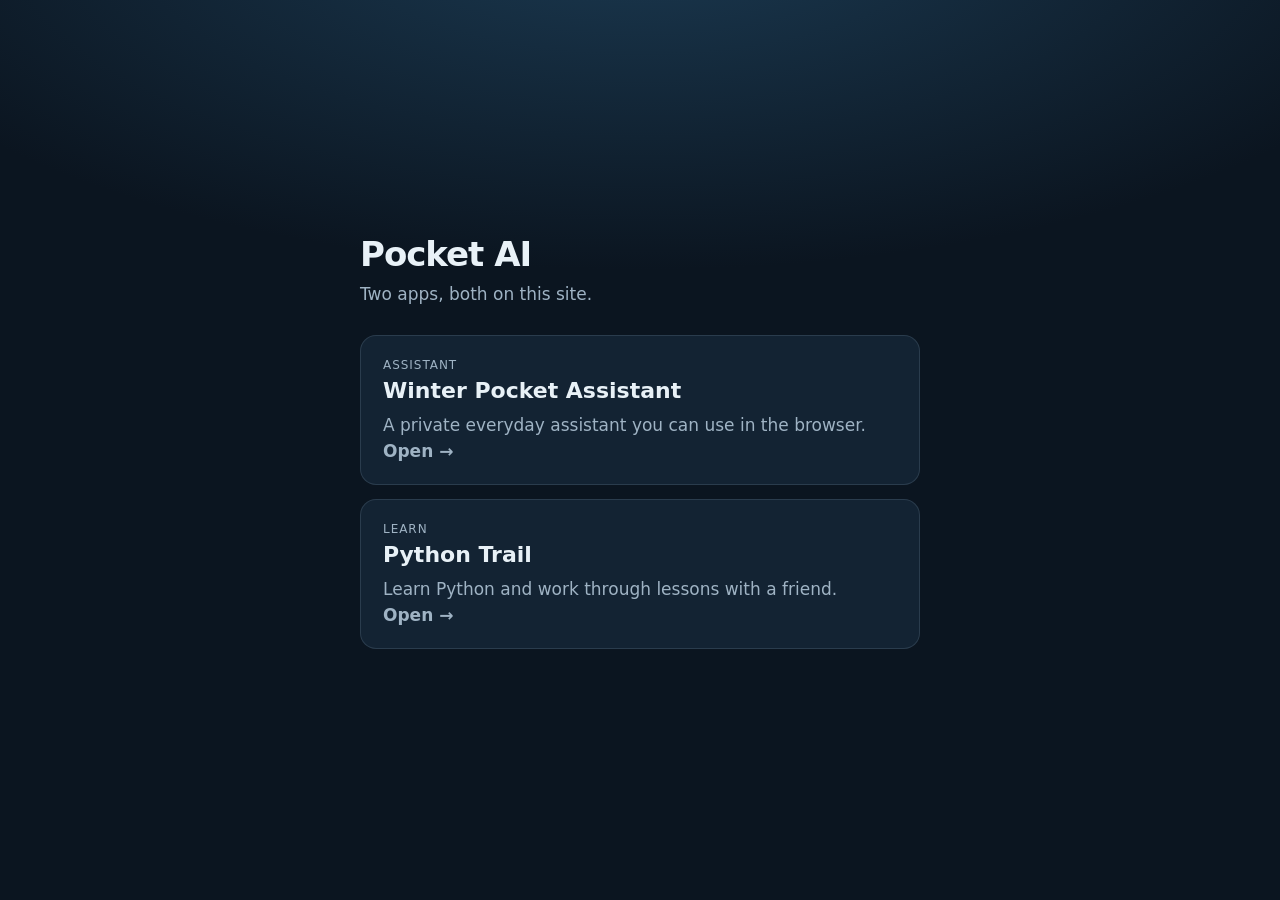
<file: index.html>
<!DOCTYPE html>
<html lang="en">
<head>
  <meta charset="utf-8">
  <meta name="viewport" content="width=device-width, initial-scale=1, viewport-fit=cover">
  <title>Pocket AI</title>
  <meta name="description" content="Winter Pocket Assistant and Python Trail.">
  <meta name="theme-color" content="#0b1520">
  <style>
    :root {
      --bg: #0b1520;
      --card: #132333;
      --card-border: rgba(186, 214, 235, 0.14);
      --text: #e8f1f7;
      --muted: #9fb3c4;
      --accent: #8ec8e8;
      --accent-2: #c9e6a6;
    }
    * { box-sizing: border-box; }
    html, body { margin: 0; min-height: 100%; }
    body {
      font: 17px/1.5 system-ui, -apple-system, "Segoe UI", sans-serif;
      color: var(--text);
      background:
        radial-gradient(1200px 500px at 50% -80px, #1b3a52 0%, transparent 70%),
        var(--bg);
      min-height: 100vh;
      padding: 48px 20px 64px;
      display: flex;
      align-items: center;
      justify-content: center;
    }
    main { width: 100%; max-width: 560px; }
    h1 {
      font: 600 34px/1.15 system-ui, -apple-system, "Segoe UI", sans-serif;
      letter-spacing: -0.03em;
      margin: 0 0 8px;
    }
    .lead { color: var(--muted); margin: 0 0 28px; }
    .cards { display: grid; gap: 14px; }
    a.card {
      display: block;
      text-decoration: none;
      color: inherit;
      background: var(--card);
      border: 1px solid var(--card-border);
      border-radius: 16px;
      padding: 20px 22px;
      transition: transform .15s ease, border-color .15s ease, background .15s ease;
    }
    a.card:hover, a.card:focus-visible {
      transform: translateY(-2px);
      border-color: rgba(142, 200, 232, 0.45);
      background: #173044;
      outline: none;
    }
    .kicker {
      font-size: 12px;
      letter-spacing: 0.08em;
      text-transform: uppercase;
      color: var(--accent);
      margin: 0 0 6px;
    }
    .card h2 { margin: 0 0 6px; font-size: 22px; font-weight: 600; }
    .card p { margin: 0; color: var(--muted); }
    .go { margin-top: 14px; color: var(--accent-2); font-weight: 600; }
  </style>
</head>
<body>
  <main>
    <h1>Pocket AI</h1>
    <p class="lead">Two apps, both on this site.</p>
    <div class="cards">
      <a class="card" href="pocket-assistant/winter/">
        <p class="kicker">Assistant</p>
        <h2>Winter Pocket Assistant</h2>
        <p>A private everyday assistant you can use in the browser.</p>
        <p class="go">Open &rarr;</p>
      </a>
      <a class="card" href="python-trail/">
        <p class="kicker">Learn</p>
        <h2>Python Trail</h2>
        <p>Learn Python and work through lessons with a friend.</p>
        <p class="go">Open &rarr;</p>
      </a>
    </div>
  </main>
  <script>
    (function () {
      if ("serviceWorker" in navigator) {
        navigator.serviceWorker.getRegistrations().then(function (regs) {
          return Promise.all(regs.map(function (r) { return r.unregister(); }));
        }).catch(function () {});
      }
      if (window.caches && caches.keys) {
        caches.keys().then(function (keys) {
          return Promise.all(keys.filter(function (k) {
            return k.indexOf("pocketai-") === 0;
          }).map(function (k) { return caches.delete(k); }));
        }).catch(function () {});
      }
    })();
  </script>
</body>
</html>
</file>
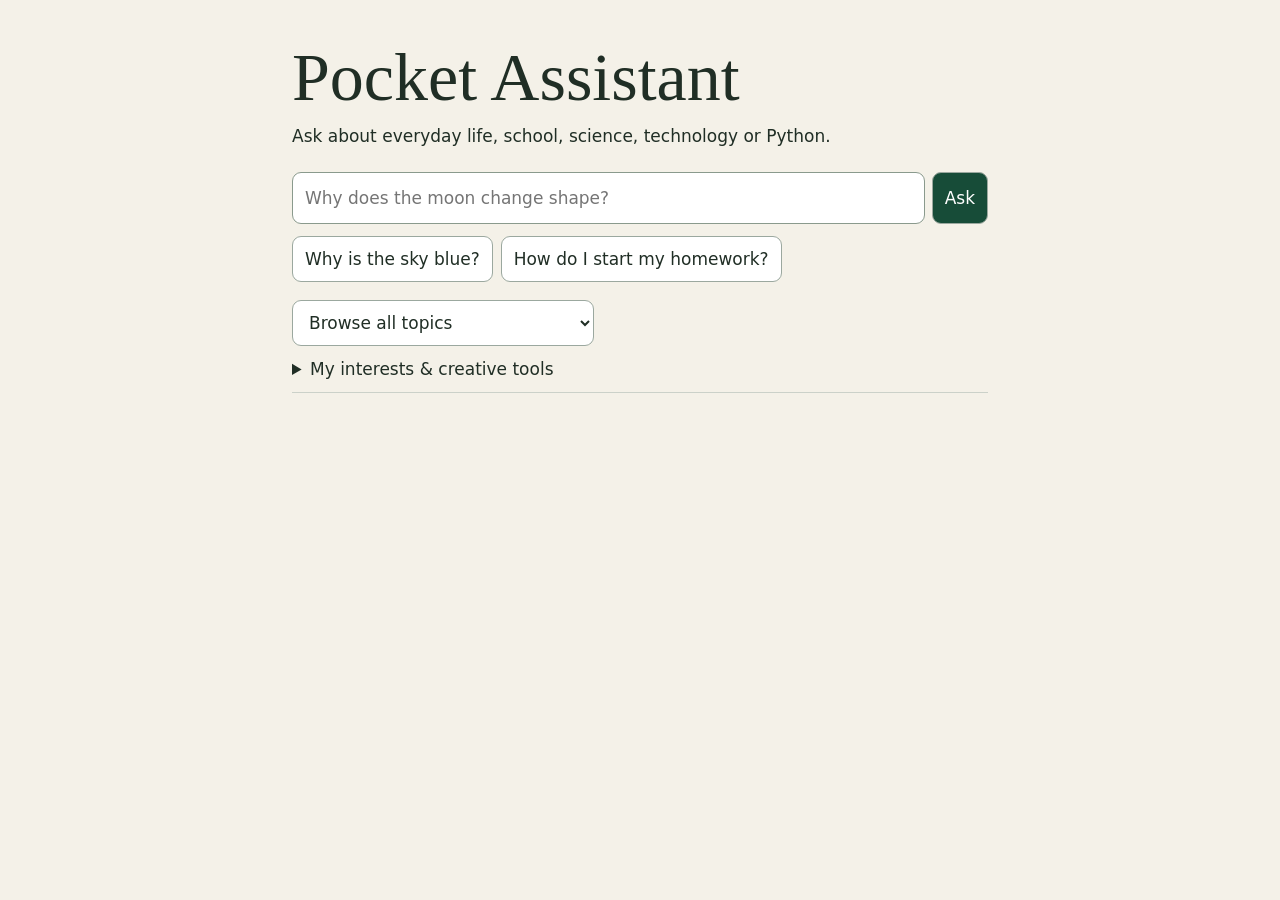
<file: pocket-assistant/index.html>
<!doctype html><html lang="en"><meta charset="utf-8"><meta name="viewport" content="width=device-width,initial-scale=1"><title>Pocket Assistant</title>
<style>[hidden]{display:none!important}*{box-sizing:border-box}body{margin:0;background:#f4f1e8;color:#202e25;font:17px/1.55 system-ui}main{max-width:780px;margin:auto;padding:6vh 5vw}h1{font:normal clamp(38px,8vw,68px)/1.05 Georgia;margin:0 0 10px}p{margin:10px 0 18px}button,input,select{font:inherit}button,select{border:1px solid #9ba89f;border-radius:9px;padding:8px 12px;background:white;color:inherit;cursor:pointer}form{display:flex;gap:7px;margin:22px 0 12px}input{width:100%;min-width:0;border:1px solid #8a9a8d;border-radius:9px;padding:12px}form button{background:#174c38;color:white}article{padding:20px;background:white;border:1px solid #cbd1c9;border-radius:14px;margin:18px 0}h2{margin:0;font-size:22px}pre{overflow:auto;background:#172b24;color:#d5f5df;padding:15px;border-radius:8px}summary{cursor:pointer}select{max-width:100%}main{padding:clamp(20px,5vw,42px);padding-bottom:max(36px,env(safe-area-inset-bottom))}input,select,button,summary{min-height:46px}summary{padding:10px 0}details{border-bottom:1px solid #cbd1c9}#quick{display:flex;flex-wrap:wrap;gap:8px;margin:0 0 18px}#quick button{text-align:left}article{overflow-wrap:anywhere}#viewer{font-weight:600}</style>
<main><h1>Pocket Assistant</h1><p>Ask about everyday life, school, science, technology or Python.</p>
<p id="viewer">Tap a topic below to read its answer. Open the site in Safari to type your own question.</p><form id="chat" hidden><input id="q" maxlength="600" enterkeyhint="send" aria-label="Your question" placeholder="Why does the moon change shape?"><button type="submit">Ask</button></form><div hidden id="quick"><button>Why is the sky blue?</button><button>How do I start my homework?</button></div><select hidden id="menu" aria-label="Browse topics"><option value="">Browse all topics</option></select><details id="creative" hidden><summary>My interests &amp; creative tools</summary><label for="interest">Interests for this tab (separate with commas)</label><input id="interest" maxlength="160" placeholder="e.g. music, puzzles"><p id="picks"></p><button type="button" id="names">Generate a name</button> <button type="button" id="stories">Start a story</button></details><section id="history" aria-live="polite"></section><section id="fallback"><h2>Topics</h2><details><summary>Starting homework</summary><p>Pick one assignment. Open it and write down the smallest thing you can do next, such as reading the first question. Set a five-minute timer and do just that step. When it rings, decide on the next one.</p></details><details><summary>Remembering what you study</summary><p>Close your notes and try answering a question from memory. Check your answer, then try the ones you missed again tomorrow. For vocabulary, practice in both directions: word to meaning and meaning to word.</p></details><details><summary>Writing a paragraph</summary><p>Write your main point in one sentence. Add one detail or quote that supports it, then explain how that detail proves your point. Read the sentences together and check that each one helps explain the same idea.</p></details><details><summary>Planning your day</summary><p>Start with commitments that already have a time. Pick the one remaining task that matters most and give it a time slot. Leave a little space between tasks in case one takes longer.</p></details><details><summary>Ideas for boredom</summary><p>Try a ten-minute challenge: photograph three ordinary objects so they look unusual, draw a map of a made-up place, or invent a game using only paper and a coin.</p></details><details><summary>How rain forms</summary><p>Water evaporates from surfaces and enters the air as vapor. When moist air cools, some vapor condenses into cloud droplets. Droplets can join and grow heavy enough to fall as rain.</p></details><details><summary>Why the sky looks blue</summary><p>Sunlight contains many colors. Air molecules scatter shorter wavelengths, including blue, more strongly than longer wavelengths like red. That scattered light reaches your eyes from all across the sky.</p></details><details><summary>Changing seasons</summary><p>Earth&#x27;s axis is tilted. When your hemisphere tilts toward the Sun, sunlight hits it more directly and the days are longer. Six months later, the other hemisphere tilts toward the Sun.</p></details><details><summary>Moon phases</summary><p>The Sun lights roughly half of the Moon. As the Moon orbits Earth, we see different amounts of that sunlit half. A crescent means only a narrow slice of the lit side faces us.</p></details><details><summary>Percent of a number</summary><p>Percent means out of 100. To find a percentage of a number, divide the percentage by 100 and multiply by the number. For example, 15 percent of 80 is 0.15 times 80, which is 12.</p></details><details><summary>Sale prices</summary><p>For a 20% discount, you pay 80% of the original price. Multiply the original price by 0.80. For example, a $30 item costs $24 before tax.</p></details><details><summary>Finding an average</summary><p>Add the values together and divide by how many values there are. For 6, 8 and 10, the sum is 24. There are three values, so the average is 8.</p></details><details><summary>Wi-Fi and Ethernet</summary><p>Wi-Fi sends data by radio between your device and router. Ethernet uses a cable. For gaming, Ethernet often gives more consistent timing because nearby wireless traffic and walls do not affect the cable.</p></details><details><summary>What localhost means</summary><p>Localhost points back to the device opening the link. If a friend opens your localhost address, their browser looks on their own device. A published website gives both of you a link to the same hosted files.</p></details><details><summary>Storage and memory</summary><p>Storage keeps files after an app closes. RAM holds the data an app is currently using. When you open a website, the browser uses RAM and may save files in its cache so the page loads faster next time.</p></details><details><summary>Making a sandwich</summary><p>Try bread, a spread you like, and a filling such as cheese or sliced vegetables. For a packed lunch, dry damp vegetables and keep juicy ingredients separate until you eat.</p></details><details><summary>Finding a lost item</summary><p>Think of the last moment you remember using it. Walk that route slowly, checking surfaces where you put things down. Then check pockets, bags and the gaps beside furniture one area at a time.</p></details><details><summary>Apologizing to a friend</summary><p>Name what you did, acknowledge how it affected them and say what you&#x27;ll do differently. For example: “I interrupted you in front of everyone. That was unfair. Next time I&#x27;ll let you finish.”</p></details><details><summary>Greetings</summary><p>Hey! You can ask me about everyday things like planning homework, making lunch, Wi-Fi or why the sky is blue. The topic menu shows everything I&#x27;ve learned.</p></details><details><summary>Variables</summary><p>A variable is a name that refers to a value. Assignment uses one equals sign. You can use the old value when calculating the new one.</p><pre>score = 10
score = score + 2
print(score)</pre><details><summary>Reveal the output</summary><pre>12</pre></details></details><details><summary>Printing</summary><p>Use print() to display values. Put text in quotes. You can pass several values separated by commas.</p><pre>score = 7
print(&quot;Score&quot;, score)</pre><details><summary>Reveal the output</summary><pre>Score 7</pre></details></details><details><summary>User input</summary><p>input() shows a prompt and returns the user&#x27;s reply as text. For this example, suppose the user types Ada.</p><pre>name = input(&quot;Name? &quot;)
print(&quot;Hi&quot;, name)</pre><details><summary>Reveal the output</summary><pre>Hi Ada</pre></details></details><details><summary>Converting types</summary><p>Use int() for whole numbers, float() for decimals, and str() for text. The text you convert must have a valid format for that conversion.</p><pre>points = int(&quot;12&quot;)
print(points + 3)</pre><details><summary>Reveal the output</summary><pre>15</pre></details></details><details><summary>Strings</summary><p>A string holds text. A slice like [1:4] takes characters at positions 1, 2 and 3. Counting starts at zero. upper() returns uppercase text.</p><pre>word = &quot;python&quot;
print(word[1:4].upper())</pre><details><summary>Reveal the output</summary><pre>YTH</pre></details></details><details><summary>Lists</summary><p>A list holds items in order. Index 0 selects the first item. Index -1 selects the last one.</p><pre>colors = [&quot;red&quot;, &quot;blue&quot;, &quot;green&quot;]
print(colors[-1])</pre><details><summary>Reveal the output</summary><pre>green</pre></details></details><details><summary>Appending items</summary><p>Use append() to add one item to the end of an existing list. It changes the list in place.</p><pre>items = [2, 4]
items.append(8)
print(items)</pre><details><summary>Reveal the output</summary><pre>[2, 4, 8]</pre></details></details><details><summary>For loops</summary><p>A for loop takes one item at a time from a sequence. Indent every line you want to run for each item.</p><pre>for letter in &quot;AI&quot;:
    print(letter)</pre><details><summary>Reveal the output</summary><pre>A
I</pre></details></details><details><summary>While loops</summary><p>A while loop checks its condition before each pass. Here, adding one eventually makes the condition false.</p><pre>n = 1
while n &lt; 3:
    print(n)
    n += 1</pre><details><summary>Reveal the output</summary><pre>1
2</pre></details></details><details><summary>Range</summary><p>range(start, stop, step) produces integers up to the stop value, excluding it. With one argument, counting starts at zero.</p><pre>print(list(range(1, 7, 2)))</pre><details><summary>Reveal the output</summary><pre>[1, 3, 5]</pre></details></details><details><summary>Conditionals</summary><p>An if statement checks a condition. elif checks another condition if earlier checks failed. else handles the remaining cases.</p><pre>score = 8
if score &gt;= 5:
    print(&quot;Pass&quot;)
else:
    print(&quot;Try again&quot;)</pre><details><summary>Reveal the output</summary><pre>Pass</pre></details></details><details><summary>Equality</summary><p>Use == to test whether two values are equal. Use = to assign a value to a name.</p><pre>score = 3
print(score == 4)</pre><details><summary>Reveal the output</summary><pre>False</pre></details></details><details><summary>Functions</summary><p>Use def to define a function. Parameters receive values when you call it. A return statement sends a result back to the caller.</p><pre>def double(number):
    return number * 2
print(double(6))</pre><details><summary>Reveal the output</summary><pre>12</pre></details></details><details><summary>Return values</summary><p>return ends a function call and passes a value back. print() displays a value. A function that reaches its end without returning a value gives the caller None.</p><pre>def total(a, b):
    return a + b
answer = total(4, 5)
print(answer)</pre><details><summary>Reveal the output</summary><pre>9</pre></details></details><details><summary>Dictionaries</summary><p>A dictionary maps keys to values. Use square brackets for a known key. Use get() with a default for a key that might be missing.</p><pre>scores = {&quot;red&quot;: 4}
print(scores.get(&quot;blue&quot;, 0))</pre><details><summary>Reveal the output</summary><pre>0</pre></details></details><details><summary>Indentation</summary><p>Indentation groups lines into blocks. After a line such as if ready:, indent the lines that belong inside it. Four spaces per level is the usual style.</p><pre>ready = True
if ready:
    print(&quot;Start&quot;)
print(&quot;Done&quot;)</pre><details><summary>Reveal the output</summary><pre>Start
Done</pre></details></details><details><summary>Index errors</summary><p>IndexError means the requested position is outside the sequence. A list with three items has nonnegative indices 0, 1 and 2.</p><pre>nums = [10, 20, 30]
print(nums[len(nums) - 1])</pre><details><summary>Reveal the output</summary><pre>30</pre></details></details><details><summary>Name errors</summary><p>NameError means Python could not find a name. Check spelling, capitalization and whether the assignment ran before the name was used.</p><pre>points = 5
print(points)</pre><details><summary>Reveal the output</summary><pre>5</pre></details></details><details><summary>Soccer first touch</summary><p>Let the ball meet the inside of your foot and draw your foot back slightly. Aim your first touch into space where you can take the next step.</p></details><details><summary>Passing in soccer</summary><p>Plant your standing foot beside the ball, point it toward your target and use the inside of your other foot. Practice against a wall with a small target.</p></details><details><summary>Checking your shoulder</summary><p>Glance over your shoulder before the pass arrives. Look for a teammate, a defender and a patch of space, then bring your eyes back to the ball.</p></details><details><summary>Packing for practice</summary><p>Lay out your footwear, shin guards, socks, water bottle and the kit your coach requested. Pack a spare shirt for the trip home.</p></details><details><summary>Comparing game settings</summary><p>Change one setting at a time. Repeat the same short drill at each setting and record accuracy and comfort before deciding.</p></details><details><summary>Frame rate</summary><p>FPS counts how many frames a game produces per second. At 60 FPS an evenly spaced frame takes about 16.7 milliseconds. Uneven timing can still look choppy.</p></details><details><summary>Refresh rate</summary><p>Hertz tells you how many times per second a display can refresh. A 120 Hz display can refresh 120 times each second; the game also has to supply frames.</p></details><details><summary>Game latency</summary><p>Ping usually measures a network round trip in milliseconds. A 30 ms result means the trip there and back took about 30 milliseconds. Spikes can matter as much as the average.</p></details><details><summary>Bandwidth</summary><p>Bandwidth is how much data a connection can carry per second. Eight megabits make one megabyte, so 80 Mbps is at most about 10 MB per second before overhead.</p></details><details><summary>Screen resolution</summary><p>Resolution gives the number of pixels across and down. A 2560 by 1440 image contains 3,686,400 pixels. Screen size determines how spread out they look.</p></details><details><summary>Bookmarks</summary><p>A bookmark saves the address of a page. Use the browser’s bookmark or favorites command, give it a recognizable name, and open it later from your bookmarks.</p></details><details><summary>ZIP files</summary><p>A ZIP archive bundles files together and can compress them. Extract it to get ordinary files you can open or edit individually.</p></details><details><summary>File extensions</summary><p>An extension is the ending after a filename’s final dot. It often identifies the format: .txt for plain text, .html for a webpage and .jpg for a JPEG image. Renaming the ending alone does not convert the contents.</p></details><details><summary>Saving versions</summary><p>Save a working version before a major change. With Git, commit a small set of related edits and describe what changed so you can find that version later.</p></details><details><summary>What a repository is</summary><p>A repository holds a project’s files and change history. A README explains how to use the project. Commits mark changes you can inspect later.</p></details><details><summary>Static websites</summary><p>A static host sends files such as HTML, CSS and JavaScript. The browser can still run interactive code, like a quiz or a small model, after those files arrive.</p></details><details><summary>HTML and CSS</summary><p>HTML gives a page its structure, such as headings and buttons. CSS controls appearance and layout. JavaScript can add behavior when you press a button.</p></details><details><summary>Debugging</summary><p>Try the smallest input that triggers the problem. Write down what you expected, then check the actual values one step at a time until they diverge.</p></details><details><summary>Pseudocode</summary><p>Write the steps without worrying about syntax. For a score counter: start at zero, read each result, add one for a win, then display the total.</p></details><details><summary>Testing software</summary><p>Choose an input and write the expected result before running it. Try a typical case, an empty input and a boundary case. If you fix a bug, rerun the input that exposed it.</p></details><details><summary>Learning from examples</summary><p>During training a model makes a prediction, measures the error and adjusts numbers called weights. Separate practice examples from test examples to check whether it learned patterns that generalize.</p></details><details><summary>Generating text</summary><p>A language model estimates which piece of text might come next. It picks one, adds it to the context and repeats. This can produce a sentence the model never saw as a whole.</p></details><details><summary>Overfitting</summary><p>A model can learn details that work only on its training set. Test it on independently written examples. A large training-to-test performance gap is one clue to investigate.</p></details><details><summary>Game practice routines</summary><p>Choose one skill, such as tracking a moving target. Do a short repeatable drill, play one round focusing on it, and note one thing to change next time.</p></details><details><summary>Creative game ideas</summary><p>Pick one action, one obstacle and one win condition. For example: steer a bouncing ball, dodge moving gates and reach three checkpoints. Prototype that before adding more features.</p></details><details><summary>MVPs</summary><p>Choose one person, one problem and one working feature. For a homework planner, a list with due dates might be enough to test whether someone actually uses it.</p></details><details><summary>Customer interviews</summary><p>Ask about the last time the problem happened. What did they do, how long did it take and what was frustrating? Concrete stories tell you more than asking whether an idea sounds cool.</p></details><details><summary>Project pitches</summary><p>Describe who it helps, the problem and what the person can do with it. End with a short example or demonstration.</p></details><details><summary>Naming a project</summary><p>List words describing the goal and the audience. Pair two, say each candidate aloud and see whether someone can spell it after hearing it once.</p></details><details><summary>Feedback</summary><p>Point to one specific detail, say what effect it had, then suggest one change. For example: the button label helped me start, but I couldn&#x27;t find the back button.</p></details><details><summary>Group projects</summary><p>List the deliverables, give each one an owner and agree on a check-in before the deadline. Leave time for everyone to review the combined result.</p></details><details><summary>Summarizing</summary><p>Name the main idea in one sentence. Add only the details needed to understand it. Check that the summary keeps the author’s meaning and uses your own wording.</p></details><details><summary>Quoting evidence</summary><p>Introduce who is speaking, copy the relevant words exactly and give the citation your teacher requested. Follow it with your explanation of how the quote supports your point.</p></details><details><summary>Proofreading</summary><p>Read once for meaning, once for sentence boundaries and once for spelling. Reading aloud slowly can reveal a missing word your eyes skipped.</p></details><details><summary>Note taking</summary><p>Use a short heading for each idea. Write a key point in your own words, add one example, and mark anything you need to ask about later.</p></details><details><summary>Giving a presentation</summary><p>Build the talk around one message. Use slides to show a useful example or image, and rehearse aloud with a timer. Practice the opening and closing separately.</p></details><details><summary>Emailing a teacher</summary><p>Use a subject that names the assignment. In the message, explain what you tried, ask one specific question, then sign your name.</p></details><details><summary>Fractions</summary><p>Use a common denominator before adding. For example, one half plus one third becomes three sixths plus two sixths, which equals five sixths.</p></details><details><summary>Ratios</summary><p>A ratio compares amounts in order. Two red beads for every three blue beads scales to four red and six blue when you double both amounts.</p></details><details><summary>Rectangle area</summary><p>Multiply length by width using the same unit for both. A rectangle 4 cm by 7 cm covers 28 square centimeters.</p></details><details><summary>Circle area</summary><p>Multiply pi by the radius squared. For radius 3 cm, the area is 9 pi square centimeters, about 28.27 square centimeters.</p></details><details><summary>Perimeter</summary><p>Add the lengths of all outer sides. A rectangle 4 meters by 7 meters has perimeter 4 + 7 + 4 + 7 = 22 meters.</p></details><details><summary>Unit conversions</summary><p>One meter equals 100 centimeters. Multiply meters by 100 to get centimeters. Divide centimeters by 100 to get meters.</p></details><details><summary>Reading graphs</summary><p>Read the title and axis labels first. Check what one tick means and whether the scale starts at zero. Then compare the values the graph actually shows.</p></details><details><summary>Elapsed time</summary><p>Count forward in easy jumps. From 3:45 to 5:10, count 15 minutes to 4:00, one hour to 5:00 and ten minutes more: 1 hour 25 minutes.</p></details><details><summary>Probability</summary><p>When outcomes are equally likely, divide the number of favorable outcomes by the total number. Rolling an even number on a fair six-sided die has probability three sixths, or one half.</p></details><details><summary>Shadows</summary><p>A shadow forms when an object blocks light. When the Sun is low in the sky, its rays hit the ground at a shallow angle and a standing object&#x27;s shadow stretches farther.</p></details><details><summary>Echoes</summary><p>Sound travels to a surface and reflects. If the reflected sound reaches you late enough to hear it separately, you hear an echo.</p></details><details><summary>Condensation</summary><p>Water vapor in the surrounding air cools against the cold glass. Some turns into liquid droplets on the outside.</p></details><details><summary>Evaporation</summary><p>Some water molecules at the surface escape into the air. Moving air helps wet clothes dry by carrying away humid air near the fabric.</p></details><details><summary>Floating</summary><p>Water pushes upward on an object. A floating boat displaces enough water for that upward force to balance its weight. Its hollow shape helps it displace a lot of water.</p></details><details><summary>Day and night</summary><p>Earth rotates. Your location turns toward the Sun for daylight and away from it for night. This rotation makes the Sun appear to move across the sky.</p></details><details><summary>Stars twinkling</summary><p>Starlight passes through moving layers of air with different temperatures. These layers bend the light by changing amounts, making a distant star appear to flicker.</p></details><details><summary>Rhythm practice</summary><p>Set a slow, comfortable beat and tap once per click. Count groups of four aloud. Speed up only when the beat feels even.</p></details><details><summary>Photo composition</summary><p>Imagine a three-by-three grid. Try placing the subject near a grid intersection, check the edges for distractions, then try a centered shot and compare the two.</p></details><details><summary>Steady video</summary><p>Hold the phone with two hands, keep your elbows close and start recording before the action. For a still shot, rest the phone on a stable surface.</p></details><details><summary>Story structure</summary><p>Give a character a goal, put a specific obstacle in the way and let a choice change what happens. End by showing a consequence of that choice.</p></details><details><summary>Packing a bag</summary><p>Check tomorrow’s schedule. Pack the books and materials you actually need, place completed work in one folder, and keep frequently used items in an accessible pocket.</p></details><details><summary>Tidying a desk</summary><p>Clear one section. Put items you use daily within reach, gather loose papers in one place and give everything else a home before moving to the next section.</p></details><details><summary>Shopping lists</summary><p>Check what you already have, write down what is missing and group it by store section. Put quantities beside anything where the amount matters.</p></details><details><summary>Following a recipe</summary><p>Read the full recipe first. Gather the ingredients and tools, check the amounts and lay out ingredients in the order you will use them.</p></details><details><summary>Making plans with a friend</summary><p>Suggest one activity and a specific time. Make it easy to offer another option: “Want to play on Saturday afternoon? Sunday works for me too.”</p></details><details><summary>Choosing between options</summary><p>Choose two or three criteria you care about and compare each option against the same criteria. If the decision is reversible, a small trial can answer more than guessing.</p></details><details><summary>PlayStation 5</summary><p>PS5 stands for PlayStation 5. It is Sony’s home video game console. You connect it to a TV or monitor and use a controller to play games.</p></details><details><summary>Xbox</summary><p>Xbox is Microsoft’s gaming brand. An Xbox console, such as an Xbox Series X or Series S, is a device you connect to a screen to play video games.</p></details><details><summary>Nintendo Switch</summary><p>Nintendo Switch is a family of video game consoles from Nintendo. The original Switch can be played as a handheld or connected to a TV through its dock. The Switch Lite is handheld only.</p></details><details><summary>Graphics processors</summary><p>A GPU is a graphics processing unit. It performs many calculations in parallel, which helps produce the images in a game. A graphics card is hardware that contains a GPU.</p></details><details><summary>Central processors</summary><p>A CPU is a central processing unit. It runs program instructions, such as calculating a score or deciding which part of an app to run next.</p></details><details><summary>Bluetooth</summary><p>Bluetooth is a short-range wireless technology that lets devices exchange data. Pairing introduces two devices so they can connect, such as a phone and a pair of headphones.</p></details><details><summary>BMX</summary><p>BMX stands for bicycle motocross. BMX includes racing on tracks and freestyle riding. BMX bikes are typically compact and built for the type of riding they are used for.</p></details><details><summary>HDMI</summary><p>HDMI stands for High-Definition Multimedia Interface. An HDMI cable can carry digital video and audio from a console or computer to a compatible display.</p></details></section></main>
<script>
const model={"topics":[{"title":"Starting homework","desc":"Pick one assignment. Open it and write down the smallest thing you can do next, such as reading the first question. Set a five-minute timer and do just that step. When it rings, decide on the next one.","code":"","answer":""},{"title":"Remembering what you study","desc":"Close your notes and try answering a question from memory. Check your answer, then try the ones you missed again tomorrow. For vocabulary, practice in both directions: word to meaning and meaning to word.","code":"","answer":""},{"title":"Writing a paragraph","desc":"Write your main point in one sentence. Add one detail or quote that supports it, then explain how that detail proves your point. Read the sentences together and check that each one helps explain the same idea.","code":"","answer":""},{"title":"Planning your day","desc":"Start with commitments that already have a time. Pick the one remaining task that matters most and give it a time slot. Leave a little space between tasks in case one takes longer.","code":"","answer":""},{"title":"Ideas for boredom","desc":"Try a ten-minute challenge: photograph three ordinary objects so they look unusual, draw a map of a made-up place, or invent a game using only paper and a coin.","code":"","answer":""},{"title":"How rain forms","desc":"Water evaporates from surfaces and enters the air as vapor. When moist air cools, some vapor condenses into cloud droplets. Droplets can join and grow heavy enough to fall as rain.","code":"","answer":""},{"title":"Why the sky looks blue","desc":"Sunlight contains many colors. Air molecules scatter shorter wavelengths, including blue, more strongly than longer wavelengths like red. That scattered light reaches your eyes from all across the sky.","code":"","answer":""},{"title":"Changing seasons","desc":"Earth's axis is tilted. When your hemisphere tilts toward the Sun, sunlight hits it more directly and the days are longer. Six months later, the other hemisphere tilts toward the Sun.","code":"","answer":""},{"title":"Moon phases","desc":"The Sun lights roughly half of the Moon. As the Moon orbits Earth, we see different amounts of that sunlit half. A crescent means only a narrow slice of the lit side faces us.","code":"","answer":""},{"title":"Percent of a number","desc":"Percent means out of 100. To find a percentage of a number, divide the percentage by 100 and multiply by the number. For example, 15 percent of 80 is 0.15 times 80, which is 12.","code":"","answer":""},{"title":"Sale prices","desc":"For a 20% discount, you pay 80% of the original price. Multiply the original price by 0.80. For example, a $30 item costs $24 before tax.","code":"","answer":""},{"title":"Finding an average","desc":"Add the values together and divide by how many values there are. For 6, 8 and 10, the sum is 24. There are three values, so the average is 8.","code":"","answer":""},{"title":"Wi-Fi and Ethernet","desc":"Wi-Fi sends data by radio between your device and router. Ethernet uses a cable. For gaming, Ethernet often gives more consistent timing because nearby wireless traffic and walls do not affect the cable.","code":"","answer":""},{"title":"What localhost means","desc":"Localhost points back to the device opening the link. If a friend opens your localhost address, their browser looks on their own device. A published website gives both of you a link to the same hosted files.","code":"","answer":""},{"title":"Storage and memory","desc":"Storage keeps files after an app closes. RAM holds the data an app is currently using. When you open a website, the browser uses RAM and may save files in its cache so the page loads faster next time.","code":"","answer":""},{"title":"Making a sandwich","desc":"Try bread, a spread you like, and a filling such as cheese or sliced vegetables. For a packed lunch, dry damp vegetables and keep juicy ingredients separate until you eat.","code":"","answer":""},{"title":"Finding a lost item","desc":"Think of the last moment you remember using it. Walk that route slowly, checking surfaces where you put things down. Then check pockets, bags and the gaps beside furniture one area at a time.","code":"","answer":""},{"title":"Apologizing to a friend","desc":"Name what you did, acknowledge how it affected them and say what you'll do differently. For example: \u201cI interrupted you in front of everyone. That was unfair. Next time I'll let you finish.\u201d","code":"","answer":""},{"title":"Greetings","desc":"Hey! You can ask me about everyday things like planning homework, making lunch, Wi-Fi or why the sky is blue. The topic menu shows everything I've learned.","code":"","answer":""},{"title":"Variables","desc":"A variable is a name that refers to a value. Assignment uses one equals sign. You can use the old value when calculating the new one.","code":"score = 10\nscore = score + 2\nprint(score)","answer":"12"},{"title":"Printing","desc":"Use print() to display values. Put text in quotes. You can pass several values separated by commas.","code":"score = 7\nprint(\"Score\", score)","answer":"Score 7"},{"title":"User input","desc":"input() shows a prompt and returns the user's reply as text. For this example, suppose the user types Ada.","code":"name = input(\"Name? \")\nprint(\"Hi\", name)","answer":"Hi Ada"},{"title":"Converting types","desc":"Use int() for whole numbers, float() for decimals, and str() for text. The text you convert must have a valid format for that conversion.","code":"points = int(\"12\")\nprint(points + 3)","answer":"15"},{"title":"Strings","desc":"A string holds text. A slice like [1:4] takes characters at positions 1, 2 and 3. Counting starts at zero. upper() returns uppercase text.","code":"word = \"python\"\nprint(word[1:4].upper())","answer":"YTH"},{"title":"Lists","desc":"A list holds items in order. Index 0 selects the first item. Index -1 selects the last one.","code":"colors = [\"red\", \"blue\", \"green\"]\nprint(colors[-1])","answer":"green"},{"title":"Appending items","desc":"Use append() to add one item to the end of an existing list. It changes the list in place.","code":"items = [2, 4]\nitems.append(8)\nprint(items)","answer":"[2, 4, 8]"},{"title":"For loops","desc":"A for loop takes one item at a time from a sequence. Indent every line you want to run for each item.","code":"for letter in \"AI\":\n    print(letter)","answer":"A\nI"},{"title":"While loops","desc":"A while loop checks its condition before each pass. Here, adding one eventually makes the condition false.","code":"n = 1\nwhile n < 3:\n    print(n)\n    n += 1","answer":"1\n2"},{"title":"Range","desc":"range(start, stop, step) produces integers up to the stop value, excluding it. With one argument, counting starts at zero.","code":"print(list(range(1, 7, 2)))","answer":"[1, 3, 5]"},{"title":"Conditionals","desc":"An if statement checks a condition. elif checks another condition if earlier checks failed. else handles the remaining cases.","code":"score = 8\nif score >= 5:\n    print(\"Pass\")\nelse:\n    print(\"Try again\")","answer":"Pass"},{"title":"Equality","desc":"Use == to test whether two values are equal. Use = to assign a value to a name.","code":"score = 3\nprint(score == 4)","answer":"False"},{"title":"Functions","desc":"Use def to define a function. Parameters receive values when you call it. A return statement sends a result back to the caller.","code":"def double(number):\n    return number * 2\nprint(double(6))","answer":"12"},{"title":"Return values","desc":"return ends a function call and passes a value back. print() displays a value. A function that reaches its end without returning a value gives the caller None.","code":"def total(a, b):\n    return a + b\nanswer = total(4, 5)\nprint(answer)","answer":"9"},{"title":"Dictionaries","desc":"A dictionary maps keys to values. Use square brackets for a known key. Use get() with a default for a key that might be missing.","code":"scores = {\"red\": 4}\nprint(scores.get(\"blue\", 0))","answer":"0"},{"title":"Indentation","desc":"Indentation groups lines into blocks. After a line such as if ready:, indent the lines that belong inside it. Four spaces per level is the usual style.","code":"ready = True\nif ready:\n    print(\"Start\")\nprint(\"Done\")","answer":"Start\nDone"},{"title":"Index errors","desc":"IndexError means the requested position is outside the sequence. A list with three items has nonnegative indices 0, 1 and 2.","code":"nums = [10, 20, 30]\nprint(nums[len(nums) - 1])","answer":"30"},{"title":"Name errors","desc":"NameError means Python could not find a name. Check spelling, capitalization and whether the assignment ran before the name was used.","code":"points = 5\nprint(points)","answer":"5"},{"title":"Soccer first touch","desc":"Let the ball meet the inside of your foot and draw your foot back slightly. Aim your first touch into space where you can take the next step.","code":"","answer":""},{"title":"Passing in soccer","desc":"Plant your standing foot beside the ball, point it toward your target and use the inside of your other foot. Practice against a wall with a small target.","code":"","answer":""},{"title":"Checking your shoulder","desc":"Glance over your shoulder before the pass arrives. Look for a teammate, a defender and a patch of space, then bring your eyes back to the ball.","code":"","answer":""},{"title":"Packing for practice","desc":"Lay out your footwear, shin guards, socks, water bottle and the kit your coach requested. Pack a spare shirt for the trip home.","code":"","answer":""},{"title":"Comparing game settings","desc":"Change one setting at a time. Repeat the same short drill at each setting and record accuracy and comfort before deciding.","code":"","answer":""},{"title":"Frame rate","desc":"FPS counts how many frames a game produces per second. At 60 FPS an evenly spaced frame takes about 16.7 milliseconds. Uneven timing can still look choppy.","code":"","answer":""},{"title":"Refresh rate","desc":"Hertz tells you how many times per second a display can refresh. A 120 Hz display can refresh 120 times each second; the game also has to supply frames.","code":"","answer":""},{"title":"Game latency","desc":"Ping usually measures a network round trip in milliseconds. A 30 ms result means the trip there and back took about 30 milliseconds. Spikes can matter as much as the average.","code":"","answer":""},{"title":"Bandwidth","desc":"Bandwidth is how much data a connection can carry per second. Eight megabits make one megabyte, so 80 Mbps is at most about 10 MB per second before overhead.","code":"","answer":""},{"title":"Screen resolution","desc":"Resolution gives the number of pixels across and down. A 2560 by 1440 image contains 3,686,400 pixels. Screen size determines how spread out they look.","code":"","answer":""},{"title":"Bookmarks","desc":"A bookmark saves the address of a page. Use the browser\u2019s bookmark or favorites command, give it a recognizable name, and open it later from your bookmarks.","code":"","answer":""},{"title":"ZIP files","desc":"A ZIP archive bundles files together and can compress them. Extract it to get ordinary files you can open or edit individually.","code":"","answer":""},{"title":"File extensions","desc":"An extension is the ending after a filename\u2019s final dot. It often identifies the format: .txt for plain text, .html for a webpage and .jpg for a JPEG image. Renaming the ending alone does not convert the contents.","code":"","answer":""},{"title":"Saving versions","desc":"Save a working version before a major change. With Git, commit a small set of related edits and describe what changed so you can find that version later.","code":"","answer":""},{"title":"What a repository is","desc":"A repository holds a project\u2019s files and change history. A README explains how to use the project. Commits mark changes you can inspect later.","code":"","answer":""},{"title":"Static websites","desc":"A static host sends files such as HTML, CSS and JavaScript. The browser can still run interactive code, like a quiz or a small model, after those files arrive.","code":"","answer":""},{"title":"HTML and CSS","desc":"HTML gives a page its structure, such as headings and buttons. CSS controls appearance and layout. JavaScript can add behavior when you press a button.","code":"","answer":""},{"title":"Debugging","desc":"Try the smallest input that triggers the problem. Write down what you expected, then check the actual values one step at a time until they diverge.","code":"","answer":""},{"title":"Pseudocode","desc":"Write the steps without worrying about syntax. For a score counter: start at zero, read each result, add one for a win, then display the total.","code":"","answer":""},{"title":"Testing software","desc":"Choose an input and write the expected result before running it. Try a typical case, an empty input and a boundary case. If you fix a bug, rerun the input that exposed it.","code":"","answer":""},{"title":"Learning from examples","desc":"During training a model makes a prediction, measures the error and adjusts numbers called weights. Separate practice examples from test examples to check whether it learned patterns that generalize.","code":"","answer":""},{"title":"Generating text","desc":"A language model estimates which piece of text might come next. It picks one, adds it to the context and repeats. This can produce a sentence the model never saw as a whole.","code":"","answer":""},{"title":"Overfitting","desc":"A model can learn details that work only on its training set. Test it on independently written examples. A large training-to-test performance gap is one clue to investigate.","code":"","answer":""},{"title":"Game practice routines","desc":"Choose one skill, such as tracking a moving target. Do a short repeatable drill, play one round focusing on it, and note one thing to change next time.","code":"","answer":""},{"title":"Creative game ideas","desc":"Pick one action, one obstacle and one win condition. For example: steer a bouncing ball, dodge moving gates and reach three checkpoints. Prototype that before adding more features.","code":"","answer":""},{"title":"MVPs","desc":"Choose one person, one problem and one working feature. For a homework planner, a list with due dates might be enough to test whether someone actually uses it.","code":"","answer":""},{"title":"Customer interviews","desc":"Ask about the last time the problem happened. What did they do, how long did it take and what was frustrating? Concrete stories tell you more than asking whether an idea sounds cool.","code":"","answer":""},{"title":"Project pitches","desc":"Describe who it helps, the problem and what the person can do with it. End with a short example or demonstration.","code":"","answer":""},{"title":"Naming a project","desc":"List words describing the goal and the audience. Pair two, say each candidate aloud and see whether someone can spell it after hearing it once.","code":"","answer":""},{"title":"Feedback","desc":"Point to one specific detail, say what effect it had, then suggest one change. For example: the button label helped me start, but I couldn't find the back button.","code":"","answer":""},{"title":"Group projects","desc":"List the deliverables, give each one an owner and agree on a check-in before the deadline. Leave time for everyone to review the combined result.","code":"","answer":""},{"title":"Summarizing","desc":"Name the main idea in one sentence. Add only the details needed to understand it. Check that the summary keeps the author\u2019s meaning and uses your own wording.","code":"","answer":""},{"title":"Quoting evidence","desc":"Introduce who is speaking, copy the relevant words exactly and give the citation your teacher requested. Follow it with your explanation of how the quote supports your point.","code":"","answer":""},{"title":"Proofreading","desc":"Read once for meaning, once for sentence boundaries and once for spelling. Reading aloud slowly can reveal a missing word your eyes skipped.","code":"","answer":""},{"title":"Note taking","desc":"Use a short heading for each idea. Write a key point in your own words, add one example, and mark anything you need to ask about later.","code":"","answer":""},{"title":"Giving a presentation","desc":"Build the talk around one message. Use slides to show a useful example or image, and rehearse aloud with a timer. Practice the opening and closing separately.","code":"","answer":""},{"title":"Emailing a teacher","desc":"Use a subject that names the assignment. In the message, explain what you tried, ask one specific question, then sign your name.","code":"","answer":""},{"title":"Fractions","desc":"Use a common denominator before adding. For example, one half plus one third becomes three sixths plus two sixths, which equals five sixths.","code":"","answer":""},{"title":"Ratios","desc":"A ratio compares amounts in order. Two red beads for every three blue beads scales to four red and six blue when you double both amounts.","code":"","answer":""},{"title":"Rectangle area","desc":"Multiply length by width using the same unit for both. A rectangle 4 cm by 7 cm covers 28 square centimeters.","code":"","answer":""},{"title":"Circle area","desc":"Multiply pi by the radius squared. For radius 3 cm, the area is 9 pi square centimeters, about 28.27 square centimeters.","code":"","answer":""},{"title":"Perimeter","desc":"Add the lengths of all outer sides. A rectangle 4 meters by 7 meters has perimeter 4 + 7 + 4 + 7 = 22 meters.","code":"","answer":""},{"title":"Unit conversions","desc":"One meter equals 100 centimeters. Multiply meters by 100 to get centimeters. Divide centimeters by 100 to get meters.","code":"","answer":""},{"title":"Reading graphs","desc":"Read the title and axis labels first. Check what one tick means and whether the scale starts at zero. Then compare the values the graph actually shows.","code":"","answer":""},{"title":"Elapsed time","desc":"Count forward in easy jumps. From 3:45 to 5:10, count 15 minutes to 4:00, one hour to 5:00 and ten minutes more: 1 hour 25 minutes.","code":"","answer":""},{"title":"Probability","desc":"When outcomes are equally likely, divide the number of favorable outcomes by the total number. Rolling an even number on a fair six-sided die has probability three sixths, or one half.","code":"","answer":""},{"title":"Shadows","desc":"A shadow forms when an object blocks light. When the Sun is low in the sky, its rays hit the ground at a shallow angle and a standing object's shadow stretches farther.","code":"","answer":""},{"title":"Echoes","desc":"Sound travels to a surface and reflects. If the reflected sound reaches you late enough to hear it separately, you hear an echo.","code":"","answer":""},{"title":"Condensation","desc":"Water vapor in the surrounding air cools against the cold glass. Some turns into liquid droplets on the outside.","code":"","answer":""},{"title":"Evaporation","desc":"Some water molecules at the surface escape into the air. Moving air helps wet clothes dry by carrying away humid air near the fabric.","code":"","answer":""},{"title":"Floating","desc":"Water pushes upward on an object. A floating boat displaces enough water for that upward force to balance its weight. Its hollow shape helps it displace a lot of water.","code":"","answer":""},{"title":"Day and night","desc":"Earth rotates. Your location turns toward the Sun for daylight and away from it for night. This rotation makes the Sun appear to move across the sky.","code":"","answer":""},{"title":"Stars twinkling","desc":"Starlight passes through moving layers of air with different temperatures. These layers bend the light by changing amounts, making a distant star appear to flicker.","code":"","answer":""},{"title":"Rhythm practice","desc":"Set a slow, comfortable beat and tap once per click. Count groups of four aloud. Speed up only when the beat feels even.","code":"","answer":""},{"title":"Photo composition","desc":"Imagine a three-by-three grid. Try placing the subject near a grid intersection, check the edges for distractions, then try a centered shot and compare the two.","code":"","answer":""},{"title":"Steady video","desc":"Hold the phone with two hands, keep your elbows close and start recording before the action. For a still shot, rest the phone on a stable surface.","code":"","answer":""},{"title":"Story structure","desc":"Give a character a goal, put a specific obstacle in the way and let a choice change what happens. End by showing a consequence of that choice.","code":"","answer":""},{"title":"Packing a bag","desc":"Check tomorrow\u2019s schedule. Pack the books and materials you actually need, place completed work in one folder, and keep frequently used items in an accessible pocket.","code":"","answer":""},{"title":"Tidying a desk","desc":"Clear one section. Put items you use daily within reach, gather loose papers in one place and give everything else a home before moving to the next section.","code":"","answer":""},{"title":"Shopping lists","desc":"Check what you already have, write down what is missing and group it by store section. Put quantities beside anything where the amount matters.","code":"","answer":""},{"title":"Following a recipe","desc":"Read the full recipe first. Gather the ingredients and tools, check the amounts and lay out ingredients in the order you will use them.","code":"","answer":""},{"title":"Making plans with a friend","desc":"Suggest one activity and a specific time. Make it easy to offer another option: \u201cWant to play on Saturday afternoon? Sunday works for me too.\u201d","code":"","answer":""},{"title":"Choosing between options","desc":"Choose two or three criteria you care about and compare each option against the same criteria. If the decision is reversible, a small trial can answer more than guessing.","code":"","answer":""},{"title":"PlayStation 5","desc":"PS5 stands for PlayStation 5. It is Sony\u2019s home video game console. You connect it to a TV or monitor and use a controller to play games.","code":"","answer":""},{"title":"Xbox","desc":"Xbox is Microsoft\u2019s gaming brand. An Xbox console, such as an Xbox Series X or Series S, is a device you connect to a screen to play video games.","code":"","answer":""},{"title":"Nintendo Switch","desc":"Nintendo Switch is a family of video game consoles from Nintendo. The original Switch can be played as a handheld or connected to a TV through its dock. The Switch Lite is handheld only.","code":"","answer":""},{"title":"Graphics processors","desc":"A GPU is a graphics processing unit. It performs many calculations in parallel, which helps produce the images in a game. A graphics card is hardware that contains a GPU.","code":"","answer":""},{"title":"Central processors","desc":"A CPU is a central processing unit. It runs program instructions, such as calculating a score or deciding which part of an app to run next.","code":"","answer":""},{"title":"Bluetooth","desc":"Bluetooth is a short-range wireless technology that lets devices exchange data. Pairing introduces two devices so they can connect, such as a phone and a pair of headphones.","code":"","answer":""},{"title":"BMX","desc":"BMX stands for bicycle motocross. BMX includes racing on tracks and freestyle riding. BMX bikes are typically compact and built for the type of riding they are used for.","code":"","answer":""},{"title":"HDMI","desc":"HDMI stands for High-Definition Multimedia Interface. An HDMI cable can carry digital video and audio from a console or computer to a compatible display.","code":"","answer":""}],"stop":["a","about","an","are","can","could","do","does","example","explain","for","help","how","i","in","is","it","me","mean","means","my","of","please","python","show","teach","tell","the","to","use","using","what","why","with","would","you"],"vocab":{"1440p":0,"5":1,"=":2,"==":3,"above":4,"access":5,"accuracy":6,"accurately":7,"active":8,"activity":9,"add":10,"afloat":11,"after":12,"afternoon":13,"ai":14,"algorithm":15,"and":16,"another":17,"answer":18,"any":19,"apologize":20,"apology":21,"app":22,"appear":23,"append":24,"area":25,"argument":26,"arithmetic":27,"around":28,"as":29,"ask":30,"assign":31,"assignment":32,"assignments":33,"at":34,"atmosphere":35,"average":36,"avoid":37,"axes":38,"back":39,"backpack":40,"bad":41,"bag":42,"ball":43,"bandwidth":44,"basic":45,"be":46,"beat":47,"before":48,"beginner":49,"behind":50,"belongs":51,"better":52,"between":53,"beyond":54,"bike":55,"block":56,"blue":57,"bluetooth":58,"bmx":59,"boat":60,"boats":61,"bookmarks":62,"bored":63,"bounce":64,"brainstorm":65,"branches":66,"bread":67,"briefly":68,"bring":69,"browser":70,"bug":71,"buy":72,"by":73,"cable":74,"cache":75,"calculate":76,"call":77,"caller":78,"camera":79,"card":80,"case":81,"cast":82,"causes":83,"centimeters":84,"central":85,"chance":86,"change":87,"changes":88,"characters":89,"charger":90,"chart":91,"check":92,"checking":93,"choose":94,"choosing":95,"circle":96,"class":97,"classifier":98,"clean":99,"clear":100,"clearly":101,"clock":102,"clothes":103,"clouds":104,"cluttered":105,"code":106,"cold":107,"collection":108,"color":109,"come":110,"comes":111,"common":112,"compare":113,"comparing":114,"composition":115,"compressed":116,"computer":117,"condensation":118,"condition":119,"conditionals":120,"connect":121,"connection":122,"cons":123,"console":124,"control":125,"controlled":126,"controller":127,"controls":128,"conversion":129,"conversions":130,"convert":131,"count":132,"counter":133,"cover":134,"cpu":135,"creative":136,"crescent":137,"critique":138,"css":139,"cup":140,"curious":141,"customer":142,"d":143,"data":144,"day":145,"daylight":146,"days":147,"debug":148,"debugging":149,"decision":150,"def":151,"defenders":152,"define":153,"defined":154,"delay":155,"denominator":156,"design":157,"desk":158,"dict":159,"dictionaries":160,"dictionary":161,"die":162,"difference":163,"different":164,"digits":165,"disappear":166,"discount":167,"disk":168,"displacement":169,"display":170,"distance":171,"divide":172,"doesn":173,"dot":174,"double":175,"down":176,"download":177,"downloaded":178,"draft":179,"drill":180,"drip":181,"droplets":182,"dry":183,"during":184,"each":185,"earth":186,"easy":187,"echo":188,"echoes":189,"edit":190,"elapsed":191,"element":192,"elif":193,"else":194,"email":195,"emailing":196,"end":197,"endpoint":198,"english":199,"entry":200,"equal":201,"equality":202,"equals":203,"error":204,"errors":205,"essay":206,"ethernet":207,"evaporation":208,"every":209,"everything":210,"evidence":211,"examples":212,"exist":213,"expected":214,"extension":215,"extensions":216,"fairly":217,"fall":218,"favorite":219,"feedback":220,"feelings":221,"feels":222,"fence":223,"field":224,"file":225,"filenames":226,"files":227,"film":228,"filming":229,"find":230,"fine":231,"first":232,"five":233,"flashcards":234,"flicker":235,"float":236,"floating":237,"floor":238,"folder":239,"follow":240,"following":241,"foot":242,"footage":243,"forget":244,"fps":245,"fractions":246,"frame":247,"frames":248,"friend":249,"friends":250,"from":251,"full":252,"fun":253,"function":254,"functions":255,"game":256,"games":257,"gaming":258,"generate":259,"generating":260,"generation":261,"get":262,"getting":263,"github":264,"give":265,"gives":266,"giving":267,"glass":268,"goes":269,"good":270,"gpu":271,"graph":272,"graphics":273,"graphs":274,"grocery":275,"group":276,"grow":277,"halves":278,"hang":279,"happen":280,"happens":281,"have":282,"hdmi":283,"headphones":284,"heavy":285,"hello":286,"helpful":287,"hemispheres":288,"here":289,"hey":290,"hi":291,"higher":292,"hold":293,"home":294,"homework":295,"hosting":296,"html":297,"hurt":298,"hybrid":299,"hz":300,"idea":301,"ideas":302,"if":303,"improve":304,"included":305,"incoming":306,"indent":307,"indentation":308,"indentationerror":309,"indented":310,"indenting":311,"index":312,"indexerror":313,"indexing":314,"indoors":315,"infinite":316,"ingredients":317,"input":318,"insert":319,"inside":320,"int":321,"integer":322,"integers":323,"internet":324,"interpreting":325,"interview":326,"interviews":327,"into":328,"introduce":329,"invalid":330,"invent":331,"invite":332,"item":333,"items":334,"iterate":335,"its":336,"jpg":337,"keep":338,"kept":339,"key":340,"keyboard":341,"keys":342,"keyword":343,"kindly":344,"kit":345,"know":346,"lag":347,"large":348,"last":349,"latency":350,"later":351,"learn":352,"learning":353,"lecture":354,"length":355,"lesson":356,"letter":357,"level":358,"light":359,"like":360,"line":361,"link":362,"list":363,"lists":364,"live":365,"local":366,"localhost":367,"long":368,"longer":369,"look":370,"lookup":371,"loop":372,"looping":373,"loops":374,"lost":375,"lunch":376,"m":377,"main":378,"make":379,"makes":380,"making":381,"many":382,"mapping":383,"markdown":384,"match":385,"math":386,"matter":387,"mbps":388,"measure":389,"mechanic":390,"meet":391,"memorize":392,"memory":393,"message":394,"meter":395,"meters":396,"method":397,"methods":398,"metronome":399,"microsoft":400,"minimum":401,"misplaced":402,"missing":403,"misspelled":404,"model":405,"money":406,"monitor":407,"moon":408,"more":409,"morning":410,"move":411,"much":412,"music":413,"mvp":414,"mvps":415,"name":416,"nameerror":417,"naming":418,"need":419,"needs":420,"network":421,"new":422,"next":423,"night":424,"nintendo":425,"none":426,"not":427,"note":428,"notes":429,"number":430,"numbers":431,"object":432,"odds":433,"off":434,"often":435,"older":436,"on":437,"one":438,"online":439,"only":440,"onto":441,"open":442,"opening":443,"operator":444,"opposite":445,"options":446,"or":447,"ordered":448,"organize":449,"otherwise":450,"out":451,"outline":452,"output":453,"outside":454,"over":455,"overfitting":456,"overwhelming":457,"pack":458,"packing":459,"page":460,"pairing":461,"pairs":462,"paragraph":463,"parameters":464,"part":465,"pass":466,"passage":467,"passes":468,"passing":469,"past":470,"people":471,"per":472,"percent":473,"percentage":474,"percentages":475,"perimeter":476,"phases":477,"phone":478,"photo":479,"pi":480,"pick":481,"picture":482,"ping":483,"pitch":484,"pitches":485,"pixels":486,"plain":487,"plan":488,"plans":489,"playstation":490,"plot":491,"point":492,"position":493,"potential":494,"practice":495,"prediction":496,"prepare":497,"presentation":498,"price":499,"print":500,"printing":501,"prioritize":502,"probability":503,"processing":504,"processor":505,"processors":506,"procrastinating":507,"product":508,"program":509,"project":510,"projects":511,"prompt":512,"proofread":513,"proofreading":514,"pros":515,"ps5":516,"pseudocode":517,"puddle":518,"push":519,"put":520,"putting":521,"question":522,"questions":523,"quick":524,"quickly":525,"quiz":526,"quotation":527,"quote":528,"quoting":529,"r":530,"radius":531,"rain":532,"raindrops":533,"rainy":534,"ram":535,"range":536,"rate":537,"ratio":538,"ratios":539,"read":540,"reading":541,"real":542,"recall":543,"receiving":544,"recipe":545,"rectangle":546,"refer":547,"refresh":548,"rehearse":549,"release":550,"remember":551,"repeat":552,"repo":553,"repository":554,"resolution":555,"result":556,"retell":557,"retrace":558,"return":559,"returns":560,"reusable":561,"reuse":562,"review":563,"rhythm":564,"rolling":565,"round":566,"routines":567,"rule":568,"run":569,"s":570,"sale":571,"sandwich":572,"save":573,"saving":574,"say":575,"scale":576,"scan":577,"scatter":578,"schedule":579,"school":580,"schoolwork":581,"score":582,"scores":583,"screen":584,"seasons":585,"second":586,"see":587,"send":588,"sensitivity":589,"sentence":590,"sentences":591,"sequence":592,"settings":593,"several":594,"shadow":595,"shadows":596,"shake":597,"shaky":598,"shape":599,"share":600,"shimmer":601,"ship":602,"shopping":603,"short":604,"shorten":605,"should":606,"shoulder":607,"simple":608,"sink":609,"size":610,"skies":611,"skill":612,"sky":613,"slice":614,"slicing":615,"slides":616,"small":617,"soccer":618,"software":619,"soggy":620,"some":621,"someone":622,"something":623,"sorry":624,"source":625,"space":626,"spaces":627,"speech":628,"speed":629,"split":630,"sports":631,"spot":632,"squared":633,"squares":634,"stand":635,"starlight":636,"stars":637,"start":638,"started":639,"starting":640,"statement":641,"static":642,"stay":643,"steadier":644,"steady":645,"step":646,"steps":647,"stop":648,"storage":649,"store":650,"story":651,"string":652,"strings":653,"structure":654,"stuck":655,"study":656,"studying":657,"style":658,"subject":659,"submitting":660,"suggest":661,"summarizing":662,"summary":663,"summer":664,"sun":665,"sunrise":666,"sunset":667,"supplies":668,"switch":669,"t":670,"tabs":671,"take":672,"taking":673,"tasks":674,"teacher":675,"team":676,"teammate":677,"technique":678,"tempo":679,"ten":680,"terms":681,"test":682,"testing":683,"text":684,"textual":685,"than":686,"there":687,"thing":688,"things":689,"thirds":690,"this":691,"three":692,"through":693,"tidying":694,"tilt":695,"time":696,"times":697,"tips":698,"today":699,"together":700,"token":701,"too":702,"top":703,"topic":704,"touch":705,"track":706,"training":707,"trip":708,"true":709,"turn":710,"twenty":711,"twinkle":712,"twinkling":713,"two":714,"twos":715,"txt":716,"type":717,"types":718,"undefined":719,"understand":720,"undo":721,"unexpected":722,"unit":723,"units":724,"unknown":725,"unpack":726,"until":727,"up":728,"update":729,"uppercase":730,"used":731,"user":732,"value":733,"values":734,"variable":735,"variables":736,"version":737,"versions":738,"versus":739,"viable":740,"video":741,"visible":742,"visit":743,"vocabulary":744,"voice":745,"want":746,"warm":747,"warmer":748,"was":749,"water":750,"we":751,"webpage":752,"website":753,"websites":754,"weigh":755,"weights":756,"wet":757,"when":758,"where":759,"while":760,"who":761,"width":762,"wifi":763,"will":764,"winter":765,"wired":766,"wireless":767,"wondering":768,"word":769,"work":770,"workspace":771,"write":772,"writing":773,"wrong":774,"xbox":775,"yo":776,"your":777,"zip":778,"~0p$":779,"~144":780,"~40p":781,"~440":782,"~==$":783,"~^14":784,"~^5$":785,"~^=$":786,"~^==":787,"~^ab":788,"~^ac":789,"~^ad":790,"~^af":791,"~^ai":792,"~^al":793,"~^an":794,"~^ap":795,"~^ar":796,"~^as":797,"~^at":798,"~^av":799,"~^ax":800,"~^ba":801,"~^be":802,"~^bi":803,"~^bl":804,"~^bm":805,"~^bo":806,"~^br":807,"~^bu":808,"~^by":809,"~^ca":810,"~^ce":811,"~^ch":812,"~^ci":813,"~^cl":814,"~^co":815,"~^cp":816,"~^cr":817,"~^cs":818,"~^cu":819,"~^d$":820,"~^da":821,"~^de":822,"~^di":823,"~^do":824,"~^dr":825,"~^du":826,"~^ea":827,"~^ec":828,"~^ed":829,"~^el":830,"~^em":831,"~^en":832,"~^eq":833,"~^er":834,"~^es":835,"~^et":836,"~^ev":837,"~^ex":838,"~^fa":839,"~^fe":840,"~^fi":841,"~^fl":842,"~^fo":843,"~^fp":844,"~^fr":845,"~^fu":846,"~^ga":847,"~^ge":848,"~^gi":849,"~^gl":850,"~^go":851,"~^gp":852,"~^gr":853,"~^ha":854,"~^hd":855,"~^he":856,"~^hi":857,"~^ho":858,"~^ht":859,"~^hu":860,"~^hy":861,"~^hz":862,"~^id":863,"~^if":864,"~^im":865,"~^in":866,"~^it":867,"~^jp":868,"~^ke":869,"~^ki":870,"~^kn":871,"~^la":872,"~^le":873,"~^li":874,"~^lo":875,"~^lu":876,"~^m$":877,"~^ma":878,"~^mb":879,"~^me":880,"~^mi":881,"~^mo":882,"~^mu":883,"~^mv":884,"~^na":885,"~^ne":886,"~^ni":887,"~^no":888,"~^nu":889,"~^ob":890,"~^od":891,"~^of":892,"~^ol":893,"~^on":894,"~^op":895,"~^or":896,"~^ot":897,"~^ou":898,"~^ov":899,"~^pa":900,"~^pe":901,"~^ph":902,"~^pi":903,"~^pl":904,"~^po":905,"~^pr":906,"~^ps":907,"~^pu":908,"~^qu":909,"~^r$":910,"~^ra":911,"~^re":912,"~^rh":913,"~^ro":914,"~^ru":915,"~^s$":916,"~^sa":917,"~^sc":918,"~^se":919,"~^sh":920,"~^si":921,"~^sk":922,"~^sl":923,"~^sm":924,"~^so":925,"~^sp":926,"~^sq":927,"~^st":928,"~^su":929,"~^sw":930,"~^t$":931,"~^ta":932,"~^te":933,"~^th":934,"~^ti":935,"~^to":936,"~^tr":937,"~^tu":938,"~^tw":939,"~^tx":940,"~^ty":941,"~^un":942,"~^up":943,"~^us":944,"~^va":945,"~^ve":946,"~^vi":947,"~^vo":948,"~^wa":949,"~^we":950,"~^wh":951,"~^wi":952,"~^wo":953,"~^wr":954,"~^xb":955,"~^yo":956,"~^zi":957,"~abi":958,"~abl":959,"~abo":960,"~abs":961,"~abu":962,"~acc":963,"~ace":964,"~ach":965,"~ack":966,"~act":967,"~acy":968,"~ad$":969,"~add":970,"~ade":971,"~adi":972,"~ado":973,"~adp":974,"~ady":975,"~afl":976,"~aft":977,"~ag$":978,"~age":979,"~agr":980,"~ai$":981,"~ail":982,"~ain":983,"~air":984,"~ake":985,"~aki":986,"~aky":987,"~al$":988,"~alc":989,"~ale":990,"~alg":991,"~alh":992,"~ali":993,"~all":994,"~als":995,"~alu":996,"~alv":997,"~am$":998,"~ame":999,"~ami":1000,"~amm":1001,"~amp":1002,"~an$":1003,"~anc":1004,"~and":1005,"~ang":1006,"~ani":1007,"~ano":1008,"~ans":1009,"~ant":1010,"~any":1011,"~ape":1012,"~aph":1013,"~apo":1014,"~app":1015,"~aps":1016,"~ar$":1017,"~ara":1018,"~ard":1019,"~are":1020,"~arg":1021,"~ari":1022,"~ark":1023,"~arl":1024,"~arm":1025,"~arn":1026,"~aro":1027,"~ars":1028,"~art":1029,"~ary":1030,"~as$":1031,"~ase":1032,"~ash":1033,"~asi":1034,"~ask":1035,"~aso":1036,"~ass":1037,"~ast":1038,"~asu":1039,"~asy":1040,"~at$":1041,"~ata":1042,"~atc":1043,"~ate":1044,"~ath":1045,"~ati":1046,"~atm":1047,"~ato":1048,"~ats":1049,"~att":1050,"~aus":1051,"~ave":1052,"~avi":1053,"~avo":1054,"~avy":1055,"~axe":1056,"~ay$":1057,"~ayl":1058,"~ays":1059,"~bab":1060,"~bac":1061,"~bad":1062,"~bag":1063,"~bal":1064,"~ban":1065,"~bas":1066,"~be$":1067,"~bea":1068,"~bef":1069,"~beg":1070,"~beh":1071,"~bel":1072,"~ber":1073,"~bet":1074,"~bey":1075,"~bik":1076,"~bil":1077,"~bje":1078,"~ble":1079,"~blo":1080,"~blu":1081,"~bmi":1082,"~bmx":1083,"~boa":1084,"~boo":1085,"~bor":1086,"~bou":1087,"~bov":1088,"~box":1089,"~bpa":1090,"~bps":1091,"~bra":1092,"~bre":1093,"~bri":1094,"~bro":1095,"~bs$":1096,"~bsi":1097,"~bug":1098,"~bul":1099,"~buy":1100,"~by$":1101,"~cab":1102,"~cac":1103,"~cal":1104,"~cam":1105,"~can":1106,"~car":1107,"~cas":1108,"~cat":1109,"~cau":1110,"~cce":1111,"~ccu":1112,"~ce$":1113,"~ced":1114,"~cei":1115,"~cem":1116,"~cen":1117,"~cer":1118,"~ces":1119,"~ch$":1120,"~cha":1121,"~che":1122,"~chn":1123,"~cho":1124,"~cin":1125,"~cip":1126,"~cir":1127,"~cis":1128,"~ck$":1129,"~cke":1130,"~cki":1131,"~ckl":1132,"~ckp":1133,"~cla":1134,"~cle":1135,"~clo":1136,"~clu":1137,"~cod":1138,"~col":1139,"~com":1140,"~con":1141,"~cor":1142,"~cou":1143,"~cov":1144,"~cpu":1145,"~cra":1146,"~cre":1147,"~cri":1148,"~cro":1149,"~cs$":1150,"~css":1151,"~ct$":1152,"~cta":1153,"~cte":1154,"~cti":1155,"~cts":1156,"~ctu":1157,"~cul":1158,"~cup":1159,"~cur":1160,"~cus":1161,"~cy$":1162,"~dat":1163,"~day":1164,"~dba":1165,"~dd$":1166,"~ddl":1167,"~dds":1168,"~de$":1169,"~dea":1170,"~deb":1171,"~dec":1172,"~ded":1173,"~def":1174,"~del":1175,"~den":1176,"~deo":1177,"~der":1178,"~des":1179,"~dex":1180,"~dic":1181,"~die":1182,"~dif":1183,"~dig":1184,"~din":1185,"~dis":1186,"~dit":1187,"~diu":1188,"~div":1189,"~dle":1190,"~dly":1191,"~dmi":1192,"~do$":1193,"~doc":1194,"~doe":1195,"~doo":1196,"~dot":1197,"~dou":1198,"~dow":1199,"~dph":1200,"~dpo":1201,"~dra":1202,"~dri":1203,"~dro":1204,"~dry":1205,"~ds$":1206,"~dth":1207,"~duc":1208,"~dul":1209,"~dur":1210,"~dwi":1211,"~dy$":1212,"~dyi":1213,"~ea$":1214,"~eac":1215,"~ead":1216,"~eal":1217,"~eam":1218,"~ean":1219,"~ear":1220,"~eas":1221,"~eat":1222,"~eav":1223,"~ebp":1224,"~ebs":1225,"~ebu":1226,"~eca":1227,"~ece":1228,"~ech":1229,"~eci":1230,"~eck":1231,"~eco":1232,"~ect":1233,"~ed$":1234,"~edb":1235,"~edi":1236,"~eds":1237,"~edu":1238,"~ee$":1239,"~eec":1240,"~eed":1241,"~eel":1242,"~een":1243,"~eep":1244,"~eer":1245,"~eet":1246,"~ef$":1247,"~efe":1248,"~efi":1249,"~efl":1250,"~efo":1251,"~efr":1252,"~ege":1253,"~egi":1254,"~ehe":1255,"~ehi":1256,"~eig":1257,"~eiv":1258,"~el$":1259,"~ela":1260,"~eld":1261,"~ele":1262,"~eli":1263,"~ell":1264,"~elm":1265,"~elo":1266,"~elp":1267,"~els":1268,"~ely":1269,"~em$":1270,"~ema":1271,"~emb":1272,"~eme":1273,"~emi":1274,"~emo":1275,"~emp":1276,"~ems":1277,"~en$":1278,"~ena":1279,"~enc":1280,"~end":1281,"~ene":1282,"~eng":1283,"~eni":1284,"~eno":1285,"~ens":1286,"~ent":1287,"~eo$":1288,"~eon":1289,"~eop":1290,"~ep$":1291,"~epa":1292,"~epe":1293,"~epo":1294,"~eps":1295,"~ept":1296,"~equ":1297,"~er$":1298,"~era":1299,"~erc":1300,"~ere":1301,"~erf":1302,"~eri":1303,"~erm":1304,"~ern":1305,"~erp":1306,"~err":1307,"~ers":1308,"~ert":1309,"~erv":1310,"~erw":1311,"~ery":1312,"~es$":1313,"~esc":1314,"~ese":1315,"~esh":1316,"~esi":1317,"~esk":1318,"~esn":1319,"~eso":1320,"~ess":1321,"~est":1322,"~esu":1323,"~et$":1324,"~ete":1325,"~eth":1326,"~eti":1327,"~eto":1328,"~etr":1329,"~ets":1330,"~ett":1331,"~etu":1332,"~etw":1333,"~eud":1334,"~eus":1335,"~eva":1336,"~eve":1337,"~evi":1338,"~ew$":1339,"~ewo":1340,"~ews":1341,"~ex$":1342,"~exa":1343,"~exe":1344,"~exi":1345,"~exp":1346,"~ext":1347,"~ey$":1348,"~eyb":1349,"~eyo":1350,"~eys":1351,"~eyw":1352,"~fai":1353,"~fal":1354,"~fav":1355,"~fee":1356,"~fen":1357,"~fer":1358,"~ff$":1359,"~ffe":1360,"~fi$":1361,"~fie":1362,"~fil":1363,"~fin":1364,"~fir":1365,"~fit":1366,"~fiv":1367,"~fla":1368,"~fli":1369,"~flo":1370,"~fly":1371,"~fol":1372,"~foo":1373,"~for":1374,"~fps":1375,"~fra":1376,"~fre":1377,"~fri":1378,"~fro":1379,"~ft$":1380,"~fte":1381,"~ftw":1382,"~ful":1383,"~fun":1384,"~gam":1385,"~gan":1386,"~ge$":1387,"~gen":1388,"~ger":1389,"~ges":1390,"~get":1391,"~gge":1392,"~ggi":1393,"~ggy":1394,"~gh$":1395,"~ghe":1396,"~ght":1397,"~gin":1398,"~git":1399,"~giv":1400,"~giz":1401,"~gla":1402,"~gle":1403,"~gli":1404,"~gn$":1405,"~gnm":1406,"~goe":1407,"~goo":1408,"~gor":1409,"~gpu":1410,"~gra":1411,"~gre":1412,"~gro":1413,"~gs$":1414,"~gth":1415,"~gum":1416,"~gy$":1417,"~had":1418,"~hak":1419,"~hal":1420,"~han":1421,"~hap":1422,"~har":1423,"~has":1424,"~hav":1425,"~hca":1426,"~hdm":1427,"~he$":1428,"~hea":1429,"~hec":1430,"~hed":1431,"~hel":1432,"~hem":1433,"~hen":1434,"~her":1435,"~hes":1436,"~hey":1437,"~hi$":1438,"~hic":1439,"~hig":1440,"~hil":1441,"~him":1442,"~hin":1443,"~hip":1444,"~hir":1445,"~his":1446,"~hm$":1447,"~hme":1448,"~hni":1449,"~ho$":1450,"~hod":1451,"~hoe":1452,"~hol":1453,"~hom":1454,"~hon":1455,"~hoo":1456,"~hop":1457,"~hor":1458,"~hos":1459,"~hot":1460,"~hou":1461,"~hre":1462,"~hro":1463,"~hs$":1464,"~ht$":1465,"~htm":1466,"~hts":1467,"~hub":1468,"~hur":1469,"~hyb":1470,"~hyt":1471,"~hz$":1472,"~iab":1473,"~ial":1474,"~ibl":1475,"~ic$":1476,"~ice":1477,"~ich":1478,"~ici":1479,"~ick":1480,"~icr":1481,"~ics":1482,"~ict":1483,"~id$":1484,"~ide":1485,"~idt":1486,"~idy":1487,"~ie$":1488,"~ief":1489,"~iel":1490,"~ien":1491,"~ier":1492,"~ies":1493,"~iew":1494,"~if$":1495,"~iff":1496,"~ifi":1497,"~igh":1498,"~igi":1499,"~ign":1500,"~ike":1501,"~il$":1502,"~ile":1503,"~ili":1504,"~ill":1505,"~ilm":1506,"~ilt":1507,"~ime":1508,"~imm":1509,"~imp":1510,"~imu":1511,"~in$":1512,"~ina":1513,"~inc":1514,"~ind":1515,"~ine":1516,"~inf":1517,"~ing":1518,"~ini":1519,"~ink":1520,"~inn":1521,"~inp":1522,"~ins":1523,"~int":1524,"~inv":1525,"~iny":1526,"~io$":1527,"~ion":1528,"~ior":1529,"~ios":1530,"~iou":1531,"~ip$":1532,"~ipe":1533,"~ips":1534,"~iqu":1535,"~irc":1536,"~ird":1537,"~ire":1538,"~iri":1539,"~irl":1540,"~irs":1541,"~is$":1542,"~isa":1543,"~isc":1544,"~ise":1545,"~ish":1546,"~isi":1547,"~isk":1548,"~isp":1549,"~iss":1550,"~ist":1551,"~it$":1552,"~itc":1553,"~ite":1554,"~ith":1555,"~iti":1556,"~ito":1557,"~its":1558,"~itt":1559,"~ity":1560,"~ius":1561,"~ive":1562,"~ivi":1563,"~ixe":1564,"~iz$":1565,"~ize":1566,"~izi":1567,"~jec":1568,"~jpg":1569,"~kdo":1570,"~ke$":1571,"~kee":1572,"~ken":1573,"~kep":1574,"~ker":1575,"~kes":1576,"~key":1577,"~kie":1578,"~kil":1579,"~kin":1580,"~kit":1581,"~kle":1582,"~kli":1583,"~kly":1584,"~kma":1585,"~kno":1586,"~kpa":1587,"~ks$":1588,"~ksp":1589,"~kup":1590,"~ky$":1591,"~lac":1592,"~lag":1593,"~lai":1594,"~lan":1595,"~lap":1596,"~lar":1597,"~las":1598,"~lat":1599,"~lay":1600,"~lcu":1601,"~ld$":1602,"~lde":1603,"~le$":1604,"~lea":1605,"~lec":1606,"~led":1607,"~lem":1608,"~len":1609,"~ler":1610,"~les":1611,"~let":1612,"~lev":1613,"~lgo":1614,"~lho":1615,"~lic":1616,"~lid":1617,"~lie":1618,"~lif":1619,"~lig":1620,"~lik":1621,"~lin":1622,"~lis":1623,"~lit":1624,"~liv":1625,"~ll$":1626,"~lle":1627,"~lli":1628,"~llo":1629,"~lm$":1630,"~lmi":1631,"~lo$":1632,"~loa":1633,"~loc":1634,"~log":1635,"~lon":1636,"~loo":1637,"~lor":1638,"~los":1639,"~lot":1640,"~lou":1641,"~low":1642,"~lpf":1643,"~ls$":1644,"~lse":1645,"~lt$":1646,"~lud":1647,"~lue":1648,"~lun":1649,"~lut":1650,"~lve":1651,"~lwo":1652,"~ly$":1653,"~mai":1654,"~mak":1655,"~mal":1656,"~man":1657,"~map":1658,"~mar":1659,"~mat":1660,"~mbe":1661,"~mbp":1662,"~me$":1663,"~mea":1664,"~mec":1665,"~mee":1666,"~mem":1667,"~men":1668,"~meo":1669,"~mer":1670,"~mes":1671,"~met":1672,"~mew":1673,"~mi$":1674,"~mic":1675,"~min":1676,"~mis":1677,"~mit":1678,"~ml$":1679,"~mma":1680,"~mme":1681,"~mmo":1682,"~mod":1683,"~mon":1684,"~moo":1685,"~mor":1686,"~mos":1687,"~mov":1688,"~mpa":1689,"~mpl":1690,"~mpo":1691,"~mpr":1692,"~mpt":1693,"~mpu":1694,"~ms$":1695,"~muc":1696,"~mum":1697,"~mus":1698,"~mvp":1699,"~mx$":1700,"~nal":1701,"~nam":1702,"~nar":1703,"~nat":1704,"~nce":1705,"~nch":1706,"~ncl":1707,"~nco":1708,"~nct":1709,"~ncy":1710,"~nd$":1711,"~nde":1712,"~ndi":1713,"~ndl":1714,"~ndo":1715,"~ndp":1716,"~ndr":1717,"~nds":1718,"~ndw":1719,"~ne$":1720,"~nec":1721,"~ned":1722,"~nee":1723,"~ner":1724,"~nes":1725,"~net":1726,"~new":1727,"~nex":1728,"~ney":1729,"~nfi":1730,"~ng$":1731,"~nge":1732,"~ngl":1733,"~ngr":1734,"~ngs":1735,"~ngt":1736,"~nic":1737,"~nig":1738,"~nim":1739,"~nin":1740,"~niq":1741,"~nit":1742,"~niz":1743,"~nk$":1744,"~nkl":1745,"~nkn":1746,"~nli":1747,"~nlo":1748,"~nly":1749,"~nme":1750,"~nne":1751,"~nom":1752,"~non":1753,"~noo":1754,"~not":1755,"~now":1756,"~npa":1757,"~npu":1758,"~nri":1759,"~ns$":1760,"~nsa":1761,"~nse":1762,"~nsi":1763,"~nso":1764,"~nst":1765,"~nsw":1766,"~nt$":1767,"~nta":1768,"~nte":1769,"~nti":1770,"~nto":1771,"~ntr":1772,"~nts":1773,"~nty":1774,"~num":1775,"~nva":1776,"~nve":1777,"~nvi":1778,"~ny$":1779,"~oad":1780,"~oar":1781,"~oat":1782,"~oba":1783,"~obj":1784,"~oca":1785,"~occ":1786,"~oce":1787,"~ock":1788,"~oco":1789,"~ocr":1790,"~od$":1791,"~oda":1792,"~odd":1793,"~ode":1794,"~ods":1795,"~odu":1796,"~oes":1797,"~off":1798,"~ofr":1799,"~oft":1800,"~oge":1801,"~ogg":1802,"~ogi":1803,"~ogr":1804,"~ogy":1805,"~oic":1806,"~oid":1807,"~oin":1808,"~oje":1809,"~ok$":1810,"~oke":1811,"~okm":1812,"~oku":1813,"~ol$":1814,"~old":1815,"~ole":1816,"~oll":1817,"~olo":1818,"~ols":1819,"~olu":1820,"~olw":1821,"~om$":1822,"~ome":1823,"~omi":1824,"~omm":1825,"~omp":1826,"~on$":1827,"~ona":1828,"~ond":1829,"~one":1830,"~ong":1831,"~oni":1832,"~onl":1833,"~onn":1834,"~ono":1835,"~ons":1836,"~ont":1837,"~onv":1838,"~oo$":1839,"~ood":1840,"~oof":1841,"~ook":1842,"~ool":1843,"~oon":1844,"~oop":1845,"~oor":1846,"~oos":1847,"~oot":1848,"~op$":1849,"~ope":1850,"~opi":1851,"~opl":1852,"~opp":1853,"~ops":1854,"~opt":1855,"~or$":1856,"~ora":1857,"~ord":1858,"~ore":1859,"~org":1860,"~ori":1861,"~ork":1862,"~orm":1863,"~orn":1864,"~orr":1865,"~ors":1866,"~ort":1867,"~ory":1868,"~os$":1869,"~ose":1870,"~osi":1871,"~oso":1872,"~osp":1873,"~ost":1874,"~ot$":1875,"~ota":1876,"~ote":1877,"~oth":1878,"~oti":1879,"~oto":1880,"~oub":1881,"~ouc":1882,"~oud":1883,"~oug":1884,"~oul":1885,"~oun":1886,"~oup":1887,"~our":1888,"~ous":1889,"~out":1890,"~ove":1891,"~ow$":1892,"~owi":1893,"~own":1894,"~ows":1895,"~ox$":1896,"~pac":1897,"~pag":1898,"~pai":1899,"~par":1900,"~pas":1901,"~pda":1902,"~pe$":1903,"~pea":1904,"~pec":1905,"~pee":1906,"~pel":1907,"~pen":1908,"~peo":1909,"~per":1910,"~pes":1911,"~pfu":1912,"~pg$":1913,"~ph$":1914,"~pha":1915,"~phe":1916,"~phi":1917,"~pho":1918,"~phs":1919,"~pi$":1920,"~pic":1921,"~pin":1922,"~pit":1923,"~pix":1924,"~pla":1925,"~ple":1926,"~pli":1927,"~plo":1928,"~po$":1929,"~poi":1930,"~pol":1931,"~por":1932,"~pos":1933,"~pot":1934,"~pp$":1935,"~ppe":1936,"~ppi":1937,"~ppl":1938,"~ppo":1939,"~pra":1940,"~pre":1941,"~pri":1942,"~pro":1943,"~ps$":1944,"~ps5":1945,"~pse":1946,"~pt$":1947,"~pti":1948,"~pu$":1949,"~pud":1950,"~pus":1951,"~put":1952,"~qua":1953,"~que":1954,"~qui":1955,"~quo":1956,"~ra$":1957,"~rac":1958,"~rad":1959,"~raf":1960,"~rag":1961,"~rai":1962,"~ral":1963,"~ram":1964,"~ran":1965,"~rap":1966,"~ras":1967,"~rat":1968,"~rca":1969,"~rce":1970,"~rcl":1971,"~rd$":1972,"~rde":1973,"~rds":1974,"~re$":1975,"~rea":1976,"~rec":1977,"~red":1978,"~ree":1979,"~ref":1980,"~reh":1981,"~rel":1982,"~rem":1983,"~ren":1984,"~rep":1985,"~res":1986,"~ret":1987,"~reu":1988,"~rev":1989,"~rfi":1990,"~rga":1991,"~rge":1992,"~rgu":1993,"~rhy":1994,"~ria":1995,"~ric":1996,"~rid":1997,"~rie":1998,"~ril":1999,"~rim":2000,"~rin":2001,"~rio":2002,"~rip":2003,"~ris":2004,"~rit":2005,"~riz":2006,"~rk$":2007,"~rkd":2008,"~rks":2009,"~rli":2010,"~rly":2011,"~rm$":2012,"~rme":2013,"~rms":2014,"~rn$":2015,"~rne":2016,"~rni":2017,"~rno":2018,"~rns":2019,"~rob":2020,"~roc":2021,"~rod":2022,"~rog":2023,"~roj":2024,"~rol":2025,"~rom":2026,"~ron":2027,"~roo":2028,"~rop":2029,"~ror":2030,"~ros":2031,"~rou":2032,"~rov":2033,"~row":2034,"~rpr":2035,"~rro":2036,"~rry":2037,"~rs$":2038,"~rse":2039,"~rsi":2040,"~rst":2041,"~rsu":2042,"~rt$":2043,"~rte":2044,"~rth":2045,"~rti":2046,"~rts":2047,"~ruc":2048,"~rue":2049,"~rul":2050,"~run":2051,"~rvi":2052,"~rwh":2053,"~rwi":2054,"~ry$":2055,"~ryt":2056,"~s5$":2057,"~sab":2058,"~sag":2059,"~sal":2060,"~san":2061,"~sap":2062,"~sat":2063,"~sav":2064,"~say":2065,"~sca":2066,"~sce":2067,"~sch":2068,"~sco":2069,"~scr":2070,"~se$":2071,"~sea":2072,"~sec":2073,"~sed":2074,"~see":2075,"~sen":2076,"~seq":2077,"~ser":2078,"~ses":2079,"~set":2080,"~seu":2081,"~sev":2082,"~sh$":2083,"~sha":2084,"~shc":2085,"~shi":2086,"~sho":2087,"~sib":2088,"~sic":2089,"~sid":2090,"~sif":2091,"~sig":2092,"~sim":2093,"~sin":2094,"~sio":2095,"~sit":2096,"~siz":2097,"~sk$":2098,"~ski":2099,"~sks":2100,"~sky":2101,"~sli":2102,"~sma":2103,"~sn$":2104,"~soc":2105,"~sof":2106,"~sog":2107,"~sol":2108,"~som":2109,"~son":2110,"~sor":2111,"~sou":2112,"~spa":2113,"~spe":2114,"~sph":2115,"~spl":2116,"~spo":2117,"~squ":2118,"~ss$":2119,"~ssa":2120,"~sse":2121,"~ssi":2122,"~sso":2123,"~ssp":2124,"~st$":2125,"~sta":2126,"~ste":2127,"~sti":2128,"~sto":2129,"~str":2130,"~sts":2131,"~stu":2132,"~sty":2133,"~sub":2134,"~sug":2135,"~sul":2136,"~sum":2137,"~sun":2138,"~sup":2139,"~sur":2140,"~sus":2141,"~swe":2142,"~swi":2143,"~sy$":2144,"~ta$":2145,"~tab":2146,"~tag":2147,"~tak":2148,"~tan":2149,"~tar":2150,"~tas":2151,"~tat":2152,"~tay":2153,"~tch":2154,"~te$":2155,"~tea":2156,"~tec":2157,"~ted":2158,"~teg":2159,"~tel":2160,"~tem":2161,"~ten":2162,"~tep":2163,"~ter":2164,"~tes":2165,"~tex":2166,"~th$":2167,"~tha":2168,"~the":2169,"~thi":2170,"~thm":2171,"~tho":2172,"~thr":2173,"~thu":2174,"~tia":2175,"~tic":2176,"~tid":2177,"~til":2178,"~tim":2179,"~tin":2180,"~tio":2181,"~tip":2182,"~tiq":2183,"~tiv":2184,"~tiz":2185,"~tli":2186,"~tml":2187,"~tmo":2188,"~to$":2189,"~tod":2190,"~tog":2191,"~tok":2192,"~tom":2193,"~too":2194,"~top":2195,"~tor":2196,"~tou":2197,"~tpu":2198,"~tra":2199,"~tri":2200,"~tro":2201,"~tru":2202,"~try":2203,"~ts$":2204,"~tsi":2205,"~tte":2206,"~tti":2207,"~tua":2208,"~tuc":2209,"~tud":2210,"~tur":2211,"~twa":2212,"~twe":2213,"~twi":2214,"~two":2215,"~txt":2216,"~ty$":2217,"~tyl":2218,"~typ":2219,"~ual":2220,"~uar":2221,"~ub$":2222,"~ubj":2223,"~ubl":2224,"~ubm":2225,"~uce":2226,"~uch":2227,"~uck":2228,"~uct":2229,"~udd":2230,"~ude":2231,"~udo":2232,"~uds":2233,"~udy":2234,"~ue$":2235,"~uen":2236,"~ues":2237,"~uet":2238,"~ug$":2239,"~ugg":2240,"~ugh":2241,"~uic":2242,"~uiz":2243,"~ul$":2244,"~ula":2245,"~uld":2246,"~ule":2247,"~ull":2248,"~ult":2249,"~um$":2250,"~umb":2251,"~ume":2252,"~umm":2253,"~un$":2254,"~unc":2255,"~und":2256,"~une":2257,"~uni":2258,"~unk":2259,"~unp":2260,"~unr":2261,"~uns":2262,"~unt":2263,"~uot":2264,"~up$":2265,"~upd":2266,"~upp":2267,"~ur$":2268,"~ura":2269,"~urc":2270,"~ure":2271,"~uri":2272,"~urn":2273,"~urt":2274,"~us$":2275,"~usa":2276,"~use":2277,"~ush":2278,"~usi":2279,"~ust":2280,"~ut$":2281,"~ute":2282,"~uti":2283,"~utl":2284,"~utp":2285,"~uts":2286,"~utt":2287,"~uy$":2288,"~val":2289,"~vap":2290,"~var":2291,"~ve$":2292,"~vel":2293,"~ven":2294,"~ver":2295,"~ves":2296,"~via":2297,"~vid":2298,"~vie":2299,"~vin":2300,"~vis":2301,"~vit":2302,"~voc":2303,"~voi":2304,"~vor":2305,"~vp$":2306,"~vps":2307,"~vy$":2308,"~wan":2309,"~war":2310,"~was":2311,"~wat":2312,"~we$":2313,"~web":2314,"~wee":2315,"~wei":2316,"~wen":2317,"~wer":2318,"~wet":2319,"~whe":2320,"~whi":2321,"~who":2322,"~wic":2323,"~wid":2324,"~wif":2325,"~wil":2326,"~win":2327,"~wir":2328,"~wis":2329,"~wit":2330,"~wn$":2331,"~wnl":2332,"~wo$":2333,"~won":2334,"~wor":2335,"~wos":2336,"~wri":2337,"~wro":2338,"~ws$":2339,"~wse":2340,"~xam":2341,"~xbo":2342,"~xel":2343,"~xer":2344,"~xes":2345,"~xin":2346,"~xis":2347,"~xpe":2348,"~xt$":2349,"~xte":2350,"~xtu":2351,"~ybo":2352,"~ybr":2353,"~yin":2354,"~yle":2355,"~yli":2356,"~yo$":2357,"~yon":2358,"~you":2359,"~ype":2360,"~ys$":2361,"~yst":2362,"~yth":2363,"~ywo":2364,"~ze$":2365,"~zin":2366,"~zip":2367},"idf":[7.061896800994873,7.066197872161865,7.759345054626465,7.070517539978027,7.469510555267334,7.75076150894165,7.061896800994873,7.061896800994873,7.469510555267334,7.469510555267334,5.969023704528809,7.615095615386963,5.970463275909424,7.469510555267334,6.370898246765137,7.066197872161865,4.710317611694336,7.066197872161865,2.7825520038604736,7.469510555267334,7.463079452514648,7.469510555267334,5.456760406494141,7.061896800994873,7.061896800994873,5.2765960693359375,7.469510555267334,7.469510555267334,6.373050689697266,7.759345054626465,5.812204360961914,7.75076150894165,5.969023704528809,7.469510555267334,5.512600898742676,7.469510555267334,6.373050689697266,7.622586250305176,7.061896800994873,6.373050689697266,7.061896800994873,7.061896800994873,5.969023704528809,6.933205604553223,5.969023704528809,3.314971446990967,7.061896800994873,7.061896800994873,5.170803546905518,3.4862775802612305,7.066197872161865,7.061896800994873,7.622586250305176,5.274438858032227,7.75076150894165,7.066197872161865,6.657863616943359,6.084830284118652,5.969023704528809,5.682061195373535,6.929439067840576,7.622586250305176,6.373050689697266,6.776363372802734,7.061896800994873,6.373050689697266,7.75076150894165,6.776363372802734,3.314971446990967,7.061896800994873,6.086447238922119,7.066197872161865,7.061896800994873,6.2923455238342285,6.557097911834717,7.469510555267334,5.076318264007568,7.759345054626465,7.759345054626465,6.528999328613281,7.066197872161865,7.061896800994873,7.75076150894165,5.3933000564575195,6.373050689697266,6.375208377838135,7.061896800994873,6.215826034545898,7.066197872161865,7.75076150894165,7.469510555267334,7.066197872161865,6.151632785797119,6.373050689697266,6.14990758895874,7.066197872161865,6.373050689697266,6.370898246765137,7.066197872161865,7.066197872161865,7.469510555267334,3.314971446990967,7.061896800994873,7.061896800994873,6.375208377838135,7.061896800994873,5.3614501953125,7.061896800994873,7.75076150894165,7.469510555267334,6.551929950714111,7.066197872161865,7.061896800994873,6.148184776306152,7.066197872161865,7.066197872161865,7.061896800994873,6.557097911834717,6.375208377838135,7.061896800994873,7.75076150894165,6.557097911834717,6.776363372802734,7.066197872161865,5.250307083129883,6.929439067840576,7.75076150894165,7.061896800994873,7.066197872161865,7.75076150894165,7.066197872161865,5.967586040496826,7.061896800994873,7.759345054626465,7.066197872161865,7.061896800994873,6.557097911834717,7.469510555267334,7.061896800994873,6.373050689697266,7.061896800994873,3.454115867614746,6.375208377838135,2.758470058441162,7.066197872161865,6.084830284118652,7.469510555267334,7.469510555267334,7.061896800994873,7.066197872161865,6.660733222961426,7.75076150894165,7.066197872161865,7.75076150894165,7.75076150894165,6.373050689697266,7.061896800994873,7.066197872161865,6.373050689697266,7.75076150894165,7.75076150894165,6.663610458374023,7.061896800994873,5.722838401794434,7.469510555267334,7.759345054626465,7.061896800994873,6.776363372802734,7.469510555267334,7.622586250305176,7.066197872161865,7.061896800994873,7.066197872161865,7.469510555267334,7.061896800994873,7.061896800994873,7.061896800994873,7.066197872161865,7.469510555267334,7.061896800994873,7.066197872161865,7.469510555267334,7.061896800994873,7.061896800994873,7.061896800994873,6.557097911834717,7.469510555267334,7.469510555267334,7.061896800994873,6.375208377838135,7.061896800994873,6.373050689697266,6.663610458374023,7.75076150894165,7.75076150894165,6.373050689697266,7.066197872161865,6.373050689697266,7.759345054626465,7.061896800994873,7.759345054626465,7.75076150894165,7.061896800994873,7.061896800994873,7.061896800994873,7.061896800994873,6.375208377838135,6.373050689697266,6.375208377838135,7.75076150894165,7.469510555267334,6.086447238922119,6.373050689697266,7.070517539978027,7.75076150894165,7.061896800994873,7.066197872161865,6.373050689697266,7.469510555267334,7.066197872161865,6.373050689697266,7.469510555267334,7.469510555267334,7.066197872161865,7.622586250305176,5.967586040496826,7.066197872161865,6.088066577911377,6.929439067840576,6.933205604553223,4.732214450836182,3.6671581268310547,6.094570636749268,7.066197872161865,7.463079452514648,7.061896800994873,6.270712375640869,6.933205604553223,7.066197872161865,7.061896800994873,7.061896800994873,7.066197872161865,7.061896800994873,7.615095615386963,7.469510555267334,7.061896800994873,6.373050689697266,5.969023704528809,7.061896800994873,5.526369094848633,7.066197872161865,5.490959167480469,7.469510555267334,6.776363372802734,5.563078880310059,7.75076150894165,4.670263767242432,7.061896800994873,6.086447238922119,7.75076150894165,7.066197872161865,7.066197872161865,5.3505377769470215,7.469510555267334,7.061896800994873,3.2270238399505615,7.061896800994873,7.066197872161865,7.061896800994873,5.970463275909424,6.554510593414307,7.061896800994873,7.061896800994873,5.970463275909424,7.066197872161865,7.061896800994873,5.969023704528809,7.75076150894165,7.066197872161865,7.061896800994873,7.469510555267334,7.469510555267334,6.219516277313232,5.969023704528809,6.557097911834717,7.615095615386963,7.469510555267334,7.061896800994873,7.469510555267334,3.4862775802612305,7.463079452514648,7.463079452514648,7.061896800994873,6.933205604553223,7.469510555267334,6.370898246765137,7.066197872161865,5.967586040496826,7.469510555267334,7.066197872161865,7.061896800994873,3.2403717041015625,6.557097911834717,6.084830284118652,7.615095615386963,7.759345054626465,7.622586250305176,7.061896800994873,7.75076150894165,7.75076150894165,7.75076150894165,7.759345054626465,5.813435077667236,7.75076150894165,7.75076150894165,7.463079452514648,7.759345054626465,7.066197872161865,6.148184776306152,7.75076150894165,7.061896800994873,7.75076150894165,7.066197872161865,7.75076150894165,6.551929950714111,7.066197872161865,7.066197872161865,7.066197872161865,6.91451358795166,7.061896800994873,7.75076150894165,7.061896800994873,7.061896800994873,6.14990758895874,7.061896800994873,7.066197872161865,6.554510593414307,7.066197872161865,3.117610454559326,7.469510555267334,7.061896800994873,7.75076150894165,6.90713357925415,7.066197872161865,7.061896800994873,7.066197872161865,3.503732681274414,7.469510555267334,7.75076150894165,7.070517539978027,7.066197872161865,7.061896800994873,7.061896800994873,3.478139638900757,7.066197872161865,5.966150283813477,7.061896800994873,7.759345054626465,7.759345054626465,7.469510555267334,2.758470058441162,6.375208377838135,6.551929950714111,5.031379699707031,6.660733222961426,7.061896800994873,7.469510555267334,5.862656593322754,6.151632785797119,7.469510555267334,5.914426326751709,7.759345054626465,5.967586040496826,7.75076150894165,7.061896800994873,7.463079452514648,7.469510555267334,2.369997978210449,7.066197872161865,5.009094715118408,5.183841705322266,7.066197872161865,5.770054817199707,7.75076150894165,7.469510555267334,7.061896800994873,7.463079452514648,7.066197872161865,7.061896800994873,7.061896800994873,7.061896800994873,7.061896800994873,6.557097911834717,7.469510555267334,7.759345054626465,7.066197872161865,7.061896800994873,7.75076150894165,7.759345054626465,7.061896800994873,7.066197872161865,7.066197872161865,7.463079452514648,6.910816669464111,7.75076150894165,6.373050689697266,7.469510555267334,5.969023704528809,5.6809821128845215,3.4652316570281982,7.469510555267334,7.061896800994873,6.554510593414307,7.066197872161865,7.061896800994873,7.066197872161865,5.362234115600586,7.75076150894165,7.066197872161865,7.463079452514648,7.759345054626465,7.066197872161865,3.29413104057312,7.061896800994873,5.767699241638184,5.969023704528809,7.75076150894165,6.663610458374023,7.066197872161865,2.0574898719787598,5.768876075744629,7.469510555267334,6.853453159332275,7.066197872161865,6.373050689697266,7.061896800994873,7.061896800994873,5.043851375579834,3.490612745285034,7.061896800994873,7.469510555267334,7.759345054626465,7.463079452514648,7.469510555267334,7.75076150894165,7.469510555267334,6.373050689697266,6.557097911834717,7.75076150894165,5.602184772491455,7.759345054626465,6.2923455238342285,7.066197872161865,7.75076150894165,7.061896800994873,7.75076150894165,6.373050689697266,7.469510555267334,6.084830284118652,6.375208377838135,6.373050689697266,7.066197872161865,7.75076150894165,6.086447238922119,7.75076150894165,6.91451358795166,5.792715072631836,7.061896800994873,6.933205604553223,6.373050689697266,7.759345054626465,7.061896800994873,7.061896800994873,5.863950729370117,7.463079452514648,7.469510555267334,6.373050689697266,7.463079452514648,5.951904773712158,6.373050689697266,7.061896800994873,7.061896800994873,7.066197872161865,7.061896800994873,6.370898246765137,7.066197872161865,7.066197872161865,3.29413104057312,5.767699241638184,6.375208377838135,6.375208377838135,7.061896800994873,7.469510555267334,7.759345054626465,7.061896800994873,5.275876522064209,7.061896800994873,6.373050689697266,6.373050689697266,6.776363372802734,6.373050689697266,7.75076150894165,7.469510555267334,6.373050689697266,6.375208377838135,7.066197872161865,6.375208377838135,7.469510555267334,5.967586040496826,7.061896800994873,4.869931697845459,7.066197872161865,7.759345054626465,7.061896800994873,7.066197872161865,7.066197872161865,6.373050689697266,6.373050689697266,7.061896800994873,7.759345054626465,6.2923455238342285,7.463079452514648,2.776979446411133,7.061896800994873,2.907517194747925,7.066197872161865,7.469510555267334,7.066197872161865,7.061896800994873,7.066197872161865,7.061896800994873,7.066197872161865,6.370898246765137,7.469510555267334,7.469510555267334,7.463079452514648,5.967586040496826,5.683141708374023,7.066197872161865,6.373050689697266,6.373050689697266,6.373050689697266,7.469510555267334,7.469510555267334,6.0688042640686035,5.967586040496826,5.6809821128845215,7.066197872161865,5.969023704528809,7.061896800994873,7.066197872161865,6.084830284118652,6.660733222961426,7.066197872161865,6.373050689697266,6.373050689697266,6.14990758895874,7.066197872161865,7.469510555267334,6.14990758895874,7.75076150894165,7.759345054626465,7.75076150894165,7.469510555267334,7.066197872161865,7.061896800994873,7.066197872161865,7.066197872161865,7.061896800994873,7.75076150894165,2.6682960987091064,7.463079452514648,6.086447238922119,6.657863616943359,7.066197872161865,6.219516277313232,6.375208377838135,7.061896800994873,7.469510555267334,7.463079452514648,5.969023704528809,7.469510555267334,7.469510555267334,7.469510555267334,5.967586040496826,6.776363372802734,7.061896800994873,7.066197872161865,6.660733222961426,7.066197872161865,7.463079452514648,7.061896800994873,7.066197872161865,5.967586040496826,6.660733222961426,6.373050689697266,6.373050689697266,7.622586250305176,7.615095615386963,6.551929950714111,7.469510555267334,7.066197872161865,7.622586250305176,6.375208377838135,3.2739105224609375,7.061896800994873,4.146100044250488,6.373050689697266,2.675320625305176,7.622586250305176,7.759345054626465,7.469510555267334,7.061896800994873,6.370898246765137,7.75076150894165,7.75076150894165,7.066197872161865,6.373050689697266,5.430387020111084,5.6809821128845215,7.469510555267334,7.615095615386963,6.663610458374023,6.368749618530273,7.463079452514648,7.061896800994873,7.469510555267334,7.066197872161865,7.061896800994873,7.066197872161865,7.061896800994873,7.061896800994873,7.061896800994873,7.061896800994873,7.066197872161865,6.375208377838135,7.066197872161865,5.967586040496826,5.812204360961914,7.469510555267334,7.061896800994873,7.75076150894165,5.6809821128845215,7.615095615386963,7.615095615386963,6.0688042640686035,7.066197872161865,7.469510555267334,6.261031627655029,6.370898246765137,7.061896800994873,5.969023704528809,6.373050689697266,7.75076150894165,5.768876075744629,7.061896800994873,6.554510593414307,6.779594421386719,7.061896800994873,6.375208377838135,7.066197872161865,7.469510555267334,7.066197872161865,7.061896800994873,6.373050689697266,7.061896800994873,7.066197872161865,7.066197872161865,7.066197872161865,5.969023704528809,6.375208377838135,7.759345054626465,6.373050689697266,7.066197872161865,7.469510555267334,6.373050689697266,7.061896800994873,7.066197872161865,7.061896800994873,7.066197872161865,7.469510555267334,3.5130691528320312,5.678826808929443,7.066197872161865,5.564038276672363,7.061896800994873,7.061896800994873,7.469510555267334,3.490612745285034,6.5115203857421875,6.373050689697266,3.314971446990967,7.061896800994873,7.75076150894165,7.066197872161865,7.469510555267334,5.527293682098389,6.370898246765137,7.066197872161865,6.375208377838135,7.066197872161865,7.061896800994873,6.910816669464111,7.759345054626465,7.463079452514648,6.929439067840576,7.066197872161865,5.969023704528809,7.066197872161865,7.061896800994873,7.759345054626465,7.469510555267334,7.061896800994873,7.066197872161865,5.455898284912109,7.75076150894165,7.066197872161865,7.75076150894165,7.759345054626465,7.75076150894165,3.517770528793335,7.061896800994873,7.75076150894165,5.970463275909424,7.061896800994873,7.75076150894165,7.061896800994873,7.061896800994873,5.304335117340088,7.759345054626465,7.75076150894165,7.759345054626465,6.370898246765137,5.813435077667236,7.061896800994873,5.814667224884033,7.75076150894165,3.314971446990967,6.373050689697266,5.863950729370117,7.066197872161865,6.304345607757568,7.469510555267334,7.75076150894165,7.469510555267334,7.061896800994873,3.517770528793335,7.061896800994873,7.469510555267334,3.4694764614105225,6.162049770355225,5.966150283813477,7.061896800994873,6.084830284118652,6.557097911834717,7.066197872161865,7.061896800994873,6.370898246765137,5.9997053146362305,5.3328657150268555,6.3370680809021,7.061896800994873,7.061896800994873,6.776363372802734,7.622586250305176,7.463079452514648,6.776363372802734,6.557097911834717,3.4862775802612305,7.066197872161865,4.503572463989258,7.061896800994873,5.525444984436035,6.084830284118652,6.554510593414307,5.969023704528809,7.469510555267334,7.066197872161865,5.969023704528809,7.061896800994873,7.061896800994873,7.061896800994873,7.061896800994873,7.070517539978027,7.061896800994873,7.066197872161865,7.759345054626465,7.070517539978027,7.469510555267334,5.722838401794434,5.969023704528809,5.624362945556641,6.370898246765137,7.066197872161865,2.6513121128082275,4.946106910705566,4.835072040557861,5.098362445831299,5.381237030029297,6.122694969177246,7.061896800994873,3.104400157928467,3.1128015518188477,7.066197872161865,5.097760200500488,5.682061195373535,5.267280578613281,3.1675398349761963,6.373050689697266,6.2923455238342285,4.062736988067627,5.682061195373535,4.393834590911865,6.373050689697266,3.12872576713562,3.339155435562134,7.061896800994873,5.863950729370117,6.373050689697266,3.3829379081726074,2.758470058441162,5.4584856033325195,4.5830888748168945,4.355565071105957,5.3933000564575195,5.526369094848633,7.061896800994873,5.970463275909424,5.969023704528809,7.061896800994873,5.564038276672363,5.969023704528809,5.682061195373535,6.148184776306152,6.370898246765137,6.375208377838135,6.373050689697266,5.305075645446777,5.363803863525391,5.768876075744629,5.602184772491455,3.121607780456543,5.27156925201416,5.410436153411865,7.061896800994873,4.264406204223633,5.121520042419434,4.38258171081543,4.901093006134033,3.170865297317505,7.061896800994873,5.528219223022461,7.061896800994873,4.8171772956848145,5.333627700805664,5.969023704528809,3.3608601093292236,6.551929950714111,5.497222900390625,5.967586040496826,7.469510555267334,7.066197872161865,7.061896800994873,3.2081034183502197,6.084830284118652,7.615095615386963,3.8661184310913086,5.3328657150268555,7.066197872161865,3.046713352203369,6.373050689697266,3.503732681274414,5.641844272613525,3.3147687911987305,2.6089980602264404,4.295496940612793,7.469510555267334,2.369997978210449,3.8940885066986084,7.061896800994873,4.782321453094482,5.6011881828308105,3.216050386428833,6.086447238922119,6.373050689697266,5.121520042419434,3.2306466102600098,5.170803546905518,2.04087233543396,5.602184772491455,6.853453159332275,7.066197872161865,5.967586040496826,7.061896800994873,3.2679038047790527,5.563078880310059,5.197052001953125,7.759345054626465,5.526369094848633,5.914426326751709,4.037606239318848,4.908041000366211,5.32376766204834,4.987834930419922,3.1474735736846924,6.29433536529541,3.387935161590576,5.6809821128845215,5.600192546844482,2.4430439472198486,7.061896800994873,4.360449314117432,3.4037423133850098,7.066197872161865,5.969023704528809,6.657863616943359,2.6682960987091064,4.967545509338379,4.556108474731445,4.502907752990723,2.766101837158203,2.6644322872161865,5.766523361206055,6.373050689697266,6.373050689697266,4.323690891265869,5.170156478881836,6.373050689697266,3.459015130996704,4.612298965454102,5.969023704528809,6.375208377838135,5.641844272613525,3.140986680984497,2.6786372661590576,4.834609031677246,5.149655818939209,5.2765960693359375,7.759345054626465,4.966489315032959,7.066197872161865,7.066197872161865,3.315275192260742,5.146490097045898,6.14990758895874,4.987834930419922,3.2081034183502197,5.607182025909424,6.554510593414307,2.7536070346832275,4.554708480834961,4.612669467926025,5.291099548339844,3.16239857673645,4.869452476501465,5.969023704528809,6.557097911834717,5.969023704528809,6.373050689697266,5.0995683670043945,7.469510555267334,7.759345054626465,7.469510555267334,6.148184776306152,5.547854900360107,5.602184772491455,4.611187934875488,4.782321453094482,7.061896800994873,5.221279144287109,5.969023704528809,7.469510555267334,5.547854900360107,5.6809821128845215,6.557097911834717,6.0688042640686035,7.615095615386963,5.528219223022461,5.768876075744629,4.724723815917969,6.086447238922119,6.370898246765137,5.969023704528809,3.1168627738952637,5.814667224884033,4.235777854919434,6.375208377838135,7.615095615386963,5.075728893280029,5.076318264007568,6.086447238922119,7.066197872161865,5.862656593322754,6.657863616943359,5.369318008422852,6.657863616943359,5.5621209144592285,7.066197872161865,6.083216190338135,3.881342649459839,5.768876075744629,7.066197872161865,6.373050689697266,5.170156478881836,6.148184776306152,3.1251184940338135,4.639337539672852,5.39410924911499,7.066197872161865,2.7599802017211914,3.517770528793335,5.603182315826416,6.551929950714111,5.031943321228027,5.863950729370117,4.781004905700684,6.373050689697266,6.084830284118652,5.767699241638184,6.2923455238342285,4.225155353546143,6.460846424102783,5.098965167999268,6.086447238922119,3.2942302227020264,6.554510593414307,3.4530692100524902,6.373050689697266,5.679903507232666,4.98837423324585,5.915789604187012,3.4167721271514893,5.913064956665039,7.463079452514648,3.314971446990967,5.638737201690674,6.776363372802734,4.302539348602295,6.296329498291016,7.061896800994873,7.469510555267334,4.76275110244751,7.066197872161865,7.061896800994873,4.058256149291992,7.463079452514648,3.956906318664551,7.469510555267334,6.657863616943359,7.622586250305176,6.557097911834717,5.3933000564575195,5.303595066070557,7.066197872161865,6.615781784057617,7.615095615386963,7.061896800994873,4.537026882171631,7.469510555267334,6.088066577911377,6.373050689697266,5.457622528076172,7.061896800994873,5.969023704528809,6.933205604553223,5.969023704528809,3.314971446990967,7.061896800994873,7.061896800994873,5.170803546905518,3.4862775802612305,7.066197872161865,7.061896800994873,5.122137069702148,5.183841705322266,7.75076150894165,7.066197872161865,6.373050689697266,5.894196510314941,4.8902716636657715,6.657863616943359,5.3328657150268555,7.066197872161865,5.682061195373535,6.270712375640869,6.373050689697266,6.776363372802734,7.061896800994873,7.469510555267334,5.969023704528809,7.061896800994873,7.061896800994873,6.14990758895874,6.776363372802734,3.273813247680664,6.086447238922119,7.759345054626465,5.6011881828308105,5.969023704528809,7.469510555267334,7.061896800994873,6.2923455238342285,6.2213664054870605,7.469510555267334,4.361313819885254,6.528999328613281,7.061896800994873,6.554510593414307,6.370898246765137,7.469510555267334,5.3933000564575195,5.3374457359313965,6.370898246765137,3.875828266143799,7.463079452514648,6.0688042640686035,7.622586250305176,4.835072040557861,5.252412796020508,5.054172992706299,4.372620105743408,5.051869869232178,4.834609031677246,7.061896800994873,4.7494893074035645,7.75076150894165,5.967586040496826,6.373050689697266,6.660733222961426,2.706895351409912,7.061896800994873,5.682061195373535,7.066197872161865,7.061896800994873,5.967586040496826,3.2404656410217285,5.6809821128845215,6.660733222961426,5.051869869232178,6.2923455238342285,4.633644104003906,3.993943929672241,6.779594421386719,6.025251388549805,7.066197872161865,7.061896800994873,7.469510555267334,5.39410924911499,7.061896800994873,7.066197872161865,5.970463275909424,6.373050689697266,4.211413860321045,5.6809821128845215,6.657863616943359,4.114976406097412,7.066197872161865,5.334390163421631,5.076318264007568,7.061896800994873,3.4059576988220215,6.375208377838135,6.373050689697266,6.663610458374023,5.2765960693359375,6.373050689697266,5.969023704528809,7.061896800994873,7.066197872161865,4.715644359588623,3.2081034183502197,6.373050689697266,6.660733222961426,6.91451358795166,5.967586040496826,5.6809821128845215,4.908539295196533,6.304345607757568,2.745840549468994,5.682061195373535,5.5621209144592285,5.814667224884033,6.121018409729004,5.563078880310059,7.759345054626465,5.969023704528809,5.349762916564941,6.148184776306152,7.066197872161865,7.066197872161865,7.061896800994873,7.061896800994873,5.969023704528809,5.6809821128845215,6.373050689697266,7.469510555267334,7.463079452514648,7.061896800994873,7.061896800994873,5.075728893280029,6.557097911834717,7.759345054626465,7.061896800994873,6.557097911834717,6.554510593414307,7.061896800994873,5.032506942749023,5.6809821128845215,5.679903507232666,7.463079452514648,7.061896800994873,5.333627700805664,5.590291500091553,6.2213664054870605,3.129818916320801,5.768876075744629,4.559617042541504,7.469510555267334,6.373050689697266,7.066197872161865,2.6903867721557617,5.333627700805664,5.640807151794434,7.615095615386963,7.061896800994873,5.6011881828308105,6.373050689697266,7.469510555267334,6.0688042640686035,5.275157451629639,5.563078880310059,5.564038276672363,7.061896800994873,3.944288969039917,4.305261135101318,6.373050689697266,5.967586040496826,7.759345054626465,7.463079452514648,6.373050689697266,7.061896800994873,5.640807151794434,6.779594421386719,4.869452476501465,3.117610454559326,7.75076150894165,7.061896800994873,7.75076150894165,6.375208377838135,6.657863616943359,3.314971446990967,5.170803546905518,5.969023704528809,6.660733222961426,3.4862775802612305,7.061896800994873,7.066197872161865,6.373050689697266,6.0688042640686035,6.151632785797119,5.6809821128845215,7.622586250305176,5.642881870269775,6.910816669464111,6.29433536529541,7.469510555267334,7.061896800994873,7.061896800994873,6.29433536529541,7.061896800994873,6.14990758895874,5.969023704528809,6.084830284118652,5.412083625793457,7.469510555267334,6.2213664054870605,7.066197872161865,7.061896800994873,4.3003668785095215,7.066197872161865,4.6550679206848145,4.382876396179199,6.151632785797119,5.678826808929443,7.469510555267334,7.061896800994873,5.334390163421631,3.7702016830444336,6.304345607757568,6.663610458374023,7.061896800994873,3.100552558898926,6.373050689697266,6.660733222961426,5.969023704528809,7.469510555267334,7.469510555267334,5.813435077667236,2.1065235137939453,4.848119735717773,5.425361633300781,3.1873040199279785,6.373050689697266,3.436469316482544,3.5130691528320312,5.600192546844482,7.066197872161865,5.812204360961914,2.63897967338562,5.813435077667236,6.375208377838135,6.91451358795166,6.2923455238342285,1.8785474300384521,7.469510555267334,6.373050689697266,5.969023704528809,7.066197872161865,6.373050689697266,7.469510555267334,6.373050689697266,4.612669467926025,2.703758478164673,6.14990758895874,4.435488224029541,5.36301851272583,5.275157451629639,6.557097911834717,5.969023704528809,6.554510593414307,7.061896800994873,5.512600898742676,5.967586040496826,5.120903968811035,6.373050689697266,7.066197872161865,6.375208377838135,5.915789604187012,5.863950729370117,3.260110378265381,6.370898246765137,7.066197872161865,5.813435077667236,6.373050689697266,7.75076150894165,6.663610458374023,7.061896800994873,4.927654266357422,6.217669486999512,7.75076150894165,7.75076150894165,6.90713357925415,7.066197872161865,6.373050689697266,7.469510555267334,7.066197872161865,5.863950729370117,6.375208377838135,5.36301851272583,6.373050689697266,5.563078880310059,6.776363372802734,6.615781784057617,4.876666069030762,3.3438339233398438,6.094570636749268,6.373050689697266,7.066197872161865,7.463079452514648,7.061896800994873,5.4723992347717285,3.314971446990967,5.967586040496826,6.610301971435547,5.075728893280029,7.061896800994873,5.275876522064209,5.4584856033325195,5.3328657150268555,5.490959167480469,6.373050689697266,5.528219223022461,5.6809821128845215,6.554510593414307,5.221279144287109,4.38258171081543,5.602184772491455,4.321195602416992,6.151632785797119,6.026774883270264,6.2213664054870605,5.001410961151123,7.469510555267334,7.066197872161865,7.469510555267334,6.660733222961426,7.061896800994873,5.122137069702148,3.4611220359802246,6.660733222961426,3.1892664432525635,7.463079452514648,7.061896800994873,5.6809821128845215,7.061896800994873,6.660733222961426,5.768876075744629,5.970463275909424,6.554510593414307,7.066197872161865,7.061896800994873,4.9090375900268555,7.066197872161865,5.563078880310059,5.134551525115967,5.966150283813477,7.469510555267334,6.779594421386719,5.6809821128845215,6.929439067840576,7.066197872161865,5.073376178741455,5.967586040496826,6.026774883270264,7.463079452514648,6.219516277313232,7.463079452514648,5.969023704528809,7.469510555267334,5.8915300369262695,5.564038276672363,7.463079452514648,6.219516277313232,7.469510555267334,5.9997053146362305,3.159534215927124,6.14990758895874,7.463079452514648,7.463079452514648,5.970463275909424,7.061896800994873,6.3370680809021,7.066197872161865,3.3608601093292236,7.622586250305176,6.373050689697266,3.314971446990967,6.375208377838135,7.469510555267334,7.061896800994873,6.370898246765137,7.066197872161865,6.375208377838135,6.933205604553223,6.084830284118652,5.51716947555542,5.098965167999268,6.375208377838135,3.2539002895355225,5.6011881828308105,6.373050689697266,4.043882846832275,7.061896800994873,7.75076150894165,7.066197872161865,5.2765960693359375,5.967586040496826,7.061896800994873,7.061896800994873,7.469510555267334,7.066197872161865,7.066197872161865,7.061896800994873,5.4584856033325195,7.061896800994873,7.469510555267334,3.1709530353546143,4.888804912567139,6.086447238922119,7.75076150894165,2.86828351020813,7.066197872161865,5.970463275909424,5.564038276672363,6.339149475097656,3.053705930709839,5.6809821128845215,7.066197872161865,7.061896800994873,3.314971446990967,7.622586250305176,5.170803546905518,6.613038063049316,6.29433536529541,6.088066577911377,5.913064956665039,5.563078880310059,6.219516277313232,4.870891094207764,7.759345054626465,5.426197528839111,2.7475037574768066,5.967586040496826,4.900598526000977,5.969023704528809,6.122694969177246,6.240058422088623,7.469510555267334,4.700557231903076,7.066197872161865,2.6694633960723877,7.066197872161865,3.2330689430236816,6.554510593414307,6.999506950378418,4.015129089355469,3.4830384254455566,7.759345054626465,1.9797731637954712,5.564998626708984,5.622326374053955,3.4862775802612305,6.148184776306152,5.813435077667236,4.316774368286133,6.148184776306152,7.469510555267334,7.066197872161865,2.150031328201294,7.469510555267334,6.373050689697266,3.454115867614746,5.41290807723999,5.967586040496826,7.066197872161865,6.370898246765137,6.373050689697266,6.373050689697266,6.219516277313232,7.066197872161865,6.373050689697266,5.921261787414551,3.314971446990967,7.061896800994873,6.776363372802734,6.663610458374023,7.061896800994873,6.086447238922119,7.469510555267334,6.001190185546875,6.554510593414307,4.655841827392578,5.19638729095459,5.275876522064209,4.285025596618652,6.086447238922119,4.947659969329834,5.4584856033325195,5.914426326751709,5.969023704528809,5.527293682098389,7.066197872161865,3.12872576713562,5.215844631195068,7.066197872161865,7.469510555267334,5.010748863220215,7.066197872161865,4.485132694244385,7.066197872161865,7.469510555267334,2.6387221813201904,3.117610454559326,7.061896800994873,7.469510555267334,7.061896800994873,5.183841705322266,5.766523361206055,7.469510555267334,7.061896800994873,5.122754096984863,7.066197872161865,7.061896800994873,7.066197872161865,7.066197872161865,6.373050689697266,3.4907336235046387,7.061896800994873,6.086447238922119,7.061896800994873,7.759345054626465,6.119344711303711,6.849975109100342,7.469510555267334,3.29413104057312,5.333627700805664,6.373050689697266,6.910816669464111,5.3328657150268555,4.835072040557861,5.459349632263184,5.076318264007568,4.036981105804443,5.679903507232666,2.3800837993621826,2.7080535888671875,6.660733222961426,7.061896800994873,6.663610458374023,5.679903507232666,6.660733222961426,5.010197162628174,6.660733222961426,7.759345054626465,7.066197872161865,5.862656593322754,6.370898246765137,6.660733222961426,7.066197872161865,7.75076150894165,6.2213664054870605,2.758470058441162,4.834609031677246,4.749063968658447,5.679903507232666,7.061896800994873,4.848588943481445,5.967586040496826,7.061896800994873,6.086447238922119,6.929439067840576,6.475064754486084,7.469510555267334,5.345897674560547,5.195059299468994,6.776363372802734,5.640807151794434,4.852350234985352,7.469510555267334,7.463079452514648,6.370898246765137,6.375208377838135,6.373050689697266,7.061896800994873,5.640807151794434,7.75076150894165,5.914426326751709,7.759345054626465,4.7482147216796875,7.469510555267334,5.967586040496826,7.066197872161865,7.469510555267334,2.5701792240142822,5.682061195373535,4.332894802093506,6.373050689697266,5.770054817199707,7.75076150894165,5.527293682098389,5.767699241638184,5.122137069702148,7.061896800994873,3.7332241535186768,7.061896800994873,7.061896800994873,6.657863616943359,5.4584856033325195,5.137053489685059,6.663610458374023,5.164991855621338,5.36301851272583,4.8514084815979,6.370898246765137,5.969023704528809,7.066197872161865,4.983529090881348,5.967586040496826,7.066197872161865,5.967586040496826,5.969023704528809,5.969023704528809,7.061896800994873,6.373050689697266,5.527293682098389,5.6809821128845215,3.393176555633545,7.469510555267334,7.061896800994873,5.813435077667236,2.6551778316497803,6.375208377838135,6.610301971435547,7.759345054626465,6.557097911834717,3.4869987964630127,6.554510593414307,7.066197872161865,7.066197872161865,6.373050689697266,5.682061195373535,7.75076150894165,4.98837423324585,6.375208377838135,6.554510593414307,4.489710807800293,6.910816669464111,7.759345054626465,7.622586250305176,5.457622528076172,7.066197872161865,2.842073678970337,2.686652898788452,6.657863616943359,7.061896800994873,5.526369094848633,7.759345054626465,7.469510555267334,7.066197872161865,5.333627700805664,2.7961390018463135,5.969023704528809,7.061896800994873,6.910816669464111,3.412633180618286,6.088066577911377,5.526369094848633,3.29413104057312,6.657863616943359,7.469510555267334,7.759345054626465,1.9831619262695312,5.120903968811035,5.457622528076172,7.066197872161865,5.134551525115967,5.966150283813477,7.061896800994873,5.767699241638184,7.066197872161865,3.308009624481201,7.061896800994873,5.054172992706299,5.602184772491455,6.259106636047363,6.373050689697266,7.75076150894165,7.061896800994873,6.557097911834717,7.469510555267334,5.768876075744629,3.412633180618286,6.370898246765137,7.75076150894165,7.469510555267334,2.037621259689331,3.4907336235046387,7.061896800994873,6.148184776306152,7.066197872161865,4.360449314117432,6.375208377838135,6.660733222961426,5.6809821128845215,5.250307083129883,6.373050689697266,2.7825520038604736,3.1124706268310547,5.600192546844482,4.542194843292236,5.457622528076172,6.559691905975342,5.101983547210693,6.557097911834717,7.469510555267334,5.602184772491455,7.75076150894165,5.362234115600586,7.061896800994873,5.603182315826416,6.557097911834717,7.75076150894165,5.698392391204834,6.373050689697266,6.853453159332275,5.527293682098389,5.430387020111084,5.277316093444824,6.148184776306152,6.373050689697266,7.469510555267334,6.2923455238342285,6.375208377838135,7.066197872161865,4.815814018249512,7.759345054626465,5.679903507232666,5.335153102874756,6.373050689697266,6.373050689697266,5.275876522064209,7.066197872161865,7.469510555267334,7.463079452514648,7.061896800994873,7.469510555267334,7.061896800994873,7.622586250305176,6.91451358795166,4.764906883239746,5.914426326751709,7.061896800994873,6.373050689697266,7.759345054626465,5.646002292633057,5.644960880279541,5.250307083129883,5.456760406494141,6.373050689697266,7.066197872161865,6.373050689697266,7.469510555267334,5.490959167480469,4.549127578735352,6.613038063049316,7.061896800994873,5.031379699707031,2.1393818855285645,6.151632785797119,3.3662805557250977,3.3069043159484863,5.304335117340088,5.969023704528809,6.554510593414307,5.969023704528809,7.061896800994873,4.178463935852051,5.646002292633057,5.563078880310059,6.910816669464111,6.554510593414307,6.373050689697266,5.333627700805664,5.768876075744629,5.527293682098389,5.5621209144592285,6.554510593414307,5.814667224884033,5.546911239624023,5.411259651184082,6.45849609375,6.90713357925415,6.370898246765137,6.088066577911377,6.554510593414307,6.373050689697266,4.6404805183410645,5.6809821128845215,6.151632785797119,3.235684394836426,5.459349632263184,5.603182315826416,4.1966352462768555,6.373050689697266,7.469510555267334,7.463079452514648,5.767699241638184,3.2342824935913086,5.333627700805664,5.814667224884033,6.14990758895874,5.4270339012146,7.066197872161865,7.469510555267334,5.457622528076172,5.362234115600586,6.613038063049316,2.0471785068511963,5.363803863525391,7.066197872161865,6.373050689697266,7.061896800994873,6.929439067840576,6.375208377838135,7.75076150894165,4.043882846832275,5.145858287811279,5.969023704528809,6.373050689697266,3.454115867614746,5.3328657150268555,5.210439205169678,3.416548013687134,7.066197872161865,5.723963737487793,5.527293682098389,5.969023704528809,4.834146499633789,5.967586040496826,6.660733222961426,4.782321453094482,4.9617486000061035,7.759345054626465,5.423692226409912,5.813435077667236,7.061896800994873,6.373050689697266,7.75076150894165,5.767699241638184,7.061896800994873,4.908041000366211,7.759345054626465,7.061896800994873,7.066197872161865,5.767699241638184,7.463079452514648,6.779594421386719,5.970463275909424,5.163704872131348,7.066197872161865,7.061896800994873,6.084830284118652,5.6809821128845215,5.967586040496826,7.066197872161865,3.125286102294922,2.6353812217712402,6.373050689697266,7.061896800994873,6.375208377838135,6.91451358795166,6.776363372802734,5.969023704528809,5.641844272613525,6.370898246765137,5.456760406494141,5.490959167480469,6.151632785797119,7.066197872161865,7.469510555267334,5.275876522064209,5.275876522064209,5.563078880310059,3.8204452991485596,5.221960544586182,6.373050689697266,5.6809821128845215,6.91451358795166,6.373050689697266,6.370898246765137,7.061896800994873,7.759345054626465,5.051869869232178,5.5621209144592285,2.7324633598327637,2.88566255569458,5.969023704528809,6.528999328613281,4.6550679206848145,7.066197872161865,7.061896800994873,5.170156478881836,4.947659969329834,5.815901279449463,5.2475056648254395,5.813435077667236,5.031943321228027,7.469510555267334,4.430224418640137,7.75076150894165,5.3328657150268555,6.373050689697266,5.815901279449463,7.75076150894165,6.084830284118652,2.4860363006591797,4.317049980163574,4.72804594039917,5.097158432006836,5.679903507232666,5.682061195373535,7.061896800994873,6.088066577911377,6.084830284118652,5.563078880310059,5.19638729095459,4.46574592590332,5.333627700805664,7.066197872161865,7.469510555267334,6.373050689697266,5.602184772491455,6.460846424102783,7.469510555267334,7.066197872161865,5.6809821128845215,6.776363372802734,7.066197872161865,3.1916799545288086,7.066197872161865,6.373050689697266,3.279855489730835,3.4378421306610107,6.557097911834717,7.066197872161865,4.610817909240723,6.088066577911377,4.255031108856201,7.469510555267334,5.967586040496826,7.066197872161865,3.273813247680664,5.967586040496826,7.469510555267334,3.5130691528320312,5.6809821128845215,5.766523361206055,3.4614737033843994,7.469510555267334,7.75076150894165,6.373050689697266,5.172100067138672,5.679903507232666,7.061896800994873,4.764906883239746,5.53100061416626,5.3933000564575195,6.084830284118652,6.373050689697266,6.554510593414307,5.812204360961914,6.375208377838135,5.053596496582031,7.615095615386963,5.914426326751709,7.066197872161865,5.812204360961914,7.463079452514648,4.555408000946045,7.061896800994873,3.2440431118011475,3.450399398803711,5.863950729370117,3.091362237930298,6.554510593414307,7.469510555267334,7.061896800994873,7.061896800994873,5.768876075744629,7.061896800994873,7.061896800994873,7.75076150894165,6.375208377838135,7.469510555267334,7.759345054626465,4.5830888748168945,7.469510555267334,6.373050689697266,7.759345054626465,6.660733222961426,7.463079452514648,6.086447238922119,7.061896800994873,6.375208377838135,6.14990758895874,5.602184772491455,5.768876075744629,7.469510555267334,5.6011881828308105,6.086447238922119,5.967586040496826,4.927654266357422,6.776363372802734,7.061896800994873,5.814667224884033,7.066197872161865,5.248205184936523,7.066197872161865,5.424526691436768,5.1997151374816895,5.6809821128845215,6.373050689697266,6.660733222961426,5.564038276672363,5.055325984954834,7.463079452514648,6.615781784057617,2.8832929134368896,7.469510555267334,3.2942302227020264,6.370898246765137,7.066197872161865,5.426197528839111,2.675320625305176,5.161135673522949,3.177814483642578,4.766202449798584,7.759345054626465,5.2475056648254395,6.554510593414307,7.469510555267334,6.370898246765137,6.373050689697266,6.373050689697266,7.469510555267334,5.430387020111084,5.4584856033325195,7.469510555267334,4.969132423400879,5.661750316619873,6.217669486999512,5.768876075744629,7.061896800994873,6.086447238922119,6.14990758895874,6.779594421386719,5.8915300369262695,6.370898246765137,6.373050689697266,4.693299293518066,5.815901279449463,6.304345607757568,4.733468532562256,5.682061195373535,7.75076150894165,4.0487213134765625,3.1072750091552734,5.4680304527282715,2.736145496368408,4.563490867614746,5.248905181884766,6.660733222961426,5.6809821128845215,7.061896800994873,5.970463275909424,7.469510555267334,6.14990758895874,5.6809821128845215,5.969023704528809,7.066197872161865,7.061896800994873,5.863950729370117,2.7825520038604736,5.969023704528809,7.469510555267334,7.066197872161865,7.759345054626465,6.419365882873535,5.969023704528809,3.348534345626831,4.8514084815979,7.469510555267334,4.716877460479736,7.615095615386963,5.121520042419434,3.7791802883148193,5.08163595199585,7.061896800994873,6.554510593414307,6.660733222961426,6.373050689697266,5.457622528076172,4.639718532562256,6.557097911834717,3.0185446739196777,2.03359317779541,5.36301851272583,4.732214450836182,7.061896800994873,5.249605655670166,2.6831483840942383,6.088066577911377,7.066197872161865,6.657863616943359,7.061896800994873,7.061896800994873,4.700962066650391,7.066197872161865,6.554510593414307,4.908041000366211,4.082608222961426,2.451846122741699,7.066197872161865,7.061896800994873,5.8652472496032715,7.469510555267334,7.066197872161865,5.967586040496826,7.469510555267334,5.770054817199707,6.375208377838135,7.066197872161865,7.061896800994873,6.375208377838135,5.640807151794434,5.842169284820557,4.3935370445251465,6.929439067840576,7.75076150894165,5.172100067138672,5.814667224884033,5.335916519165039,5.527293682098389,7.759345054626465,4.678939342498779,7.061896800994873,5.750205993652344,5.075140476226807,7.061896800994873,7.061896800994873,5.969023704528809,4.853292465209961,5.6809821128845215,5.169509410858154,6.373050689697266,5.194396018981934,7.066197872161865,5.39410924911499,7.061896800994873,7.066197872161865,5.812204360961914,6.373050689697266,7.061896800994873,6.375208377838135,7.061896800994873,7.066197872161865,7.061896800994873,6.032890796661377,7.061896800994873,5.333627700805664,7.061896800994873,7.759345054626465,6.373050689697266,6.375208377838135,5.969023704528809,4.850937843322754,7.066197872161865,2.7544736862182617,5.969023704528809,6.373050689697266,6.557097911834717,7.75076150894165,2.8942673206329346,7.469510555267334,7.061896800994873,4.98945426940918,4.043882846832275,6.551929950714111,7.469510555267334,6.14990758895874,7.066197872161865,5.602184772491455,7.469510555267334,5.6809821128845215,6.023730754852295,5.170156478881836,3.405625104904175,7.75076150894165,5.682061195373535,7.75076150894165,7.061896800994873,7.066197872161865,7.066197872161865,5.722838401794434,5.969023704528809,4.835072040557861,7.759345054626465,6.660733222961426,7.066197872161865,6.370898246765137,7.061896800994873,5.171451568603516,3.4297468662261963,5.814667224884033,7.469510555267334,3.3528363704681396,7.759345054626465,4.947142124176025,7.759345054626465,7.066197872161865,6.375208377838135,5.073963642120361,6.557097911834717,5.969023704528809,7.066197872161865,7.75076150894165,7.061896800994873,6.551929950714111,7.061896800994873,5.456760406494141,6.375208377838135,5.6809821128845215,3.042849540710449,7.759345054626465,7.061896800994873,2.982179641723633,6.373050689697266,7.066197872161865,5.308786392211914,6.088066577911377,5.518085479736328,6.910816669464111,6.086447238922119,7.469510555267334,6.613038063049316,7.066197872161865,7.061896800994873,7.066197872161865,7.615095615386963,3.517770528793335,5.3328657150268555,3.4694764614105225,6.162049770355225,5.966150283813477,5.3933000564575195,5.274438858032227,6.373050689697266,7.469510555267334,2.7825520038604736,6.370898246765137,4.844374179840088,6.3370680809021,7.061896800994873,6.086447238922119,5.6809821128845215,6.776363372802734,7.622586250305176,5.767699241638184,6.219516277313232,7.759345054626465,5.969023704528809,6.2923455238342285,6.557097911834717,5.455898284912109,3.4862775802612305,4.089613437652588,7.75076150894165,5.073963642120361,6.554510593414307,5.969023704528809,6.086447238922119,6.373050689697266,5.969023704528809,7.066197872161865,7.75076150894165,7.061896800994873,7.75076150894165,7.070517539978027,7.061896800994873,5.19638729095459,6.373050689697266,7.061896800994873,7.75076150894165,7.066197872161865,6.2213664054870605,7.061896800994873,7.469510555267334,7.469510555267334,7.75076150894165,7.066197872161865,7.066197872161865,6.45849609375,6.375208377838135,6.557097911834717,7.066197872161865,5.010748863220215,7.066197872161865,5.969023704528809],"W":{"bytes":"5d/kIN/gH+Xi3yPd5OAa4uPe5eAZ4eTg4eQk5h7mG+Hn4h8eJBYe2eYeHRvaKR/f4ykd2eMZ3iDlHN/c3h/hItwX4eYb7RzpGSHoFd0g7+vk4unmG+cWLuXo6xflIOjlH+obHOPp2x4X5xoZ6Nfq6hUbHBLn4+TlGR0eGekd5CDl3ODe4Bsg2Rge4ejjHt4g5xIYHB/iIePl6+whHxnoIB3x6OsX7xjo4BXi5xPoHRMeDubl5OgY4hsf5OUTGh4R4NTV29crMtsnK9jS2yrYM94oIys30iHe0eLlNzEj3yYz4dbbLMUo3swh398l2DMpNCHdxNrbK9cuL8/WJiUyHO/s6+vqFxLuD+kT6xzp7BQVD+wT6xji6ewX7Ojq7ufkFRbrHBQT6hYWEBYdExzq6xUbGObq8BcT6e0O8BXv7e3TKw/[base64]/jeIQol4OHiFS3mGjDk4yHk4x7lHeTiG+Qo5CTWI+Uk59fd4SnZ2ebcDSkrHArXHdngK+cbLScd3+Av1uHn3B0kHSDo4x3g5OThEtrgGyLcKN/jLifaHB8k5+TfIBzdHeAbIeLiHR7jKRriKN/o5hrsGtPlEuEcFOUY4iXk4eghIN0Y5eLh4tDjJd3e5uYaHB4n49kY5CDcI9v7DtkQKc3+C8AKNgPPTMNYLwQnxgsiQisa2/fCNNIHCP8a4xM48i3NIs7YH/DTIc4g2Qy+1SEpFB+83CcsMgAXDu4PFuvx7BXsDxTvDe/5Du/sD+oTERbu7hXr8eryD+4TEhcZ6u7sExPwG/ga6e4WFuzuFggPFQ0b7BHxDQ8R+CcB5Cor5yf62isF5AjU+O4YB/gC6/TYEfMNEjX5GcwL7fnuKM/wKvTx/Afq+v4Tz/31BP8IBCj0A+MzyxT85OXe5hcb7hfpGhjm5xcb5SYY5xzu4u0V5xTJ4RfoHh3vFeEe6eXrFBTnFejq6OrK7CHh3OfpExgWIeXdEukW4xwoJOzXJCom6+8SyNzQ+AAZGtb51tjcHCQa2tLfKSr32uEt9dIU5wXL19gwM/ITzufd8fbU483Y+O/p3NQQ2NPY5RwTFOIpFeoZI+gS6iMmGhbo4uUcFxgfHukXGeIYFh7c6eHdHB8Y4Bnj7R/n5ssZ5vLm5RLkIhjfFxYY6/Qd4+IaKRAAFtHTytTZzujpEBICM+DvBvTU5f0SKubZ6NcKCtbiLewDKhvX/A3MEdEbHfTU6+kjzs0LEBD77Bgu8v/p4QHeHyPrJCDeHygh5hjfGSglJNr8GigiJOrV1yPfHuMgHureG9wh3h7g6CMg3STf7d0e2eEjI+Aj4+MgJSfi+wEBAwEEAAMCAgH+BgYG/vgD/vwBAgABA/8AAgwE/gUA/QUB+Qn8/v8I/AACBQEE/gD4AP0E+fsF/gD5Af75+uzk6RsZ5xvkFRvq5hMT6iAY7Rjn7usX6hbR3w/sERrmEeUh4evtGRnoFuvm6OfQ5xzh4+fsFhcWI+beFucV3xroFxcUGRz2HObgFhP0/O7s6OQV5BYX6uYV5ezsFewX7hHiGQUW6uoc5Rvn5uLq4ubn6u7vHxcYDd8O5Bvh9xbm6RQQGBkb5Rvr7RQN6Onn6+juDukWFunrDeTt8hbqEegT5xQZF+zrE/QV5+ni7+Md6uvq7BcXEQ/j7ewZ8QoX7jXbDSDxyczhzDo98ingHi8t69Y14CvSB9AuP87n1hg2ziwhF/Qt4ez98BoPvPbgJdj0y/HlB87L2tnXHwrz+zjeIhoY2+bb3dziI9Xh5SDjJyjf2yPaJtsm4yHnId0hIiYlABfe/hMf4x0l4hreHx4U4tvjIgHf1+MmKOACIR7g2tkVzicy11Qn1B8tKdgq3y42IzDXCzEzMDLY08cw0S/cLDHV1yPRJtEtzdwtJcsl1RzQJcjVNzLUJM/SKyss2+LqwCTGAN8/NirMFeUEFDnh+9n/MiHpLvUSIeLo4Doc2RAh1ck54AgE5fYw1S7c0PXIONMhNDUROwgnHiMlIBHjHSMXFCTaMeLeFhro6Orj3ewY3iMg4uMc3+XqHdwY4RjZIx8i5+YY1xvl587m4iTj5ennGhweGcbo6RrnGhLeIf4g2CXkHyTa2d0cJt0nJSsfKeHf3eXi3yEk1NrX49/XN+Qg1t4n4t7o2x/[base64]//uAR0a8OcgGh4i9cgv5+TfBSIj0eInA/YO/9su6evb5sbH0APiMB42BRXZDPfTL/P85N7R9eklBfLnHvUzL9gM0Q7u6xke9wsw4urr4SAW5dQdECoW4CwiIeceEhP8IBgjKObp5BTe5xQe794b5xvp3xUaItgWEubn7OUbEhvu7CPU5BrpHRfqHvXUFQIf8vIREMr6+C8SB+MvCzAo4wMIGS4N/xTwAAzr3fkm6gH87/boANH9Lu7Q7Az0z/[base64]/g3CAn1eHS2+ExKCElKNcmJtnWKirbISstKdwm3SfjKiYv3Cgn1CfY2yMl2S0o19Ul/tTVyA4gKdvrukct8/VA3ck3A+LNMy7SJeP+vdrS0AnK5g7wVRrTNwqtzBUUBA4R6hYfOOA92tO/J9DO8SsjzhkY5ekUEhgV5Rsa4hgeGOfwJObe4hjoGhjr6eweHOXmIBTnG9od5uEdGg8e6xQe6ObhGBrg8SjqGR/rFefmACPi6Rgb4hfi7+fO8Nrl7Bc0GRjxExPb5e8Y5OEgGRckGu4V2yLdGR/jFOTq5x0U6hIWF+MNzhT0I+HuFhkgIev9IhT65isMLSjcJCLTMCcH4eD12wT8ItUtMtvv/[base64]/wDt/vj2BwcCAwj79wX6A/v+/AIJ+/YCBggDBgoC+gUEAgAECQf38wb6/wb+BQX6EQgE/eAjHyvc5h7a690n3OPh1B4K0Cse4dsmLN7fHd/k5BwP3xrdHiEkHiIo2tre1S0nzOLk5t8l3tcX2yPl4SjZISLUKiEuHNiqKeUq39cnL9MpJSTP2ikiLc0x1Nvc2yDM4dch0tIl0uA23tvb2h8jISbZ288mGtDg3t+63Nww1ysr480JB+Xd3w3z7PwmMMblzBkrFwcV+df38hrwO/TzJ/8VC/Y21fUM7AsJGeYgEv4k6fkd+AoM89Tv0Qseywsi6/j1CvwF/gP/B/cFBgEJ+Pn7+wf//PsG/fz9/f79AvkA/QAD/vsG+wUCDfoB9/sF/wv8AAAGAAkEAgT/AAX+AgHw3Rzf4+HdH98eIBob2RzqGuIbHdvmFiAk2yEeGyEgICDaIxXq3uMfGdwa5Bvf4OLr3yoc3uIf5hri5uDY5BvkFhfq6BoSGBjnFxjfHxQT5eUk6OHiFOodHO3m5hsa4u0iFOYY3hzn5xkXFB3qHhvl5ucaF+LwJeIeGe4b6en/HBzsFO/n6uYS8+0S5xsgFxcLFRgT7Bsa6xXo7OkRGBDk5Orm6hvnDxsY6R4TEezo6+kb6ewb8BQSGRUa7RQTFu30EygpG/Xy9QMA6vj/0g8e3yb+Ahjx8fjY2gMI7wvv8vHlBeEVzwDZBe36Ah3xHwP69BP3AP/vKeLmCfkQC/PqKOgQGxwND+oVDvvtF+/03fUVPBPpA9IfEA8d7xLj7gzp3+7k8O0UCwsLD+oNETX07Bjz+BMz9BYU5A00DR0mGuntFR3h5xYXB+fyF+QWGRbrGhPuFRLwFOcWEhcV5xMfDhvnFRUW5ubqERYWEhkbFhoW7hYQ6+cVFBUTGOvq5+rX+zHVzer2AwPb1SkqFd4D+CkX6ycVAQ7QBOQr1RAuzAni/vvS6xQYJwwV6vwLLQDNBtbeJtb02tLT/wYsK98H29vaztknIdol2S7bMtzUKC4e0CXRJcbU3C7d2djc2dQkLtQxIifbIzAmKyUmKdjWKhwkyNLZLTTT0SngJNjR2SnYIiYf2CMiISnW29nb6SAlJCIpIx4qG9/aNObh4+Mh4SciFyMiKyvd2uMgKNza2eIlHybR4CLh19wh3OHfJCbO2S45vsw0NArY0ynSLjI/0Dgt3TEu1DDKLDRJMMMpPik5wSg0Nc/E0zQtNzs4NygtKdM3Kc/QLTAuL0nLzsvbHzrxGxrk6tk37Cst5hbs3B3pxxXjLRwz0Mcq2e3N4xDbGTAyNuLoyisX8iP9IsHZGhzP7iDkGB4WHM0g2x0qLRYT8BgU7v/wDfAUDO8P8vQQ7ugL8BgPF+nlFu3p3PIU7AsPHRvw7esUGPUTAhPl8xcN6+wX8gsQDxbwEPMSGBnmJyAYHy4g3eEh5zAXICfWIdvd2B4lINzZ3h/cJxrgHykhH9ne4yHf4CHg4iQvGSohIdcgHdPd0Src5hjZ3d0l0NbSKiTJNtMuMs/LKSbZQy3aL9jS1yzaM8bULdMuKtYqzzbU1d0yKc8l3dPR1bjOMMvS1c8nKis40s8o0SLKLSXp4OYY4hogJd8hHxsgHyHjHN8e5SAe4tQgJd8rH+bd4iTaJR/a6hzl5OLe0uDa2SzW3CEfJiDj3iHj5h4j1dTxH+od4/8M7fQl2zUoBQDeIADUAyASER4J6yPSHvIm+94iKe7V1dPcDuD05CoY//kHH+My7yXb3AQL6f7vw+j9IwQgHiPf4d8cGN3fGsve5gTm4CUaIBvjHOThIN4e5SPuHhnmKeYX6iIh4BnqICDfISIk3iEZ0yLn3B4d5+Yd5N8vISUjODHT0tXVMNjQNyvcMcjWI9Af3dba3NE2KivSztgj1cbZ0NDNxTQoDtoq3dfbHiLTOdMd19oyLdgr2tf2/wX+AAUG+gP4+f4BAwL5/vwAAgT/BvwFAPf7AQP/BwAB//v4AQEM+QQB+AAGAgQBAwX+Agj8//4FBP0JAfX//NYiAiflMR7kHjfh6yvVHdDb4SAhKMswJ9waKt0tLdUuJtcDH+fx0Ngu4CsDLCfczCYmLR/bzt4xJAQ3LN8b298uHR0rLg0H3Ajz+fH6LAMDEPfYBe0E1dv8D9j/FtkFJxUjDQ/RJuflHPDgKAIWECQj9x763f7+CdbiGRH24hoqJyPX0Skk2dko2SgoJx80JtwlJdohKdwxHt/Z2SIq4yHVLiXf1A3U0SnW4SMr0BgjJjPH0CQoJdUj9SzW0c4lIR4WPNDlGyPuJ+HE5S7j6j0a1NknMgzj8R3p3RsWGfohHOLw597dGBgIJyz6KeHtNeDqVda95B48Ib7b49sbtd8sMereG/wVDBgO3f/3/iX9CPfN7C8LBycCFzr9Ie0N++HT6uvyAh0VKyUKKB2/CCLw7NsI99DX+v4U8ffxv+Aj4CUE3fgE9yQmIifx/ygl4Or36eD/1zAnGCoiJu3b1iIZ2QDg8yf+IhAazN4k3Pwe1CrXySHW0/H3DSUh7tsp4yXfJh0q2CLi5Sjf4dkaH9slJN/X29rf3yXf3tzZ3uLy4R4fJtcaHeYeJ9gf4dnbHSIiItjjJCHh3uArIC3n7w0OBvT28doYICMLMekQDQrjHPAaCNHjKukHIv7y5gDi2wkWBxX399/xwAM28gUWE/EoABwFJRci6ukVJQjb0urlIBrk4uUh7N/q5xcdG+0kGiHMKhzqGxjcINgh7OQk29/dG+7i7c0KEBXsHuXXJfPiItgBGt0u5+Da8NkrFDcY8Ofm18MwEd3h0jca6fY30sYgD+jYKBPsMObyv8/[base64]/Hg7BDsGOghFxvo5BnlHRrmFe0YJRIf6xXkFuvn7SAZ5+LoGB74HCAd3B3l5vAZIRXk5+kc6grj5ecXAuvj5OsX3x0WHifR2io0zNU0zMbE8swo7tk82SwwytMtzDMxOSDLLdUFJi7Mv9HT1QHaMtMo1gswzSIo+dbaKSYwLywuMS3uytwIDe7V9fvf+xfYJRHyDx/65Ans7PoSAeoDJi3XGff/EhH+1R7qCgYl4h4Hy9zzEAow/f4L/+oN4uYTC9LuDgvV3DDdLNbi1zD03TU43SsoKCnb2yonI9vOJSPKJOUkzNgj2eLY2DUv2uAf4dQGKSbeJCbI3tIiHssmIuAk1N4t1x/b3OIiJCPdIyYcIuEj4uUr4DXQ0Rzf6yHT5CbYH94uzN0mIOTaJiIoKigi1h68JB8d3ijcA94oBNYeHTonJ+Ev6+vb3CPX4B4m5+DfFurl4OodFeHiGt/g4+kaNQseHeUjMOct3OPfGRQrFCwmFhsZGhsk2OAjIx7gHRwZzejl4AvkzRQY9v344eUA0i78/[base64]/a3yXr4gYb2d7VMRIiLiYmKSDaJB3aKCQeJCIwKScKLd3YJOHd4SkeHiYiGiXq3+Hi3iLc4Rrl2ennFxng6tzk6yYeFBkb7BoW5uYcIukeHiQg4R/kG+YUJi7iEx7gHeHkGRztIRzr5RwC2+Ug9evk7PApJPMI6QAKAyoQ/BYc3v/QCe303AsNMhfy4BjyKA/q3CzxDeTz8jHgE9/74RT6/uUK5RsCAysUudUg19TK2iLdIS8wI8Qf0SfOOR3NzjPtPdUmMi8zIigpuSMn2svhOCbAJ8k12d3S5NohJ93dJdsnzuTE0N0k3C7p+vsH+gT8CzUK6TUJyM8r08kGIBL5/uwbHB4E3eYD4Sww1gnP9dsv3wL7Hijv30AC4xEoLwjs2OTjFszIBuorE78bGOjl39/[base64]/[base64]/rk6uoe7ecW5xXjFhvm7O8VF+cYF+riGBTm6+fl6+YW7Bnn7PH2AP4FAgb//gb9/vv/Cfv9/vz+BAoIBvcNA/8I+w71BQD8+/7+/P78CgT9/AX7+wUECPX4BP4A9wQFCAMEAPrz3h4aGCDi2CIAIiUrJN8q3hrg4h8W3eMi3eQeIOgdJOLh4R3aGtzd58Da2yEfIhor0yAo4B0gKCPjJeDd5tb7HxkfGufcLODcHeIdJNzf3ePf3BzU7R8kJNkhJs0mHC4bH9PkJeYdIhkY2SrhLSIgGxwjI9nf4x/e5CTV5d7ZHuAc5Nvg5uHl3h3jIOQrI+Tg1BoWG+rfHhzS0xkk4SMkIBkb4OLhIiUbHd3o4N0fIuEiHSEfISwlI+IZ3SMfIR0h4SIa3NvkGB8b5d4h4uYeHSLYHuYe4RdB4t/i5x7KHu3cJx0e3hweH98YHh/bHhvaGN8dJOohHhwmG+XmHhweCwEYOQ/kIPbo8P7GFgISHCsOCu4TJhUb4BD/4BTdIg4K+egCDc0UI9YU6tnzFCbtIgwd6+8N/[base64]/rL9s9HgXb2PsaIucF+BgHBSUg9fwFIRob2OPgDSAhC+3f3uAdMvMQJggqIfv4+e0hBPruGBgE5h3f4Ccn4ybb1yrgJB7qKjQeF+Xb3jbiH+UhHCIfKuEa5d/fJebhHsLWGyDeJSci494bItLTJyEoGusi3xjd5ecgG+bbGuHb1+nmGuHxId4cG98Z4hcRJB0V4yXlG+jfIOLgOB0fISDjGeTpFuPkHOEc4OTZ7uIbHOze5RUVGx4YBcX/FhMQ9Az339HkCdIb6hsi8Cfg5AnK4v8OFO/lKhb/4/kwvDvWFOXa4B7eAQgF69DfEeUT+gPkx+8jGh8GHebw4hwUGBUSFxvlHRcV5hfn6eji6+Ps4xsdFx/i3eT0ExXkGOkX6CXlHhwSH+bzKeXZNRwUFujr6uUW4urm6uHh5+nkHeEbFuofHx4f5yLm4Or93g4aGt0S3+DiIucZGxvmIR/l5t/mGOPn4OviJOIWIOIeIdvcFx0n4doZGhrn6N8c3OvlHuEiG9sX6BrgExvcGxbW4SAi5CYg4xjl5CXpJOQbF+IjGR8ZHOkh4SEhF9vk4uEa2OIX5CEaHdzrDPLfDycdBgEEBCkJ4vwEBA35JdfS+tfWAQLjAdwP2/Pc3ykoAdwjGvstHv37AM8MJCf5LNTwASfz2Q8gKiEE6yowL9fW19xtI98pyCslMtrgzSQ02SrSLiUvJS001NwqKCXa0NbLJCzXMczg3CIuJiIo0zcn1t3PJS4i2MUqM9ju4uUtEBMT58UoF+QY8SHFIfXaGBPlF/MY5ej9EN4cx9QG7kkSJr8PG94iG+Eu1gUMFxrWGCnc7jTqGRW8EOXnHh4eHRfk5OcdG+flIt3m5wP05hUdHB7rIOfiI+Ig5xzoFR3mHucb5RUc6xMtGhjeGBYZ6BsV4yDh5eYY5OIc5iHPHT0NySggMCLd4tPY/y0PKhcpIyMRJu7GLvfo1N80DR8aIhcTKS7W3gUeM/Pd1NgUIBDB8Bfk28kx6O3FFCAl5SMj5eMg6RkfKCng5SIe19fQtN8Z0xolIyApKN3fvh8T2iDe1hwhKxAby8Uk4zI13CTk2yHc3d/lHyYe2NclJR3GGybs3+Ln3eHfJ+TdJSAeHtYlIOYl3d8m5+HfEycgHtwhJ9gl3ifk5+Qf3B8W3N7o6h/a3iPl3t3aHx4c3eft78Th7PfQKwQFNjQ3HOriAxjVJsoc2TAZ8TDo8NICH/oO4vvQDiJEAvskyvnl/w/YBfDFLubkKyj2E/kb0TEtzSzNyM3RJ9nPKtIgMS0vNCosJtgtJswp0c3OLCsr2tnQzMwt0z8gMs8qJC/e09HUOs3NMd8oMDAnLtg8Liva99/uOA0XCPHBIhnqD/EftyH+2hEM6RTyHenzBwjiDMDOHfRNDSG8CxXhJBrmNNITGBkY3RQi5tk97BIQuAzp6iXi3+AeGBkgFiEX4yQVBuEd5+Hg5OXc3OIeIR8Z6eXl5xkj5hniJ98a4RweGSvm5iDq4SckIRnm5ejgHt/[base64]/JurL1ikt9TInDi0A4RXV2zIn5NUczt0m0CHmJCfb2S/[base64]/kGxUa6erqGRkUHBoPG+oc5xzkFubw6B3t4B0gG+geISHpFeEaGSEb5RshFyLhGe4hHeHgICIXHCLhHeXlIR/oHRzgF+oY4+fh5eXl2+Ml5SIa5d3i3xsd40AbIsojPdfI3dLQ1SjbwSXcKTE/3dfxJ/ouNMvUvtvayuPazufevCzkzcwr0OAeIiXWGSQr2swiOivlzSrS4dYXMTTp2uDoThTtG+kgGyzt5uEYGeo13AsoJxseMt7gHRMW5Ojl0hgd7Svi4eEaGCQaG9YlCtrkwCUeHd/MFBjW9/8B/AYCAf0AAQEAAQT5/gYBCAAE+AX6AgP9//sFAQP9+QD6/gH+BgIIAQX1/AP/BQL4/v0AAgABAAL+CwIA+B8e5OXg5h4a4esg4uPh6eEhHiIe5OYU5hzfG+Pj4xMWHiDk5uXdERjiFhvo5OAc4h0r5xrj4OkZGeDm2+HdIhv3APv8AgEHAgEBAwACAgEC9gED+/8CAfQB//kAAgf4AfT7//34AgAC+wT9/Pv9BP8CBwD3A//69wQCBP0MA/P65h3n7RcZ4yDmGfDuEh3lGBft4+Xp5xQiEevoGunlF+bv7O3lIOgU5ecc4+kY5BzqHOXn5eEZFQ/k7R4b6hPm3sUaHBbPy/3CCMr5/M3OKAg6FLzVMvw4ATgcS+zk0C88Mz7gI+fZQPkRNAnST88iL/bHAsw1OgMh2jYa4NYKOQPv5O/t7xgU6xTrD+Ya7OoREw7vD+Mb5+nqEe3y6e7v5g8Q7BYSEOcUFhYfHBQU5OkRFhjn4+oZEOrtDu4V5+vs5fHl5xQS5fDs8vzt6RMTGBbn5+wUFO7rFRbl5/EO5RXp7ucV6BTgF+0cGe/o7xzrGfEXGOzmIBgT6uoO59nrGRgTEursEhXr6RLzEhETFBIU8RoO7hAT7xsT7O7pFhbmEu4ZFu3uFOjuEPDuDRrsFg4WGO3xDgoO5hbqEvLl6BEqHR/e2ykg5OAa4CAeIBwcIeIgH+gfJNsgJOLd3hse4B7jESHl3hXf4R3n4R8i3gYhJCru6BweG9oY7h3i4eYjRREiKSvbvtsDDODCOunY2AUU8gUmJfXcBNL0Jt0D0DTyHBXgJt4Z1yb25AcOGzD1+hT93CcRxCTT0/gfEgchw+obHuPZ6BTj3+jrGhgd6SQaH9YjI+QYGuEc5hvo4SPe6OcU6OHd5RsUGOkf5uEg6eQt2v4b5yHp4d/m6hkXJhTy4B/[base64]/gIeXf3h3oGuAWQdwY4uIrGt4bGyPe/B3XIhLl3hvbz+TgIiHd4Bfh3T4n5NTlHNPc6yQa5d4R4d3Q4+MW2ugn3xkY4RrlHBAkGBfnIOQd5t0g4+YzHRgdG+YZ5ewY4+cc5Rrj29bp4hwV8NrjHBUgF9op4x4DIB0iJSDiIx8YJ/gXJ9vhHeUe8yXeOtkhJxjY6BwaxOHi3uLcICEAH94h3eUgIh/cICjf3x/[base64]/l4Q4V7+fmHvjoGObiFOr47uwf5ufhERPv79/g5ODiExIiIxwZ7/EkId/k4RkdIxki3+Ae5t4YG90nGxnn4yDn5OsbG+bc5Rz35Rvn2hrp/+bqIOLm1h4a6vLd2eXjNuvk2dYn2NwiJOfj3xvw5OHnFR3b5Rrl3OfoGTIMHxvoJDXeJt7i2x0eKRckIBsWHRocJd/YIici4hclHdLf7+sAHyAI/u0iAR0R+gfaHgHxDAEs9uPbFt36Ex3pHfnp7tXz4ynWD/b0+PD3HQkNIicIIt4N8gsO+ijXyBv4+iPqGtjs4RgdFSDs2iPoI9rd5xkT49/o3hnnGR3p4OEg5xXr6iEdIB7jIxYZ4+DkEh8SHBkcHO4X3hzdFO7X6CjsFerqExjw6Bvn6enq4B725xbkERXr6xnnEREYF+kc8hgSFunv5/TnDPUj6xzoEBLyGxQb6uwbGBAYGhsXGwns6yAWHvDnHOnlHOoTHubm6uPo5Bnt7CQbHdwaIOwmGRYaHenhG+sYHBkf4RrvFBscFxYdHePo6CDt6iDj6+TiFfEmOM3bQVvZJx43JRzYINiZ4x/aKTDh1TQuJRQnMePi2t8xHi8i3y0939M9GeRBId7hHNIk3xbSJuTX1hjZ5+rm4x71HyEi4Bzg3xbj4+geEucfH+Lj4+Ps4R/z3ePp4+r85BscG+AYE+YdFuge5ebcGx0dHuLnHhvh39seHh/iNQ4O7RIY8Pn1EO8QDfEQ9PcM9OQW6xgTFujrFO714/ES7gkSFiPz5+YUE/IT+hDm8RQP6u8Q6xIWEhDwEvIWERnU1inh1svY0Dfn0jArIObV0iEvGDHjy9sn0xYj2tTTJRUlMwrW2RIsHyvRKdUtG9nOxPny0CoV0iYi0jHLFNIi2xUoD93g4eEGICDt6PgqJecdFuIp4icdJSEd5+Dn6uQY3CEbFx3f3uLWKBwi2uDX3B/eH9wcICDkHCMjIR/e4hTh6hwaF+kZBhflFB7lG+oZ5RwaH+Xn49/m4u4WGh/rHh7jHOcd5+AcFuwg8Qzn6O3v8BgY5+PpG+jjFh0WIRgTDhEP7/MbEw8SE+kU8hry7hQN6+wSE+4TERHy6eoWFw8TF+jvEe3q7ewQ7Q7sFP3x7/[base64]/G4BgmLdk1LSUd6+rtGOftEt/[base64]/F39cfHOQZ5CdJLiAoDP0bJOPXzuA54icy4hPm6Orp6+rrFPIX5hIb7unkDRYZ5O4ZGevhFhTmGBwRGhbo7OIfGRoV6e3r6xMZ7xgOHhIVGhkX7A/[base64]//hIyLcFeMfFCzf0NkiHiIbFdoaHB7c3CPrHsbbFygk1y4sJiDeGtXODi0w80DtH/0R6N4H6+gfFiDQEfb2+vPYHNcvITLR1uIqKiwTMyfo9erLHOHfMCEgKeIvGA7OJiAjBw7e49ja3BUe4N/c3ubd4B0fGibh2twjIdjkHB7939kk6B7a4c0f4B7lH+IeKd3j4ijiJuMWJeDgIyIf3Noi28zlHu4WHxcbFxTs7OrxF+/qGRfvF+rwDuoL6Ovt6e8UGA3u6+YW7Ozs6+vh4xMWC/AU9u/tEhHmE+cU7ewOD/ca7ukk4drgJdsrKSrjISQfHiMs2yjbJuIfKNvYGivfKCTT4Nwg3CMo3N0l6N/W6t3i1Nkn0tcqICIm3tgi1+EfJ9LYIuLZ3SHdGiAi1yUjJykjIeIr2SThJizY2iEr2SQo3dzXIdUlKdndLdzh19zX4NvbMd3cKSAnLdrbItnaHyXa3OHtIRLlIevv5svw3d/sEzEcHfAVHt7f5Rvl3RwcFiEY5hLgHuATHOQV4uXlHxXqERwV5w7WGvYk4OwcIR0c4vjeKCAYJeXXH+ojLCQc2SbeHOflHhrU4iPX3iIf3yIk4t7aJtMc3ubiyN/cJBoiISLbFSjgHR8bHdsg3d7p6fQh1wYA2B8oJv8qBQTiLNf4Eu/v9CAq9h7lIg/h2iYO+iv8A/PqD/IlLQgmCewZD+AI+PHeBe3c/RYECBX1LBPk8SgIHR0d39zhGB7d4yPa5OUT7uEcHBcb5Bjg4h/fH9wb4Rsh4iTl++AZFugaECMe1x4aH+UbHdgi394PG+TlGd0aBh4RFOnm4RYT5eIV6efmD+3jGBgXHesV4+cY6BLoF+oQG+Yb4wfrHBTnGPUbHeofFhziHhDhHOrjEBfo6RfnGjnpF+He6N4nHN/oHhTrJubgIefj4t7l5tsY4xwWLysZ3Czj4RgqItHj3+XjFiTj4yvVHCLoJt7r0uclIereGBYi5xnm5OTuHxvn5RwZFB/l5xni5Orh6OrnGuMeGxYdFuga6eUVGxnd5efj5hEX4eEj5Bof5x3d/uToEhzi5x7j+RkCIvzuJy/VIAIlzjLRLxca/NAWEzH4CuDT5SzUKv8JJtgMNskgzyP22AQp3jXyG9Yx7tYxLQEkwu4NDhDh5SEc5+YY7PEU4RnaEg/q6yLoDenxEh4aBvAiHu8ZFg3u693p5eoWDRAVGB0aFuToHxUYEBkd3hrn8BEV6xLq7OsgISfdLR/nHyjnHOYwLRUj4uTZDxoZFBbVIB/rIxof3t7m0iAxIN8e0uwn0+fIItz60+cY3xQT4iUqG+XjGdTuEgoXFBYX7/ATFOTr7RQPFRIU7vEU7+wQEfMYGRPu6Rft6+0YE+rp6xfv6xHv6BbvAvHvGejr4BEQ9O3n6evj6ube1+AfGu4RHOXm7iLnKeceHxkl1g7k5+/vLyUU7g8d6ezoG+MZ69QQ5fQL7iceKBrr5+TlEeMeHO7lDxYUFeXp6PLmHBjkGhzj4eod3iPnGxwcJd8d6uDi5hUcHOQeHezq6RvfHOThFuXtHuQbGSAY4d/i6B3fHSLc4BIeIBzr6+vn6xcT7xIY6u7sGe8U9BQWGBnnFOvq6PMLFRfqFRTq7eoV4xPr6A3l7RbrFREZFevp6+oW5xYg5ukUDhsVBAD1Ig0KLv4q5eyzKdvk4Pw1KizsHcX7A/79ASzP+SfV1AoM59dI/CT/AhsgHuUYBx8Q/R/nHhUnBzXv6zAgL+fi5hzk6uPf3icpJBrk5ucgGBTnHBjnKuEf4xbdHx4bIuTmGuslFh/lLOAo3hkbG97gFRcaGecc3icaGfTYFOHeE8vy8uzdBtoJL+wpD9/1JSsk3AHy8/Pt/gsjCigk9CLZ2gQKAgck4OTnJtQvNi7h1yIjAgD7Jvgh+yTk8gXcJ90jLtjQLR4gJwko2dcoJOTmzPzXLOMqKRkoJCfT19gsJtwu1twoOCrqKdXKKc8pKtop2tAl4tLayyYoIMzYKy8eKd/fLtnWJeohKtne2uDh1Sjd4CMnL9YkI842HCgwI9vgK+EeIx4fxCbXNSssMR8iJNjg4yXl5CvL3dnXHt/[base64]/nKqckCRoj7STP+TTb1gES4sdOCy71FAsjI9QPCST//yQYFh8q8CIM+yYhLO3vFOztBucMEe/pFRX05u3tERXzExPx8evqAw7oGBHnF/ruGfD/FQsS8hXpERUWEezw6/QY8eXr6PoUFxUV7+vpHCQnH+IYISTdGuQc4R7q5+XU4+IY3CDn5+HdISLgLBfm1esfHugW3Bga5Nz47CYbHw0rIOUmIR783iPo5OMl5yEgJB3bHBor2BvmHeMc59rb1uLdFuIg4Nvf2Skf4zAi49rgIxvjIdseHeXnDuYdHyYiKR/kISYeAeAq5NflNBrj2w4mHQEhDxwBFyH7HuYh4QALBt/X69sIBe0aAv3c+xv9AfcG9egpAu8zEi7a6+3e2R4rAv7fB9zjIwj7DAgU5+Xi5/Hk6hnqH+gbHezn3BwWE+7oERTn4xob4h8aFhUT7eXnHxYUEObr5+cWHO0ZFRoZFhwXHOUe4BkbGhcX4yAdGRopHOLiHvApHhoh3hnj59ogJyLd3+Ud4yMX6iMfGR3f4ugd3uMc6OAeKB8lHBveGSTj3tkh3ewZ1ubiIN4qIiXWKiUf2h/[base64]/d4dbbIOcvLB0i4/ng5xoZIurs4+Mq2CbVFh4u4C8PHR4A3NwW5Bzl4eXlFujpF+cUGRYdCiARHuccH+Yd5+TkGh0Y4erp5OYh4iUZHegZHxnp6OjnGu7kIu4WGxseHuwjFRnp0iH9NO/U9zH4+CjaJ9Yw1hMLxgb+F80y7NXv9vUz2/0x1ALbMBzYMA8qJwzSJdI3LSjlAAfTLgwBGdw2+ezX5eccHBgP6BgWFOYO8hvnFur05ufl6hXhFuXu6OcZHecYGe3l6hQc7hvvEhXn6wLsHBkZChcY7RYUGPTlG+Xm6g7gEOAf8unfIdoYJt8W3Rz3CiX7DhvX2RIMBh0S4BTf2SPgKPIfFfgcFCEbE/UQ3B0hHu7q19km59wM4ychJd3qGRoZ4gLnHxzl6+cY7uHjGSPpHuTu5uIb5CIdHugVI+gmGOvlIhsb4Onm5h0iFxLoGukV5yAXG+bjEu3d4OjpJRwSF+EG5Boe5+fnFuHp6BkY4x/k5+DpGOgcFCToHhroLB3o3yEhF+bp6+YSIRgZ5BnoHN0XGBXh+Bvn5Ojk5R4oGj3iBSs0Gdga3gTiNj0bDP7wFtMo8gDSQB35+gMBy9HrAx7tCiH74b4IH9MZGwoeLkwwMkA34tkS9R7vB/EtA/IO+QQEB/kPAgAJ+QH89vn6/vUE/gQCBwD+AAcGB/gGDQP//P8HAQEMBPsG/vv9BP/2AQED/wgCAQEEAf7/BPsDLNvX6yUW5u0SzfL+8TTzERAj2Acr3hPnDN0G7RT1zAPPDyLtMS024gwHEBbu8ekB2c0t2e0cBy8o0C/xFQ3vI9/2PeUr6xsu6hPL0Ovt5ufR3xfjGErB1tcZ4yfnzSrRGyTp7NAaFNwlBOi43+coKhsk69TV6RQiJhnwHeUoJuQh3R/hHuff5t0j2ODc5BkbGxgk3x/e5iPgGCUfJN3gIdnd4N8gHiAe6uMh4uXk4Rzy6Bof7CLZ4hAm4RwOFy7iGiLPK+oe3e4bKSYhGSDXIRkd5tUdFRzeHxwk6uDi1xnr2c8b8t8d4NwhI+Md3Bnj4uzZ5RjZHtsc6OjhF+gm2dQxM+/LGtfB6uvRJuwHNcooLr7iKeAZJwwPxiTPQw814/DY+ssc9C7WRsRAI/k6HhfH6DYzBzdEJDEcFN3lLm/hHCDV7rpZ20493CrcySDonR7RRBtgqKQ/v/[base64]/nE+Qb5+Uf5Rwa4B7lHhcWIBLq6hjiFuwXF+oVGBkW6OkD3xsCGebp6gkf3hsb5e0W6+MW5hjt4xriHBgT6fzoFhTo6ugc5+7qFh/eF+Lr4+cb7h0cKuwrLOQoHOLgFhkb7eHu5wAeGxPsHNwP2RwaF+bmG+bi4+/rKyTkJeIV3CXv2OTaIdvk5uYTIR8c9eId4eMh5xgbIR7h3yLg3unjGhQVIOPoHd/h3+QU4ugjHucW4e0eId4THR002NotKCfW2Co6KNMoL93bK9zS1M7VLzkGMNUoM8oq1Sot39402i4ozC7R0jAy0N7iMd7TzibNNdXf0Cor2CzT0Dw4zbA2xrimzrQtweFGxQosyTHMORo2NCXVQs0yxLE8vsZ/OTNBMdQl1N0zvM0szz/P0MPUvDgy69HLIjEqPCnS1h8mM9L8LPMv3Cwz1uoR0NPYxd0pLfMpzAcoABDmKjjS8zfRAg3NKNnMF/nMDNgzA9DwKMUFCOoCByPmKPIZ7PAZGg/r7RwUGuMbFebnHerj5OfsFiYRGeUXHOka6yMa6+ge5xcb6Rrc5Bkj4/[base64]/xPi8Ps1CPzy+SQm+9bMEvDy2wAIJNwKHgweJP7xFvX+G9gjJfIXLPjp6yLr5/IRFRkX8uMR5hvn5+cbGenq7OIZ6BkY5+bmFekX6OkUIx0e5BIcGO3n5hobGhAWFxTvF+4U4xHl7usd4dvOyzYszi7WNDrMwS0s0j8u0zDJw88ezi64ySzXMS/CK8lA0NHZMzDEJtrPztif1kTGxczQMjMtP8fFL9EsvjHRLCzlzuv/3te87R8fN9oAIhfyCC7mKxr0C/cLzdEODc3ZKc3V6v4kOyviLub+FtPmGRYSIOP44dno2+MQI/oQ6igr3dLeMeXT3OMZIiDkNiUwwSsk3R8s0R/aJuXTNc/Z2Bvi4OO7CSAT6SXY1ibj1Ti+FxzVOtfX1ODYKxs/KvDXvx/VNyw0OSve9jkwNs42IMjUHc4bzij2DiMs7yH4wzcvF+HO/87yKB/XNcgV4PsgKCPTQDnHvwHdIsnq3c4Y6ekWHBjr6RcUG+0YGujoH+Do6u3mGBkYHegWFeUY5hQY6Owe6BYn6hLq5xgY5/TzGubr5RLlH+fn6BkY6xPtKsra89At8v4gJt3PJBvz2hLj4foD1f3OKkDPLNnNKx/UKhAw8eEj0BAq884w5O3o8i8u1tEjDc0AAe/j4jfp1N0sM/HOGtDuINEbACgl5sv67STT+C8bLtbmKzjZKRMe29vz4tvaHh0fICUdJyHT4DklExcqHtQO1+AnGs0f4uUcFuXmGxYd4uIg4ebY3+MdHObe5OngIBwj5OHhHBgW1+cq4+QY4xvX5dcfIx8d3+Tc5hTn5d7g2+zk4+TY4+PpKB/j5R8DFuTXI+LixN7nHyLm2t/f2x4bKeTc4x4aJ9XjKtnkH+Io1d3bJTAcIN/p5OUY3uDi3tnM5+Dqz9zl6/vyB+zq99/p/eov4QD8BRoGLfga7/0K/RT7Bdz43ff0Hfno7fgW8CP/DBHuGOQF+grzEgEq1OMd8B4S3i4U/NjtFxMUDxgW6ezz9BPu7xgV7xfx8R/sFOvu7fLsEBoU6ervDury7uvu7O0VEgznE+/y7RMT8BnkFfHtEQvuE/HuHRYZCw8a8RLv6fLr7vUXFuzx4hYP7Q/pDxbv8Orq7RMU8RUU7xbq7+rw6xwVFe3rGu8KF/AcGBUT8Ozq6gvuEvns9vwO+A0A/Q4EDQoE+vX+9Q/y/AQN//v7+vsQBQEB+gMK6QEG9hYA/PsB9f8HBer19fgI+f8BBwMD+wYNAAAiJiTd3CAh5+Ep3x8gGyMnI+MgJdgdHeMYKeTg3SMg2h7jIh/b3Cvb3yLi4R4l3AEjJCPU5x4iI98k5CPd19YeIhwe5eUiICDO2yok4tckLuXZweLfIt4kKdzi1M7XHykg5t/l3+LbIBTjHyLj3OAjJyciIuPb4eck4t4lIifiKxMcFebj6ew2GOgb5SIYGuLo5hod8CDmGxoVFx0h6uMYGRvm5e3hFh3bF+Ph6B4ZFBoW5SAg5ezhHRkU6OEVIOMQICzn4uIXEdMNNQ3c/Osz3PXqCg0f3Sox1wgBxN0a7Crl3+8F4tXj0/IHKf/f5AX2MhQ18uvq4f8e2jA3D+bPGesfHfLkBNj6Ag0xNALmz/PR/fkJIdop/h8b2xgIK/7YLiYcz/fbAxLZGdQ47uQjLQ7SLxkL1Aok4fzQFcoi/[base64]/g6SXb4uzaHybh4dnh5ikYIh4f4Rkg3eUaGOcXHxkj5RrkH+MgISflIRrbHenlGh/kHyHi3xdDMC9CydAfK8E238TMQOPEUTfdySoeCc6++tPbOTQnuCsm3MbM2NYoHA85OLcv2rUt3tZD0snHKDIrzdXX1im7KtnMJzA10iweK9YlKNI32ijXMykiytrQ1tfT1i0pLsYtKcso2yrbzTox4S/eAM3D09vxLTLI1tQf0cwuKycsL+TL0+glKcNGI881NCfNNc1CMDQuxbEjPBwhz9bGKN0p7yA3zAQ6xyLHHcjXINfeIswr4DzH4jQryB/L8CMvOMvoJR7n2A3oxsbr1hLi/SvmHwPhFucX9BsaFOo45BTw1B/[base64]/UM9Rzq9Q4V7ekPEfYSEBDr6ukNExQKGPD1Du307ugV8QvxD/Xu9vEVDxHv9RjpGxES7xARB+DkzuUDEM0V8Nz84QDuGSfazekp/[base64]//KRgoCeIq5d7/7tjYEikrDxLrEBHu8usP8BMO6RHp9RDr7hLyFQ8V6ugY8vLu7hDvExcRF/Xt6xQS9RP0E+jrFQ3t8BMGEhYODecR7RoUExrlIB0i3CTcIOEfHyAj+d3e2yXa3h/kHhwf6twkJSrX3SAGJ98f5CXa3BfbLeEnIyTc5iMa3eAcIBUl3RrgJOLlFxoa7BgVF+cc6RoRGBbpGB0YHekX6hcT5OgZEhMXFuoS6OsYFOQYFugY6xnm5unp5+bk7RXtGRjv6OjmFhvj6+zl7hEW5e/07QXy7hoRDBHv8vMOGe7yFQb06/UT8BPr8+gO8RbwE+4eD/Hs6hzpFOwPEevqFw8Q8PUX7+rvGfn0BwX+AQX8AvsB/wQC+v8E+f/7AAELAQLw/wYCBfsF+gIA/QT4AfwEEP3/B/z+AAED+/4LA/[base64]/r5b/lGtve5ukRFhsa5OEW3xbjIODb19shIt7XKCYuHtcsNCXZKiMi/iEqJyXR3tgo198oKtXLJNkl19IoJSvTJSvX3+fWKiQt2OIl2Nwr2C8i4DMZGSHeHyYnG9we3yHe4OLU4+EjH9sG2h/c0N7e7d7ZGhsiHSMj7h3hKODeHiMl2OXl4SALIOAg6y7fI+De3N/[base64]/uTn3O0V7xYQFN3qEvHc7BTx7+Tk7xXnGBgX7uXoGeobL97eI+AqKeAtIdksJ9XU2dzZ1uEiJNws1iTXLCHSI9jK2dcp0CMeLd+41CTe2sLf190bQugW4yfZz9Qt2QIpIPX7/wIBDAoIBPf1+AP7AQMJDfoIBf0L8v77CAX/CQIIAvsD9+8DCwPzAxL5/vkD9QEC/AYBB/39BQr+//T/9/zWCN8kFBAnDywn1TAhIBEdJwv22A7jJPcp1iv+GSMj2/[base64]/HsE+8TEBPqERYQ7u/o6xPp7RDuFQ8WGBbyEhMO8d3TKurkHdk1J97ZISnL6dnbHiTbICvY2t/VEijbLy3cL97YK9vqJxkhzCjbKSMkLdri3tQk19ra39wjKCci2tXa0yvn1uzXNiXY0iQpyd7W4yQc1igmz9PYy+Ep3ysm0TfW2CvY8ioSJr4t3S4lKynS5c/IJ9Ha1tXSJygqItDV2twlzdvk3Ckb3tsmI9Po4uMfH9UgHNrY39ngJN0lJNgu6OMj3hAjASHdI+AiFish3NnW1iDZ3drU0iUlLCHV2u7vFezsBucQEunpGhH67/TmEhTsExPw8/TtBQ7rGQ7pGPbqFfH+DgYY7hXwFhUPE+nt7PEV7efv6u4YExMX6unp4B7g4hvnKBnj4R0X2t/i4yER3xwf3uTi4Pkh5iIs2SLd4iHh1h8RGtQe8R8eHyLj7t7iFt/l2+HaHScZHubiS9UoMU8iLs4oPuDRJcrX2NcvGDHRIL44JzkwzjXL1B/TzNHZ4NolKR8mJtQkKTodzirS0SYE1zM80CUeJS1BNyToFhstExzoECcD0BXo7OPrGRQY6hHmHSIiHeAb4egU3uHo3urlEhQRGxPrGhYi+OIb6eUTFfAhH+YaLRETJRrYIxreAhQbLRYd5eYb6+wk6ATc3jIYH9UVGNkXAR/oHeIq6iAe5RYZFBYb8hYY3Bsi2OXo5OXk4BIsHOUj1tnl4ObZIBTgHeUhHevhIhzmKRjkHtvm4h3gIs3hGOMbI9wg3yPn3eMdGtsd3eDm5NPeINvg4eoaHh0m4Nsb3RzfIP3W4D4YEQrszyYV6xX6I60t/tkYCe4P9CDk7wcO3xrHwxLvSQ4drAwc1Sod3zvTBx0aHc4XLeboM+4aGrsO5+ve3ijZIOXV1CbiJxvg3tggJinX2CTWJR0hHdwgJdvb1RoeJB7gJCzZHdclKxwrJSAj4iziJtvd1yfcINnYISTY5SAcNDLfzz/I0x4hxCnZ0DTH1DIo0echNeU2093W1TQ2NiDfHzUvKiAj2M7X0uriQs816ADe3DIxPN84MsXSxevtAuYTGOcaEekXFBLpFusTFRYU5wUVGhYc7+7mGesU8BQU6/[base64]/fAe3y8b0PImzyYp9ivaMvMdFyXV7t3PxA/TIuYv5TMpGR0nINzTLSv9FyYuJSEo3ePiKyrq0RfS7R3UGfomJt3V+vAo3fkmFjHZ4ys31CsRIOLp8+PY0xoiJSMrHSwk1Oc1IwwZKRbTC9PbHxzIJeHu/+cUHuXhGez7Hx3x7OQLGeDlA+DoIeXyGef1GxoO3xD5JgXtD+UV3vXdFeHm9xAiIv7z5xQIEBAF5xcaAf/[base64]/p5xMP5uzs6+QXExfj6QoA7uj6/+314u8e8ugP7hgV4t8cDAoPExjnIg8aFBTk8OQV+w4F+OP85xMi7hwbGQEHJCAR+BgKIRgXB/rhHN3iIR/[base64]/o4+fG5SEm4xkf6+sjIsngMysmJR0i3OXlGxQbEx/oJxwuGBgbzRAbySczFRwx7gT2KdH1D+///iEeCSzrJBzO5Q0n9DT6IP3pHAMTLwAv9N4sBNAP3ejYBMrXIBLnKe7YMhn+398NE9saICr/OCL60y3c8SXk9eMgIQUo3yAU4+Yj/AQoBfrY+xHuKikkFxn4DAvbBv/x5+wF6OsQIv4o8CoFzwzg5NDUJyIr2DcNK98l3i0rHtgKKinTIdgh2tjcLtUyKi7a4dYrKioiJRPNF9jDQdvSLjtPLvxGIBfYIjQmJ9LH/ADt4P4g8NkA2v3bI+bjHf0i+CLZ++QH5iEA6eHd4Nb/99zxFPfMH/X1ABz48gsPHfgiFuvh+B/9A/zwF9bp3ukUHhgL6RQRIOIX6hflHOTt5eLm5BjkG+Hp7ecXFuYZF+zl6RoT7Rv0FRbo6f7tGh0aCBwd7xoWHO3mGObm4Q729v0HBQkA9f8A/Pz3DAIMAgb9/gwHC/IM+vL9/Ar3/fMI9wn5Bv8PAvf17AQH/ggGAgT/Bwv///D3BwIHAQEJ8BjfGRwf4xnq8BXv5+kZFeUZIezl6eri6Rnu6unh6+X16hkZHeQVCOMZE+Ud6e/[base64]/Cvw+yAe2eD/+N31KyIDEfj0HwL0/QkaCxn7ASbe9uMBGuPh3gsH9+IMB93g7x3Z1tPxHQ0M8xISLuwHF/cZDPIS5Q7g3xLr3dse3Oj16BwgC+Aj8e4a990uAhcJ9gTf2/vw4Q4XIA3hIBke7B4eJOQa4RcYIhjbFyYlH90g5x8e5eEfGBsgGegY4N4hIeIbHOYa4Bbm4Nvd4OLi4R3pJCHh393cGxnlp9ciISbdGx/bHBzeIh7RIN7i4CgrHNsjJdsfJdQjMN4gKeMiN8/f2Ngo0xw6GCDk2iQoKSzYzOIeGPIfKuAr1fz+CfgF+gn8DfgHAwEB/wD6/AT/+vYJ9wUG/wH/BPgA/gH7Af79Ag0FBg39A/gD/QIF/P0C///+AwEIAgYB/Pwj4B8w3NMsJh4i7iPY0ycg2xLX8Ncu3CQkCycnGtfW1iMR2zHi0iUyJ98o09Qn1jEh3CbX1SLj3N3PIyUf09goG+wYDxcSFPEREO7sGerq6uoYJRT1F+kWEhUW7xPs7RPu6/Du9eYVFBAVDusUDhwR7Bjx7Rb78RUY7Q4eExgYExD/IggREiHvECvozBnj4QDiD/cQ+B/yBxUVHfEm7uwZ5O/W/fDiLhgdGib1HyUCFgYK4t4T7tMSKukpAxUCASQz2OrC4CGswRMh4NMIG87lIM7g3CHiI9khP9Ig0tciKeAgHyvj8yfbOBze4SDZyt7fHyDR3hzW5EUp38nkKtbd4esWFu0X5+/q1fXX4esWMRYb7xYU5OPnHOTdHxwaHxfsFt4e5hId6Rfv5+ceG+4XGhzkE9QW8yPn6BcYHBfo+xv7GOUbGh0ZHeHf6uITGeHn6Rfh5+vlGuXk6BIW3+XqGRcY6uAX5OXpFRYX6d/jJBse5Ocb5usW6hoY5Rkf6ez++Pz1AAL//woF+AH+A/P3+vsMCf4DAAH9AQIC/fn6CfwIBwP9/QYGAAYA/wQCAv/+CfsDCfb7Bf0A+voF+/j/A9Mj5yjhGDi109UX8dcwIig/Nc7CJMXYxifOHs8uIMsUujkjMAHCzikfRi0T1ycrLt7DTf8dpLorJjvVSkkoHt8W/P/q3twNDOv27OgXHhYW1t0RKB3dBxYbDSDi+hLpAdTg++8pAd/cEPMCJx393hv17973Jhj9AwP6HQHzJhPs4Br2EeIfJN/d1xfc4SQjHiYQ2dgj6OPdGeMG3hwi4w/fHxgs5NXaJBwdHxjcGhkk39sl6B3G4BYfKd41LiAc7frd4CMbIecjERfkHeEMIxPnARgf4RzjHOPh6xffHx4a4efkHRQaHB8p3hYE4//k4R0c/w32FhnZ5BIgICDj7Oo49RfX8BEQ+eLv2hjs6+oUIxUhFSXa8OgD8BsX5xkv5/EWHvThLeQV4uoZGyPZGSUQGRwb8Rr5FRcY6N4VFh/q8O3k5xgS5hXpE+ga6OsVFxnlFO4S4uvpGevt6urq6RoY6x0RGuYRFRkUIhQZ8ugaGBro7OsUGevrFekP7uvv9wH+Af33Bf8F/Ab6BgMF+vv9BvX+AwH8/gL8/PkC+QL7/gP+AAEHB/gIBQD7/wEAAwX9+P4B+P8ABwH7CgL48tsmIDT+zdE1/97sHPQrzvse3gENJNjNGPi+OMne7ugnPxQnyvwuRy8fGtTH0v0S1CH/FulHwdQZHwnXMkLexuDbJC0jFSo34uMn5A4nJTXUGuXfyyEmLNjo6CveKR3nKzgkKM/R6hnW1iHo1i4ZKDAQF9UpKOvOzjDQ5yDj0+4z0gon1AsgQyRBCMIAHMjJId8kvRsqREABQVEHywr68krxRN8C78MGIzI/GtZNG8BD7rzS2/bICi8nOQW/DtsQDfwmHOv6GCg4CDHa0xH01RrmM87+KCgj3RAe6ugqGvMa+RzUDu/PDygoHTL/GC7QFR7b0+fq1NoKLyIb2g/x8xcgHh0eHh3jKePg5cfh4CUi3uXkHBrdJdMeGtzm3d7gGiXbLxjdHuTS4+bhJxwU4dge4h8W4CkcGyDl5dbcJ+QfKh8fIeDoHRopGSzZJd8n5+UkG9ncJC3hJB4h5tHaJR8hIRzc5B/d49vdJOQW5Cce6+PbIh0l5eIn5B4nL+UnHykoJiLa6i0gLhwq2yriMNzgIyLZ1Sop3igeHdvP3CInKh8o2Osk3NjN0iTbHd4m6+Th3ComIODaKdUkKx3jHiDi9gUcLPfvA9QiFwEd8yfOLdjRLhjS6hP85hwf6/Uq0cPX8hwqD8TxBNgRLf036gQPJB7EHDD/H/D4BgrU9fAc6fHo3xES5en26v3s5RUWFxbx6OwUGuztGRTt4uYa6Rrz6ekW7xXpEegTFOjv6BztH+0TF+fpGBQY6e4V7+btF/YY8Nf2MzMQ/vwU498ECgwnJQcOyyrz6t4z8djn99fQFw3bDT409hEQCy0I7xfzFyYmExkQ4CHhAw/52/3wDuzvChAWDg8OAvcVFevz9AcUFRAR6u8R8PQRD/sTEg7r6Bbp7+wNDezy7wrx7BPq8BDs9/PxD+vv7BQQ8P7u6uzw0vvn6yYtN9URDSzMMcwLMgraAyUwyCvSG+DP1TrlJyodztPaLiAiNh38+gnx5QLLvhoWCSYFAi0C1RYkHi7i1Onr4jEiGBLkxh4e5hLpIqEf890dDOIZ8B/d6vQS3RW9zgfrTBQduBEg3x4b4THZ9wgcHtkgI+H9LukYI7sQ5+bWAfHjKywr2hUPJdwh2AkoAt8DKCLPJdYW1tLdMt0tIBbX2+MkExcdKP73A//hBtzfGgsNHvkIGvvYFiwaK+nnKCUr2ygoHCffLNDc1iYv1yfaKyXeHSTQ3SHh1/Qc1N7XJM4rLyMmHi7ZJx7dJicoIyUiKyz9KNvgINje3y8uJusbFBAVGRXt6e3sEfDuGhXqF/DqEOsP7u/v7OYWExHm5+wP7ujs6ubv4hoVDewZ7errERTtFeoW7OwRE+wT6+vx+/sEB/kH+wz79AIJB/IF+fgN9P79CPoLA/8H8wb7CgICAvz2/gIOAQr5+vr9BfgA/v/9Bv0GBwYB/wUPDv792NUeNSUgJSTa5OPYRioi4yQn2CneJNfZziEfMNcg1eXb2CYe1x8qItzaJt4e293S188RKR4Gv94nHt8m3iTSJgsa6D0BpBq7GPrNIbDL0QZQ1NznNyYxJSHtHP3c20b3QT3RDj/CAbwxCbfuLNsX3u7YKeUeQyY12dCwKLbKSAwU/gYJAfrFyur7/gLtHdASK88BMwwk+ibxDxH35tzYBfb2FyUkA9sM+ubQHAYL/9YVGuoH1vAJKvTWBvTz+gQsLx/aIBcD4OQjHyce8N/j1CfpHSMbER8iHhzg39/hzuAfJ9sZHOTmHCPQ4SQwKiEVKenh5CAhGxQn3S0bMyEUH7/+ziXJygAG+9kM8M7oPBj508/2Myvv7B4VMAf58hv1Cd/oEQAYIczzGw8PCxAg4AUPH8f7LhfrJRr59uz5IhjmGBokHxkb5ewbItv06xwjGxgd3+gc4+gYIPEaGRno4CHh3+sZF+jl4xoa4B7j3xjg6OzjI+fl3xcW6u7Ozdvh/C7Q2C822iMdIyUe4SHJwuQe4CIq5+EjMCMcEyva3eHhLycoIOEoM+TlMBrgMR3V1RvYHdwW1SDb2dsa0ubp49Tj2iPPKiYf0fva2CEsHNok0fsj2tff3i0q2S/SzR3Z2CHOIizf2N7bHt/kIuYjKigmLe3hJyni1drXJdUrHtcvNi/MMNAjK9Xj0jI31zgwNjQz29nM1SDbJS64ys3X18481y/Ozy3J09PWMczlKDcmKiMvKywr0dXWLTct2NnAGeztExkR7fMUFRXxIhzt7hjr7ezk8BIcExflFRnoEOUREunsF+kSHOQS6egcIOjy9RLp5+QR5h7q6+0VCu0R6+fZCRvb5R/[base64]/kHCQeF+Tl6tAe6SslFBgjHx4d3eDp47vcIyHiHiHr5CkezesiJywjGyzb3+waGxsVLuArKjYkGxkAFQfTKf/yCd7/3Pnw9+P9HAPy/OjcJAP79tgl+u4n2tz64tgD5yj8+ifl3SHeCt398+zgBxoAGOHbKCHgI/P/5Bz1JSAk2x3j4Brq4ugfHeohGOXc5eXk6h/y4eDm5+f25CAZH94gD+IcGd8c6eTbHhcdH+blGR3h4N0eGxzlLejpCuXp3eXfJO7mFx4T6OPmCh8YIuvl6hblBBXe4uUeDxof9uLq8hoYHOsb3hwQ4+PhCurfIBHbIBjeFOQR4g7qJ98k5+baJendJyjpIB8eIejkICEY4NccG9cd5h/f4Bvo49DeKCPn6B7i4eohI+IoIeDn0RgP2CEf5R/b5Brf4BzxDeXv6xQC6SAr8BAYGg7v5BAaFebnDw7iFesS7OcT6ekG9SEZ6eoP6eouEBHsFhPp8eoQCeISDOYS3+cd8eTnEOISIOsmFusZGxPhGOgaIhUl5PceHh8X6N7hHN0c8hYY5+cc6CLlGeHtIBHfH+EJ5hze5R8k4B/p4hcYHOvr5t/tHBgb7xfn4+cP9usYFfgW4+sT6Rzp3ekUHRbpFeYWGOoaFucZGhcS6OsVGRcY8B7rHOwR6Bfn6PAOFx/[base64]/[base64]/T7sUp6+ncEicILQ0izwXnDAQUEeAuMe7qHyf10TbvJt/yHRob1hEuCxARGQQoBh8KD+zcCRQpDxAT0h80BS7/99bc7iYQ/PnMAtzY4Pgi8tbULgjR9Nv8CQjW9wD21tItDQv23A4OJQzR3AX89CXZCSz0BCDY2wMl6OMfKOkgFB4cEeMX3cPwGeMWFevhJBQZHyET8unj6hYXGxvlGxfr4h8V7CcU5e0X6BrjFOgV8ObjG+nn5eUk0/QTyx0W1BIq/AUY9wjxz9jy0BP+xxLoFAQIPOkGxvP27gjqPDfG6iP+E8zc+NH73Cvp1ivUEusS0wf+KQsv1jXD29UuLiw01sgy0C/Jys4zK9TSx8st1y0w0cvLNsgvzdIpPj81xz4yL8vRyy4wJy0vMTDPMsswwy7Vw9FB2AEDAwcD+vv7AgID/QwFAgH3+P8ICgoFCAH4CPsBA/oP+v8I/QAB9wT6B/0F8wQE/wD4BPj+9wQB/QgEEAr2/ffd5CAjHN0i5R7cEyAdJRHg3eEi5N4Q5x4nFNfXGxwa5eEiFh7kIecc2uwZ4hjgRBwa4eQdKt/hGhsgHOUe4h7n2iQiHeHZ39ra5CPZ3uMh3iMp3uEh3B/ZId8m4h3hIR8iLPwe2f0TINseIN0Y3B4hCuPc3yID4NngJifeBRkn2PUg8+sH79z8FSEjGd0d9QnaI/oSIeD8JSIlHugN497c/BIoLR8DEhff4icS9fMN3tsk2ijfHe4i3gHsGvLl3driIRAXF9/[base64]/[base64]/mIBsa2Rgd5Cgq2x7k294hGxgh4OYfJNrf2yskI+cO5OMa4eoa5Csf4uUcG9jq6+QXFeUVHOPk6N38JeIiItkh2uYj5t4VFhrPIOYeGB8f4fHl2B7k59vg3R0hHSHe5yfk49njGNXsEyXr5BQW5vIc8NrfGecY5hgy6hns7CMX3xsYHOP4FNwgE+beGt7e5+kTGOrnE/vjKibk1+kW4uL9CP0C/gAJ+wAH9f4B+/8E/f4F9/z5BwER9gH+Aw3+AfQA/vcBA/4C/f8LAPoG+/wA/P/0+/f2+f8C/fsA///5HB3n7RYTFeXrGd/k6eflGxTp5ujq4RccFeXm5xkVHuroI+HkGuIc3eTcHxwYHeft5ucZ5ers5ers5+Pm7+Po6eMjIhnO89T/yN0w8dcKN9b3NvPYE8US9RbpNtgj0yUKJxXwEdoy+P3qJS3dAtExIy7r3+In5frM7hMsy+MJNc8sF9fcI9oi5tjiISAmJCEyIy/M4yjbIOEjH93a49Yh9tLh2OQf4CQaINvaIeLc4R7h5dbR4yTmIh8b4tbgIOIm7ePo5gEgFOvv5ykZ4OEp6OUWHOXiHxPtHuTo4+zp5iDk5RPiKhvfEhvc7RsZIRkb6BgRHOEd5OneHhjo4xUY5Azz/SrJEyDoJMrhrTfZ3sgBNSg77C2nFAETFPcjzf412NIOHuLFSQIz5v8YIhvOHhInAgcm9iEVMAsn9OgsKzTo2yHsIeMmJc/W1yfU1ygmKSkI29ot59vVKdYc1iUm2h7bJR4Jze7QKCYgKRrUHyYl1dMu2CrM1QohKNcwLS4qIhcJEvD39AvwFQ/+7QQc+Qbu6e/99vgO6gYFBgwXHOQhEAIpCQ777eXkEgX5+fERCO7gFO0M8AgADfUA5e8MEvy+1w731gnvBBTjFOYPs/T34isIBdsl5fLo5jsj4QsU7wACu+H/xegWH84hAB4qFOsmOxjn+xDZDxMdEg8g+/4YShjrFuYSHOTw6xsg5CsXIBoR6e3f4hXnDx/S4+vm4uYo6hjl6yjf5eXpFuHuFiYUFxceGBoi3tnoHx4d4+vYLCP49y7/D/X88RkE1jEC1yfl+CPKJygF2f4E4O/22evaMRwrL/YIDiwMDDHWKwz4HjMK9yrkLxEAKN4D3S0tKyra2eHYIMzjIC7e2NgV2d7k2CUp2dQl3tfW3ytQJCAq4zAj4SPd2dkkLzAcJSYfISMZHCHd1SMmLNohIynX3eLaEMzSMC/OLiNHIx7ZH/Ly2zPwNjjm6SA0EvjoINne7t4lJzsH6yIf8PY8GOVHFefdEOMm5AbNMuHU5BTc7tv8HunnFusbGeYkGt4mIuTl5PHq5+gbGu8f5yLpJxToGeTh7Nwa4R4VIOTX5Bjt4t3o7uQYJ/IX6yDn3e4d6/UfHNziJSHjJ+Tk5Mv/ydrhHT4hJ+QTINbd3SjZ0ioqGSwd4hzWJ9wjJuAi4ebjJx3nGSIj4xXLJO4y2OUjJx8u2dwt6+3Z3RzcHQTvKgTh+ULs1uQZIfAU5fUa2OTgJtUoGBT15PTp6v7YKhMqI/8E5wjvCBUs9M3ZBSnZDeonLOAW9vz9///8/fQKAwD7AQD8//38/gEADAPyEAL7AP4K/QgB+f/z+/[base64]/AbFOQd4xTnJN7lHBrnGuPpFhUh7h0SFA3o8SIaFg4b4RnzI/PxGAzs3BcW7gwKGe7g6RgjGBUV5egQ7+vk6R7zD+4TqO/[base64]/y7BkWEeb1FPXn7BVQIactJci4z9PW2uBB3eMnOCEl1CUv1Eva1j7ExNIzKjg60D4h3SrjNdnc3SXVIhvR0uHhJtbLP8DZ1sgZITDL+wIhI97hHBogAR79A+Il+NPW0tfbGtge+frsDyj72vAl6tf/Buz/HxwfINPUHuYoI/Am9gkP9wX84g4t/d7bHdsjIuAYJiYsIyro4Cvi3R/iGd8mNh8k1SQg8OEUIuEq1yXcFvbcIR8dFyLeIiLgIBHf4ujn29oFKygo5iPj3hsFBBHyB9A5Cf/[base64]/[base64]/d6+MeKhIVFw/RIefKJ93eJC49JyQ5HezdEikeI97U3ioA0Cos0DDVItfa4ibnLSDg1tbh4CMwGdTaJ9fTH97X3trcI+Um1twj3t0h4S3pMuXb4dggIB/b6zQi3iPd0/Lt6ewPE+7pEhMVGeckGBDqGhIOBBMXERDt8eoX6+YVFvPpDewU7+gPFBfxER7u8O7vGhUU6uoR5u8T8hYR7Rj4DBMEKQEuE9AjI+ECHQIG1/rTAxgm4RUL3PYD9y4R0h4N6Q746tvQ9CIBMvgZLd7YAiYp9+fe7hUY+CH04grwMhnv2yoUMR3fKDTTJyoY5t/82O/wJdFEK+Xn9iMe6N0/Etoi2SLb2RktDEbWLifA0AIvLObn/9c7LuMy79X+FiMnMtghO/Ev4fbJIADP0ebRCzoyz+LdMt4A6tPa1c4UHukGDiPq+OAx1tsnCg4D5+/[base64]/oFyzj3Osg69LW4hEjFO4hIzDHIhnmIBXeH9wi6d0o29jpE+Dg7b4DGA7rHODZIu/gMdvkGto05eDV6N0pKEQd5ffZ4A0rGQkf4eHoEx3NBAgPGtLfEd8f4vEBGAwA9hPrEg7sHSvqFBseHd3bHSYgJ+kd6yPbI+Md4PXjEAgi3igEK/X/5sos0SIH6if7MRcCI/8t/[base64]/V8xVBHOsA0iYVEx7rGdnzEe/i7eLp8BILEA4Q7RMUNe7pIvH1FSv2GRvhFToHITgZLwTU1eDqLiba4STe387r1h42IiDb5iLaLuMR49ziJCApHtje38wXE9glLOf/3x3kJjvcI9vh5CAdzOTW0twjKRro8BkZFurpEg0Z5B4V5+od6uvt6esbGxEf5xgW5BfrFRjm6xnvGh/nGevoGh/i7eka6OPlFugq3+TtFxnrGek01h/gzu8Y3C/OMzXKMr8pztjCHtcExjHpNCUyO9HS8R742dQ+yeDZ2snfLeDUMsDKLAwy4yn58NXFxSwbytTSHd4V7t3vGegV8hkO7CDhFena4SXiKPET7RkYHhzt7vkh7uXcGOrl5vDq5BXu5xfs2RsQFucXEvTp4NoZFejp7xfhHezn6x/dHewUFOkc5BTu1+Qa3x7nGNwZFB4Z6+r5IvHe3hvp3+Dm5t4c5+EZ6OgbKBbsFCLk4ePkFBLq7+3IKigk1NfR0AYyJsjc4Tgq2iQq0DrUPig2JyTU0tzX2jPMLzQnN9Hp2t42KC/byNLeI9Yi1SAlKuA0LykwMt7a6Rnm8OgUGBMi9eAU7BXd7PAZEvHn4+sU7A0J8eThGuYN6+sUISEa7CUUEe7w5RILDA0UHBruFeka3hLt5OwU8RQnHggK4w0s2Ofx/9vc7CL/DC/U293a8OEhIR/YHxHXQSD98R8fIeDX6fHhMBID1x/pI/UNCR3o2RzZ6wHh2zfQ4d/SyiDaLiLQKTQsKtw109fiNtksIyPTH83UyivXNxwm3S8q2tPN2xXe4rzd2TPeIC/[base64]/Z2yPg2NrkzyPbLCnWKSDX0B8pLdzXGiwhNN/fwtsqv84zK93MDyPP3x0X2s8n1TLeJDPQIdfXJS/ZJy4pxPEr3DMh398j18zZ1ismztcZ5t9ANd7J4SnK1iLP2dO52tLb4yYgKCQu5xsj0t0q3iPvxOYcMN0qQNsf4zYiyR/b1yHb4N8p3TorHeff2yoz197gMMwx3yI62yQW5uHd5eXm5ukLGR0gIfUkFubqGOcT6dzsHxznIyHmGeoVHtsi5+Id3+b0K+EfIB3a4u8UH93k6hvmJOMUHuUX1t/rFublG+jZ3Crh3egd3+Po4+YY3ODZ4+Ap4iDnG+Tg7CMSKBoc3+cWIxvnOR3p4zUb3+IW6BvqKuLl3hrKFQIGAgP/BgIKAQoD/P8CBwf/AvgA+vsD9/33+QkICAQI8/j+/AEIAPj49QkN/Qb7D/j9AQACAf79BAYF/gT9+/rEEvsr8xEw4BAOvyvh7P0pLL7zGCIkFho3GwUk2PMUI/n67iM+3QDqHgrN9/nMJj7u9Sff9/[base64]/2CxTzDBIN6vD1CwsbDg7y/g7p6uLvDvUO8wsA8O/xFRIR8O4V6w0UEOoVDjfXHR9EIRziHjL+4R3n7eLdGyIc1w3XKiYfKNgZ4ecV59vazOLnFSQXHibWGBxgA9kf29wcJ9ckHNoYTigaIhwt4dTW4/ErG/HnHt3v0ObgEywnINnpJ9gc4BXt5e8tEx4V0+Lg0BMR3hgq7OfsH+oZPusf4OrtGB3N8OXQ4x4jv8wWOhXPMzDMJfTDKTnEDuDg0CoqFdboN9noLLMkOsTwPcEYTr/[base64]/YIybe09orLDsiL97S2tkqzc8rLyzZLjgp3OUvPOUnHC4cEuEa4cnpHdsgHePeLh8bHg8h4+Xg5ScaHSDmIxzg1iod3ykZ4+Yg5iXkGOIk59rpHePg6ePAsAW+wQTEv0Pqzz5BB/e2oh9FzEnr0rxGsxYK08K0YhUzUg7f1AlAQDPIO81eI9i1tB0Hp1f1vTY8tz2aFtbv3d4X59jP3tUr1tQhJSza39MdJekk2cfgH9QDKdrM3BwWJSwM2dz/HyUZ4h7fLx/e2csS79cbGtQ2JNUl1xzXKeLp5+bl5hPnGOTqGefh5hwW5uUWGRceExwZGBnm5hsdHxLoFxblGfAaEurnIO3uG+bgH+caGxwgDv/jD+jeFhso5Obm3Rvc5hwc6uXhGOjn4ucfGeDlG+Hk6egXKOMbDukgI+Aa5tnhGx4eGCIfHBcWHDId4OAZIBvlIh8Z1+rkHOEH5BwRHAAWHBsQ4wjf4Qvl/PvzFPDeDgTl/OkZ+fIH5iIZ7/IRHyf9FiD5FvofGRfs+gwb9xMYxhIK/RAh5R7r6NsfGBruExwVH+wP6Owh5xTl5xrf5BPj7hrtGeUk4+gbHO3xGhMWHxUd5iDbHR8W6RvoI+wPFecYFiEWJOMe5fjnHxAd+g4jIQnnBujjBuH0A/Uf8ukO/OYC3yL29wXmFhvn+BUgGPkgFf4hDR8fHOH9/BX1BhrnDAzyDRvg3ejp5hUW6dkbGR8V3jMqH+QjGhj9Gh0fGuLq6CDk5xge6OEb7hPn3hogJOQWG93h5+MZFBzq6STY6RnoGBfjJx/r4d/M4BED6Ngh/+rn3w8t//4r3AEo2PHpKc/37xIh7i7h7AP+EBTd+RTl5Q8g+QX10hgF6Nr8G/Pw3Aj1CioUFA/u6hYT5uUW8BYTEBATFOscEu4YF+8TEurt5xQW7Q/wGBns7xTs7RHu6RIW6BoVFxz17xQVD+sV8RXx6u4VJvEPEdAB0NXMHwE3C/gZBijuzz4GGd0C5wQl6CEK/jLYMADw8g3Z+QvI2ecVKOQdFP3KL/wf0PUcw//lFyDgKxno4RgiIukbJRDsFhbjJuoX5SEbFuPp4uHj2PEgHSLdHxnSHPAb5topJeod7frk2+np9xwe2ObiFdriJBsRGRPbHSYdHuXaIN3kISfhIOMMHebiIxzZ4hYk1xrh3+TfIB0XI+EaIyMiHhrm4OPbD+Ia2ifo9NjdIhok4yUh5+Pf2driJOfl4u/oFB0ZIdfn4yMaGuYXFuoX5hXoGOMiHRIz7OQW3yAVHugk6xrkIxcf8O39FyoV7R/lICAc3ukl5Nrg4Brs5+Pd4xsrGhnd5usfHx/sFRbsLuMa5BfgJBkhOejmFu4WHBzqL+Eq5R0rIODpCRoiGO4Z4iMjFvDcHtozIMMnJeXb3+Lm4t0s5twhFyEb3Rwf2yrY3CXs5OUPIiQf3x0k2SLiIN7j6CXdIBPZ4OjjF93jKOXi2dcfIBnd0CfP0TDYKdgnNtUhzyvl1c/W4tQn2ik8w8/ULdgu2dAz1So01t7NJSfNIyjYvtbWJiswJdbQzs8lNyQvvybWNd8fFh7eISDhGSDqIOIkJxsT397lGSUdGiDgGyLfHR0n3d3h3BwnH+Mf3uYf4N/NIN7m3t8Q3hwh3iIfGt3iIN0gHBrl4CHr5R3nGRzr6unp5eQU3OoeGhXlHhXtIRoaGxro7BzrFxcYGuIY6hciFRQWGxnh5eUc5+sd4eji5xnu5uYN6hYZ3SYW5h0cFeYh5CoeHhjb9g8aEhfn4t8X5hryHhnp+SXpGN4b5OwZEewU5xPnH+LoIhvbG93sFhQf49bj/gAUOPYMH8odPwnn/RTSJN3f7tYwC9EBx8L7Q/4IAhEd5uXSvc25CBH0BNn3+Mb4IxbmFucRAhMl1944Eu7q5eztCxXwvxIRGR3nHiYa6xUXE+sUJBcX3e/nFuDwGyLc1RbkHujUGh0Z3ScY5e7n4iYaJubsF+LlIdocGewm9/wF+wf+//4E/vkD+gv5AwL5/gEIAAICCAL3AQD8/QD4/Q35AAb+Av4I+QD9/Af8Av8MAgEGBwAAAgEDCv4B8Sjc19ji6CsW6OUg3OXP6OMYKygX1+cm3hvnE+rn5S8UFBXW5ujQFRnYFiXq7+kd5hk65CDj4+oeG8fu39bkIyIA+QwFDfsL+AoA//4ECPwC+/gL+AH8CgIDBPcA+/78/QMEBwb9AAQJAAMA8gX2Av4F+AgCAv8FDwQFA/[base64]/lGRofHCLtIefm6Bvl5hvi4/Qf5iQbGuLoGRra4yMbGRjkJuAa5+Uv3dwY6CTgHxUd5yLhGNwY4x3nIhYf4SPiGxvb4ecbHBMhJOXkGOEiHeHlHeQ24ePd4hbnHRgaJBkmGxbT093bN9LRIt893C8bHtsd3B7VJuol3CAeL+Ma4CIa297lICMQKxjd1x3fKCjg3hrhRdne4N4d1iQWIywvNSYV0s/d2S3Mv8nOx8bKKc1AzUs4zci2MC831M0vNrG/NDnIPEE3LjnJzMxCOC0zuszHyihFzz07QEBDREBByFDAPkg/N0wP5OLi7uXt8xnrG+sdGuzn3R0WFu3lEhPf5RYY7BoYFhcV7ejlIxYZFOHp6t8QGO8eFxcaHB0dGOkg5h0gHhMX5OXnHRvlFeEWGePmGhTlJRfqGujk6BvnGszpF+sVFeka4x/q6OsXFecd6OLx7NHuHtzg5ewTFhcg5N0U6RnfH9whxiAbN90l3NQm3NvdJhjgGirMwOPk1uoo2dnh9N7qSvcuIx7nIFfkMDXRI+zTwSIoHzLV3y0c2dTYQRw25D3kLS8M1j/[base64]/Tz8nKMTbXGtHYzdYow8rK3zwwPvTHxRPE6fsZ2xzIxiXs5CEhvtYDS/o+6xPC6jX7FDfkATU/Lj8e6MbozQrqRdk9EfMByxI7Lcs5PdjP7u/1Hyr6Dvj44evf4y/5/dr/JOcE1vvd2P8kISoIBwMQ39wiHtoeNCAL2yneIeDpCO/fHiEFFtXYJijfJ/333SnqFBQaFBTlIOzrDxLp8+zm6egP5xEX6OkV5vHwE+gX8BDrFRsX6PET8xfq7OPs6Rvs5+vsEBMUDuL66xbvDRPoMOEa1ijdI+rS5d8i2Nzh1xMkJRwO4B7U1iDhHSgkIeDjLNLc398iHiAh7OIZ5OXb1hXc5Bsl4CXi3i4n1SAeIB/VH9HZ2doo2QQo9icWJAAjETIq2Act4SnW/fUkNiPy89H3+AvQAiYpzCMOKNTM29wO8/kP0i8PLAwTzgoAKc3l4RzSIePS3ijlJBjb4t0kJxvW2ibTIhoeIOAiI9/d1yEgGyLmISzZH9glKR4nHiQe4SjgHeHg2x7fIN/jIyLb0/XYJdPTzRcpLevB+MgtK9Xo69UrH+8hKCsoIdYfExnjztDg6izX1sHXOCY30NPcHN0V4B0qKtgY3SYjKCslIPTn6vTwDeztB+72GREWGe4XEvTvEfIS7BIN7RcWFO8QFPsS7PnwGfIUERnr6OvpGQzs6g3vGRjs7PER6hTsFwop3d0j1i4v3TgjzTMh19/[base64]/iIOArHyE5Fhv3DPMkCdAG9PzlDvPL+jHp9wULCeDoINX2LzQW2RYm0OrW7PQjKScBAwsL59Tn8Nj37gTTGgkJ+hDG8ykf5ODpCyAhId3iJB/iGeIbAh/[base64]/iIebcG+Pe4Sji5OYb4uPd5uMc2NTc5esq4RzjHd3n3yQWNyIk1uImIx7kPx3k4Dgk2Ocf3h3wL+Le4xfUJBDk6szOOhXQ8h3jDvURG+/z7jcZyhIyzPjj1/3b9R0K5+kr4xX11vMTH/wENzsUORkxLCPDEwsN/AkUBPzf+PfY2SY0IikdK9zX4N1JKCLhJi/[base64]/h4OAb5OblzhMYHeck4d4Z5eoj+BEV5SDj6OXj3R8WNhYp5x/kHN8i4Nzp4x3b493rCxwZHQndI93jHeMWKCUc4+Ae3d3f5hYeExrp6Rnr5N3kHfTeFB/nJNfvGCHwGw4X4S0SHwzwsR7rENblGBjuIEgm6NAYGEPRHezp0usZyunhEOjJGOzwNufb8N0ZIRcgD9bKHhbs6uvj1OPcF+EVLjfq5tzcJt/dJSLi5Nsc6eXl6xMg3OUX593e4xM3CSEh4iE35Snh3+AgGy4bIiQdHhwdHSPc1iAkHeccIRvM5ewq5ujl5hvR7A8j5uAWF+LkG/fg3xPuHOgSNeIX7uQjGOMfDhng9RzbHgzn2xLk1u3rIRfk5Rv44Som5tbkFt7h4tvYJtYjIRnVy9/rH8c24ELdSBfV3N3kHzTgHNrIHubgFtkWI+rg6+wWBuEW2RwyJhMZ1OYpHubV2eAczSsi6/bn5uzoHOEkG+AiESQg4CHi5+T04wMdH9Qa4+XnGOIgHSDjFiXj3+XbEuPl2e7kHuQbI+EfItvWHhsm19kbGBoi+RgTF+Hj6hsV5+4k7OnnBPPrGRYSE+gT5OIR5BjnDuIfGuQj5frpFRXyG/8jGegbFx3pHhjqGOvmBxfm5hfm8ewPDA73DN4W8wgbBxII+fT5COz/AvH8CRbuBAgSCgLr+AIG+Q3mDQgJDOcI7gAREO3oAv4B7B4Q/[base64]/O19gc2OQi1d3pK/fgISTdJdjd1tsT0NzdIT4kHtcwJNzZ2CXh5yAtJCck4B7aK9chJtsg2d/eJSfcICUi5h/SJeAc1+AcJiQr1AbKNis09jcOQtEOIi7uFgHH7Acr/Rk4yAMywszuOwot8fHu6Og99dY5GQYL2QbQzP7J09HZ+TESKw7SzBLUJDDC8AXoItrVDxfCIgjJH+4I49j8Ih7cxxrm5+QvEygA8jMI4ykq4SU6IgcGJd8p6iwL5tno8Pwh2u73/+D9I97aAM3dGODg2t0f5i4qLxjJItEj2SEg4dMXMCXjKjMZJRIuNdcwKNve2xsW4hTNGN/e4erVKy3I6x3ZIc3M0snSGeTz6O3s6xcW5xbtFOgY5+wUFhzpF+oX5ObxFurs8ezm5hYS6BgSFuMTEhQaGRAZ5fAUHhbp5u0VG+jtEOsV7Ovt3ePl4+PhI+og5Nsa5Nv5Hxzh4gYdIh0aIBwaHOblGhkfHugbHeMg6R0b4eEm7fQk7Nkj6BsoGBwUFdwL5uMfHyoxz/sMHQwe7SUd2SknIureIffS3BjUIhre49kiK+ngM+LqGtUt7w4mEPcO2Swp2dnpBivd6kDPKRvdJuXO6jPe7O/[base64]/3Nwi3fYm4O35Bez72v/d5OTf3x4P2vHd9wzvI+Al2+LiByIZIyje4B4TIdj4FeDh/x/c5B7fJuUY3e7VHxQt5eHR2SYq4ODm4wPg3SIfIyXa2+YmKuHgJSHh0N8o2CTY6Ngj2iLXId4nKN/[base64]/dH5C0wvBwVAF8z5Ns/NAP/2M/YNDP/yzu/9FPTQ/jv+BTcT1OP/A/YICAAqAtkvxccCLeHxHDkY/Bvg4tMYHSIkGh0f3h8ZG+Ug6Oji3t3g8OseHxoe3OLc6B4f5BzmJuEh2yUjGhzg5STc2ikgGCDj4ObmGt/j4OYZJ9PfIeEf5+IhHdjiK+Mb3d3W1jUc3CXWJ98Q0+HpI+DeGxoh4Boe5N/iHyPXIifl3B8k3+Lh2drnK+Ek5OLbJyXb1CcxI9vbJc3U09HYLC7X4d3W1y0nLdPb1io2KtfTPNTRG94sy9LSQjQcM9Xc1tgx1tfJ1Mcf19PSztvT2dsZC9n0IP3hLeQj6y4E9vj94Rb7IwMlCAHfCf37/CIj/dzm2fUFKykpKBAWDgbn1wMmFT8wA/AZ6c0sLP0o2t8q1d7NJiQvKSErLOApIR3TKdnZ4trdyt/WKTYsKd7U3t8jHtUp2y/dKc8tLB082OU21s8uLyYe2dTY2x/W2dHd2x8J8d7+By/9L+HdHejmGOQs3RIeJBT9HxcaF/Uj3AvaE/MG/fICIyIZJgYJNtcwMOnZ2t/c79gEMwvlH/fZ/97BK9Mr2NfmutPhyNsy+sgc4OwfIKjXHyQbHiPp4ifdusTdFh4z19vSIePoITq90h/Q0/3QGg8e297kH0rRICHh0ibeJdre3d7e5NTjIMLIHtrnJCHq4DEeJigg5dYo4Nfc4CMoH9rh2R7Z7SEtz94g1dnW3iEiIdng2iEv4yQkFRUR5gDwFBrr6+cV7PLqFBPrGObt6+cV7RQWGeoeG+smGu3kFRoP7uzo5wwaEA/pEugR7BMRF/D4F+Xr7ersIBUPEer86hsV7ObnEuXr5xUg3Rni7OboF/MfGSvoMinmKRjg1xcbGuni5eEDHhgU6hzeFeEYHBTk2xzi5OPo5ijlI/bp0AUGBCTtEhrhGfD93R0i4gHW/CL8JyHV2dgD2SrYASUhKPrh/g4pAvve9Q7vKfIn+xAj+P8OHgMN5f7cERcNDfHzEhIRDw/xEPMO8+4QE+vtFhHuDw8K7vPsEQsUExTs/Qzt6ujsEPIO9xAF7+71Dw8L6+0X6xIQE/ESDCffHCLaIOgg3+cZHxscFR3dHxkj4tEfHRzXIx8X5OfZ1x/t3N0S6Ogf4NwnJegg2RXj4+TS6BreF9sY6+PmIuEaQuYUG+X83THrIiboE+vdE+u/E+gwFkfJxyHS+L3qEt8YKEZE3ty0IRX+GwwXuOEMFMvwJsAWJBMR0RDWHzIxRygdUNHQEx7DLuHPykPWrG054s8oIvratgPT1zYvNrQxJdPPz97RJhgBLDfRLdmaNuThXtLQ0iUtKLLtx9k2uvn9/Qz7CQD5Bwf1+Ar+8QnxAA0EAP4DCgMI/AAJ+/QBAAEJDwz69wv5AQEG9/AQCAD1AwIC9/8B/PwB+QcF/vzg3BojIR4fIejl6OQqJCHdJxvgHdwp5ujXHR4g2yfd0ujiGB3dGR4Z3+Mb4Afn29nd6+odG/Tc4hoZ6xrfIuUZEecGBB7qGCfn9goV3dkKGSAIBCjxJuoj8wD9AeXlKusYN8ouFgP0zS0R/fEX4vwe6/Hw4Q8s7usI8+b94yY3NK/PJM/TzNwg4SAvKSPDJ9Aqyj8jzMky9kDgKzUpLhogMLgoJtvM4zMiviPMMt3a2dzZLirY2ynfKMrcus/gJtf59wP3Af0Q/AkA8gP7CPX17/sGBv4IAgD5Af0D+wj+AgH7Bv35AwICAwsEBAb3DP4A/gICAv0MCQsCAAT/Afj0Ig/WJiXe4N4v0CUg5iTk3hfm1xnYFB0k39En4uDS5SzgGCgfJePZziIn7SfVJMPTHCDZ2B3XISUiKd4r3SUeHeYVG+roG+XqG+YY4xQW6uUM7Bjy9RMUFR7xFRjoGRES5+rp5+3tFRgTGBoaFxfr7BgSGhQQBuAK7OQTEugb6Obp6e3Y4yAN1w/aIOQh8uMUHzzfGNcb1+jlHu/q5efp2xcY4S8RK+MZIRYWMRsc4tkfJhjX3ekjK9zhIeUT29Xo5+ffIdUfDxPkz+XjFtMj5CDjGR3j5efnGSnbGuzcGevkFOoZHOni5OYXCOkT3xQqGBQa5eIfGuXx5vIZ3SAZ7OHY393WKi7eJNko2izb3h8rJNkm1inJ3tQf19fW3t/TIyzfMCUl1yAjISosISPX0iMfJNLR2zItz9Il3CDX2trn2ubkGCcZ4Bza4OUdE+IpJ/[base64]/TMAIv2gQo9gfuEOHo/ggdFAAL+PDZJxz/3SzaCPEm7Ngi8hsHChUG9+vh5OYaL8/aBvgR++zi8NEs4gIGzvr+KPww+BH1zi7UIwfdJxMXJOoK6C8HHCMn+s0yCSUMLQn0BBQZJsvxE+0bFif70t7U5w4zGv3NKOkLLhYfCN0wxxbpNyTx1ezq0Qc44QvTBR4l8u8z7BnlD9EQKtjX0TMy4if8KOwr9+kd9RLu0fPmGdgBx97oCd3iz/XVDfnpLi7xFRIUERMS9enz7xnp5xcR7hPr7hTrEuvw8PHsFRwQ7OvwFPLw9fPp6ukUEgvwF/Dv7BMR6xnuGfHzEgTtEOztIknyBw7s8tZA7zg25Rfo0Ar1wA7mLw4/wcEsz//E6grPBTJDPeLrxCsUACELHrPaDyfC8yy8Dx8SEtEXxyU1N90nHCbnDyUu2yblIRQvINsqIhMx6gnTOx/V/gESIAs80S3o1C0y+CMq7BrdFuHd1/Tn7NzXFtYpK9/c1/IWBNkb/yD4Gwsz4AMd+ObvL/[base64]/nHfciICHeG+bkFOXj5SEa6Rkc49/[base64]/[base64]/o1OcpMBrjGiLjJy7IFjrfFS3fBT/B49HHGdMVRu8Y8+MmJh0x2Mbd/BAUCS/[base64]/fFvT7+OAm+x8E5SDiIRXv3PkW4Sb0Ch7aDBMjAhAG+CYGCicL8OEMBfciHvIZ4+4jIQUhCOPhBiMgIizdB9wII90bH9kg5yXd6R0iJBscHd8gIB7j2iIYIN4mIxvg4+nYHPPc2hnv6Rvf3B4k6iDiG+Hi5dflF9og2xjo6uIf6C/WJSPPPN8s19olKS0lISfOLScl2dAsICTWMCMm09XTzCDj0b4o29on1NUxLNUl0i7X2dnR1iTTJsop2eDdKt7xA+X7HjTU3vwwDSHfFvYo9QUgGBomJS8v7d/[base64]/PDfTNNI3xtfOx9e5MT3ILNAzzKvA1t7M1zU7MzAxO/Q0zkvHzzE7PMDRzs0u/jLSOdBD0DXCu8TSvg8O7hMV7fDwEu0OD+8S8PMV6u4R7BMUEO/yFfH17O8V6hUXDxXz7fIWE+kQ+RXq6hQP5usWCRMXDhHrFfQNEhIVEBHiCeETH97p5Q3r4uUXKOkU7O/s6g7oEw8e6A4c7BUZ7ugiFBTs7OjiFiIWE+oX7hfyFxwY594R7+He6eYaDjMm7yPNFi3V7NYCDvrQLSkX99D+FOD1CPn7/dkm/NfwJc/SOwHu+tnT0Oc0LSYLEtoNFCUV/NDcFdrO8s8KM+cnJuLfGN3xIcsW4Cof49kf3h/f9g8gHPXjIyzjLxIZ5OTv3ujbJR4ZJh8jGBzi4i4cEAIeIt0N5+ofH90i4twiICruJygiJ+Un3t/dJSThJN4wHt4fIODaJfHZFhrh4dwg8iciIhwdIOAlJdEhHB4fJSAeHxEs6uAZ5+LfIR8m9vf1CAcI9PTr/hIMBPkIAyX8+gjx+xIdF+sFDOv1FAHi+dkR8hzW/x7iKRcKOtPaFP4n3Skr3PT1/RQByRPXBMojwjg0O8Yx1sc2zMvXMzLRLzTNyM/[base64]/DJweo4GRb/IMjGzxQWyiVH1TbtvhbqIOXp6DgLRcg54z8T0hQcwS8oNh7tyjY+GT3oMcoU7zndO+rn6y0qINDm49zkKCQd6STa3eMi+t0vHQAa2eEc3yza2d4jJCnjIeQjKesjKd4jHRwn39IlJCUh4CTkJOcl4R3e2togISfhJCLxARn97uPfIwr5BgvRJvfx+BADD/Iq7jD/7wDk2g/t4Rf4INf8Itbl0Sjv3yUo7N0MIunK0Qr36CHVGufaBy4gphwV7N8AzN7m4QPk5z4cKzfQG+fKQ8raNsLo4DUeLx7FLhwDJ+If1ufdIsgRONbR1e4avNgW9OPXtDMjE9/zFDbA+9cpBxTH4DHMzRgQJPEwBxzHJerJ5tkJMfYs3cI8DAXVB0Iv8C7+9AYI/cUF/BwFBD8SLPQH7AD+MykgB97m1CEX1+kcDicf1xQqCNosIyrhGSUSCeDg5yvq2xYU680U2STl4xskF+UcFNXT2PccGSvt0h3L3C/4GR/eLSEXF+UWHOn96uLh1h7q6xjhHxkh5+P3IPwaHezj5eTn4Ozn4QTt2CTq5eIU4ekfHRfpICAR6echJR3c7Bnm7uYE5tkH0w/YGDD9/+4sL9oz0tL34N3a/BHaEArgBjIBNSfy9g8H9P3pzvzX1eH88ADWNBjrKPn70BwWGPL1AAcj5ubcJOnh5NjkHiUeHOLi5yYYHeMaG+c14STeG90lHiYh6N4V7CUkH98o4jPbICYf4+obGiIc4R/fLiQdAuIh4uPf4CUg2yDhIBzi4xsX3ysZ6Sfi5OQW6RzO5xrdHx3iIt0m5+HoICHcFuTh3OLQ4yDb4+DoFxweKOXaHuAb2SHl4xwmHB0dHODk5uIfGRzkGiDlH98d5+jhFhwc6xrk3uXoGBngGiIc6N8a6B3i4uHl5QMUGgvc6RUZ5RnoFeEX5tslPh4fKS/f393hSSEj0yM15DDNKObrvhcgK98b48/f4SMc3iEmHuPLIeEv3djm3OL6IiEtvNojKeAf2yziId7bzsskNM/S4OPq284pJioy09jWODTT2ikj0MXYJt0w09vKKd0s0ynfKi3Y4tc33jPbKSnR1jMuJ8jdHNe/1TXbIRke3+Pc3NzbH9vh7CfmKiHd3yTeIt0n4xTlIt8kJSEgAhTZBhIl3xwm3R/iISAN4uneIPzh2OYmIN8AHCPc2hwhIN7j5Nfc4h/Z6eUk5i0l39ci0CPXJN4m6hreIRshI/wc4AwMIeIcJeYj4xsm/97j3yP95vnhJibjEx0g3OvqEuMY4uzn4OXt6OYd9PIR8O4QEQrqGxkbFR/x7Bvq5OHnGBga7+bvGuvlFR/e6xHh6unnFgwS7OvnEiDcFxYRG9/lFRgZGO4THugcEh3v7Rvn49wZ4R0h8u7sDhve6hsO7RXtHuXqGhsLHecQHuTl6SUW5QMy5hkU7Rjp4P0YKjfQ5THVLufO2SwYHyEnRTg0yN8p4CffJSTVwtbNOdvH28TfJuMpIynI2R7d0NMl69zTyuId3TQmIuLQ0CHjKQgT/OEYJgf37ykR7dweJOj3/yUX3Cgx7PsS7tkUAfbu+xjwEPonAgYr8Szr9BUVDQ/+ISQtFPb+3wjs4vkbEzLt7xrz7RnxGBro7hYT5fXt6hET9RMW8Ovw7A8e6xEQ7Rjs6hDt9xYIEeMP7RYSDxXrBO7lGvHt6+vyFRMYFu/l3d0I6iv1JiMH1tn9DfkTLDEaDdPdItv+1gvgE+wgAAPlCzT2JRTt8y8pGQ/7BC0ZL9oL/[base64]/nHCEYIeXgF+Di5OTt5OAk5BwfHh4Y5h3k3xoeHeLj4eXgIB3j5CfkIBvpHt7w4eEeGt7iIRni4xYiKOIgARnsJBzUMNod4SEkI97a3uLl1uEXJBTQHDHKH+ge2N0xJuMzLd7Y1ufT1h4h4NflJNzbJSUfLxkdIh0kICrkFuEe3+IX3xYc3yDfIiEWFBvg4h/jGeAgIuQeHyEe3eD84CEQI9vk5BMn4RwG3+Qf5OMa5Rjk3h/sGSMUHBUi5RvmGOPnFegUHOYW4RoXGxwT6uUV4xvqHBfpExkZF+bmAN0bAxvl5uYIIN4ZG+XqHezkGuUg5OEX5OchHSQd388j5hre5h4l4SI3H+fjFxj+0ifc6enmG9rk4hzhzCTh5x/k3+LsEhwfGfnt6RoU4Ovd5NDn4B3iHBgW4Rfr5e0a5hbqFBDoDuwS7d/sE+oc5RPmExQcFOnr8h3z5ucU6+Dl6/DoE93jE+ndEh8a7xEg4+3q4BIT7O3v9wIIBAv6BP0D9v4JA/8B+/z+AfoAAAX9Cgf9Af4M/gUCAQD9+wcDBQP/Av8AAAYFDAEDAAP9+AUBAQv1DP/[base64]/c+tQoz+T4EdMt3+njIwTY1twX4uYXFtco3t8+8xUV6xk1HhXm7OUj5yfnHh4dFTDpHeTo7iHs3RvC4+wV4xsgHuLgGhzc4yYmGQvnJtsa5OfoHPfcHhriKOcf8engG+4iF+Xp4+LnGCYJ5+kc5+EQ8OLm5eAV6R/j5xzp7RXuIusX5uPt5xgZH/HwIhHsHuTm6hzm+OkXHRUJ8+gR6Bfl5uoYD+vo4O4S8xcY5+LiG+gT6+sVHh0Z5RgYFerm4BgTFBIUFhnsGukS5Bbp6ucV7vv5/f0D/P76Cv/8AAX++v//9voC/v4B+gkD+fv+CfsK/P4B9fsD/AgEBvwDAQMI+v3++PcFAAEJAwAFAQwB9/n1FNzl2uspxTPsAircAugiAQnVIhsiKC7O5hLj+NT9IgUE/S9HzhHNISLe6irpxRkSE93eIeAsDyUiwfXgCjo97vjz4tcm2xgL4RAa/xvvJ93i1xjiGx8h8R7h8OUd2wom9dghH/P2790W4en/5d8e3ykQ3xoZ1QQfGyjZ4x8dIvr4Av4FAP4DBf/+/gUHAQP3AwMABwMG9/kB/AX//vwH/AAEA/oJ+Qj8CAID/gQKAgb/BPwE+Pz8AgUCCQMI/QDY3+Id5dsYJdUdJOUnLiLl29keJt3fIOni5SPXIybjIiMIIyTWJRAm4h4r4BsWI97d2uDgKjHXFNzY4uId2Nba7xLs6RkaFOYd6R/jEu73F/jmFhEP5xTwAOHn6xznGBIZ5e3rGh4TEQcZ6fnv5yHo5xwUHRzsGxPf4wEeFBbs8eIXFuPq5hgbG+voEejkGBYa6BnuF+ceC+br5+gZ9h3n5BkdFuEVGBToFhUU5xsb6RniFxrpGRceEhbk5REdG/zm1uDfGBvc5tzh4tbbFx0dJeHX4yAg2uUaIPnk4ybmId7k1hngJesg2yEq3+nhJuMs5h0i5NsqGyPj4iTXzuQhyyQEQR/U6AoaLSI4DLr62Da11kZB/flGCv83Lb36NuX/99sDQL3x0jHot/xJFSg46wobsUU9QkntBM7ryOUrTeYABxoH59oqFyoSGCPiKfT/49n9GOjbLwEAJR7pJSj43NcJ2fn+4N7Z2/wkIBMKAA8BJuIcIyAEAw4K9gQRESMUF+zy7OsXD+zsEO3r6fLsFxQUF/HtFekU6xrp7ecRDBcR8Onq4w0W7BUX8u3qE+gUGvEV7ebuFg/n6+ft5RAX0MrPDSr1Bdw5K+4PECQANv/uKgjkCzAXO9/yAu0FCgE56/kJ2fD37xAn9MoC7M/W+8YIBvP+EDD/z/gQ9h3bNu/u6Bbk7OUR7BgT7RXsHOsQFecXGObpEhbjGhPvF/DrGusV8hsT6A8YEhIT8BnnFRQU5evn7Rjo8RbuGBUZ6u8bGuXkGRQY5+kX5ujk6ugcF9/f6eXqIRgf5OzfHRUf6eol5u4g5B/l4eYaIBEb5ujo5Bjm6ubo6O3c6ufv6unp9OoREu0DK+Iq7t0a6NblCfgM4xYCLBEsGSMs+PbaAh4LA9gMA9wn9Sgf79wu9wo14QMC3yEaDCUV9fsZ8fUqKe838xrX5w4L/Nzt1hvq6+YSHRYgEx3Z8uYA9RYU5xwp6e4dJereKush5/UhFiLcEiIUEhoQ9yH9Gxca3uESECIkIc/aGuMf4NsmItjfJuUj4N3U1T4Z3CDXJ9wN2eHeJdzaHhYe4B4l5uLgIifeHSDh4CQj4+Th3tziI94j3ubeH9sa3drc0yLi2CfeHSIpGksZLx/eISPgINnc5BwqIN/s1OPPIuUjHSXbHCId4N3d5C7f3SXrJB4jJyDqIiAf4wbbHyHfJeDe2scO29rRG00bH+A5H9XU3hjh1R4zFiIe5ijkJ9gfHdwbz+DjKB3bHhkf3SXSItYV4eMeFCUn3Bj9KBDTITn3N/X51s/lGwALAdj4z9TcBzHzzNUs/Mb40/T9+9YH7//I0S0KAwTTIwo5AMzZ/vv9LdsEMv72J8rQJOHl4uEU1e0PHOrhEyDh7CDx3N4V6R7oFy3mF+LnIxbjHhkg4f0f2SAW7OIb6Nzu6Bwe6OcYAOArIu7X5RXd5Qz1/h4a6e3rChv66RzxBuga8eccFBEX5hjh6Rjv+/cS1hsO+hr73fEb+AQW8CUO6xUXGOMgGOUR6+gNFdvvFO0Q8PAQF/DqGOzp5OnsEu/tDeYZFentFOwZGBIQ8A/4HAwb4/Tp8/ER9B3sGOoRDfkeFhbt7SAWCxAZGh0UA+no0jnR6D4s2CYRPRUa7xjxuO8f6SAz5PAFKRYM3hHu6+bWJS02FPEvMuXuKhrlORPw7BjfFugO4CTk6OUQ3Oru8RfqCxbcG+4T7+QUFRUYDRPmFxAW7OUVFhTuHR0S4/Dm6Rbn7NsR7O8Q7eYXG/EY7SDl7e/c6BHpFuUV8OrpF+sa5xga5BbqHuLnGhgcGBwa4x4ZFurkGhAV6RcVFubm4uIY7eTnFujrF+fiGR7uF+oV6OXl5OIT6xPoF+jq6Rvg6ADaGfoFIyQQIArb6xgF5eEHJBURyv4GwdIdHyYH2wYM7vUCK/FD1ur/4d456BgO6PfQ0xr6Gfzj9L/RMAv1EeInKOXiIdbiINsc4x8q5N0m3SXc6BYmI/reIyHbIh8g2uPm19jfJSAcIiMjIxzR2ispIyQeJN0j4uUeH9Qg2tzoGRcXC+MbEBzkH+0b6hzf6erm7OQW6hLs7erlGhblHBbq4OkTGugV+A4S5eT/6hsbFQgYF+oUFhn26xrn5uQKH9/nGCcW7Rfl5+Lf6BLm5CHoHRzZ5xrlEhodGOQp6CAGG+Hm6eTdJvEZ6yboGB0GExsd5eEgIBofFCQWHSrh6ekaFhsV5Nod6OYcGO0S4PEV4N4XIuDsExvmHeXi3uMbHxYb6w4WJRkSHejg6uMA7B7vHOkn1+cWGx3iIh/c5ej2UfoStvwDA03D9J005ffbEzUFNgUtswPpHAcJDtg0UO7nJkL4u1fqMdj4JxgtuA5GBg0cHAo2GSISCerVFBU0Bfr5/gj7C/0CAgP6AwYAAQPz/gL6/QX9/v4A/gj7CAABBP3xAgv9/gEL/Pn6+AL+B/kF/QH7+wQB/Pz6A/wCAuXtGhXjHOnw6NHu2t/lGS8UH+4VGdrm5hjm4BgeGCEf7xvfGeMbF+Ud7ezfIRHtGBkN4RrYFPMm5egcFR4b6/3q6Rnu6v3tGRbj7RUU6fTj7hIX7A8R9O7n6QkX7BcN6hbs5xHr9xYRE+oW6hYYFRTp9evrFOzu6+/mEhUVF+jlCQHt8/b5BQ8ZBDAn2x8KEhXZ5B8RJdPYFRTZDtgi5NwizAES4gon9PYZDPj7JxvyJinf8fYkCOckF/od1+0p39km6Qna6eYYBOw1NOYWGB8W6dsXJRzg4BYU2RbkHezdJNjpA+kqJ9/uF+vVSxUZ4xYg1unhFQ7YGhfdF9XrJ+HtOvoRu/oABlrK+act6vTkEy8JOAwrtQTrCwMPDt40P/HrFyv/xE71Htn0HhYf0Ao6CBATEAgmGh4XE+zRFws55efdHtvo5B7gGxvZHuoh3hcf3h8Y1eAeH+YiG+cg5uQs6h3qHBXlGxkmFhzcHd0eHR7g4N3eFdzeGeQgIB3j5u7i6DIdGhjp0yQe5h/tJbYj9OAfD+MU7CDh6vUa4R7G0vzwSh4dthMb4CIf3ync+v8WGtcaI9z4LeEWGb4S6+Tn4Rc7AudC9insGi8oCy/S8LdF4Nfs4fIgD9zNSzgYst8mIUXUPMowqC8izTDCJicmutQVKejoLDIQ8dAm+y3K49bhJzDcIS7fJd4uz+Db7ybhIM4dDiTb0eLiKSPbDNDh3/rV5Cbc1f/z38wXKyki2x8iJyPf3t4hISXY/yIcJ+Du4+oYGxLpFOve4g//5B8b6Bvd5xviG+Hh4xwmFuMU6hkg5B0b5hweGhvl2h0dFSHtH+Yf6RviHuXn5REaIOrrOPAW0/MND/jh79ca7+bkFiMTHBMf1vXuBPAXGuEeKubuGyPw4DLrHeTsHhsm3BMkDRgXFfUi/BgbFObeGRgc6C4dEQnc8CbO4hwU3R/Q2S/l5y8c0egRNOkp19vQ3yYaIR7QBSAoMhIr7Nva0fbXKeoV/v7Wzy8rJNYEEtzk79fd4Ag48ygBySkHLb7SD/4hCCnCARoxzRfm0ikE8OfT5szyx/I3ygPtD9DoMBY0KrYgFwL+7crT/isV3ckeHd7H8Qfm1zkszyY39cbbBvQ63zMnFwTrFM/86tktLDfYDjrQ0uE0+w7WxDDd0yfKACYiIM/V7dMb0S0lztkgG/AczfrNKAPHNjHQ9d4RCNzN5SwPLAc1FATQ0tfOPSrjJALZ2hsIzfjwywbp0hUdIgMsDC8sJhfKEdkMIjbV1y0oCenm4h8n3B0i6CDrJ9j01w4d1RzXHNgl5/jc4BgdDuvT4u3g1eMk1OvkL97Y+xsdGdQaIgjq397i4Bom8voZE+f+AwH6/gYCAA/+BPsJDfj+7QAG+P33BAn2Af//Avr7CAEABQECBQYHBP4ECfv/AfoAAP0BCPYCAwQO+fsN+vkB5tIqLNEw0NrWxAfA09MoSywu1i4vytbTOtTDMzYsOS/YLcs7zS0w0S7P09crJ9whKifSH8Mv5TDR2TAwMTHM6fve+hvvCDP98QYo983VIhzcEh7m1Rf26gT16fb17dn59+oC+yb8FgL48wrZGv4MKhIcFvbnAfns7PkU8hYNCPPdFiUq6ekY3eLkGubo8eUXAOYZGebtFSDs4xjl5e4YFOYZ6icaHA0YIObp5uQbFuLm3urcF/LkFuYY5ewW5xgZMxQ0zekH/wX/+wEr/P7vOwLVL9bQx88++DIyNf5E8ck+NczK/jc0vv321N8HE+HNMdEpzAwxDs8YNc77Af7SKvQZ4/PnDhARGO7nFusZ7+rvGA7v5OjtE/EZFebg6xbjGO3oFRoaHOkYEhXv6ugUGRMVEhYR8xPwDewS6+TpF+/X893hGSMd2CsSLN0m5BsrCdwaIh/UHNwS29zhKtkvHCHZ4+InLR4fExjoE+XUH9naMSY5HgtDIePQFSgoIOXkIOYY4xnkG+Pd4ege5uTl5QYeHxsT2hjq4B7oGR4dGOfkIN3t5OgaFh4b6ecZ6uHp5Bng6RsU5Bvp6CEZ5xwbHCXi5OMd4RUhJtsfHSElFh/gH+Ef5CAh49ckJOArJN7e6CHZLBzj4x7k5+LW0uDX2S3O2iYkJBzl3xvp5R4i2dgF+/z+Dv8PBQb/+f4BBvr8C/X+/fv+B/38/vn9BAEJBfwIB/f7AvoMAAYA/Pf6AAkE+wT9+foDBwIF+PwC/gz+2+XYIcwxKSfR9djUIich4BrZ/SXe1uDfKyLcKdHLHOLbH9IgLdne4dce4+Ac4CQoJS0t7uAZI9nY388i1iMh4fHi5ucZGOPl8+8F8d8QFBQS6OzoHRru7BwP5dztE+ke5+zeGOoR5hTtGBTu5+oY8CDvFRfu6h4fFebuFvPf6Bb8AgQDCvwDBP7+CQjv/fQL8fYD9wf7/vj8APn7CP0F+gHwAgAAAvsHAQf2+fj1+QkEAf/9Av4BDPYL/f/9/gb7IPTZ5e/b6N8o5SwV7R3m2gz5Ah3fEiUuvsMj5d7m+hwAIhwIJf/9+S/44/TpIerbIRz3ECoLHirwHs0h3CcmNiQR3TMBC9QA7xMYCPfY+dMsBxYIJOAL8hsI4NQb8xnoLS7VLfQH3BsCEvj4GBQXIQXN4/MqCQP/DucgE0EuLRYiFBLjGhzm/eTm3uQb6Ood6hYaJ+Xn+hz9Gxrv6+vj6uXk4+MO59ke793lF+bsGRYV6hggFOjpISAb4ukc5enmACQmDS83HxHSFOYc3fb+4gDv7vr67e360OH91gIPzBkyISkPINAw1uUb2vIwJQr0DAsLIw3UG/Yb1fwd6NzUGC4pKwbsDisnFR8N/vzc+9rcGiYF0Cb57hIUDtrQ0A0iJR0g9A4e59QX0QMAIvUR49rfBhwnCQTdNNcqFwXcARQtG8kaIuLf3ebj3eQn5NsjIxse3SIf4Svc2iTs4OIPIiIg3x0d1yfjKePk5B3gFB/h4eHiG93eJuXa3NwfIRfbLuEa4SYlLxkm3trj1hUkz9TeKOTe3tUZ3t3lISTd2+AvISzc1DPe4OAWJDDc57seHSXm3inm2hfmLyDfJRjY3BwlJNzZBd7gKdwqDvP58dre3hzy6Sb9J/4hIwYuAwQnHP/g9twPHCMY+QPX9SAmIR4oEu7l4Pza5iwJ29fuJt0GGe8wMvQI+Orn8vQH8sQZEfk/uQr50/n0zRT4BPE43jbm/wEB2v4A6OrW1fzZ1Pnhw87cDQgdJPLjxQcIIwHsHxL+0f0l6h4M4iHI6xgODNrq6R3p6RwC4S7x2tX3xQIZG+oqCw0SEN7q8vv3GPH8JSo7KhIPGw3/DuzU2SwaMfrR4U8hExnpqh4W8B3nLs067swg/dcQ9ybf/RoM1B6xqijoWBcuqQwWzDQv2kbE+isdKcAjONjHUechG5YK4O0g4+URJCzfIQAY5yoZ1TPZJd0oJyrc4OLk6tneICMZ0h4vyyDrH9baNCnnNTHi3Njh09ceHuLU6Cbe4SwlIyQZ8uXeGe767xkSGeLjDusOFuf48OUOE/EaFBIZDvEJFRfq7efp5Rnp9OzmIRMP3eLqFeQT9BIZDukR6g8NFR0TEibiGC3c2ygRHCIMItvhICHp5tP74yXmIygaJyQe4trmJizaK9rhJDEq8SDc0CPaJCDfIeHPJN/Z3tcmIhje4ygcNPALEfD83i/wKR/uEe/fDvrQDe0iDy7W1Bzb+dXuCuIGKC8u7OvMJA75FAIXx+UIENjyILUMHhAU3hbcHCsq4uHa2iIg4N7n8vPc3hgXGx/f5OYrIuLqGxfg1uQY4hvb4dka6BjfFugeIOjn5SXoKOMoHN/bJSEb2OMd2sbnJR/jICLb6x3jGBspItvjHxzd09e22RXiGyUoISsl39zAIg7ZIdvZICMpFyHLwx/lMTXbIN7bI9fd3ukcJCPf0CEi0B0xAM8eGjQb6fvc1QIqDxoTFxQcCyP/zywA79feIw8dDB0NESsh5uUBDyT83ODkDiUMy/YP3t3QLe7wyQUm/P/8AgL/Cf4B/f4A/wT9BAMA/AEB+v/8+wMBAAD++wP9+foD+QED9v4A//sA+AX8AQUK/AH/+QYCCAz1A/oCBOng0d8oLhvWHOXc1xkL0yUf1SHZ3iPeK9vU3CkzJNsg1yok4CQq3CEjHSHc0SUkJibgIuAo4CniJtjU4h0ZJuQeI/UNEBwVE/ke7Q74/yHr9AocFdUG/fYJDgDnNxDoEPogC/EOG9YD3tMK//vNCsbN4Nn29A7UB+vKBuf28tn85hwj2uLiGhwd4OIa5eQdHyDaFeUl4h5E4uPg4CDHGubbJBod4ikiH90ZGh7eHRndHukfHd0cHyEiGOHhIBggCvLvE+/t1ensA/HM7S00+w3SHRPs7/DF2OUVHSrfDPIV895IDs/4Nzru+80q3iAv08bg8R4P9xC2ChvWIff2xyYaI9IFFN4S4eA4K/LiBtMI/QUIzyYX2TvpNNQh0PD2NPzQExgc/ioi2/XQLAPuMDXb1zse1vnXDsTnLuYc1/jYFzAq8+UzD//dDxgoABH2CPfLLwoKI/3SKQreyxECI9Ysyy8q/dHrBdIt1tkC9NE5Bwf72R0oLSfNHNU73dkDBtzc0uLaJ9HXJ9HhKikoNNUnKtfdJtwv3Cch2SouJtUbKuMj1ObbINUtFzjVztfRLyfY2iDjMjHX1Nsv1SnUKSnz3ygrKdMu2R/gIiIsLwbZ3NYs2dko4CguJc3NKycw0tMpGyvbLt8l0dUn3C3ROykf0+AtJ9vWJyUqKd4j1Cni8+ob6ejw6xXoGRoXEuIT7RHsEhfp5BwQGOcYGBkaFg4U4xgS7eXuFBfjEe0V6ubr8O4fF+rpFugW6+ns5ecY5d210CTH1tYk1zIh3R/[base64]/[base64]/u5eTr3xrqHCzp3+sb5h7g5yLqFRjo6dwYGeEZGOXV5eAeGx4V4uTi5RQdGhfrF+gg6eLe3t4kIeEXHuTj6yXiI+oZJBkZ4x7r5OTmHycX4SMd6+bjFusZ7OwU5+oX7iQfHRrk4enrGtshHurqFR4iGNvTzd3SLCzXIDDa1NQx1zHTKC0uN9Ej2s/a2j0xH9srK+LY1SvNJtPPG9PZKtkyKC0k1tLa1yrTIjDN1h4kLyLt7O3r7RQT6RfmGOsZ8OgVFA7rFOQX4OvpF+3p6u/q6hYU7RwYFe0TFxITFxcU7+cUHBTr6u0aEuTmFewT8PLpCxsn9jLsEQTtCsrpEuHqIO8N8QYO/jn94+bpEhQPK/jwJAwGBM8eMgA15uEC08rlDsry1ev/Aw/mAx4W0AIGC+L0FNcMJtEECcYKOwrWS8JWMwIuyw0jRSwj2ffBLtMDB/8W2xM87CnOLsPXIurbJc8m3hHD2BwxCx242yYmNQD/HvkDJwrxCgruIQ79GNP2DwkX9+7mEdsM7AcOHQcezBDpCusG2fYm7ALsBuzn9/fZ9+v69BITKPr91SrUGwEJLinh1SosKezzFsvb0PQCGBvV+tnT2R4lENjb3Ccq9NfcLfbUGe0AydTXLyzxF9Dk2/b41evP2fXq6d7TDNHR1ukbGR7fHhnoFhfsFeogJRkW6e3nGR0XHBrjFR7lGR8e2+Dg3hwhGekd3+ce6erOGOjx4ucV3xsV5RgeG+jqG+PyCAcABArw/Pnu+PAA+wQA/g74+gX9/v4FCgP2+wb9CwT4+wP2BgUF7gcD7AP1DAz38vP1BPrxBAQJ//cMFfj2E+EpJPvqvvfW70ETHdAZBy0Q3zDyJe0A6iUkxPXbGTjZNDoD5yHPAtIQBN3X8Ns9v+q45+73++7GA9IHGDAcGusY+xvR5toiKx/TJM30HjncHQbeMhTpLQQcJsnfyCT47/Ya9uIm2Pvs3+8v2ObZ0+rgLOkqNkMXFhExLzIgBOv+5Nws/dvqJt0c8fzyA+XsKuwUGw3QBeUCwgHbH+ARJwQKBujYMQUHCwLy4dgJAd0MHRAgE8/P/TrsBQAB8vgf580BAA39+QoX0PrxJw8A8C0QJi7fDAf/GRTxEerwBezuCRvqBP7s/OoB3QQq9s7rDQLd+9riQTEDEPPrAw4v/SgNLM8k0yMr4eDTKizYJCQ0KSbb3dTdGdkeKtfS2tbf1SvbI9fVLc7d19Yt0g8iJiAtISIrKyfU2uEmJCfX4c8oLych4NXe1tMo3tUn39za2CUe1t7T2N80IiciKdUqJdjbJCfgJikmKtck3SjdJygy0ygr2CDT2yQh3TAq4tUlDO3v9gb8DvfvBSbsBQkX+tz4+/r3KPXwGefp+gQT4/H6Ber+Gwn4Ag4F7/7yDBgI+RQBAgoADvAFGgABCBEK8+z0HgUD7/YGAP79Aw/l9fj0JBADCQTu/P7s9A7oAAT8+QPxEffmAP8H8AXmCwYZC+PuBP4U7PL48+4B9QP8Dv3t5hUZ4+cYFgfq6RvrGRgY6xEX6hcW7RTkGxMbE+MQGRIY5hMYGO/o7xEZHBkdFhgZEecUEuzsGxoSExbj5ebq9N3x/9fZJBAp9P3vIOHRLSMxAyYhKQMSzQPp6dLd4e8lHg8aHBwJOP35FSMiD+HQ4S8eF/TRItvHxyfVB+kNENTZIzi+0TExEdrTKtIxNDnSNTjRMjHVKcg2NUkyvS5CMznHKTgy0MjQMDA6NDY0KDEu1DEq1dEuLzAxRcXPydMD4NkwQcQyzx0h/yQbPewDId/q8N8MNuPm1CXl8ivx9hEYOvTxyw3w0izK1fXj9tRCALf0BBooFSHjwR7UJuE86QMRDgoHDPb4BvECAw4EBPkH8P0UBxb09+0A+P8T/QQB/wrs+Or27fYK+v8MAxf1AQwLHAEC8QH//QQIAQDv+TMoKAq6ByvqzTnTIg0x+Rg46gMM/DIm1Rwqzs7wLT7fN+4GDtDH6vgALAwAJDbFBjv9+va9BAMz9jrM/dPA6A7cMivw4h79EA0bCNsA+v0f/gMAyektDwcgAxg++CbxEfnh2ujx8AchFCcsCCwdxwgd7ubWC/3S2/gDFe/39cDhNgMO9/3UyiH15iAuxwMqHt4H9w3e4fD5CEM388zl8NwbGN4N7/oQB/H87i/SDg7xKiwY7upEK/zWIBYKGOLE6xMAzBzyD/TuHgM0KtYuBxUu3eEJ8jHP0yTszyfXKMbsDtQMH83xLvv/Igzw0iwT9C8r1xHMGez+MBMWKuwKM9AC4Bnf6xPe7+ES6938BAzQMBMNAxH92ObhBhEgDvoUI9QKDyP0IQrhK9kc1xAE7Bsm+QUs+BUq5//O2ggJ5BL1PNXYH9ku3yQeHdwn4iXZIdso3SweJtwm3B4k2dvdJB8LKSXc3SXXJybY2R/cReDc390f2xwlKy8bLB8j1MfZ1Q4UFOcB6/4LEOUDBfH1CwkE+woE/vQUC/Tv8Af6GAnyCv4E9+gKBAX2/f4I9wQUABMOChD3Ag399xn27xMREwQlA/bw4tzMCRrU9+goJhsQ+wMPKBQH/eIxDhtA1ATPHw8Ay8/ozS3nL+HZGvg45P0uIOrXBwjq+P0XLwoUJwrnK9fO2CwqKeEmLzEv0i/a2THcD8zYLsfOKNDVKdQm2CrW0SYo39c1KCotLTbRMb4rLifcM9Iu1yopzSckOioz0s4m7BgNHzEkH/3OKiIyF+MiJCvn9OoLIRzWHPoWJjDlARDt7Pj86PT9ESPU/8kZ2OcBBQ3VIhb6EP0ACtLy8t4+GyDIHj3dv9rOytkq3r0o3SYtPdna6Cv9LjXV08TW19Df1tDn2sAs6tTNLMzeJSQi1iAiItvNJjov8NEs0t7cBgD98v35/wUC8Q74+/3+9v0ACwgA+gD8B/gBAPzy+AoEEAH29PwSB/4PBPf6+hP7DwP2APv/8QIN//75AvsC+fz5Av0D/ggEA/v+/QcDAgD5/AX5/QH7A/sA//wIAfv8/AIC9f4BBQP1BQP//P8DAPwEBP/8/Pz7AQAG/gsC9vjFEPb71+L4zfrZ+t/S4PslR/q74SoILfUsIBXn0M0jIxsZxiH+1h4D/D0BySbSIxAhzA3VFg8dONAZHPPlBR31FzQy7tDxDPkIDckYNA0dBDICBBgv9DTgDeHEJAD3HfPj9DcY0+wl5vYl6fUTDg3W7SMtBPYWKQzpIM/q+ycb9d0U+fP0IMsPHRgwKOHVFevlMjAb59rY3BwmChEODM7NBtoL8BsL6PPqJeggAPQWIewl2eno5fjqEirHCejay/nRESszAtIyNxjlHuD6zSr85v0HxdMc6OvY6tvcGS7tGizkAO4oBAbs7ygg3gjd7yolGdoZEe0jASr3+R7++/EwEgrn8tjp4fgE5SD5Iur4zOrzKRPqBNMGAzULIvoUGxgFDcgY6xYTFtgK7t38Iy8zKScjEvIADuTe/QT91vwy1u3iHvYY6B4f2t/WHNTjHiohKAbR3CHw9Nwa2QXjGyLeFeEdFSfh2dciHyMaHtkbIybe3ijrH8XeFyMn2zQsIyHP/t3RKC8e6AnhFPf2+A8q+N0A8S7ZA976Au/S/f0hHhnM0PEQHRsW+zAH69zDNM7rATUs89QqLBXOFTUL9unuKdnQ2THSNi0qzy8lKCwmMOI32SjYKTbS1iYv2i8tzNLTMMwuL8rPL9fa0dPP2M/LPtLNLiQ4LtjPKNfaLDbR1OLoGxTlH+jp7ND04d3vEy8YHu0UFt3h7hfo0x4bFxkZ7BvgHeUXIuYX5O3lGBXsEhUV5hXWGfcf5escHhwg7PbgGisPL+3jFSwpA+04x/3eA+HTNy8PD98c5PkN3ynvE9sAFNws1RnsHA/qDicvHA74GxLiIhoKMNcM/PYG8xvwJTnfKeLd4NwmHdTfIB0BKuLTJd3f2+Hd2Ngi2SIiLzEn2DDf2yMvKNXV397dGSnV3jHUIyfaJtPn1N0pJ9vaINEfLxQDIQIBKfIoChb8I940/BDYzSMlKgnn//TmNvMm5OEXzRQ66hD0B/0A8P3NJekixhUMyBwk8Sf/Dvb2CM3V3NfZ2ykp2SMq0tDaM9gx1yknKyrUHtTP3+AkKSvZISvh2dwi1Sni0h/T3yDbLSs0KtjSzuAp1C4r1NEoJisi+fTiIuj6Dvjw/v3fKtff2BE8MgsGH88E+BXoFhTxBC3ly/0Z4gE9C/j+5yD/JPgl9BkVGyEKCx0CDjYI7AUqDuARzvPx8t4I1w8z5CIV2fsqIiXiA/ry7+P7ByMJKSUAHt3ZBw3+BSfd3tok0yc4KtnWJib+Bf8l+iP2H+b2BN8r1SEu09crHSYnCivV2SIl4eXM+Ncr3yssISwsItbT3Ckm2DDN2CI0K+Il1cUr0C0n2CTa1CjbztrSHyoh2d8w/irzyhMt7NkI1Tbt+e7XEP8BIOX34DXi3OkhEjUfPwUq0djZ+gUsLxnQ5x78Hhsa6BsvCtvfIf/mFugB2wQI4fgVOxcNBzAXOL8D0jr4GsHbBBbt0w2zMNDi4+8p6eUdGN357PPq+AwAFi8F5wTIMSgu5Po15Qk2AQEdBd725BQp2vEKEQsA+/gf8gwuGxjQI9nuAgTfCPzO9CLwFxvrBRkpC+Xm9Brd/QPh8xo1A/YKAestNv/93P7a1S/79hEk2SAoG/YYAQbZIBEw6SIX6vksKBcNJdofJ9Pv8SMHEwn/DO/wJRrTJiD7HOEg1s7Tz+DQ59kq9yb98eAG5SAC1P8cIPf98R8d8P4A6wH0GAEBAO4H4Bv8E+EbDgbxGeXZ9O3x8hwUDB8A5y4S5RPu/CMjD/kc+iT/9SLsCQb27AI14eQtLNPU9vTFBxLJJOf0JOcJJLwFN/j+DS0D5v7bFNUwA+nc59HwDSLVOvMM98YtHffIFyUwDTQVDjH1KhcRAPce7yHZ7Pjv4AQZANTbFyon5vgY2REeBhAMLAQA89sTKBrpHx8P5x7vERv/IfAQKOkX1Q7v89H+Cvj60wgX9jDR2iwnKtTaLDoy2ys03tkq1MnU0NstQAcy0iou0irZLirc1jbTKi3UJ9nPLTzP3NYy3NHRKs802NPNKy3RJ9orFOgJBDS88Bn0JvTWDeDL/9z7/dPvKiYYMdIrEfX7xT8RvwE48PkuyxjR5AX13DDQLtzNCi7kNxTWIRkzFjgtySEW+/jhIdz/79YnNT7GFTX0D/MIyzMm5Qj2F8MAMuUDxi/CyOIaMikz3hPL2hnQ8AXyAA3lKufmw9T88yn2HQzJux3HPB41NDXS2j41Hss4D8jaHb0XxDAH7jMX2CkCwD0yKtzIE8f5JgLKPMUJ0/AoLwLQOzm/zAvaEsr35cUMHfnj7Pnr2ukCC9jw8eYcFxbz6+TmMB8n2QDP/gkU8Ozu1dsL6hAN5/UpCCQB4tb04h3u8cvIG9v3/dMCAe7IAQYB8wQBEgX5BwAUCAb/BPfsCPn5ChcB/P318QYECv4C8wbl9f7uCvb8/Aj4BQED+fkBA/f//[base64]/PLSopJzApLSba2yMiDtUjztHU0twi2EToHAz88+Qs2R39BSy6+qgNGTAT++H82eAjzdv/ODz0KwYTD79UtSwc6wEUN/vpKvLXzCrsEQXZKjStFBnoI/b8Hens3xf19gX57BrM9en+E/j8+xYDHxAaMf4YzuMa+CcF3yonBxrxDB/d3hziCR3u+AflFBQTFSvjC/jsAikmKvIl0905ytAiIDUiKScuJuLhL9vg1NUnIyYkIik14dUoJdva3C4szSMmytvhs9rSJdgk2tUg2dQpLdMdHjTWIvzzDg4M+xrsF/wHC/4XBuYG8wnu8g35CfwE9/39GAT25hYGDAMV6Rj4+gf+DO0GDQn86w0J+fwWFgEG7gX/EPj35SYWLOcj3R7YIh8lJfPg3dUW1NoS4C0pHt3vGR8wztAf+iffGuIb0PMf0i7QKSUp2tsXFN/hJxUTJ+IZ9AjcFPb44CsN+A8WC98j5urfDujyMxrWEOUm/9Dl6vDs5xA0+w0U4xkE2Q0A5gEnIsrO5ccjFSTzIQoF5Rjn8Q3UNPgvKv0g8u4ZAcwL1DHUBATgBQgP1QXZL90B8s76DdH3CdjRyCTq0S/d/v0Vz+cGLSzpIjIt2/kuNynXBfPJ2t/mFhgdDBbvHOXeGRLp7ujp4d0X5hcZ6t8X4+PlGekW6RniIhca6OoZ6hrq4eDf4gLk6OfsExgYFuMS4Rzj7RnoRh3s8RjlG+vl6xQUFhMWOh4i3ewW7hPxDBvp0u3oI/Te6eLwFu8WDhbc6xDz3uwZ8ufj5PEV7iITEPDh7xrsGi/g2i3bKyjfMCLbKSzb2eTb2dPhJSzgKNkh2S8f0inX09vQK9cfHijfsdAp39zF3OLdHkfkHuEl1cvUJcwJJyHt+gIPCwgZAwkA8/4HCgcCEgz7BAYAF/UE8Qz+BRAK+/0HEQHrAQH98Q4N+AXyCPL+BAMM8Q0B+gMO/gz1/uz/IAUxKhfb6eIqLd/[base64]/DsIkP+P1Q0I9HhywwAtjJDJPk3+gbRPcHiOeHu3z0n9ynSICjGxBHv+ywV/M7lL/4gNyA0A/gU6e8J7Nzx9+3KDDsKGh3fQgXb1ukXHhoF5RcZGOcY6hXvGevs4uXo6RbnF+zo6OMZGOMeFe3h6RcU6xbzFxbu5/jqFhobCxkX6RcbGPPoGerl5A/sCwYICwkJ9+0IDwD3AgoWDBb99v8GAu4VEPL98gr17fn9+PYADPwOAQXw5gT7/wsACPv4Gfb38vYB+PsJAPAI0gMxKB3qJjDTKQb1JDPx/vv5/CwQJdUsLdUEKOUoM/QHLs/sO+/S8PYa/fkx6wjUzQwC8Q/2yvslAOQCEAcyzQACBvoH/gn5BPkIBQQE+Pz49gICAfsA9wT+APsEA/z+AQT/AfkDCQYMAPz9/PgH9wcBAP8D//7/AgEF/woC+fw01SYi0x8U4iUuz9jf6fgN6ynPCO727/wzHQkdBNvoKegG9TfX1TMUNhoXzxoj1gP1FgrO8yTF9fDYLfAXF9Mg7voQ+hr5BQsK6fD8//sYCwD+BwQGCu/7+Qn0Bwf+CwQL7Qv/AQEG6QkMAhEI9xP8EgD4/QsZ/gH4EQ4EFAwIDeQQGPcKAh8PD/7bAwgB6Bfv+d/8Gg8a9xMUAdj8BOgkCRj89vv1DBgVJgboExLuDQHi7vT/5fQPDRHz3hjs7/7YK/HtG0M5+QssOcAn0Tb6G+MDJRQCM8sLLfzHAdot9xry091GNgchLd4oDunlG/XiLywuPR/2DPjhGRoe+fUV6xcZEhUYF+3v7ucY6uIbEu0X7PEU6hDn6uvs7BQXEPHn7Bfq6+3w5O7lFRIO7Bb27O0REukU4Rbs4xkN6xrx7O77+QkL8gT0DQL7AwQD9AL8/g75/v4H9wIDAQf2BfoACP/69vz8Cgz/CPX1AP4N/wf6/fz+/QEFAPkDAQII/AAMD9o0CsT8zPbe2x3A3uYHVdTTCi0UACkTLy4EzsQU3Bsa4zA3yfTE/f+4/wDvLNcG/yLjCkclKfHG6C28zCUT4toEHOLhHOXdFxrj9+HrIebiIt/iG+LgIeHbHSQZ5xvdHiPgH+ca2+ffG+Hc6CAeHB7g5BzhJyEX5xsg2Bvl7s8lzvz38OMnBfcT8xj4/hsXFgnrFxv64iD4wwToHtrZ5xz32BLgAv/V/+jQIRcoCRns2eMQDyvq/vT2GfsDEOv2IAbZ7Rsl7Nvt6djo/SneKxskGu0HHdzoIevf9/j87d0PCRMTHzYhONMVEdwWECYfCA01DQIf3M0i5M/99TMo8wj+7/AbBgoN7/cF+Rf15uAGB9YF4vIg7RAS8AvyD+YC+f0KChEM9vIlFvne4hEBCv4NCP366wvv/h30++4P5eIuAvUM2twWCSsdBvos6iPoJuz4Iff9ECEJAuLv9NrQ7BQUIiv29i/c4xMGAQ0YC9kH1i7+FO4S0/ThBf/e+gDFKy4ux98uz9zSLs3a2tUlLM4uJs/PMjLT0CLW2d8lJswh0DMvLSYxM87S2tM4O87Q197WNNXUMNYt4NAt1CojxQrqUNGx9wbDBcA3ItKrvUfbCztNHdw3yfEd8Ra9MjnQAEgNvODnyTrMt+wqDcciUDwePigB8uBJI+i85OArLgYB9wH9AwL/+wfv9QH8AQX/AwH0APIG/gP5+Pj+Dv/68QX/Agn/Df75AAf1BgT49fgABvn97fL5///6/REE9vLmMQ8M4ujt5sbfOw3wGTPeIzTp1RzJL+AtDSfa7dAqCBzy3uwJDgULDxQO+OTNCTIa2dDY/hzcD/ItLsrYEBjjHgYRD/H69hLvCQf+8Psl/An66/TwAfIO5w39AgoOIukXAw0nBQ0D7ObmDg//+vAVEffcFu0T8gEGCwD55vAWHv/B3QYCywwA9g7jIfQAyP744i/5+9sq4eby8zEd2/j95QT32tn1yOQABNMl8SIyFvAuPxgKAxndEAIhHBgK8vcoJvb4LAMR8/7vFgTRKv3RJ+H+H8srLgTW+wni6fbX7dUoGC8y+P8SMg8XLNMvBv4gKgX3LegpEgQr1gfYMiopJNva29wf0d4lJdrT4h/e3ePaKyLW1CXa1tnhJUokJizfLSTkK9rT1yclLR8oISEkJxocIN/OICgp3iUjI9zj4AECxtgqLdgiJSwFKOsW6ejgKvEmO/bmLCog6Pos2ubn4RcaOAT6IyTq6ikY4hMQ3NUD7yXqEdQw2s7pHNzx+AnX3yUi3yPm5N7J/MnZ3x9AGSHjESjJ4Ngk3ckmKSAnHOIg1i7fHyXgI+Lj4icb4h4aGdwQzyPzKNbqGyofKt7UB/P05/MN8f8L9A8G/wUL7er9CQ77Bf/1E/bu7Pj2CBEA9vr27fkCAg8KBAH8CvT69AUKAvjx5wkS+wr1Cx7w9gYoyS0q494L28/o0fPZCSoKKzHCGALO8NrwJsnN3ggRJwnpKiPxId4N7OnOIc4SCeXt6vUK2uYp8MrR9SopFeICFBr1+9k+Ghb65gLW5Qgr9/LX1fUpGBD/F+30DvwY+CAQ8CgL1BEPHDsQAwUD9icYyf7x6RD/DxUgDeYF4wUcHhwdIhnn5OEeIOPdG9Hk5gru6hYbFxjtDuHjHOUe5hXpEx3pKe0P5BkV6xgDHhvTFBMd7Bsb3R/n2xAW4ecY6AoJ8fH1Ct7iLxsLJf8O79byBRwnEffYDTgcIw0W0tEAAAP6/wrVHiEX8+Ei0ys8Euwg1PQHCwsMDPQOKd4DGRjUFtnMKDHoHOYfC90L/vIzHNvl/unWKRkgztb58skn8QjK0tYj8SXo7CfW2yHYJc8N6ebk+CEnKtvUNS7qNNbcMi8p4TkiGy7JNBzPLx4ZEtEs4CjvNdlE3NUD4R79/f/f7SYdMfrpDe4uFTb03wPUxuQyG/THJdYfHgYM7scF3CQBH+3E6ALMMto9EsAtyyXSE9/p5N8NNCE4MBkky9jiRPng4zHq3O3A6QsmFcMTvNo800C/MhYm1OXkNC7Q5dT+Denn3R/6OwbXEA718tc32PkE1dHe4xLPLSLezSbz8y8d6Rc5/QLIzP7nzArj8/[base64]/QcFHtX61N3T6DQuG8/6APsmBy7b+Nn0IP4K0NLV2BoW5ig12xX4L+75J9MRAQzZJCPDBgr28y8u69DvwMvhwPDpFBI39RjH3PLr+yckD9DQItbxAtfsAzrwPgEY8876EfzvyRnoNx0X+v/pN/IUu+sn0d0pC/rp8dMs794M4znQLDjPKdQs8OX80OHOMdsuTNHS/SPWLPTZJ9klHwDh7A8zyiUy0MvZ4yklGQzRzfXnHTQ2LdcL8x7Y6/jnFj/V+inYKj4B1gIB1Rf68tsKNSLgCdbHCTbwIQMDE+rW+r3i3hMO4yTo6PfN+ywV3OoGCOkTDNrvMxTm9/j59Qf7//YG/P8CCRXtEwb6C+vz9wrpA/cBDBAUA/cF/v7z/u/7EvUA+wn6BRED9/QKBwP+AQ0CC/kN/An3/S7k4yPlIuMdHxfiJN0f4hvhKOIhHCHpHOIZHNvl4xwgFyQh6OMc5yEd5ugj3jXg4+HmF+MbGh4lHCYbGdvO3NgiwrwpvhPp6zcWOa8+N9W5xM46Db7NQj3Byj827SkOKin93tfKJlZD6xcQ0S0p6MDsECXyIVfmVbLFzz8gDhj9/PAh+QQLCeHB0u0S2dUh8PMU0fQf5izRMiXn+RfFDwvfxzDy3UALEiTaEyEt5Mfk+eI2F/4z2fMj/d8R0CghJuEiEyER8KwY7xPV7xof7SJJIubWGBQ81xvu4c7mF8jm3wftzRfk7Dbv3uXjEB0hGgjdxhka6Ojl5tPo1xfgEicW1dEDzSbv+RMS2NgGGQXXBtH9K/Dd+Nn/IdIb3ssxFdIsDBsq4P7TBx4H7ibbGw0WJyHz2Rcn/grZ8wfaJQLaGebrBQwL2hogBxXqLx3eAd/d3hIOGSQH/xHX8Nsa2SYWJ/YNL9fh2/Yc3v/P5fgN5B0u3CMl3ukOFCMI2hQmB+/tDwwQ+AbiDvMJFQYRBfby9QPm9wPs+A4X8QINEQv98PgEAP0N7hb7Cg3sBuwBDQjt4AP6/fEhDvMN9Bf0BO3HIzc1HUwH/NkU9DjP/iX79S3m6zr93s35vd/jTykj/dcGF9H24+3v6ewJ5wvwAw3n99sT3DLYMt/GEDXNGOHNEO7aBePmJBXaLwfsIdcx5ub6Btzp/u0B3OES4ifp8wEn1fo7wSoW4wUeDOvjECze3uM7IugbAdQA8esHDMfXIA7n2sclOhoE+Co+1ysPAAUXxtXP5df1BQMlHAQn5dX31QwF0hr0GwMu7SUdIhXK1vLQFwTrDADF4d3ZAg/S7dX/ARr3D+z8Ce3z8Qjt//bzFgIMJf0G4BP/Fh8E6Okc2hYV5yUbFtnhEAkL/iDy9fD+4fMD+xID+/7v6QLk9SQS/v8E/gkAAfYJ9gIK+BDu+e7zAwH7AAYI/PkF+v39+Qf6AAL//fn9BAQTAQgIAAb8+wgFAQz+CQcNAP789wgD+9LQzwTDMin0I8cQ0TDb3hZA8dcqzAXL0dg10OHSz9zJHzTQKif7zPr0KjcGLB/x0jAsNM/J9ioMyNEq3SHk/9X+F/Xc7iwoHBjS+Pn82gMt8tobzNwsyiruzNYS794TLf31DdT++NgsMgEoC9wK+TUv5Sft/NkJ1S/T0+0gLwDmzykGNNsFK/kA9xXq6/kJJhkEDfrw0iYo+90q1QTyKPHWJecfBggUAfno3uXuGC3I1ALyC//s8PPQKeH8As/2/h8gPice8fESzRwqAgcSESD74+o78yEDOdfXLcIJ1jIR5SwVHiH72fz9+RwZ7ubN2d4B7vTr+x8KB/+9EMoFNAns0xoP1OzeO+4J/RoV1cv31wMg7BsdwQXR0vMiwCYx4DruzA7w0wbz3vv66QgRERLaHg8QOdfI3P7aBEBDHOrM/tzaIt4W0jAmLd0S6BH7J90W1wIhJuId9CUp89/kJifgBhLU2SjUBwvS9SPs/t7a6OAi2yskKAUi9CUlEAsA/hIqA/FGGvMHyOjPI9LO0Cj9Hj4c5RPxNszfxxMU1sMV2BEsGisc4ewg1PwZLjAh2vPXOOEnwRjZENg5w/UV3OzI3vgNARHb4+TX7MjzKhgJHQTT1xED6doYIhvzyiT7GRzR/DLLJQ4qyB4jytTWA+DnzAcZDgTxAwIW/BjYJAMpJzna5S7dK+vJ3ikfHCEiTzY1wNUp3ijjIyfZwNrQO9/R18LfIt4xGyfH2ybezNQu8eDUxuEf2zUmI93O0x7bKBMbA+AcJwX99CgW890bJOb2ACIX3iwz7foa6dsbBO7r+BTuDvIlBwgt8THu+BMVFQkBJSMxEvX72Qfz6PweFi7NzRflLNo3LQPAwRz52SY8NiILzuI25/nLJ+Qe0R4g+QQJMBIo9ffhOzYPDhfxMjAwyf35HBcI4SkXC9gkLCoSFvLzFSH94gbsD/vjKP4HGAsE+u/v/9//9/wO7gcGEAjtJBH5Awnm9egRBRXmDPMG5dkE5uv/Dtbo7d8r//cC9PT9+/r4/wMDFPYIBv0J/wb39vkFAgARAf8HAPr7CPYLBvr7BgMH+gH/Evn5AfkHBwcF//UQ/wUNDP0G/AUG+gnOGP8tDdzpGSMXGjfy1BL9McTdHkLz/z8W/zopvgQ46OP24Acl0/ntAPjbBzMUKBMQBynUMjZCQxkJ1urd+idGGNrNDCLnFe0CGhHPFg71If4JIiDeFwoqLebk6hD3CfPvxgntA9krDg76FRAj6crt3QH+5/7SGS0I7h3iGw/uFBTvFwcDJt4F6Avfy+IYG/wpDtP0A+H/9BLMyCoM/QUI1yMJ7/oPHc0EAejsEffyFyUd4dDjIe0l0eUqCu0v0swY6usWFPTqGefm6ubqE+vpGOoXFOrnFeEUFBcV6Rf7GhAV6fDk9eUL/BnpF+gSD/MXFRzn7xkVEBMdFxkZBeXs6AP5Guwb8TMaERzwAC0F79seKyoDyRQlz9EoKxr83Ajg8QHrIAAO2wL27wUx9Crq/AvS0gXzFgzn39nV9/f7/u8YFxUK7h8YGOIZ7xrqI+vt7ejm5xHpFu3m5+ceGuYfF+7l5xYX6hPuGhHr5//wHxkbBxsc6BkUGvvoEe/l5BIB8v0gKuDiIeDU9PnaF9jhI9wJIv3bFPklExv44QXmJBsnA9/9B/cpGyHf/Nj0GOkn/Cze+gIDHxsjCx0r99Hh8/7uC/D4AAH58xX8EfYUARn35xYMFOXqBf/yEfIUA/T+7vkP9woR+gX+Bwb8H/QKGhD87goW/fIKGPwL8/cR9c/V/j0O4joCIfUHLB4GHtPsskTi2vLh9QYAz+ZbNA610iAtMdY+zSi4Kh/NNtkvNR/P3hI10/MLMwj4yi4KOs3pOBYU9tj+KdDTBxXhH9LUNPfuPyHi1Q4f7SXi6criOPoZH+IBDjQXFBfo6+rX7uA09hUJBtPgMDQf2vYD6PT0wNrNJyvpQRTbLeEiwM7XACMiP9wjDDC8/tfKRjP729XluOrN5TXIzeQPyvQ36SlD2DYiDQ7P7MQZOyPE5TMg8vnzCAfxFQf0DQAC+vL1DQb1E/b2Bff++ADvAwMMDfwQ6wkABQoVF/kI//P6BgzzFRUTBAYBAAME7vsNBBP78/gMGyLV5ggf8/XoKRjy3+4yAtQs+9vH6iLnKDD58/Ya7ysc0tckQTDoEO7f4e0F8s0l3BTbJQAN/A4Y5/EU7PcaKdv01iLVHggb0hInCgMX/OMt8S7qDinT0CsI9zMtD93SL88d/dzwJvEK3NYB3tXL//vh+ykpBPDbE+ztByj4/ff6+wMD/wH5CvQGB/QJ7QAI7AIE/QID+vj99/P8AAAC+f4BAQT3/gr7CfD09fMIAg0CA/8F/RII9wLxBP8CEAIsNyMFHCndHvf58vHt1PnO4Q429vzr6gzf8gzTE9jmGz8nCQzy+g7f9PTo9hgLICH+6uLzJdX19u3bHfQkBwH5HQbPOSUm7wHg8BDZEe0M8Rvb/gr51gXu8AH74eTmE9MTGeY/Bxb2D+TG9QTbE8XrBwAX8B0k/RIf5e0IwT4FFw3J/STt2R/1PCoJFsjkHjD58NboAT/qNxn4Lvb6zt0tAv7zLuv/BBT59ygH7xnE1f/jK/TnDQPo68UcHgHb/0L8GPr7DAUXDg0D7AH6/BUFBf8SCfUA+gT6/vz5Fg3sDvYWEPEGEusM8foS/PjoEuvs3wf4AP/v+wDn8usMBv76Dx8V+O3b9eXcHv39BjXZC+QAIdofG73h9SbuEuEBBA0RwEwr7OgtO9MQwh/lCin6vucKFe4DC+nQHQEb+svQFtfZ0eHXLNjUJtPcKC0pMdcnK8/[base64]/jHSLo4Oga6eTi4x0h6N0d4uXq5hcs6SQW4Ckl5R/m2+gfHSEbICAcHxIaLRve3R8VGeMfISDS5t/r7PEw7so3Hvcd4TLq1+4bD+Mi9wL8Exjq6PA7G94G2+/99PvUDwPsG/TsAPgj9hD+EzbwC/Dmy/IeF+AW/h4j7uvx6+wYE+sV6hTxGOrvGRgN8BPrFOjr6hft7+3s6+YVGOsZFhrlExUNFB8UEufpGBgZ6efqFhvr7RHtF+zn7OvrFfXxF+ESF+3nFxno/e7qEhPxERTq8PDtDRHsFRDqF+7tE+zvEA0W5xTuFBYOFOsG5+cb8erm7O0UGBET7Okf6BncGu0W5OTp6x7l6eXeER0dHR3dG+PlHOgbGR4c5uIe4ebk5hkaHRvu7hPm6uLnH9/qGBneGuXkHxroFhcf+DYk9hoo6DXhLdvYGuYFNNsX0f8cGTUS8OoB8hLuGhPVJRAdJdMA9e8pBQv25ukbOcz849bjHOTqKxL/6OYH2vwgPtrxGxQy/N/dD/MAHe35FDbX8yMV08MK7ObyIwPP9SL4NgEOOTEX5UD08DI0KBQeExId1SHw3Bfr+QI4DhXsMtP9+RL3AiX8AeAT7QUsyuws5/7N3d3cDwfNG/41EjLO9PUeKS0k9Q7j4ub5E9DkMx0kEds1E+rDCyk07uEGE/jxACIqNQ7CFT/0Dhk73c1A3QEDPNERPcjd+BYl+uj0I9f6FznWADQW8A38LA7r0A0NHsY20db8J+Em/RkJ4sr9J/cGz/0AzPPK5/8a0+UC79A43iDfBSQG0US8Oxy7FPu6FTvi/gvFHMjQO+0GGvAkBdM049f/Gc3M+CI4QRTiG/bdIBrmH+Ub6u/eH+IiFu3r5enqGiQT3ugf6N0V7OHg4+UY7yHo7xHo4x3rKvEg4+bh4BIWHO7wIxXpGuHs0CguPefWz+bD8wUp1/7p+AwR8u0vzdniBtoY8xsNFTDgByfa2SUnBRD7/[base64]/6FQjg8gQs+/sOGdD50i4UIeAJHSTx6wwKzzAYKv7b8eTw/d8B2ckoDSYl+/kbMPMf5urlBNrAL9MyztLdw9Hexdow4sMo2OAvLMHVNSQlJy7a0S/Vv8HVKDQ6y9HTK9bnMUO8yy7PyubOKhcq1NDXMU7MNy0jDBnuLRAjIQMr1NbmChbuLRMwNRUhKgne/vbQ7Qng7tslGxovKiAf+uETJvj8Ag/9MyAqBd0x5d8E9tfbGikiCC0f8CLJEy7X7tT7F/nRMSkf7cwAE+r5BPX+AtMiAdHtJdDSMf7t+NHW0OY4LiQIGdQGFCgKANDaENrV88wRLhUU7RAV8uvrFOsQFukT8fER7egQ6xMRFujtFPHq7u4P8hQQFhLu6+QZEe0T+Q/h6hcU6fIRCRAYEhXxEe8REhjlGuwEG/HnCO8JJQgJD9HoIBwi4gzw+9sEAvYeFh8r1Rnb+vsA5gcu3Pnd/+Dz+gfQ7PQG8yACLun65C/LCwnuLfUEDx76OC7rLSbh/Boa/Nj/zQTUNdE1OdsACxwO1NU0JNg63/ns+x4lJRbaLx/l2+4wDu4B9tP9GgcrCsz4MQ8UNuE2E/It0MLXGgfMDh7XLh3tyM7AANIyKevR2sHW6ukEJgnYLd7V2sse8u0W2xf+ODwjAC/7DuEBLiDWw+UnJbXLLOYkzN87NMrVO9Iu0crP1C8j0DTLLtAKwNnNN8nMLO0s2Csy097OMjbXHyjT4iUl19TUzMXXPNkv1drQKCTj1CErJun2E87hzPH8Ixfa9t/W3hkhGMva3ysj9tTaKvvWG+cJytPcMC71Gc/q3PL71eXV2ffn8N7TBtXZ1yg73SDX29zdKyLX2iId/yrf1Cfa2dne3t/XKNcmKC0sIdgp290iLybU1dvY3Ccf3dwy0yEu3yTV6M/aJCfZ2CMZ6fvt9f77+ATwAuURIPX1AwAEF+XpChT35BgT6RQR/wcK9+jrGw4J8d717vP6B+wODgcPFA0VD+kL+BX7EwYNIub5HCYiCiMYKRTsCOUh+in8GAEH++D+6w0W7gUI5O4LHAACCyX57PHv6Bwa6tb25uraEy3pBNwS6vQH8fAKFAUM9yQLuwiv/9vRH8Tm0R9HxPYQJzQWN/r9GAbO1ir9MCYCDUXO28w0DcIDG+0k2RrRKOb/NCYq79TE/sngNyIW9woVK9f6IN33/jLLyRIgMxsfBfkvCvb8MdPrzQ4b0Cj5CSkf0ODpNPjyKyn7LzE30tT5ESsU+SQCPANEOCkvGRMY4/rmFxrr5OYf6erlGRzbHt/s4eMa7RcaJOwxKOUfFuPZGRwY4+Pr7fwdGhblGt4T2RYYFebqGObg4ejhKhkX4vPnKyghHxgn7uv03fj1KSPT3A8KyzztFRTxDgEBFvr+8+/cBgv7FjDu/+0QNP/8yBjc/eIVLhANFwcTLhUODAD0+ufjGhQeES/nDRAR4x7qGAfT5TTkCyH/+eED1tMKEgIX8Pzd+cADLPAJFhT3LQIWCikdIuTxExcM3NPvAgvmDeXe/CUOJxn17wAG4NcOESXt1g3i9PwtFCzt4ifw+CYp/BoyK/T7KvwN9igG3O3h9uop1wnu89oEDNvR/OgZHR/jIxbsFBrsF+gfIRQS6+ruGRcXHhfiFxvmGBgj3+Hf4xkeFuoa5Okf4uXNFuPt5uMO4x0X5RsbGunmG+ApKh8e2+wuJSgiK9so3yvc5iIj2dMmLd4qHyHa0twlMCckKdniH9jX0dcm3x/eKOTf3d8qJCLk2ivaKiom2Bwn9t7/FPEaIeQZL+Lf6wne/twnJSwH7PIJ+u706iEN3yAP6+TdA+An7Oob6uMi6zAZ+yXg2QPtFe4iCunqGiAyIhIIF87l7SfW6r8TA/AJAQoJOyEP3N84/fDi9/Xv8C/Y1hjy0AL8MC8599f7B/YO0csu+wUiAusQvCb99QIRJxUHAgoHA/3/1yEv0c8CANT/6A3+MSwFKtD9390b/yTVLgL8B9Uv0BXSASHX+hz3Jf8pI/rVBAIBBfv85QEGAzAAy+LkAyALNOrwPwISvd0FIf8gOdP/DCnGFeLNOhkO19UIwtXGBi/S480uz9Y03y42xij87/XZ4ccWMgfQ+x0W9+goH+XcEenMxOrPEtz7KuAeCOEX5xzwGxwR6T3pFuXPItzbMRgXKhvrDuL3FuDmFegd6ejo8cgeHeDu7QQWHBgU+fYdDjbxGtYS8hoN7i3zIOksEOXt7MjtEtLY8SsQzy0MES7w9wzZ7jHr8yf5ycYEAAom894MCQfn0TMeGPst6+/MNtsiCDIS8dUILzHSv0bv2OswzBX5BwoJJTHPMfTjOSny1NIB0QkNytIv5OXk+S8+IgklHcsLGujy3dgQ2izS4f/LDd3k+DTG8zEC38cczNoUHOXz+yQ/DB7GwTUp1TceO9jJDsAiCPLEO+bd5wk8F+vONfrJCvvY2NUQBOscIiAbGSLhIOMe2uMb5B0i3RvkHxwZGB3n5B3nIdsbI+sjGh8c3uYC4yEUIOLc3Bol4B8F4OUe5eMl6SLg3xjuHQce5RorHh8a6dXj0yAd5OHjGeHo6d8T49/gHRvM4t4tHCTk4yXi1OIiHCLm37wYEh/l4B7q5h3gHR7nICfn5rAgEf7J/Cj1DxrANd7PEihBsQUPJQEqJyjvACz/7SELDvgPNRbeBfgEGO/u7NspD//NQwfW+TkU9vbq98PsI/cjCgr97+TDxy419NDkAuLn0vkJHhAEPPES4vMT1ALvD/QLPegxBM/ZFxggNC30DAQFOPMV4iAYOefzNjgf3ffK5wwVEAX0A+bu6PPo5+7/C+MP6+cQ+vbp8PgF+/4M9QP88ggB9Oz/BN33GOX32B4FBuf8/wnh5BQI/RAB+xzx8coI+BjOMcDrLOgSuO4Q8+oB8BfEESjyKCrwNQ/ZKBs5xc665scWAwMMAzknNinL6j4MEAMiLQ8f+MM5LxMyBRP1CgYK/tw1FRHw3BvN/Q4tJgnwzxYNIwP9Af71DPst7QolDSn04wXxETD+ExbwGQX50g8Z5REM+vsf9erx5hQI5eIB3SIj5ick5SIlH+cc4RckIR/h+R0iJSHs19sg4iTfJSfl3iDZKdkf3+obHN0i3+zcGt3hKCHfI9vbIBwo3gcB9gUEBfoAAQoNBPwE/AH9/AMHBv8GAgQE+P4GAfgBAwEBCQAF+Aj+Av7/BwYECwL/9P0GAP4CBvoI/wj/AQEF+/z9C/8GAgT//P0MAP4EA/H++/v5CAD4/v4A//0AAf0MBvb7/wMGAgn++f36AgIGAgYA+vv7/vj+9f4D/f/9yPLJKe/JC/QR5fvs8QIhEwPU1egtG/DiIA4nEe/9Je4S3fH88Psmzu8h/wL5/hbYAvUPzPIpG/8rEfkD3AwkJuIl8+nPAAcFJPITIN8Y8/baIh7c/Nj4JvsoINrV1fzXJNT9Hykt8Nr6DCgE994AB+4r8iL5DyXv/QwjCQzoANgzCCfjCMoL6tc7I7bm2srjx/vl7AwC0+jrNN4GAN8pE/TEMDkDKSc0/cQeEkDXTjTz4B0E6CjowR4M3+8hys/8FyY58eQ60uAW2C800NvQ1NDIMb8OOQn78wgG2DQgMwYvw+g15xH3KxX8B9EMA/0wDA8NzuPsNfXiG8r2x+Atzh7vKAvw8MDu2+09BR/[base64]/hJCDV/vwd3BswytYi6zTG6ikk6/Y8zT3x1drYHh3QQrwlwCHP1NQ1wNc42CjjGDjjDOsrCugzG9roJwfywebL1skZxS/n3/0R7iDoG9gdBdv9EhHl8d/jAPXyIxn/DuXkEuz37xsU6ggfAfnqExcmHhj34Bvv6+8EGPrkHhfxEw7p+A3e8hL0/evyLNL66i0eGOQJ3ef+Ptwk3f8yHd0y7A4039vPMD3nHgrY0Tnn3iDG8iPl98rr48cczSEkIeU27QUkLCEyJSQlPAU1MB8C5DTu+OILBcnu+zkR9DoA7gMZ/s8t8O/q3er+CgP1Ezog/Bry3xELNPwZ/fwsECEO4gvjA+E4Mh3f3+MmLu05QMkE3wIK2ALxQA4L6P4C98nSEv01I/PezsngGfy7F/nN4NHZDhf79xz9Iy8uKvUIyhQWKgfkDwf54S4AAypCBQH9JfYn5CcCzQgI2Aoo8Rbn/vEm2y8NzhUELSXoAt0z99UN9fX7PCgU/ijKKurkzAj/ztInz9nhG/b9AQYCBvYB+gEB/AsCAQD8AwIG/gIO8BH8/Az+BO4GA/j3+///9QEOB/oCBfkABQYH+Pj7AAL4DAYL+QH8APbh4M0K7ygCB+bs29IZHRj3I9zx/vXY3NsvHtYY4fb0CNT00BgI6d/w1ykH2gbjLfotFzIP3Qkr9PPU4B7bGv/i+P4I+gIGBf8N/vT/+Qb6+/v3Avz+9v0G/Pv3Agb09gICAwr78/76AgIABwL4/AX9BA/9+gr7+Qj5BAX+Cvv4+tglN/7Q09rMCyoyBd38HTPcISvcJcs1JyUrI9jU1dXQIdQxMiUr0u7X1y8pLNzdzdgw0yrPKDAy1jIlJCkW0tYv8Cog1zDgJtPUKSsHIyUo0CklFNnwFyEw1hgiINbz3fkJ3tPcG9XdK9LjLffRG+Ao6uvh09Ea2C3KFObZ2xjg0e/W3x870MwcAQgB4RTnNQkOJPANIwMlIgPeAR3mzjEI2hIc9TDYGB0QPtkGCAT/+dQ0H/vI1wgezgvaGRXSBOv/KyErHjUV5Oz25/PpIO0pM/UP2xnl0vwnGzgQJerQ9+IR6fQc/Rnq9g7VJ9TD+dbz5O0y9czWGSrwH9ci8Q/r+vsUCwYNA/8BCwUJAgQDBQL29gz4CfgL8//xDQgR8f76BAH29vYC+gj+Afv2/v//CQMA+AwBCf7/DA74/vX1BOPvAyUO/Bz88w/lIvIPKBMy9wPQGtUR1RUY6NjYHBfwGB8WBDHW2SEwLg3J6e0p9+8C2ewLHtoFzuIM8wws/SLgHOAg4iPf3uTgHeHd3+YdGx8fG+Un4uEg5BkfHB7e4x/g3+jcHhweIevgIejj3uIV8OofIuIj3+gXIt8dFyID/QH4/Pj5+QMEBAEDAvb5APQDCQT/Bwf6B/kB+gT4CwX3/AMHBf4JDAH5BQIHBQoMBvvzCP32AvsDA/MOCg7+DCnsHt3I7RYE7+7p4xvSFxrpAAP40+35DeA52eznEjo9HRDU7Bc3LPog6cbX5xjRJhn2EvbY8Ccp28YLBMj2GuPf09wpINrW3N4H4dgdKCIm4N7fJSvj4B8i4tThKNkl2efRJN4g2CDgJC/X39kr3yLZJSHm1CYmJ+XiHNfV2Bov7ykFHPfaPtgGz90iCjsk6x0eDd8L+xTSz//kOhMvB+bnMg8B8e4L9QETI+jZ0v/wDwQiD8cK0u0zFwYJCh8BKNLgKiv4zxzwAunszhnv8fn4G0Dl+THrSDMi/PsIyiQfArgAws/[base64]/p8MXcMkAD6hXM3PXQIhz+9UX3Fjj59jHNRgveBt8jAPPpGefU/vDQLuTu2xXuIAMFEBEL5QMMJBYH/SQWGxH38egf4+QWH+Md5Bzm6RMa6Q8a5+bk5+QYIhro7BTk5B7l4+jj5h3oGeXmF+TqF+Qh6B3n5vDpGBkM6u4bHe0T6+DZ3dUm0SojLNj23NgmJR/aIdj7JN7T39gxK9Epz9AZ3t4fzBc1393f2B3j5iHhKCspLC7p6CMf19bf1CvULSPcJ+T5HQwZ4dooLgnsFQbq7AT91Aoq4ikb1Nz5/BvLLhToGQ0ALAIe/PkY0Czw++zZ4D0t//opDCrM7vc0+e0k6S02L84k0yQs1t/SLDfONTIvMzDW2szUI9kkNsfT09jWz0LYKtPWMdHWz9My1+IqOC8rIjIuKy7R3NMwMS/Rz8YlMNrh5gAmKS4bHTXY3/bGz80jHsT/D0HGqhzLJvvLHDkPJj767CjYJNgoCRs81tDi7AHj+L/yyfPm/OG//tPZ7ufu6uETGeYW6xPqFOboDxgf6xXlFeXg8Bju7Orr6OUaGOsdFxvnHhYXGCEaG+ntGx4S6OjqHBnk6BnnEejs7NoMGOXZG/vYAvTYC90EA/TzGO8k8w8ZDvwC4SntJeD1K+HeBSgcKvPYGtnjJuHmJusl2d/X6QEHKRba4BQeHigTFOIPEfTz8w/wFAzwDfT0EvHjEOoTDxbr5Rfw6+TxEO0RExgX6eztDhL3EvwV7vcQDOzvEPAKFxIS7Q7sFxMVDOLmFf4W8+kV9RrnIQHv8xzt5f3f9gP88x3jCwflCuIeGenxGfL9HuwV9/4eI+Li8h0M3uME7iXj4f3zFuQQ6QcP69r289/5G90nEvIMHfroDfXy+hT76AciKdgc9wINEgDTJO4OAiPkHA/Q3vMZDyv4BAwB6wza6RgN1fAIENgT5RntJOUy/94FyjITCCseOAbX1BDsI+3ZCy774OriDeAr8iPUxi3L6RLS4PHvLxgiKR4cKh711xnTHisD1OMNAOIhIt0j3N/g2wTQ29gjNioo3Swk1NjgIuHbKSQiLSXbKNop1yYf2ibR3uAnJt8gISLdHdMo4R3c4CMgJSXPCv4kIRQd/yXn3QnZJf0OB/Mf2enZDhAW7dnjHvQPH+4QMR8Q1PXwKN/eEePoJiQbDSUM7x0o/PDaJvbjDtXb3x8VDeoTEenu8RXpEhLxF/H0EurvGe0SDBP15xXt5+vwGewQFBAU8OvqFBbrEfgR6O8SEOztDggMDg8T7xTqEBIRMCkZJ9/V2tnVK9TTIODa3NUmKdzW1tnTNSgfLCHYJirb2iMs5SkpISrZK9wq5C4pM9omJ80j1+EiJtkqI9nZIMvy8fnXAN/JFgX4H/Qs3+ISFxTaOvoS10Pf+Q/90C4oLQr+GujT/h4hPN3ZANfn8sW/AdULQBwp7STZ+r4kEvLo7vDp8A8X6hnnFOwT7OkSFg/nFOIR5eXkEuvx6u7o5xUg7RwZF+0WEw4XHBIX6fAWGhHo6u4WHO7tDusW6Oro4STW2zLgH94cHNoYxRD97eTV0dUn4yYg1/HSHtos3OcT2Bsv5ubNJxrZLP3czNzbKyAoHdzH4+wlESIb3xbZLiXq5efbGuLmGB3m5+YX6Ojr6Bkj5uAg4eDk6R4r4xca4iYe7B7r3uoeHSIcHyIbGhUbKyHf4B0cFuYgHh3a4+TxANfqEDE5A9n2IS8PH0HU3kUc+7w97/gzz9/c+/7/G8kU3eFEMtA+K9b39Rn1APTR5vv+zkPW6/EYx9fbJTHQ5e8YFOgZ6ejr0uve4OoWMRcf6xQc4uLoHefeGRgXIhbzFeAb4BcY5x3o6+caHOwTGhbnCtMW7STk5x0cFyDl+iMW+OUoCSwl3SYn1zcxDuXi/9wB+SzZLjPY7P8NLundJyHZKvQV39oNJ/Uv4zEr0NYCKy7v4BPWKyjYIvDRFRkr5RXl9OLiGejCGMwZMx80zSccF+QvINMf58rDHRwk1Nnfw70z5zQkHt8dKhzo6+TqNcvKNeYcMh0tNuw/Mhni0tvfJ9TXJde6NCnUANzSJt7iLtvRL9nXNNXXLy4o1i3VMDbSN90r0NDZK9/T2jAxKD7U3S7ILTEr3CsvryrZ4vv/+/gC+/n2BgD6AwMC/AQA9QIJBP0C+wEP9gH/A/cIB/X4/QkJBwYI//n+AQj8Cw8M/fcG+v8F/gQD9RAMBgDeJh8r3+Mi0ufZJ9nd4tkaBNUkHt/TJCnc4R3e4t8fFeAd3yEnKCgsKNvb5NIyK87i3uLcL9zbGtwc3d8n1hkkzyohNB3TqSnhMtzUKC/YLCgp0dUpIijLLNba2N0gyeDfI9XRLNLVNd3i1OQpKCYq1t7JJh3U2uDgu97eM9UlJtvSBQDs3N8L+Ov4LC/J4swYMBsHGPPT8+4g6kDt9SgCFhT2NdP5DegKBhnmJxEFI+r0Fv4RCvXX6tIMGdETHuH3AQL9BAAH+gv5AQYACv77+/z//v0BA/gBCfkG/f/2Av0FBPn6/wICAQ7//AT5AgYKBPz6AgcFAv7/CP8DA/35+uMb4N7h4R7qGiEUGdQe4hvpIRvg4BYgJdwlHiAfHyMl2Bkd6OLkGR7VF+Ua3t3n4uYkIOblJOYf2t/g1ucf5R4X5uUeFxgc5BQY6SEYGOjoHuLg3xXpIB/r7OIcGefpGRbrFtsY5eAcIBEe6Rsf5ObgFh3j9CjkHSDkHOblACQV0QAECsol+NwT5CPqB9PW9gQl8gXrLN3f+94jKvcO3AAU4djM69D+Hx7PEv4UEwDnIB8S/Qfs6AgDIRj2+P4UCRUpJyDz7wP+++rz/tQaJOEu+wUQ+/bw493/APQP/e7q5QTcEtAI1A7j9gsc7yf99PQU8wf59Cjh6xToERT47CnkDh8eCw3lCwz78Q/q+N3yETwX5wfVJAwNG/MX2+8P6+H15vDxDg4LEw/sDRUw8+od8/MVMPEcD+UUMQAdJhvt8RcZ5+oaEwjs5RPvHxgT6hoZ8BYW6xjnGBgcGegQGBMY5xIYFOTq6xUbFxUZGxQWFugZFu7rFhcVFhnn5+zmLuzg5d4Z4OcZHujg4yDv6d/lGxjo4xnk3+LlFSvrGxbdHi7jIuXZ5h0bHyAjIhkeFhotGd3hHBwc5hkpINLk4CcT1gf8DOkMJPYV9+Mx5QMBzvf1yAIjDswGC9H8HuEA/g0PKBvz//bwDPAE1wL08QY3DvI6ACHrFTLhANUdJTTk5u8n69M3HgYX4SzY3uQR+PYn8gLrFhTi5us0I9v31Pjr5fnlAw3gHQbn8/4Q/yT8GSr0DOP5vvwjHeUaCSIh1vwn2c/oBP8L0tYlKRffBvUsC+4pDgMN1AXmLNoTKcgP4vr70uYUFicQC+32DisB0AXa3CXV89XU0gf7LybhBgzX6Bbn8igULgYa0vrd2ConKgAsFiECC9T+6tXf3tYAJCMNJCMqAyvh6SAvLQnc0vQoKyHK3iHt0Ngq1/7SFgze49kk4eLh2d0cLx0c6eHhHxka5hkg3jjiI+IY3B8ZIiXk5BTlIB0h4SrgMd8bJyPj5h4fJBnkI+gyKxkD2yHh1d0qMr/KMDUJ0tAu0jU0OtgwMtgxMs8xzS41RjS6LDwrNMgzNzDPxNUrMDc5MzsrMi7SMjHS0SotLS5JydDL1Qsz/yMZ1+vlIuM0KOIg4dwh4sAk8xwXO8/KJtjovtwj4SMvIDbr6towI+gH7gvG2xoY4ekt1Q0vJSHTJdcOIiDpJiUbJzIc198l5C8UIijUItne2SEoId3d6SHgJxzeISglH9jc3yLn3iTf5yktHCEmIt0gINfd1iXd5x7S4Nokz9TVNSTPLdYrLNPLKCzaQy/aKdfV0iXeL8HYLdUrLM8r0jHX0tg0LM4l1tbZ0r/YLMrT2NEqKCk30MorzyXMMCDj498c5hkmH+IgFxoYIB/jIOAi6CIk39gfJeAmHOLf6iLULhvd4hbn5ePa1uTX1irS4SAdHCPl4R7n3B0h2Nnp5fPs6A8R6RfnEe8Y8OUYFA7pDuUY5+rwGunp6+vx6hcY7RsSG+4NFBIVHRUS7esTHBDq6+wZGejyE+8V5e/u2trO39Qm1dMi1N4oJTAw2ikv1eIm2SjaISTZKCco3xsu4ibS5tUs0ioeLtrI2NExK9/cKNkvMtfW1y3QI9YvIyUVE+kZGu4A7u3r4CDm6Q/mHBgk6ej5HfccI+7l7efj5+nr4Abl1CXq490W4+gUGxbiHRkO5OchKxvc6xPg7uLh2QIa4uIY590bHub04ewk5OMe49wd4tsh3d8sJh7gHNsiH+ci5x3o3dwi4dXrGSMfGOTrGuYjJB7mHyXdG+DvBhsZJPTn+N0HLNANN/jr0Bz30QwtKCEJIOEV/gQBAxLdJjPa587c1B3v4/ArIxHnFjH/HAEszfXr/fYU4cUD7+EtKR8sOTTU2NbVL9zTMC7VLdPWJdAo2NnX3NA4NCzSztsp1M3c1svRwSsvC94o29rZIibRNdEe0dgsNdgs1Nn9/v8CBPsK+////v0DDQABAvn9AwMDAv8KAPcB+Qj5AAb29vEDA/kI9w74APoBBQL8BQb+CAP5AgkP/fkQ/Pj61CoWIiUzCAfbC/T56PYpAgcK9dkN6gvV2/EV3AAU3QYrFiQKENwo590f7+QmBBMbISz6JPnb9/8K2NUdB+/bGufqFfjuGOgXFu7qFRTn9e7rDhTuFxXs7PHmDBPsEhDsGO3vFu30FwwZ4hbsDRQPEe0E6usW7ufr6+kVEhwS7OgOKi0DDycjIugb8BXq4PrY4wYY+uMQ9e/j/gjY3evtHzgiMf8d+RfR6vzp/ysUFOvr7gopJfIK4jDKKB330OkjOjIswMI5MMnMNNA1My4uPSrOOTbLKjDHMjLPzssyONM2yTs41soixMc4z9wvP8QfMzQ/xsIuNTHDK+g7z8LHMyDjGeEZ5xvw3+foGubp5OYNHBsiGt4a4+cc5BUgHhvn4B/g59/qFxggGe7qGuzl6OYb4OwYFecT3+IfE98aHhYkIBw90ukYHekm38bhKuXqORvP1jAwCubtHezhGRYYACYi3vTu4t8cFw8uK/wq4e4v3N5V0LniHjslv9/c3iiu4TAv8OIiBw0GHRTi/fP7KfsB9c/mMQ0EJPoRNfoj8xL53Nnq9/IHHhEnJwgoGMEJKfXq1g32z9j4BRXx+fe+3TTXK/Xn7Q/jHRcWMOT0Hhve+gXz3vnkFBUiFTAt9enRJC3Y88vzNA8sGhHM6hTN9A/cJ9bpKs7i8vIRJxb46TPhIs4pGyfVJebdIuHd5CEj1iUg3N3f3t3gI9/m3OXg2/ngGSQg2iQd4CAr3yTc3tIYIR8j3t8iJd7e3CkfJd7wICYXDNjdEh0TJSMJ8+Yj19IvJAXg6ivf7yAr//fWFfjjFzHh9CDn8A3VGAMf3Cb9zfnzGxw+2/LT5AogHdftGx8fINoA4R0i3+PjIeDi2BYg2ifX3+DeI+IiHCnkMijhLyTd0hooJOHl3+YVJx4Y4R3ZH9YgGh3b3xzl297k1SnO4hjj39nmD+YoKiYaziHUI9UmG+XIETQf4S4yHSUPMDDUMSja4NQkGd8ZyRvn3Onr2SguzOwg2CTV0c/Q0hzfIOQg5hjeIgLe+xII4t3b4Pz/CRUXBBze5B7e/fgfJeQIBvMC4QsKHxwG+PEd+Oz9+B7u5B0b+f8F4QcM1/Yc+SjR1io439M53Mv42vcQDQU87g4wwv0P3RgpKxXNE/cdDSvr8N4B0/TsLvUoxQgI+xQIDcjRMTUAFQYMJx0Y9e7u6+3r6xgY5xDuFewW5+sYGhrrGesc5ezuF+no5fDm5xgU7RsRG+gUHBASHRcX5+gUIBbm7O0YGOTpE+kQ6OfpBQ3r2/wC2/8d1C0M8Rch+ekJ7fICF/roBSor0hr6ARAPB9Ej7QgAI+EgCs/i9BsIKPr+DgHpDN3jERDX7g4P2Q8OL+kN+Nk20CL91y0IDy3kCdwrFh8rH/zLJgkqGTEN7BIQHiPC9RT1GhsxAtbR5Oj9JgXwyRzeCDUf+Q7aKMQWJRASICfXG98g4Nsd7BEh4hPdDgILHRvi3wvrFdgiDt4VExUc5/no4iDtDvDe+f0n3xTu5fAj7eYW/CHg6QjY0iXu5SX09C4BFCjQ/SHvLNgN+SAL2uPp/vEMIvAL+tn/[base64]/ijaFBXtEwvq++8L8BIR6hLu9hDs5BTrEBMX6+gV8/Lh8hDrDRUTG+7u6RIQ9Q/7D+v2EBPs7Q3qEA4RC+4R7Q8VDynX/N3OEinTNdE+PsRAzzH5yc4O0CfAHwstJjg25MvgJ8rf7gPOBdTb/esezgU6zfU+5DXNMfjs7e33MRjR9b5AIjYf6Or0MsIv88wZNQT98ifYCREiJQbkyRHpOyU/9A8VAwkPwNIsBh0wQfUBy8ry9ho528H+Ahkx6/nfzD+8IebuwhcoLPcpJwAi7+HD6fXj99boLwLwFNnW+d1C/c794/cr4NgzKzzdRwQWROgX7gHJ3/bpweEYxSsKGBPyxOkI5dn4ACPj3dEqNA8JNjPqFtQM7tkbwvEO8sYf8x/62Mr0wzXL+hLnyR4u4tcQBdHt9DboE+MwAOYp+fE/0Pvw/Ajt7zr94vvvytDXLCDzGh3+8vry7+Hy/wMIKA4c+skN/SMHNwn3IwUh3PkNFR0yDTA73w4z7wDt9BUU6eEGFdT+EObS1P3sIA74GOMTGRkSDv7kBt/P5xcTDwQeAywN3hYh+/ANCfgFAufyAv4C1/QHGffhJOLx0eQIFOgIEhsVFRkUIuIZ5xjm6xrqGh3kHt8bFBceGevlG+sa6xwc7hYaFB3q5v/kH/4X6OfiDCPdFh3o4xvu6BffGeLtG+FA7s7gMu37MB8RIP42Mij22yPUDu8s5O/oFxnYMQPM1wAm3i0U7NbjBOXW2ev44MYE29UqHyIn0tUb0Pgc/djz7OTp7RkUE+YV8evrEfbuExn8FufnGesW5ufvGg8Z7BHjExLtFhzrFxkSDub4ExkXEuYS7B/sGecP5uTwFA8Z6+LkI9om3NrXIdYmG93b4SQqINHiItgkJB8e2Rwl397bISciH9wiKNod3BwoGCYdHSbiKtwi2t/eI+Ig4N4hI9o84N0e3inkKiMn3ibbKNMm3izYKSEj3CjUGxzX4domGwUqKeHkJNYvI9zXId9E3dfZ2RvWIiEgKh0qJCPOw9LSQhIjLCnaxdMGCdvCPOPW0gER8wclIvrdAsryJtYE1jD1HRjnMuEY1yr05/4VFi71+hf83ikWvS3U1PgaFAgjyfb0/hAL/wUA7wMLDgX/Efn2IA0CExvzAgHu9wbrCQv3+AzuAAIM8wgN+fbuCgUGDOz58/b7Fv778Pv3AA0bBvck2xodzybtJt3nGyUeHxke1SMfHuTaGBgb3R0XIu3e6tIX6NnJGevmIN3fIiDmG9wa5+fs2OEY2BvXG+vj4h3pI/4Mw/sT/CTcKjb5KBUY0u3x8fzNCes9RNr3CSkzE/Y/3PMuygfhACkfKA/vIwvDz+U3NNjQKtVIFNMV3NET+CDf2tTc3eHg6ggdHhsiECoe4uUY2hjn1+ojIekmKNUa4Bwi0yzk4iPT5+oy2yUqGczU6Bcl1ObmHNsv3iIk3R4bG97kER4VFewSGuIWGhXq5h/h6OcY5RYl7+nmFxfp5hUY6xvcGujhGxsXHuMdGuTj4xgW4vQo6iIe5xro5AIfFQUq2BkMLy/vyuEA1QEuGvUBFM7Q/NAN3ezTDgYIF9ky5Sfq4N/WzwYRKzfiywcuMQ7eAvL70PL1NgfkOjLyEQMI/Q33CgcFCP/zCvcHAQ37APsOEgQABP//+//6+AMJAAQQ/gQGAQoFC/QH9QT9//j7Bvv8CwT+CBEK/AgD/PYfBBLj6ObX6ijoNQoF6ezP4fMQIOHaECfA6isp4jI7ARL+4eTtHB4aHM3k9wEsLvYkMjUNAf43/Nwxyubh+SAk4SMo2tvqAREj4uwX8PILDyPVHugc5iEl4t345wb3I/fhBBYL4QoqHewfICYAIADbJPEiIOcjEygGBe3oCh4R7vIgQBfTJfngBwnEJPQbHC4a/+n+KRoh6BLt9yPcJBwR79L+A+cZJtoj3d779BPtHgQb2uES6igg0gQYIfP46gABEAnf3wwIFBv2/Ncr/e4T5vjlJe0r9ukVJgH8BerYHQom2gn96BYmHyMU8Q0h5xYbB+Pu4NrkBggYKtgV9O/iGfvG1gMb4AgU5x3RBhbj/PkhDfzo3t4D3+8cKfoH3fkj9ufxL+Yy6Q/b8PoMAO0SCgniChLmFRMED+QWIjAi/ivs5f/+wckFHdoV9i0lKvcF8BIuCPjz20kgEjnr38L1Hh7RzwLIJ/8y6eEh0i/[base64]/h39sh2t/[base64]/jyyLvCi74Hvbp/BkXD+IK/[base64]/U5d0qKOLYG/AVJOrj1zzYJOMpIx3eIuEY0yQh2SAey+rU6OjU3NYoKhsp49on4NvlJizeH+X7G+sr3iEf0RYkMB4rIyMl4NwmIB7SFOnX2c/aHd8/HiHFIDnawtzPytIm3b0g2iksOdnX6iP2LTPR07bZ28nl1szq4b4q5s/RKNPZHB0g1yAeKN7NJTUf5c4ty97cL/n5GND45ebYJSwM4fYDJjX24y/gJAP93A4r0RoN5iriLwDxEhjuCu7Z6OX8F90j+hfGJxfq3dwl4fLF8fzvMtf13R7Uz9AXJCnmxPrMLC/V7unWLx7wKjIlKCXWGRgc4cvK3Ocu0NnH3TonNtHX2SDdENwfKCTTGOAlIiwuJiPb2/rl9hsIECTb1wgm3+AB/Bwn2Aci2w/TyvQi7CP7CAMV+vYJGP4XLBEj3hIrJSv84wPlKdz+4wbcAvQbKvPlwi057dbQEd+/EdAgBhLXGxYNzjLoD/kTLSTRPMUi978H3OjqGuHzFdwz0twr7gTy3iHvyjDdwd8D39foKi4wHhHt1xYcHuAbIxXnGxzfJekV5iYYGd3q3uLl3O8iGSPfHBzNG+4i5+EvH+of+QLh1ePd+Bkf2OzhFN7jJB0XGh8Y/AfyKwLkAdn3EgAK//8y/g3sCNwb5hbcO+T14yPlAvjaHRg1y/AB7O3dL+fDKTT25v4b8gW+6AwkOsodB/AbEQwN8frs4RQYIQ0x4RgOCuYT8hMJ0t8s5Qsf/PbhCuDaEQ8JEvHz4O/DAzLtAxYP8ysAHgkoFini7xMcC9fT5BI0M+/l3uhTGu0k5h0WKOPn5RMa6TnaBigqFxsw4OAbFRPg6+zLHhzyMt7o6h0ZJBcX0iIM0uC+LRoh3MsZGNP6BQcEBwICA/4F+/4H/vsH+AL/AQH/Cgv69gD+Af4BBfoGBv4LAgAG/AYBDvb5AAEM/v72//0Q/PgGCAsE+//1IR7i5eTkGxbl5R/l5OTq5B0jGiHi6BvhI94e3eTiHRohH+zg5NwVGecaIOnj4xjnGyvlG+Pb5xce2uTj4OUZHijt5LbcJLbu8zPZ0gcowgEn0NnLEOUs4yEWzSPL1Ssh2w8XHfrpK9MeItXZItLf5eERFs/aJwX0DCXk0dU21tjb/tkIM/UCOdwt1Pvw5NUNLtYG1PzwLAT419Qy/NQn3NXT4NT7AvXN5BjX3iTxKQ/+/QftAfsX6e4HMQPjIvX5wd/mB/PX+7ot4vf83PQJMSb8y/EqDj3/QhMP3dXeGzM4Etcl1t8I+hA9DccY2/oCDLcZ6g//E0Df/g7v7REMId4lICDYIyQm2SfPHCAoJOQxIyot2iHYLh7e4iUfICEm2R/l4CUi2h8i2B/fIOTf2+Tf4ePfI90eItnf29ceHd7g+BXdDy/MBgXIDToD01O+UCcFKMoTHUUlI932wTnSCA8BGd8UOvUuzCXJ3ifw2yHRHtYRv9gfIgshudkmMDEHHxwe5uUe5ekY5xgd6ubi7eblHujsHRsd4Bcg6ycdHh4d4ucZ7RYgFxjkFe0fIBcXGRsZ6+/mIufrIOPq6OMh7S3f4dveIdDdJCrW2Nkf293f2SEe2uAh2tvd3SNSJCEj4Sog2S/e290oJi8cJyIfIigiIBzU0SMkKN4mJiXZ3OUKIjcX3R/q8gsMxxYCGCkkE/TpEycUGOkI6QQV8CYdF/js+w3pFyPUHefTBewX6SEKFtb5D9MSCtsOGR7z/PYG7/8ECw0HGAoE/+3+CggHBA4M+wED9hTwD/MLAQoWDfX8Cgr78PwBBvEGDfgE7wvr+w/+EPoE/P0BEP4M7QHp+SkqItfUJyje2SHeJSIoJSMl4Cgl0yom2SQi5NvcKifcItcdK9vdG9zWHuLgHyLZFSkiKOLfJSUk2ibnI9ra3yREFB4mLdm91AoQ4cQ+59bZCA76ByUl+NkExvEk2QPUM+wdE94t3xfTJfflARIWL/gCDffaIxS+LtTZ+BsPBhrC6iQTEv8u2Q7z4STl9P77DegPJNni8/ID7f4L8eEM9wTl6xMLA9UbEPIfHvoqBeTmIychGOTs/Rna2QIgEhnd8dgxHfbG3AMT19vpDzX/2u0pNABEHPfyHNIY8TMF2jcL6NAkI9nDCv0x9AgsC9nk5O4IEyQl0zrYBv7u0+8RKiQu8P3I/Cz3IAIN3cn+Je3zFcvlzPvgGQQH4s0l8NgLBOEdGQTr7hHJ+yX+7wvN5OvvH/bS4gL0F+Eo/97lLM/O8Q4mx8r4xEwgweEJRB342M44N9bzGsjc6eskQfETDsxEB7z429YsMBrPAtv3PkpF1v/kEyG8zeAIHi4M9j3TyTQbNNDmBPsN9/YALP7+8jwJ2jbW08nJRfYxLS//Qf7RPSvR0gc7NcT7/c3g/RnpzzPSKcsPMBHQHivT+QPzzi328A30+/37EPoBBAoS9QP/CgD4BPz5Dv0N/gIS/xAHCwIACQP6BgQMDwEN9AD7+Av9/f7/9e8F+P79++8I9wD+6jAh1c4HMjIw3Ocw29o3JxDoJNAg0BwqGcXbvzTVMOfv+xz/xwQFH8wJQirOAwviLfc0OsoMIeMnHNMQFSr01zndLiZQLTvTLEzYxCzF0vHZL/Y50yzZMjY6KcU2x8wxxdnM5OHWMi8uLTbJNDEVIdUiy8se7MkvOc85/jMjLz3nNw4xQD0v19o6NsDCyC9GSCYvvsgi6N0zK8oJOzPUwiHOvtE3LdW9yCED4TjUxCPC79PMG8zQuyEqztKyvbi+/9wJygjp09El6AUS1/bWCgQE/f/4yyAWBwDmLxjvBPAEKyf0KCAa1SPbLi83MigpLfMuCw7a+QIj5iPm5vL91+UJEgv/DfkjBP4ECwT4EfHxFBIY8t3NHdv8GwzhEAzg/9Tn+yTiE+EKCPz+DQMOLTENJvsU7xr9CxT7zBHqBB0P7usgGezsEenj7OrqFfLpGOQWGOvlEuMPERsU7Br6IBYU6O/s9uEP9BbsG+YSCvcYFhPq6hseEBMWFBkWBOPo6uMLNe/14/PdBfLlKe/x5hok/u3+DeDg5i0UL/sWEBbj2hAo2CEnIfPfC+IC8/EX4tocJQ8c2e8RJuos+uzsDuMd+dji6Mj4KOEcM+UO4OnFJg8ZM9fm6CAeIvMG1sXx9xM4Og3lHzX3EgAw4Q8hxdcg1hDPCwn/4ALHJNfm2Pv+7gU1Dgbm2e4r/88Y2BTtKBLLJjIDItMrzNUfCBoEIs4n+hQfEPDfNOwGG/E49QofJyDXKDTUKeTVGy/iBPPRNtLRIOg42SsfJNsb2yLWJeki2iwWJuMY4RsY1eLoGCQPKh7c2yDbKivh6RvgSNrZ5dMg2CEaHiYtMiUd1NLd0Brp4hoaFeEVBxTjGRfgGOkd6RsdJeHp5+Hs5egbFyDmGSHhHecc6eAaHuYd8gfr6evk9h4b4OjsFunsHh0YHBwgHSDk5x/m5BvlGhzn6eXr5eoY4+seEx3iGiPqHhceHh3l5B/rFx0UG98b7RodGxgZGhzk6eQa5OIZ5Ovl5xjw3x4bGuYdIB/kH+EZGyMa4h8jHR7iFt4fJOTpHxwbIRzmHN/pHh3oIRbeGuEX3uLf6uXn4+Qe6R4U4+Df4hgY5iztI9TbN8/UJCQyJDcoMSzX2Cba2tnZKh4mJyMmN97UJiba1NoxJM4lI9Pe2a/b1yPfJtbUItHXLCzKJCEu1yMH8fP/DfUd39TWIx4LFiBOLyvb4yvdEt0iDdcJ3/szE9rpyuIf/iQIJtbZEe382SgI89Xn5CHhLfkW+OrsLN0k5BcfJOEsH+0bIOYf4CQoFxXh6OAaHx8dJuMbIuUXGSrY4N7WGyYj6SDh5SPY4cwj4urY5QzgFxzeGiEa4egl3xoPEQ3y8hUUExEU5RXsFu7zGRDs7xMP8QwMGuvp6xIdEBQR7fMX8PDo8RrsEvIZ/u/s+RUQEfHtFPAUFg7rEBHn5OEdGuMf3h8i4uAcH+UoGuUc5+PpGOcg0tYV6B0i4B7fIuTg5x8a3RPk2uLk0OYn3ODh4iEaISTh3BzbF90d2yYbL/vSLykr4CjiI90r3A/MzM7gKdgj3s/b2ist2jct3dLcJDDkJd0rK9bVNtQmJDPkICPiLyUh6Nozz9vZP+/v6ujoDxHpExrt6esT5xntEhMSFekZ5OPs6w0SFO4WGO3x6hrqFe3mEuvuGe8NFxMS5+vx7RXrFhTl7hISHQ7P4yfRON7SA+fR5NvLIgXuGOnsJiPfzAYPLxou5NMh1cXP8Dc+HfHW1CruBx4j/dwp3ccExhn9KtHL0y8y3iYrIQwc9S0SIhcAJtDV3Q8W6DEYLzMPJDMN4QD4z+sH2/XbLBgiMSwgH/PWDSr18/sN/ishLgDcLuXg/vLb2RYuJe8dGOzuHuvlFeEb3BUQ7+oh6Rbl9REYFALwFR3qEhIR6O/l7O3pExATFxkVExXm7CUWHAclGeUT5+oaEeQO6u/l6uId4ufh2eMdKyAT6ObqHxwY5BgZ6CrgG+MY3BobICjm6xjtGx4k5ynmJdsXJB7e3RYbGiDkHOcqIRv43xblCdniEeP0+QX83uvbKhQW2PDpICvW1OT+FAP2JeECHt/7JsYPGvni9tH96d4S9ykGKichHQ4lHtzZ1dIx9i4t5hv/DNjf4ePxGeEn5SwhE9rW6R8e5f70IBcPHSAH7vgmGx3j4d77HRcH8uDh2iQjCBwdAiId8PLn/ygQ794eF/QcGxvn5Cfi2SHmHCjd39nc2uQVz+4mISLcISnMKR4nIhvX4CzjHR4bHtUn4iweIR4VISbc5OQh5OIj0ebh0xviINrf19sH1uku4Q3tCg3S4+T/GSDi+iAiygLbIeUzEAAmJtf7FwT5DQ3q994iExMbCg8P9DgKDwIb2yEQGTUkFuPT2ifQ3CIA7CYhzQvU3ynY0Brc7Sza4yPk7ig1J+4w2CIs2AfgAdHT0S/[base64]/Me5SIf1t/cHtzeHCceIRPZ3Cnu7twg4v/mHSXkFeUeFyfh1tYhHRweHtgdIyDb4yXyG8bfGSYn2DMzJxrN8ysz7+Uy08D+E/rdyfwx0ffw0AYL783o0Mz7Miz/9sQAMM3w0ObHycQ18eDQNfDw7A73+usNMhDUMy7ONtPOCSo3xATKISPj1Msa9tbsIj0aGeIE6hTo3ObrC/AqI8TPOvDkB/YVJdHoz9IsKRfzC+IaDSMqBPHXFtzb6vgrPev27dEN9/EAIv7+HtT1LR36FSgdCwUeFfLS2N826Pz3AwcIHM0q+vwFKx3oFR7k0vjlLSkMAvYp6/0O6B8t9SL0+/YP4wkLDhQD6QL9/wUV8wbv/xsDBA0DAhD+9/kTDfQDDejjG/0I9v4FC/T49ej37Rz4DRwSBBYOEgf7EwIF9SvP9e4N/+1CDPTkJf3oKtrVJ+4L0vDf4+USzCoIMioxzuXODzAuJgwF3eXhBiLT1y8DJTTsLwgAyw0vMOngD+MyPTUA0fMNvu3PCev71vYvKQTjGfzj4+UQFgXlHAcO1gQh9QoyKS/kzgLZBvYl8g3YPjgfGM/5/S3YCOLO6A7sEw0aFxPmGO/zExLq7uvq7eYN6RcT5+kW5ujzE+UQ6hbvGRcb5u4R8RLq8ufs6hnp7e3jEBcUE+bt7hPoDhHoKQcLLyY1zyjpJtkGKc8w7Qf77DAs7/QP39gI1h0MKAn1MgsqEA3X1fEx6DTi3s8B7s8LIPngA9wGEdEsAv8vC94uHNDR4BwvJOTfGt3lHScm1x3eKdYcRNrV29wjlBjo0iUjJeQfLR/aJDI4yjkt1iTgKibVLismLiHX3SUgIA73CQ/5AQX4+QP0Af3xBQL4/fb68gYCCfgPBvf6/wb4GADz9PjvAvYL+wb98fz7CAQFAf/1APEC+/QLA/sIAQLz3d7xJRYEHfT2AA/lFBEmOQ3z390DEwTNKeIU3fwnDQjeCyr70ujT5MwfM+XYzzHj5vcIAdUMLgT73vczw/nUA8/74ykvFSECAzQK1DgNHzAyCtT4KPon2T7F4N8GHSTa6Abm4wvk2yHn3wv19BYW/eEGESAUEuf56OYGI/bu6gkQEO4TEuvn7hXsEhD0CO7/EO7tE/ISExfs7xDw7u3vEOwUFRIU7PLrExTwGPUS7O0SE+fsEgoPGRcP6xLvDxYWJxAU5h8a4QHu5+PhHe3mFescHiPl5/ca+Bkh6OPr5ejl5+jiA+3WI+rg5xne5hkaGOIZHxLn5yEmIOTwGuLt6BMuKwERHykk7Rr5E+zjAdHmBhL64RL18/H/Edfh5O0gMyUvCBvxFdHs/+f5Mw4S6/PxBCgl7A3hMtIhIPfR5CoqIibU1iso5t0o2yMhHyUnINkmJN0nKOAnI9va3yIq2x3bHifa3RrW2x3f5Cgn1hIkJjHq3CMoJ9Mm7ibc2dshLN8f2RzjLOvZ5eQc1tzk3AwgLSYJ3x/X2yfZHSoqGOTlKtbc3eIeISIf6Nwa4tnh5RzZ4x4i4iHb4ygi3xkbJRXVJ9DX2Nsr2QUz/SoSLgUhDy0y0wMz5ivUA/woOCDx9dH09gLOAi0qzSUNJ93S0twF8QEN2i4QLwMQ0BECK9co8NnZIfElOC/gJSshIS813DnSG+QrJd/oBzDWKR0i1uIQ3iUXydAX0/rd6NTXzs4s8fczEyMv184vy+shHcbLBvAvGjHYvdYg6wz5BtbZCBwj2uguBhgGH+PdLRHvxxIXJjH0HBgr0STj+yMWNTIUGfUZ0DHzwfkD1CL15iEgu+/PGunV498a6C4wIRvTE+QpISUP+u7t9vYBAyH/HBs3M+MCItYJ8vn+ERrsA+jZA9jrCBfW+x7iBtze++riK/Mc6OYXFhfp6iASHekgE+buGuzo7OnpFx0MFOMSFuAY4hkZ7OkY6BMd4Bfn6hoi4+7qGejn6xThI+Pn5hcg6xbqF9YJHuXt1xvuJOkR/OcjIwAB3QH/MeIW7Rsz3QUiACnbGfUR6gjh2w/NEhQZFNcSFfLkDiAi88UVzioEKjIAQsT68Djr6RAcEhXY9DTsCwQIIBYjDv/cBOLwBR/tASfj79EvIvHRQh4r5SUUACa+DEIMItYREDAtBgQQ/fA42zriKBsf1yMoJNwm1SMgKB/iNCQlK+Ij3iwf1+MoIyMdLOAi3t4iKN8ZJNUj5Rzb19He3N7g1x/jJR/f4dzWISTj9u8F/BP++tgH6w0P1N35Jike2NkYzh4aKPDYFy4W6Ob0KwYOBh420xHWCRUnMfUPFvcZ5fjo4N352Rzf7xH71+XfGd/kGOUqF+jfGhnW5uXpHxrlHCDb5uXkAB7lHCveJtrnH+XaGBUZ0B7oGCIgH+H14uMh5ePh6N4fJx8c3efe4+vt6+QZ6Bvk2xXo1/QkHejdBR4iHhooIR0U3OsVIh4c6hUb5SPuGR3m4ibp8iTl2hzqGSEeHg4S3xDp5Bcc39P6DdrLCSXUJiz/JPEp1wPeITDQ1ybs6t8sDS0u8Ckq6ywv1hLuKf4OKNop5AXf1NT9+P378+z309vZE9D90iQdGOLlIx8c5eMYGuXtIhnm6+Ho4xjiHhzn3eLc5CIeGeji6OLj5xkT6Rkg5ungIRkmHiLi5OPrHOfkHRQd4hHWFiks2CAUMNoS9CIZACTr8Sgs/uYh0QTs2twwAygfDuYi2ekh+xEcJdU00Szl6+/j7uDZ5P3hIRfP9wcFLPrb4AUL9hkj5hj39iAc3PzwCOD8Gf0XG+7zGNjg5yPgEPUb3g8e8e/oBQQi8t757tzk3un3+SUHCh/d8fcP8A4B7v39CTMT7wrd9wTn8fPSDgPVD97xI/Xq7NTVCfcV+wjq4dAE/hjdENfp8wIWBe0o6OzvI/HrF9ss2+kF6Pcf/gr58gUFCQ3//AD+CQH/CQEJBAT7/AgIBfEN/Pf9+Q729vMK+Ab7Bv8E/fjv7gIH/AH/BAkDCgj0/PD1Cf4JA/[base64]/bHR3jIuMa5uAi4OLnFujk5+MbGhXlHOLcHeXrJuEAFOce7N7f5+QlFiUT7NII4t0G4hX3DfkhIQcj6hwQ/wkI6R3sGAv/KRwfAxQe4xQF6eTz9iIBIOcT5df2+eEEFun2It4B6PzgB+Ie9uJA9xW35iUMAcPq7Tbq598bOAc1Iyy+Ct4S5CQV2Dwp3t0mMeXDSOko6OssFPjOByscEx0f3DTmGg8U5OQgIC/5+f78AwcI///79wEGBQP9/gX9AgH+Bf7+AvMAAQkBBAD1/fj6AgMGAQH49/0HAggA//z9BQQECvsKBvsKAvT93cgGBOTg5Q/76PYrM8Lp0BotHQMT987y8h3sPe7yKwAPEfo30/MT5hMIFOMfDf8h5/UZ/w0M9NXtzwcbzwwe5jXd3iDXKTHcOSbTLiTW3d7T08/ZKifQKtMv1yIqzh3MxdjVKM82GenbpN0v0dXJ3OLWJUTlH+Ak3cbSJtNDJywO4+Ia9yHMHerK387vLuHQHNw0CNAOK/YbFiYxzDsAJO/+0OLMvdocDTD6OQE79Oo0Kxze6jMfCO/7MyUJLdfd+PsA+Qb/BPoG+/sC/wL2+/z3BgEE/wf9BwH+//n/+gb9AgH//QUDAgQN/gH/+QkBAAD8+QT7BQQIBAQCAgT/9CMUG+foGB0a5OAjH+PqHhzn5+jn5RrqGxvi5ePg4xseHurh6uLf5xoQ3Bsd6urjHR8fGR/c4eTiHN7iIBgb4xPw1xjg5d7eGeIcIxYa4B7mGuAeIeDgGSki1R4jGycgGR7bIyHp2uQhGNkY5Rnb4t/i4yUi3Ogg5CXd5Oba5R/nOxgK/CsFFhb/3NTY9QQP/fcIKNEM6dQmztb9GRjl4QIyKhjqBgTu1Pzm+v/t2+0f5wjj3CTR2Sfi9uXbKyDp3RbUJM7d0tMq2AEq/i4eKQYjDi8n2g4t5izPA/kkPSbz98v19wzSASsu0CEMI9fQ1dcE7/kL1zAPLQYVzAwBKtUDHAnlDS0PLwHg2NYFFf3gBvEG9Nrr5CDk2tI0Fcz85fX+GvH46ATT4w4PFv3e8Bw0EefiE/YJJ+AjL+L5G+TxIeoSA/cGyBf3MxTwJhL12ijf1Awd3/nv9vQLHtz5NADT+R8TF+Ah1BoA4wQoCPrn3Cku1wUkFg71KtPI2x3TDR3mGeXu5+gc6t8Z3RkYER0OGxYT5iAa6Bjk3+UeGhnu4+fj4BzpGxsZ6xgeEufo5+0g4OQf5RcYEhwd5h8bFusE1Bf6JAkgGykbE9seyQ8t/A3wKyEfCw8L/Ava99fvNAYlBQcNFyEc7hESBA7zzw7a+e/zzvEH7NfgGQMP+vocEBopHhrs4OINEvb4Dd/c4evf8AYlHQTbH9LZDPwL8Qz7+yLsKdby5hMl2ATj7w3Z+A4D4SQbBCTc5esm3OMi2tzfKCwfGiHtEMnw7z8gCtP8Duf73C7M7+QmGyf/JQPj1egsP9gbACTayyHpK9LL8AzZ6C4o3eUHKyoQ8fAT/fb06urqEhLx8hUVGRXrHRwX7BsQFwUSFRcV7e7qE+jsDhbq5BXoGOrqERYY7RUa6/Ls6RQVFufqE+ftE/IQFu4dHhvg5xQYFxfpEhjmHRgd5O0d5+TpF+oYHO/n6hob4+keD+QU3Rzp5RoaGhnoFRzi5toaGujnJuoZHesY5+oEHOQeEhjqFxYW6BrpEBMVGu0VGhwd5xfrHhPl7B0VFhUd7Rfn6xke6xYT8BToFenp5Ojr6unmFekdHOzt5+saEujx5vIdEt7v3wH3Etru5RLj5+zqBxoW/98O0PzqDerzCuzxLwwcDBLcDSgSGes/Hd/lHB7t9hfZKOP/DurqFPcKGh0aGxsj5xvhHOXnG+MeIN8Z5RogHiIa5eUe6CDmICLlFh0YG9zf994aBiDc5d8VMOIiMOTmG+feHN8f5+Id288MGswjMB0cOPAD9TPV7g/19/ggGgIv7CIcx+gIIvov+B0E6Bv9GCgANvfgKAjXFeTn2QTMzR4U4Srv3zMRBtkjNOMj3+Df1zIj0OUhIwIw3tMo3t/Y1tvb0yfZJCAqLyDXMOHcJywn0dzm4eEiLNzeLc0kLeIr2+bS1x8u4tobNhYe9wv3JALKDfb65w7xyPg66+0HCQbb6CLU8ywzHNMTLM300uzwKSotCAoOBuLR6+/b+/oD2hsHC/4Sw+wnHxUaI+kt+xzoCw4A7Q7r4unyDdsiKiAs1Q0E2eYpKfAY/CXi3wvVBg8/OP39DBbm4+f72OIBAuMx8AoFDPQBGPz15+3xCxDm5+7x/+3oEBQRFPDz7Q8d7O4OD/nu8hLtEu7w4hbmDesV7xcc5vHnG+8Z8BgO6+YRDxTs8Rbx5u8O6ycC6ysK4hvU/fbl5evzFAcb+uffyw7y5wvWEennF9TZ8vn+Gdci+Oor3dQx1wDcDvz95u0JECfd1h8m7iToAOUgFxwe2NEd6B3g4RIl2iI0HuLaEhf51yba6ezrFtbZ5SHYzRnm3iXn5dvuIB8hGPTo4CAX4vDh5c7m5RvlGR/gEBHXFiws/TYkANQp2e4h5/TiHSQGJ9gdDOvqHP8KLgT73wMO8ikjJB0U/Q0I3wX49+rsBuTpDSH7KfEqBNEQ9wf7NCQEJejv6eHp+OThCd8EAcgR+NTu288i7BLxG9QNzAb+Gt4V3Mnf+PD0zRbUzNkK6vMX8SPl3uPz7Sbr/fAWExkF6RUcGuMZ6RTtG+vs4+Xn5xvpG+fm5+oVF+ggGOji4xcT6BfyFBTn5/bpGhcYBhcY6hwcGfHrGebm6BENJd/UCCD76/AqI84BAdkqBgD46vrUD/kW3QkM+QUM/QTD/+wz3C4g8+PdJiT98/bMCjQA1eD/GwEf584GGszn7QIA9CAo2QkV/UU9KNYYwyUcROsBADUHPCbUytjr5QkK+xnHIwnHNhAB2uj/FsUy593XC9oRHiQTHNLzFyw5+Bcy3tP2IBbO5CHl29vqzw401+fG2eUwNy/LBd4MNDXyxPvPxw/IOOjZ3z82NjPJ2OPvH9jf18TT083o3azlydbSJAoM3e7y8SAE8gbXKzAjG9rR/iwk7BIYABsv4Qke8OzH2eECQgjS9urfFfYE7ugN8uTW/[base64]/T4+BwFF/XA3/TkFunw2NEgFQhCziMy4AnQJ90O/cD5J9kQ/dMFDib+ENYz2cnk5ssWy/LwF+jwIjX9zjDgJuHm0sDuzwwqFt/YwS8UNNPyDgMC+/sCKfv+7DkK1DLa18fPPvYtMjb/Q/3ROjfP0wM+Nr/5+9PeBRXfzjTUMckRJxPSGCjU+AD60SndLRwo6hQnKNsl5ygSMCLeMxYSKvAL1TQk1PgMEx0LNtQo7NUpLfQrLOgW3BTj4tTz4e/e2hnTKSrm4NTxGQrRKgXb0+DwKCHb5hzX5dbh3CE1Jx/V4h/TLt8S5tjdJRInGNTZ2MscDdspMesF3B/mHjjeKNLo5iAczuXZzd4pJ/D4AQAEAwACAQED/f8L/An/Bvz2A/4I8Af3+f39DP8B8v70Afz5AREC+/jvBgr2/ggFBgUPCPcB7+8I/gUA+gT0/ivh9gb9BgzbLCPZ2PAl8xrW1A/vCiIs9NcSGtoA9SMCCOnhCAntGM8oK+z+8yEj9ScK+Nnf4SrZ+vfiJgXl497lCiYdIOTrHifiHOwWAx/f6yUb3xflEtjk6yDbHwz55ugCIBwGISDnFxnjHN7Z6hwX4iUd5hAg4SIi/R/r5kEvLjIlLc9P08XUtNXBQinL0Mk1L8U0vTIr1tXHy9Y1MtU3Ms47x7XSz8c8MDbA5D/QKjjSTjkuONHMxtU+yzQtIiXkKB8aKugm2d7iISTdIN8rINsgHePgIvPYERXm5uMj8y0jHxsdI+MhItcfFB4hJiIfJBcq7+oZ4+fjKCIi7RfiFhkg4Rnn6BDo5ecVF+kdGejm6Ojl5xju5+fi5u/17hoZD+QZCOQUEuQc6efnGxsYHuTlGRrp5uMVGiHsE7/j7MbhNi7FKh7xxuYV3yjdGS0rPt0x5dbd4vYXH+szHszUyyLrOevvJdvkJNf2Cxsw4+v41i7qEwPw6SgxCyX+7PwCBgXyAe3+FPXzDvn7AwIN7A3oHusG8f3/Dwn0BAX2D+b9EvUIBCAD9QTw+ewCG/QS7e4TC/UJ/xIW9gXpHjMEwSPoNvzmB+QFF8nwPBf49+HzzxsU+eMY0gYMAO/f87f0GuxB4+Xj9DD0HvHdEBkU4hAZ8+Lf7BTzLdzH2CjPHNfX9zHVMMAyJds+uyrT1sEVzhzBMtQwIjc818oNDwjYyTjKz93a0/ct2u80ws8jJybjKQ3f1MLFHSnIzs/5BQjv9xL/GRzy9/j8BvsG9//4CQD1DAXoFf757gLv8QX79g0F/BAGARAA+fwOCgwTDSMLBAMWCgYJ+t4CAAcL3S4B0Cci0zDUIdTd2yrgKR/e197h2yczH9rdKNPSHt7c2djbJ98k1d0l490f2S7qLNzW3NYfJhvf6zcl2Sjc2PYYBv3z7/nsCAII/uj9CBHvFgvyD/ENBg8PEvHv+vL3CvIICQcW+fvzAA8JD+Ts+/MO8AnwDAoT9BsMBRYH+fj7AQcHBfcE9wL2AQYD///+/P4C/gkBBgEECQQA/wb9B/0BBQL/CAMECgIB+An7AwMNAQQCBv/3BgAEB/8GAvnxF9QeL+/TMuciLQMa9OQPKeLd9OHcHuUWMuwLKh7/7ugmGesG4NUsExLxKM3LD9sGMtQO1+ci/wXo0iowFPfOKSklHSHq4OXl3R/j3iTl4e/nFhng5efd7CweFhoa5hcc4uUWHuQbJCEe2hvpJ+YZHCbgHRjeF+LjIBnmICTn7Rvy3PUj3v8M/A/g3wUy0dfS+TsvEw0vw//wBvEPEPILE+3L7Rrh70QFEvUBDiMuBSbiGQQML/QJChUINw39LBoU/AL//+v4/QED9gb3/wsQEAQC8/n9/u34+vz4EvgQ9v3wAvn69Q8R9gIH8/MDGgUBGhD8+AALCe36Cf//Du0E8w8D3TD949E62MYZ69QjEws+1vM19xr+4jI57BzGONIBKf/Z4c8iBvLWLN3m7iMi4y0o5M7PKDABKygJHwzvEtAeGN/l4+chI+HnGunq3uThIyEbIOPiG9wk3xni6N0cGh4X5+Dn4RwX4R0a8ODrHOUVL+Yb49nmGxfg5dzn5h0eD/QHCB7y3NogIvP3BvT/+fEL8CYbHSXzHdfiCfb/3CD+ChD6APbq3yIf8QQVKAnd+wIm+yoL1S/i4x4P//oL9yEtJgHx7y/5ziTz0usJ3NJJD+7wLeQkw8XzxdlDJz3sLQ3GxPXq8zUkLRUnBA7Tuv/03Sjo7M8xFwb29uLnE9gpCxAH7PnnEO8QIPjrASsE+QPk9ez/7gTrCgP/Ch4P3yEB8B8ZFPPp3dsRAPvp8hUOB+YN7Abz/vUQ+/H/[base64]/NKx3q2qbgLdDNxNve0yA/6SPfJdnI1CbSQicy5S7hHgQmIiUgHeExJBwd/[base64]/r3DPkHDvMO+AYMCwT1C/f98vMAB/v/6vUKBgAOCAfuDQTz9RkRA/bt9QL7+vbt7hQV+vH18CLxBAMFEeLkytgxFcv0FuEP/Bkb9PfuMRfNFzbPBN/O+9r1Fgbu7TDgGPTa8Q4a/AU4Pxc1GTUxJ8cVDQz8DBMC+dr5/Cn3E+3i3NzWIPgu/9nfBg3s/BQi5xbpGyMhEfoc2uXuLg/NC+r1EyYU9R/cCR0DFTDeA9YHBu0T2+4t/yP6Dgq4KiAzz+Lb5+PfDfXcKjkw+SnsAjcL9AEpPiYRvQ7Oyye6KTEFQ//u0/okAzbgzsnUIMQS+SUm7vg59S76DOrrEt8K/Rb7NOwgGvb+9/sYEAXpCQfIKAQjAiMUHBD80vYNIADrEPcFQRoKIfPKJf0QIfgn6uQYKOXZ9+oJIBT8ATMgJ///0///1//PBy3YAhX9KibZ2M/W3+cuKAwN2QEA2er9LNb5LvL71vj1+uskLzINLygMIvDZFAYDLCTd2wkk2CcmJNkhIiUl2eHW3eckHR0cJCMkJB7f2THe3uPgIuIfHhseJCop2d/pIiTa5NndJyAm0eEl39zXK93b2iYmDCkr7igVEyXlLMPTAScZ+jwg9OEKJivJ7Rrdw+4ew+HLI+UPKgMIL/bMGevsLicvG/wKLSXt9tnUDtzK8vgqNhczMezl6epPFeMk6iAWKebm4xIY7zzaDCApHRst3t8cERro6erQHBvuLOHl5x0dJBYW1CkO2OHDJCEg4s8RGdwG1ujWMCcuGBooM9goFB34Hdng8/vd59neHQj5K9747OcPFMsx3i3sMtAmOR0L2NX05uMVMiAhCNna+yb06NbU2M3Kz/k3JtbQzE4wydVB0cs0K9LDLi3XOdHXxNHT0kPZxS/RSjTSKS221DJALx8s1C4nMsczyNrDLBrW3Bw6zw0KHScUDu3xBw7c8vji+RfzI+7+G+MF4uHj9BTlAv8M5vAV8gvJDtUR/vAAHOca7/[base64]/eL+UZJBkl0ibUMikuLhglKNjf4Sjc4yvR4tbdH97hIwrpC/omAwDo7swr0dwD9RbpNi4ODuAIEOf+HfgTIvXl7AMP8CwnNA4ODx/3ygcNEfDqHO4IEwgWHPIOIwEb9h/y2i0T7AbW4SPl/yXcExsjF+Pj3yPh8uMbISMhJNwX3e/eBN78Kwbl4hP+EwQS1eogH/jmASQLGfgf3Rzi5wAG/P0B/AT5+/fz+/v1+P7//QH99foO+wX59vkOEgIB8QP98/cBAw/6AgP9BQf3+v8AAvgA/u/9//78/P/8APzg29XcHyPc3iMkJiXeLzYj3TAkJPYkKich09zdJNngIyXexijaK9rFJSom1yIm1t3e2yIfMNrdJ9PeLtkvJOAlHBbj6e/mEhbp7RTt8eru6B0hFBjo7BnoFOUa5ezqDxgSFOjt6uQLD+gTFunr7xPqFCHqEu3o8BUT5e3r4uMQFUHMKDJIJCzTIkHhyijS193WMhY00hm9MS0vM8wzwtQq0c/Y2NvaKycmJCvQJCQ1H8ss2tQjA9YrOc8sJCYhQjkjChzlHykgGh7j2eTXHCTg598d5OXj5RXk498aFs/i3CcaHN/fLOjT4x8aJejavSAWGePjKODpIN8fJOQlLdzyLeoVGjMVHuseJgLaEObv5+kTGSTrCuQkFx8d4Rji6RjZ5ejb6ukTGRUVFuQUFif55Bjo4g4W7SIf4RElFBosGAAGGwbXHSPyIubhuj3c2P3mL/[base64]/jk+/hg4JvPD6AkGCQor2h/G9zTsFMUIKATtxQ4P0MgeKBnz4QDA7MfrFhQVF+3nE+PrDhbwF/DwF+nsFxrs5xUX7g7s6O7pGgoUF+sNEhwUDxTt5u/q8eYU5hbvCunpEhcR6BkS8Or0H+MKGRgTE+YWCf/tD+/w4vIUOhPmBs8hEg0Z7xLo9A/t5uzi7PYVEQ8OC/EKDzbn5yDq+RUt8hUP4w80CxkkFw0fKfQnJyAR6Ssb2Oj6HwEtCifw1SEJ5fwn6/ogHN/g+/bd+i8tABXx8x/88vwDHhEaAQUv5PvgAxff4d4NCP3kEwnc3u8Y2NPa7xoOEvoTFC/vBh39Igv1C+MV3OIP5eLbHuLv+OcaGxTcIu7tF/fcNgcZFf0K4tv78d8LHRoNH+DhDCIc/iAJIP0XJP4a4iLhAwv939nu3gYI9R4E+9v6FQAA+ALt3iL27ywQMuHu8uHbHyj6A90M2t8cDP4QEBPp4d/n5O/sF+ga7x8b7OffGBUc6+obFOXhFxrqHSAZFxbm5uUcGxcT4+zq5RUX6RwbFxgTGhoZ6h/mGSQaGBPrHiAYHSke3e0c7CYdHCHZGeDh5RgnHOTi5iDmHx/iGyAdGuDj6CTi5Rzm6x8jHiEiHOIdH9zi3yLe6RzW4+Ie1RweHfwtDyvaH/0l/ygY4AshKCMDI9UYJdHZ+yoaLBvoFuTnGhbZISf/HdUY2NHW0tnf2+Ip3ykY2dnr1CMe2eYTGt/h3dr74x0oIAXkH/IGHScC+NEtGCH/IAcD+gfzJ9wuJwYC2xoO2yEFI+Pe4tkB9C3L+x/5+AXuBQHgAdfh9QD88g/wIhf69hsJASLs9hkEDwng3AvwBwsf8hz56grSBO8G2hziGAv/6gf2Dikr+xABAfYj8PsK+s0a5AYh0BLM2i4vzy0fRSgi2SX38tcz7iY05u8hMAz57iLZ4e3bKSY6DPIkHPfwPhfnTBDZ1hTlIucF0S7a3OQL2vTf9N0JFAX5BvkoCgkDE/vyDfTlDxAf7dLSIdv9HQ7mCgvi+s/s+ijZEO0OBPvvDQYSKzEILfsZ6BkBCh31zhXpAhAg3yIn3uEnEBsfDyPc3iUZ5ezTA+Ir5CAkGB8mG97e5CUk3jDe5Rs6JPYe4M0f2h0c3x7j2CLf1+fhHyIf1ugsLekg4BkKEyEH2v7dBCEdBdr2Iffn7uAP9uPdCx719971DxnhBPrx9+//JSbw3s0U6iDc3Cnd7SXmKyfgJCDz5OMp+TLyz/I24t4l4hvPGOUeFeID9wXDLOLeBQjhKdjnNdgA2zIg4ycBEikR5CnVHi4s9PL+5jr28yTVK/vjxukEAgz5/xcgA/L+6QL/Fx/5CAHsBfIa8/7vJgkHBfkB39/8Bw7xCxb8/94AGe0JAgATIygWIB0Y9QEIBQjtAQcXAAss2tvsHRjq7gzQ+fv1MeoKDR3gBifjE+kN4APzD/XPAdMTIuwtNDDkEAYPDu3t7/rRyyLV7CIKMyzNMPMaD+AwAdIjMNEw1CPW2uIo5Coe4tja190mMBHZ3SbgziXXzdva2yjfJNncHNbaKdMv5yzb197WJSIb3Og2I9wj29TxIt/pPegu7xUs5hTJz+7o5N3S4xjrHUnC3Nod6yfp1SfWFB7n8tQQGNUn/O+45OclKiIq687T6xwhJBXoFuUpIuQd4BviJOre4eEg3N7f5RwjHxoc3iDh5h3lHB4kJtvnId3m5+IdGhsi5+gd6ePc4Bbu5xsj5hnd5BYo5xYPHiffGx7PLeop4+kaIS4iHRrXHhkc5NkcGRvaJCQc6d3i1B/z2M4V5uYc2t8nI+Ee3B/l5eva4BreHdsY6uTkF+Qt58k4LNLE/QDPBQbOKeTwMcX2IMIWMQsACTT0xP/TP+AqA/304b3pCSvhRM45A8hGHQDDFic4F0MvC0D7KhIL+Pz5/wEHA/kC+f7+AwkAAfsDBgMH/AMABgPy/v4G+wj6/P33+gH+DgIQ//cAAQP//QgCAAb9AAL8CAH9Dgf6/97s/gIX4tT4Be8fFwjf5hEmIdf6JeMPKhwL9CAD9NnZHRon8BYiAukj5yUj+i4DGyf7DN0K4PDVC/EA5vkpDt4fIiABE+8IHuL23gID3fchAwQF7fP88xvl/R8RAAwo/fwmBf0iIAzk2gPlGv0J+vAk2R7gAgkh5N4f3QHi3Qj+6scR+PHV5ADz5fcwLsXhyhYzHwQS8tnm5yThRvT8LfcRG/cqx/gX7xMRGNwuB/Ib7f0V8hQM7tjl0RAgwg8j8i7V2ysoLNTYKDsq0yo119kv2NDTzNMsNAgz0SstyCvTLS/W1zHVMCTRKtvPLzLN2Nku29LQKdAxy9rRKybTL8/yBev/5zTGzg7SGQDjH+zXH9e/8sD3NEMeOcc4CB35vz/zvgxH+jgvxzLDwTfjwjDMQ969zhqpMiXa7eQoAzUsE8rJLcgDBtbzLOo9NMjU1RolFc8kMdI5yzLOLgsbLxDtzsoryTUqINIG0TvF/BDx1dghKRcq2jXN9h4wzeYxAT442SsbGNIkByo9IOTZ1cQA8TcQLisYATIX4M4P1BfKMgvjICnrzCgZ19btCgknKw7Q0dk1LSgiKNoqMxwYJCQt5vzpFgL1DBna49TpIBrg3+olBtbcABjw8wQ3CAHx+iEi/tLLDfL23v8LHtUKIg0aIv76FPb3HdooKfgZMvbs0uLi7tn/2dbrEgIrIQoL4iovAtwg9/3yBibcIhQv9yUo3An26hEk+eUfDOrR+fgzC+bjJO0iC/3R6T79H9AvBggS9AEnGgYFChD3BREN1/EKBhTn9fII5wj+7RwnAy3SD+D28fLdAy/k8N8E4uL48dXh/P7vH/4u6/baMM4dEAgd6joj8tXv4s8UNOUN1QwkLPHyK+kY4xTOFSnTy9QsMtow9yXvJPnpGfUH9NT35hbcBcjY6xDX5c7z0wj56ygy6Bn6Ae0dIhbt8+Ac8B8O5f4jH/zj+eEd/AAJ8woEFgn6DOfsHB/0Ah0KHOUH6AYE9fb29PMK/Asc4BLj5P8d38kfGAX82yDTAATcJzU8zxUw6Aj2D9Q5HvIC8i3IAy7pANI1w8XhHTknMN4d0+AUzO/66u0L6STs4cvL+QA27iMGy7kh0TYdMDsu1dk5NCTSMxjE1RnIGsUqB/AzFdUpAsY3LSzmzRDI+S3+yDjIBtjnKC0Azjg2w8cE3RbM9+W/AwYL9ALTNAsE9NgVxukIJyj38NoQFxUM6Q3r9QHyI/UZGg0rAegO+hMv/xQL7RIJA9IHGuYMAwogFfLhAvAnFe0hNOQPO9UU4cLa+hv+6fjfFT3TuuTHHeAJQd7L6skS0crRFdPWMh7pIRMlEBT5yzAePjMl+Qod8NEbOPj6xOoZM+HS8iEa0uIl4tvh584MLNjjyNPoKzQzzf/kDi0v9cn8z84UyDTt5eI7Pjk4v9Tl6yfW3tHI1dPO5tmz5MfWEwbqBQ827g/b9dPB00oa4DPbNv3PLzfo+iIPHcpG1QnR+9QM1Qv2OgoKEzXYMh34PzE7BvYjMfveBg4G7jL6//3OGSP3A/TM9fEI7e/0CyoiDugX/uHk5Bzg/jMUGx8WACPj+d8MIO0L4NHbAg7nDhcY0hDdMQwf5dESJiEh1B397gn79erm5OvfJub+6QYRDDn+H/7oD/YF+QTm+PMC7BL489z2DeonDBAR9gzfAPMA8g30It/[base64]/Aibv8tTv4ejcJt3cJRURJuQo/uQO29wZ3PHfJCMlCNgNK+wr4x7h3eYf2inz3+Xl8h7b9SjY2d/7JR8Q1+gg+NcfF+Ui6h3q6d8W5yMW5urk6eYcJBLi7B3n4Rbj6d7n3x3xIOHsFe3pGusl7hrq4u/nExYf8e0lFeUi6OHs+iIO1hThDQPMLdTrGCj/ACv8+vDQ9f/34A/pF8vz4ygyAvLSNNrw8yYz/PTYIiU2C93MEtb/+9sPNtL98B7GAfoL9/4CAvcH/P0JChEJAv70Awv4BQn5Awn3+/UE/wIA+AkC8voEAgMR+PMC/f4CBQz5/QUGCgb+DP8AA/v4Ah76+RUgC+sd7d/j4+MJEgX/5vsiB+Eb4hgc9QLiBuccEAftBuYQ4fvv9eUe/xX98h3tGvLpHh4TF/sIEwcT5vgD+wD+BgIT/vkNBBYHEfX+9/AP+fYJDPn9+fP2BP8RAQH1Aur3/e4N+/4DA/X5AwP5Af0D+AIC/gAK+/wFCvkP4BUcGhgW9xzi4RIS7frp6+LsE+YbFenlFuLt7RXsFekY5hsEEObrG+QX6Oze5Obt6ujs6xISFRTgB+Ie5P4X4hkgG/Pm4+wzGuge5SMZHebq6RYU5xrqHxkZFxwZ7+sWGRLy6efmDxzXFufi5xgZExcW6hcg5+3fFxoV4d8bG+vU+dQe19HMHi0q6MX9yzIm1u/n1Cwg9i0tJiYi0hYbHuDNyt7qLc/Tydg2LTjR2Ncd4BneGR4m1RnZKCgrJCcj6xwkKOMvGeMhJOcc3TEoEhzm6NwZHBsbGNQfHugfGyLW1+TQHC0h3hnR7SjW5csh4fXW4RbUHR3cHyEh4d4fztby4i8hACQ4CSvXMRAPBOUjGALZLNor4hLc+xQnDybX1A4j39Xy29bmDvj7H/MnAtUhKCbtAxfc6C0jFNzv9+0h6sgl+PDcAi8t2u8RDAgS9esr8uns697VzfTdOSAgEB3WCATXK/Dz/O3c5e8u9evgDf83MdL92QHs+Acu/gEvEiEn4uboGhTPDDAF3QHrMdX19AsIIOEoL9wHDsHgH+8q5OTyDN7a683qCyj76eYG9TAVM+3y594JF9wuNhbn0xvqIiLs3QPZ9wcLLTcE6NTzz/z6BR/eK/clEtYcByv13ysiF8/40v0N1RjSNvLrKC4L1DYZBM8OI+T/2BzJHfznHBcY6SMg7xkg5xrgGScdGurs3BYXFRoc6BUa6xwbI+Hf4N8QHRvrE+bqH+npyBbl8ePmE+ocGeYeFBjo5x/hKNAl1SXZIijQJynS3M/Q3dPbzCosIBXT1yfh3toiJ+Un0iod2CjvIinLKiosJS0jJS3S4igrENEhzNDRz9Qo3DcQK+AGyA3r1D0bvezozu/G9/UBBQfe4vM74QX33jEQ9cExNv0kKzL9yxIMQdtCQPPoI/rpLOzGIg3p8CfS0wTY4CbdJt/M2SPcKxzk49kfLCnZ3CrYJR4gJtsnKNzc3SIdKSfdJi7fHtwkLCEmIR4m5ifdIdjg3yDbIOXSICLWLOPwNg4t1Uj4A/FEKOQqsFcRLxb8y/3syO2zyRhMI+I0R/bqzTGtBPw71SfvIrnMy9fIYdyw8g4YIKYIGSFK9vrz1NUnKzoHKgUk9vUa6u0A2u7V9iTRK8H7DwY11uTx3xkj+j/m69k1EhL4FA/c5hnT7eE2/DLkD+y0DO7pNP3ZFfj37OLbCgfx9PDlFRcTEObYFCYf3wcaIBAi4fAP6fzZ3/nzJAXf2RHtAicf+t4Y+PHm+h8X9QcL+R4I6CUW4yIdGBMj2Crl3CMT5ero4OHpEtwhGd3bHd/m4BPcF+wd3SAaGujqGdYV6eHO7Nwr2uvf4iEbIhjE4+El5SQY4eUiGR4iIwD+5OgFHd/i+QTnAAjhHAnv4vzj5t0Z+R3hBd0V/wnk6QDnBPkC7+n9+N/h/fgCJAcd3uQAIOMWCN/YvzHJMNDR0MDR2sTTLt65JtvoKiq/1DgpIisw1dY20bu+1is0M9PU0SvT4y9FtdAnysXmzCAWKdHP2SVDySwrIBUZ4gLeGh3m6N4Y5uXlHyHiHNnl3uga6CEfIuA2K+csH97bHh4e4+bn3wMgHRjfINkc0RsWGN/fHN/h3eblLO0eFePRFODKx+rNEN/5LuQgBukW7h/0IBQX6T7pE+XNGtveNh4WJxjoB+TyFuPmFuoh5eTt5ssYFd/w6gcSEBfc7uX67zjj8Pbu6/HTGhv/GhTyABPX9/kR8+8JAggh8toL1igNIv/fAxH62gwHDxUqDu8o0xkxJPHWIioN7NcF4in679AMGhoi8hQX2hnu7N4oKdHz4v0W7ycn1NDUE9Yt5QEXICv01QAOMOn12A4e8BH6LQ8PF+QPACcJCtsR4hs0Ge3/GBj7/SHeygH+/toEFjnZyCME4ukjDgoZ/QMA0BUr+Bc6DSYx1S3r/gI3Mh70JR0eEg7UDhvb8A8FDhfrGubu8BkaDSD33hbpGeHy8hoU8+zp4RD0Exfv398a6hTo7xYdGxnsIRAX7+7kDxASDw0ZF+0X8B7gDPPr6iDwBNvqz+QPDs4V89X/4wLsHCLT0/Aq/iH6KTYAGNnkJSXzF/wmBekb5Ckk388U2eP35wAu7PMMFxQsDdbp3f4NCR/lJNsZ5R/l4OHdHt7f5OYTHR0bHd4g3Nkb4RweICHc4Bzg3+TnGR8ZH+nlHeDk4eEZ8uYYIeEg398WIOEbDxsk7SHP3DXM0SYmLyUuJS0v19ss2djU1i0jJiMmKzfk1R0m1tbcLyjSJCrM3+Cx2tYh2SXU1SHT2C4r0yYjNtkn4ifeJCEo2x3j2Sbg3dwfJd4nJ+HW5N/h4CLb3uDc3Nbx4ycmI9kdGeAkJt8f5tzTJCEiI+DhIyPb3d0pICfj8SgaH+wEHCcb/QcM8NUNGOoQBCkLAiYjG+vy69Xc7vX48wYLBBILDCMD3xkx6O/uFBAwIyn3zR3Z+vvl690nHCby0Rju29zWFekxLCEc1BHoIx4nFfzw7ffxAgUZ+R0jOi/i+iXfC+z8+w4e7wrn2wfW5ggV2PIj3Qnb1/X64jDy3eLm6u3lGesh6uUU4N79JSPj3v4ZGxwbHhwdHOPoHhscGd4dGOAg6Bcb5eQt5/ce59wm4hYeHRoPD9gF4+MbFe7lHRkhCBjpHO4jMRMpFdrg+iH13R/ZKycH5OkvIBwC3yTpC+ku1h8K4SnRK9Hv+Qvc2QcI9tEoJeoU2BsKG+fq5+TsDxDu7PPxBOzpFBARE+7y7xIc6+wTC/Hl8BnyFu7x6Q7qEOkS7w4X5/DsHfMV7g8X8OoRERrq8BHx4ewXBBjvLSvrC/js4e/2AvHNEhcDPbsK/dv3+swS//3xMOQ96P0FC+EBAeTu19H21NT64sHI1gsHICf62coIACYD7gT+9/37//AOFAEB6gkHBAfw9/L88/kW/foQ/vf4A+YHDQQFAP8HCgf4Cv778hkC/RMMEwEF/REC5AD4BwL6+wEuEQfk+ujLzgH2HQ4M7tT6DNXgF/MrJ+DwDhEAEzbZLer5CN4AEPsQB+sBJOExNxQaAg3v9u8A6+ICG/[base64]/P4R9Q72AAfsAAn/ChUC+gIGAQAA+gUH/QH4AO8DCBAHAvwC9Pn0/w/4BQQHEgQH+/QABggMCBtE5hAa7P3YNuguLeAX6NwT7sIT4SoTO8nIItrxv+4M3A0pQEHg4b8mFP0fDhqy4RAWy+ofwhAXGhrXHNgcMC/o+PLi0h/aFgbZEBj9GOwf3uDbEdoWGSHxHN/x3B7gCCb82Bog+vro3xTf5P3i3x3nJRPdGhjUAR4VHdTaGiEfAfsDCAL8BAID/PcCAf8B/vgAAPoGBAX2BgUCB/8B/gUC/P379gv7B/0A/AD3AAYDDAX8/wX7/AL8AwcEBwQE/OMkGSTrHwz5EiDg/gQfDR8dB+nOHRsr4x7g8/TrIPz41+nc0R4O/fcF3eD28f8JHeba3QQZ3foJ2RQK/PniJBYh+SPcJeAfJ9nf3B0d3yUiKB8p2dTh5N3gHyPO39rc3+I83CDU3iPZ4OfYH9L1HikkHRsfJBki4ebWHiQh6OnWGh4WGhkj3xniHuTmFegTHeQc3xwbGSAS6uQa6x7wIBroERoVGOnlAeEfABPg4eIHGuYWF+TmFerpGuMY5uAc4i3S1PAq+/I3Iv8DLysIKfX2DN4u9fr10dALDdsvMgDM/TPEMwf31PjsD9QD5d3FzvnD0jMkFgvX+Q3O8S80/QPo4urdHyIXBR7g9vgg4fP2GRsa8uIbBiH9AOUE/SXgJeYbGt4SHOYc/x4R5BIcAiD86AbuC+IV9hH/3+sYGSHpJNrc3x/ZGyMm1CohJiYqKNom3ireJifd1CQl4Ccl29fWI9QqItXkJd/n2Nzc3tneMtXbICcpJtnXJ+HcGx7d2CAbFt8J4RgY5+jiHOXi4xYW6hvg6+PhHOMdGiTnHCDmJRTh5BogH+Po5d4aHxcT5CPjGd8aGhvh5B3p4eHl4RjQ0df2KAru1DE2FRT4JRcw7AoyEusaLBosy9XrDfH3CizO5hDSEfDlGDISyRj/0Nfdzg0TC/HvMeTUHPgZKNYrISke9SL0IzDg8+PhzuUDEB8cN93o/gIC3iAZ+dQU7uH8LQ7/OC4nEdraAAghDgriDxknKA74NuHOG9vb3PIFMDAXzvwiD/sQ+jAK1zAbDdno+fPnEx3fGgD59+wk6Nj4CB4IBusT+8427uzk/DYD0+jw4iEHBgrn8vDSJ/Xb/g5DJyFNzM4dIMAy4dDMPt2yYzXg0Cwe+tex/9jcOCg6tzQk18rP3cwoHgYtM9ot2Z4s49dgz9HPLS0orePF1zis/v/+BgkUBfwFBfn0DwL5AAL6BQgAAfsBBxIGAAIA7//++xEKBQ39C+72BAMA9gj58/sJCQDyAfoFCP77/gn1+yUmJwrqDy4qGiIB//Pd/NTcHicH0ib45QscEtrS0A0jLSMp+gsg49UQ0v/8Jvwe5NvYDSgoEPTSMNkzGQvc9iDZ39vP1SLXMSjUIzEvKdk62tLYNtcvJyLRIs3XzCvbOCQq2ikt3s3U2R/h4rvb3DHfIDHWNSTRwSkyNs/KKCclC9wT9Q/kAynVAw0l8dcNBS8DCyrnFughAf8FDerpJwImKdo1+PPozzQHEeob3PAI4Of68wcX/OES39/o4BU2Itbc2hvk1SIk3Bwj2igsHtzg3xks2t4g59/iJN4bKd0hIw4nJ9EhEyHgIS7hIhIi4d7a298tJ94T29jh4CPW3NfqEensFhkR6BvtHOIZ6/cb+uUWEh3qEer44ObqG+YhFBfr7uMVHRwRDRPn+vPlIOjmGxUhFfAbFejiBSIZFufuJSAbGuLZ3tnmLuDoJd3e694eI+Tl2+TqJhkcHyHbGx/k6hsT5xQeFiTdJ+Eg5SIjLOMfHN0g5uAdH+QaH+biGeD4Hx7DBOL/49M25+wDHAMRNu4B+NMO4Qf3H+MDzgTsIC3hCuww5/MEJiftGNwoCjbr59oK2A/S7QY+0+31L8/vLCz8JfXuGgDPB9It1QX/3wQED9IF4DHWBu3R/[base64]/tIOjhGRbr6ejl5eAX4RoW5+AX4OrnGuYc3xLnIhAQ6O8d5R3r6N3q5QXo6ujoGRYVG+QQ4SDl7BndQSLp6hvoIOve6xgWGR0VLBwh2ewX8xXxExjsz+7mJvLl7OHuEusVDxPf7hnt3esS9Ovj4/MR6BwcFu7s8Q7mHOIfFB8N8bUX7RTU4xwf6CJKIebTHRND1CDp49HxF8js3g7oxB3u6DTn3ennGR4WJAfYzR0X6Onk29Li1BXkFyUr3Nsm4C0o5iwe2Swl19XY3Nfd3i4u3TDWKtgnH9Un3M/[base64]/s6xMSFBzo6xPrGuzn7hUO7Onn7hDwExTk7OoR6hTs6RYZGRboHBUS5evmER0UEBkaE+0W7BjxE+/k6BrsFSEQ7BkJDRX1D/EU9O/i8Oz5Dg35AOQV6vnl7fro2xYABBkYEvYS5wLq3xIRHf337+8TBhjoFu/75SPs/ejhAdHM7vov1Q88DBcA5CI1yh3g/9QwGA3H/ifr7jDSCBDS2T3lIUfG0+XBAe/pERA4DhwZDRw29+nO29zH6SzzMtTdLCMnIzcn29jY1ynb1yol2i3Q4ifRJNnY3dvWIygf1tTVLtXT3dfR1s4mJh/dJ9vc2Cct3CfTKdTYKSHgL9Xb6Onu6xsUG+kU6OnxFPjrGB4JEufpEecN5+3pExQZ8xnqFBPsFBvmGCIYEeTvFBcZD/Ia5xLmF+4V6+nzDxIT8AP0+vwH+fvvCQAKAwEH8wX89Aj9/g4Q+/0H+/0F//8AAQkG+gf/9g/+//wCAvwIAgPw9v0D/wsHCvgRAQoL/ALZ6uXm5yLo6h3c5xoVGSHiIyTh5w/qGusVGOgXKS/hFyPeGuH06h7dFg8w4dfp1TAo4tsc7BYn6+DVO9gk4SofH9wl3RzWKR/UGSHS6tTo39Ld2yscIB3i3yzh2eggKt8h6/sd7i3eJB/OFiItISwkJCbh2CseEdcf59PY1dkZ3OUq+hMrQywA8jM9wOHPEkwvIhK7xyD/6iszyAIzNsrFMNrB2Doazr3ANurKM8vAKMYR4sQr3sC3LzPjzbbT3dAl+wQDIvsl7uvrDBMZ9QAICyMD9uPu+gIVIhfw8t4JAeLm1+MN9SgUCu3yFP0S8Q/y+/PeBRbyHiEO6ePvE/MqBQwEAAUSDw/47PX0BAYJDAgCCO3z8AP5Eu0bCA4SFvAWC/Tm6fcFAOz/[base64]/vn8BQP9Av36AgYJAf0D/v7+Bv0K/gP++PoABf8L/vn8/PgGBgwCBgL7AgcE/P4HAv0LAvr+/wMJBAcE+v4X5xLn5ufmD+rmGegZGRUfChgbFOccF+YZ4+ThFxoX6+7m5d4X7h4aGOMaHBfr7uPsHObjHuwWGxsbGeYdGhjlESHmJyj7ygIbGz0p3srT2xELMPkzDyQQNSLa5yfQ+sctGgMoK/vYESLH5wkeISgsIdDV1DccIRsp1DIlDR4uFSYLH90WFCAoFtvY7d0SEfXt2yLc5uDXGdvm9igU5u3cMyIX3Okw6NHVAxgn6PnIGh4c8OUt7OoS4h0O1A333OT4Ce/kASUjA/kZKNkj8BYN9yPvANMi1O8RH+HnCQHb1in/2gATJeH5CyMXHAIR+wL4+fvz7t737xUT7vwE0N3sKAYC3QjbKgXc4xHx1tng2xklJCLg3DDQ7e3wCvvxIgsEHd3S3tsZG/ggCd8S2/vbByXoE/YK3yIK1vvw3fchJi0IOC8f09nSMjbPxhzV19HsA+AvMCswxCbg4TLOJc0y8hQczTbgB8ctJNMLHvg77xkkF9QsJc8Y1s8TJ/LqM+vnBxkO+wv7KAcEAxb99hLv7hMQEfLa1SHV9RwT3wsJ5PfN6vck1xLjDwv4+g8EFCYuCSv0De8a/goS8tAM7/gYLt8k9QD+LR0oAuPzzxApDN7ZCOTY+Nkh/un5LiHS2eQsJgjzzPbv8wEiIhHXFM4iIgf61wr+1hLXDif4KN7bBAUcGhTnD+MS580aze0NGQgNPPvm+M/uCe7PE+8Rzf3nLDDu9Oop59j7BhTqDtQvJCLy09Ig1PQT1/o00AILH8sf6fAYGfLwFuns5ezoFPPqGOcVFeroHewYFhMa6hv1GhAR6/Dr7OMT8BjtGOUVEfAZERfo8hQVDQ8cFxkYCensBd/DLwTt5yMqMsj+Gg0KCQ/6MOQQ3g7d5tD34UAZK/UM4xj6zSnX3/D01er/KxDp1CUgPSTYDdD1/A4aEfb0K/3+BAYH/QH9Cvj8/Aj7/gTxBQP5+f3//PgL+f8F/v7//voDAv8E/gn+BQEI/AQGAP8E9/wGAP77BwYF/gP8+/kH9N4y7PLu4vYm8t4i/RwXDeT3AfjU/Of71xLpGQUkDPPlChD4JO0m/dQHCtsv7OnwKggCJff03xffEyL569oQ2gbjTAbY8SbNFSrVJ9M6xykfwRQL+uYr9M/zBOUm3skG2QrpKy7KKBfjLiLPQ8s1OigP5AfvE/ALDeY04fvM4DHo5O7cBtrcISbf4Okc7vHc4CIM3NoQ3uHg7xUeFyQf6fwq5BX55uQVAxAXCSMZERki/hjj4CUUGuEZJCbY4fvZ388v2xciHO3N8QUcBhjPF9j/Ksndx+AH/tYB3sENzs8n9i9L2MjP1ycG4SXhIz4yJwjjCCAt2urL0i7GNS7lHyEi2hDcJy/e4Nwh3+HbJyXcKeHe2d8h3C0eKtsmLeBAJeHUKykp3dvg3hcuIBnbJdke2SUkId3hItjT2dzbNOfW2NoXINvk4t3r3dokHRwk59jhJyPV4B0h9NzeJOch1+TTJdwY5BzfHynd3uMj6CvkHR/i4CMeIuHjINbD6CW1OQtE5cLGBR5FQkDgzigKEQPdFUz09kQtETUlsQQL0hnK8w87BdvI+NPhGFcBAv7pJ/XSKC5IS+Q68g3x7RkfIuIYH9ci5CXd4xgdIBoeGNogHCHm3SIdG+AkHB/i5N7aHO/c2hrq5h/h1xse6xzcHt7g6NfoGOAd2Bnj5uAe6f/3BfQD+wj7Bvf8AfcI+vj29gv/+QQJ+gIHAgL9AQT7AQAD/P78AgYADgUICfgC+fsAAgcHAQsICf4H/AcD//fcExsr6vEV3erjIOHr6esZ/uEZE+voFhzo5hzm5ukYFuYU5iIdHxQYKejo5uocFeDh3vHdHO3lF+EY5+kg5RceFuz48vH88fgL7gbnCxIB+PYKAR3u+AYK9O4YE+0dFAUKCPzv9iEMEfjf8/n1BgH0AQoSFhgFC/vqFfMJ/xASEtz79NsMHt3WDPgGJdoZKAzqHvwe4iAgKCMO4/738uMDKePfJQQm+/n3HgPaH/va/eX5A/kO4tsiDeQM4CEg8x77/xjr4AHkDPnlFuEXIfUGK/wf/fIZHAIO6AzuACAW/9/o6ub14x4aFwUaIB4F4+X6G/nuGfIEFu/4Guv2GQTjHOBGB/M4KwMIIr8kKRYO3dgwKhHMPdYN6z0qAO4a+NDu1LwG0ew5IyzTQNALQSgU1ir16TIg+vDz1hUtEzP3JPX9BRHt+gMCC/HoAwkU6/QS9AILEenz9gUA/v739gsPAgYTA/oCGfYTDOvwBOwA+wsLBPwQ6P8KCgUA/QUCCvXz2+o6FRQM68MkGewQ6ySsKALYHgbrEO8n3/EIDeIUxsAT81AIHq4LH9YjINwzxg4ZERvPHifa5zvkFxq2DOrrFP0N4RoGCvv2CRXx/hbxCRYB/u/xDPkO9vfnEgX5BfX0BB0XDfv68RQMEhMSA/0BCegCAAb8FuoIA+/69P4B7+oWBAIQGQ8Z2gYG0vMFEg8bzO0A19gaJPXH5x/3xxjLzBLm9xoS+e3k8QgI5/gOCQwF3swXAuYl2QErAu8H1usU/RksEgzy6+zqKigBNBMCFvzpE+QKNPfqzDjyG/vSA+cwLM/39eTUESXWAR79HuckHc7nENQY5zTrAQnW5iMY9v39+wEAAPwE+P0CAwf+AQH4Af77AwD8AAT7Af4E/gcA/QECAf79BwgK+/z69gcABwQB+/39BQIE/wP3CgT9/+UeEz4y2dJEydIdHMgs18wxytcuJNTfHS/hLdfg1dIzMDMa1hg1LCopKM7Q2dTn2jrOMeQA3dI5NDziLzDP0sb3HRIY9Qr9AfIc5R0o+w/mEgvZCCoZFyv08SnKIfMfEtklJf3y2NDj/vPm5yH59AP9J/M20QwJ4vAe3QP53/3w78S94uXdwuvdr+fvBz/my+7tWvThzSu6Vw4zSsAMyUwNDtzMz8TjQR8o1UG1KirpAdwy8rBTGf9JOvxH0xS69vQm4jAZJhgNMSz+LSAGEeoqKgnwF/olLSPrIcsq/w7a9Bn+DvHW3/jzAgkEKxc0C/QU+BD6JRz+7fstMfbr/gXg5uoYGOUX5RkV4ucYFO4jIega6+biEeYZ1N4X5hUW5xjmIe3r6hUV5xXq5Ojqz+oc5OHm4hceEyTp4RTlG+EX2OHZHtfWGSTJICPQDSIk4t/lHi3o1yfj2+El5Bgn0zEx6h4b4Bo6IdomIeEdQSHO1N7h2Bwz3RzP2tzkHtrW4f4kCvnv7+3yB+/0AP/sAfX2COz2DBMEBhT7+xXxD/AJDPHx6vv8FgoNAgH27xD9Fw0l/+kH497w9AUH9wcOAfjo6Onv5uMT4hbk8Rfn5eUaFenmGxQbHBkTGhkX7eYYHh0T5iAU5xfoGxXk6iPo7hvn5BnlFxgdGhD65xHl3xkTyc/OMNHNMzLCJS/LNDQy2s/UKD3UzCrX0dgw1jAwzTYv7io0zi4iNdEzMdgy8jbn1dDHzzMz0STPzdLSMMbOyfsC/fsF/wH4AwP//gcC+AEA9wUBBPkF/QQC+v/6BAID/vIA9QP7/wQCCAAC+vYEBgH6/Pf4+wL//wIGAAj/[base64]//CYSJPcd6iP01f4FLA0nIt4q/PcmG9sdDgoc7ADb2+Lt3vrh0wr7DQYA1ATXByHcOdnXH9wy3i0jJt4j3CXWJtop4C0gHd0h0h0c0OLZJiQPKy3a4CTVLiPZ3R/gRuHg19kh3x0jJCsZJyAe0cLO1On57uDUIdwXDdwUGvgV7Rvo5tkY3BkUJ+wc5vLcJuIHHfTYHR/5+ejbGd/hAuTdHeAoENoaGs39Hxoh1uAbICcj1CQv8NEiHy4l8gjZ3BIoBBcCDAki/iYJzzkL+NjeHhQd/yIGCCcp8+APDB0F1u3m/Sf6yAMD49XRKPkDyvgtF+UXFxrfFRUaFuvr5ezsGg8REx0PExYT7Osh6e/u5xLrFRMOGRMYGuLw7BQb6e/t7B4YFOnuFfHn5x3r9u0WGhzd3gkkGPskEhz+GB4AHuEh1wIL+d/b6t4NCvEhCvzc/Br5A/MH9d8jAusvDzHg7PHf3Bwr/P/kDODjJAr6CQr/FDrk3/YhE+L7Fcn39gI/+BUQGNcQIdQaAwnkCv0O5dn3z/ss+CgrLesY+xj93/bl8dDEMNLfFhg1IdUq6AsC9f4HBvgB/gEDAf/+AAUDBvsKAQEK/QH1Af39BvsA+/8E/wX9+gn6CgYEAALzAwYDBwIAAAP8/wT8CwQDAQz7+iIdG+jpHujeHOobFODo4+fm3Rvn7yEbGuMeHOkfHhgYGujjGOcVGxca4BXrGB8bGBoaHOfn7Bnn6xze4uTgH+koNtDgPlXbJx87Ix3ZItKe5B/ZKi3k3C8tJRQiMOXg3981JzEp3y035dQ5Fd9CHtviIcwm2xfRKuPT2hjT5O7j/CcwLPPV2NH6AADU89X03Coj1vMtAh/ZJdz39fPmAigXJx/j+OkR9QUjDfAl5ykaD/rw0Cwb1hTYDCf07RUl0+IeHiPjMhToHyfrG+QwLBof3+bcFxQYFBnUISHoKR0f3N/jziMpIeMj0uwp0eXPIOP22Osd2Bkf3B8pIt7aGswEFQ4NL/rc5gf/8sk94tzfAP8GDSoP+9b7z+/47/bxLxHx+tsv/iXYMvvj/v/5PN/xHQL0NQ/SJ9bEFCQZBRjD5Bn0Hxoh4Bzl4xfj4ecaH90dH+Xf4eHm4CL04OHk4t/35SEZG+YXDOMcGesj4ejhHB8bIebnHR3j4N4gGhrkNN0DE9Lr+eDQA+3sKgIn/tnr+CMLGAr90g4DDfje5c/+5SArJ+TbDykkHuUnxzIx5e4IGBbzKCbfCRrUH9Ym/DD+HQHg/x0jAePw6OT/9xvWFywpCfIsBd3xEeX0A/P0+d/4DBIZFCMbK9UDJAElBScXHCoqDxYa3/Ek89bfHyEI2Rsx3fEjSQhGEL/uG77CG9c+wCYeSzgASFMizRz16FTqN9oQ77oLJzhCI+lRH7NH7snP2PnVDzwoOhi8F+cREffpCP8U/gcTBBko+fIDBBQZ2tgyMA7X0x/R2wrnKR7kJunVFfoRJeTwLNsKIiP/8fY09AonDe7sGf4IMij8MdYn3czS6tEI1NLdMi8zNSIoOPTPC9oJI9HlLBzTFRLjIdj9+M8x0dkp9NHXLNUl/DbZ0MgcDP7Z/jcdIckWOtko3BwU7RQgIATyHd/2L9IH/93t8RMn/QHGAgsCygYG7jwmFTMCEvcoGf4Q0QEONRnjyO7eGB/gE9k95RMiGOjGKA8hKAMXAAcM8fbXG/L3LiIW9vLfAu4U/PIEGvbUBO8J5ejXHOULKNjx2Nkm3wELKR0LCwEb/ykE+PIZH/3c9+cf6+QqLhEl3fhFJuIU++3iFP3l/hQc6yoLIOwd/t3zJtv++fsv5g4NC/P3Bgr49Q7QAB3ZEjXUGeXEKBnk5gXfPAIOHO4p+/j2DeryB+kiDsjX3uQg3f0A/hr26yPf/fv95fUa10IQq9j15iX5DN7OCdAwEdM1+SYE8M0E7Sz6Mf0J5Qnv+OYS7NgM7AEJASgR+uYn9Qfi7P8l6Q7TBNbVG+7X9u8D/PvcEuYS7g0a8CYOEfHgCwkGFyD1/gnZ+9fcLuLV8BPTLdUh/t0TF9kBJQfk1+TvFTf/6dco0uYj59zY2OQo7Sva1CTa3RjnLQsh3Nno6iIaKtn3MyjVDuXVBNHT5gMZEvIrLe/R7i7S6e7eKgvW0RXP2vDpKA4KDv3vBg/UK9UQ2hwHFBQr/gYKLQLVFer6OhIc4PgdFPXdATvP1ybgNdwpHh7fHdgk0yfjIdoiHivgGuYcG9Lp5h4rFich1dkg1y4j3ecY6kne3uXZGtcgHiImKzgiHNnY3Nr/Av36G/cb+wUS9BoFDf78+ewS9AX2Ju7++fL6CwsK7QL6DfTl+OwP9f0D+Qf6+fD4+AAD+gsDCgYLAgz0C/YLI9gA4QIJCDHwFioGHRIX9SDeH/nI6OrhDPTz+BcGMeD+7gPa7cz/DinXFSAQ3MjU8OLuDAnjI/An4t4aAgsO/OHg7Rvm4hzn2t8t4NrkKOPf5+7oHNLp4t3aK94Z5Bzf4uQrESgZGd7rHyIc5T4b6uc2Gt7jEeMb3ibg3uEbzBkj6B/cIekd6OLi6BzW5OHnDBQaHgneKN/cJuIaISIa5eMZ2t3n7BsbFR/w6Bvo59vkFPXpFB3pKd3mFSjlGxMd7hcP2AbbLQj/4dYeverxJi7m8dkcGSwO+gPrBPHqQfUIAfcX/9MWAR1C5fwj4vz0AsEF8fomGSbkBfn+1gUfCeflISYbGRge6uvn5SYWHeIUI+Ui4R3q5N4cGR/oGuzk5uMXF+cZHBnn4BrlGOPk6OneChUVEtnmGRnkGuUa5hgz+e4X2hHK790UAxcAHwsEJdndNfUX9ArXBiDMIBzzJN8sEAX4DeLsB9XW8PYo4R4KFdgfIAzt7iHa6fQAJO8z6BkaFwzoGRkY5xfqGOsY7u3k5uTpFOQT6+vs6BoZ6BkT6OXnHhPuEPIYF+jm/+gRFB4LGRTpGyEV9+QS7ePoDfQrzdcqN9ohHigmGN0mxcPgI+EpKOfiJDAeExQh6drh5iolKB3hJjnm3jcX4ywb2+Ad1BvfFNQl4t3aHtXq5eX9AwEKBuQR7hDr6A7x8PcOF/UC9BMRBwf8/QL67gAXAhMKAf8R8P7oGg/u/wP0C/QI6g31CxcNAv4F7AP17xL97fD6CQwKB/0BAQX8+QkDDvwM/fwLCQXyD/zx+wAK+fr3CPYF/QH4Cv7/9vL+DP8ABQsGCA4E9f/48ggFCv7+BhoX6uIaExzi7h7g6unj6Bse4uPr6+UeHxnf4OgZFh/m5B/o4xrkH+Dk4iIgEhfk5OTmGujo6eXq6eLn6/Hj3ertE98bFR/hEOXqEunl6hcY7Bwc6+Hk7uXsG+ze7Orp5fnvFxQT4RsM4hoS4h7l8OIbDyEb6e8WEuDj4RocHOoZJ+MPHdUy7Sbg6xwjJCAfH9ElHCHj2SAeH9gjJB3Z4drZGu7cyRjn6h7b3CQj5x3jHuTm59DpFdwa2hvm5eET6A4CAQQA+M3J5vn9BO8X0RUm1AM0Bh/0K/gTEPnp2NcH+PYhJCMB2QD97ssXBAz63hUT8QfU9Acn89wM7PLyBS7kOC4AHREn3tIqHP3n+yYiODEJ6dUfAu4UO+sK+BDW1BDeD9EjJ+wRARnv9PfOAQ/xGuXuKtzc1BEjx+TjAuz67unz3OIdE9kW3iPoH+TpHBY64RTXF9Pm5hvp6Onm6t4VIOUpFS3iGRsTFzAhGuXcISEX2uHlIyve5B3nFNnQ5+rl3x/dIBIW7c7h7RTZKeEh5hgd5OPo3hUr4x/p1hPp4xvmGBXp4urnGgPmGN8bJx0XG+LsIBfg6ObvHd0jE+UXAxjdGAgLOtQnLR0k+yTdBRcYBc4i4TAl9NsIKysq4T/15yXhBs/zPRIyGwYDHt/izfEY1Aob4E0H5A7t9y4PpdQjHSLhGR7eHxrhIR/WItnb4yQqGeMfJd0cJ9UnLuIXKeEhMtTn2tIk2CA9HiLk3CMrHiveyuIaIPghKuQq1hbqCw7hGvAY6e8REhQYGBPpEhMR7eQVFRDwGhUU6e7t6RPm7N0T7vQY7eYVGe4T6B7q7Ovl6RTiEOQY6+7uEOsd6RoX4x/jF+TqFhgcFxcX6yAUF+bkGxQW4h4bGeXp6+Qb7uXjF+HnGO3jIx7pFeQW4Ofp6OQR6xngG+vj6B7jIt/f2N3h5ObmBywgICsKLh3k4RzcH+fS6SAi5SYl2h7eGiHVLOjhI9rj6S7XJikeytjpHCfa4esp4DPaJCXbGOQjIxssLx/W3yPjKxgiINgd19nUHiYg4NrjJtwoId8hLx0i3NrgH97hIdzpIC4iJCch2yMo2uDQJtjdHNXV2R71AgP8A/kSAA35+fwIAvr49/oDAQX/A/sHCQIB/PwB/PwE/wX9BQgECgEDCv8AAfoGBP79Cf/7AgsEBQED/gf7GBjr3xIWGxThGxvlHRkV4+8j4eXnGuUbHubj5xoc5O0UGPAa3Brj4RkaFBnhHhrl4OUUEebnKOgXHOoX5+QBE94KGxsb8SjX7w/aJ/IFHPUkydvkJCwp++zuKO0GA/orLiYF+v/XJ9L+JNzaLgUfKxkQ9g0k8vTxKtzZINvVBCjnHR3c3uYWHhvm5CLm4BweG90W5yDeG0Pj5eXkGs8f6NciHh7aIRsc4hwjJdojGdwh5xsf3SEgJSYa298kEh8C8goVDRENCPjvERLu7uoLFRAUFezvDfPyEw/+ExIO8fEQ9fHrEg7x5OwL9fET7/IR7/Pw8hXw9fMREfX/8/D37/Ph5dbQCi7qIdcY7hvY1SYx99wg2BnL3tsx7PDW3+XOJyzRByck3BP2FR0pMTLb1ioBK8rb7yYN0vsO2xjR2uElGhDzIxAT9vARDfLmFw3jIugCIuIeGgPgGALm/gbo7eEpByskARIRHvAeG+gaERIgIRATIQYe/u0X4e7oHiApKOEnM9/TKh0kIPAl1NElJuYT0PfdJdklJwkoIx7R2NEqGd0x49UdNifcI9nZK9opKOAg3Nsf4dzW0SgcHNbgJvsJAQj8BgkD+wr3AAYCBwj/BPr7AQP//P72+/sLBQAE9u/7+QMK/fn7+wYJ+wIAC/0GAgH+/voB+QUL/wX6+vbcGds4BBYL3hcx6DHi1+cfNsMWKSMkHiY2JfQK1u7//hIR0io/1+QCGPDK/QDuNzEK4PrcDgU0IgrcKSLb/iQY4yAjHyXr2B/vFyceJ90k6Bfo3xoZ2ucj2dwaHuciIuPh2CXXIN7d3crh4yEfGiId2hkf4hkbHiTeGN3a4+P0HyviKAci/yTiB/jkCgDb4dXuJzIg7gD//P0eBvon8fT83v/j3NvhHCUkHALjJADs7Nok6+UWD9Yf+eUiJ/YcKB0lCjDVIPksIwHN3vrg+Sf96BUh6db63wzuCOAbFvQJ8BMAB+HS0AUHJychHvLk/ignGdT7E/TD/PMUJeYTMfcpKfoJ69sT2AcYJgUV3xoGDeol3xUa1/AQ9ggQF+TgDQfWHSceDfkczwvY8CYDAv798jAR/vsvFh7q+w3+AP3O3/AI4c7W/fTPMCTOJA4k0NDZ7AHYONQc3Bbq4CbR9eQP/BA0KMbVDi04AfsS5uPY0uskI+vPA+LELTAGE88lyRkQDQ70/u3jGhYhCi3mERIM3yDvHgbV3yryBiD79OMD39kIFgIR7/bk9r/7MuwFEhX3K/oXCCcTJOHqGCAQ2tPmIuYB+iPkDiLi7xEV5d8OGxcECzXoKeQlAgcC+ujkJu8OM80sE/X9zCQL+e4V7f8S9Pnq5Rou5vIE+ezy5SQ2Jr/NIADJ/dQV1BwrGw7KKtcvJgIqBLn560HSGzwOLBUeB+YYEdkV9REyxR7jGR3UCAIIDBfN6yzi69oH+xLs9dXp+esQ4e8D/REI+wkP7AL56/T2AgjuEgYGCQwT/PP2CAHu//D8EOwFEP4PGN/17vsS9x3vAhX98QwPDQb//O0Q+/4JAAv+AgAM/vL/AwAACf/zAQQKAQj7BPz3+AX1+gYGBQb78wP8BPYQAAb3+AT+AwL47P7+BAb/[base64]/Lw8yMl9iTgJxLe3CkP+Cz6CvHsGvAeJgUiCOsZCd4C7fXs/PDb/xcJDxXwLRLc7tokBAbr1OYbGOIK4PAOIQkH2dgHGSDXGQYXAxfm+wjvDdjd7w0t8ebYGP76GiHi4yL57u8EHCUIDQb5Ie7oHhUQ3trJBjkn8/vyKg0CEzfT+vTx18cC8vIHCQv389fU/eERJ+I6+xX/N8r3RB418PQE6RIu9jIK287+0gvU4Q7YB9P7Hh3nEzD8GOTu8d8jEhkeKfcM2/cb69LwLPD919UvBCvgCyvX8fkWGx7j6+wpASzs5tHU9urSFRftHyXt8/kuEtkTBwPpLfIv2Sj0KQfv0BInCwDz7y4MAvk0z/0wJQLf1RTxLicSPtL76QkT+/sn6BYi2OQTHPgq9AYnAc7oMe8U2PEPFvzY5NUX6+rqExwNIxgb2frnB/ARGuIYLeTpGCHu3DDuHObvHRUl3xclDxQZFvge/hsaFuHgExob6hQZG+EnGOYbIu0U6CAiHBbn4+kXFBUjIOQWHeUaFR/i5drgHh0X6x3i6iPl5sgZ4/Hm6BPnExvkFxsW5ekc4yUlHyTa8S4mMh4q2y/eLdzdIR7Y0h8o2yIcHt/R1iIrKyEn3Ocn1NXM0yTgIt4i5ODk3SsgIt3bKtUsJyPbHybp0fTtFCwM/CPO9uAtKf4uGCYs9dsl3ifb0/EuNwPUGNksKNYeMNkCMhYd4vsRLRQn2BfaH90w4CbW8t4PCzLiNBso+eAuLRjV3Con4NcfDd776u/cKtolK+jpzuTXHjMc19Lc09vkJCnaKR3p5dkpHSscIenZ2Ocn2eMyKCzeIhQT5eMWGxUa5Rke6SEeGu3rGOXq5iDkIBzn6ewUFuHtFwbnFuog6OoXFAYe7hcb5urkIBXkAyvdGBvpHOvm/SMdCCQdGePe4CId3eIf4eLkE/beIB4cG+gY4OYj6BrjFuUbIecj4grpHhvqIRQmG9kdIibiGx3cHefcDh/m4Bnm9dj0D9su/gEP2iT5L/X+IAQn9irdCvnn8QPz//bZ4NcOJ9r9GB7k7iT9+isoBPjVIwIL4dDfIgEE0ifg/9gX2v8B//gIAQH/AwEE/AX5/f/5Agr/+wUD9/oE9/4EBv0F9/0A/vkH+gfyAAME+gEF/QID/vv///r5AAcF+QsK+fXzFSYw4P/eB/oR5QzsN/MJGs3+9xrhD97wwi/tCgUIHB0UMsX+JxLsIRbV1eDvG+oYIOnxE8f5HCrz+Bz22NjmyyUxz/suSyVDGsD9Hc7FN94ftgAqSUvxRUUDzA4X81jiQtX+8cAKJTlHI+VHILBP97TJ0OjAAzEbSSS/CcgTABLd3OTZKu3qJSXc5uAa6uTk8ign7M4c193Z3hQtHhgY8fvx7Brt69oYLgIYJ/0ZIBAa9B3m1hoMI+YIEyoL8Q4eIiAnHSDiKuff4c3j3ysa2ubkFhfeIdQdHt7j3uTjGijdJRvgIePb6OTkJR4b4OId4CIl3ykeHR/f4d/bIuge8O32APIDLAXiyunwBhkJ6BkfAjLK1Pjo4f8ND+4AKrbIEP4YB/kh/fgK7tEiyw/Y8jHzATP/G+vhA+0v1CUrAevs7+/7OC/x7fkC3iX0Gt32EdgE9g0A2xIN/vEA1ewTxxkbGy7pEhM83CYwFEnJCCDyBwEAMPbb+v4I99Du9d8u5u/X1ybc2SQi597iG/De3eUSHeLjF+ba3eYUNAgfH9siMeMu5ePsHxkoICMmFR4cGxgi5NwiIhzjHyMazODo694sBh/bEtwt3iUm8fjrCPID/d306/ckHyPbEyYL8tYHJB8t4iL09AzeKAAqAxwfKtbxEyjc2BMk6irZBgUi2RgbFuQD3x4j5ubgF+Tj4hYi5hrq7OznEeQhESDpFyPmJRjl5x8cHOLt6OgUHxUV4hbqFuQiHBjq4Bnt4d/i5SEdAgzjF/MBHv7p7yLg6ughEf0dAegB8R3uBwgR7wf88CYb5Pj2IQbh8evw9CAg8eMS5CACGA8P6OMW6+D09OIoHeEdHCLgIeck4CAeISMB4d7dJdvfGuAhHx7w4R8mKNrcLf8j7CbfHdvnIuMr3iQiGt7kHh/e4iYdDyHjHN0e5TvtxjUw2dD18sMWB8ku3v4pzA0guAYp8PIGKPLVAMsy6DMLEATW1PL+MNQvzi8M30E59sUI+DklPTP8Nvcu/QL2MTkiy9EfMywfJwFB4iXT5Dwd2vceGukBIiUCvu8/4BkVJMTfGcrSD9Aj2yHpPxLR5uEeMh/[base64]/jLiUJP+z9FQbaHRskHeDh8Ork7+ERE+cU6BzsFuroEyMf6A/[base64]/DBD1198V7tzJBsrr69ka/jQd9Qfq+dwJ5f782e3w5fboH+b30/0m9xD18Sz/Ev0q8wn9yTn7F9fkCg3vARsHGhkX5+DkFRXq5Bvx4+sQ8+cWHBcY6RDq5R3nF+cY5xsg5x7mB+QYEu4b9SIV5xsUF+UZEOUd5OYXGOngGOj0296+5z36xeb82//[base64]/Xr7BMS6hLlFezpFhLtFezq1f/qEs7aH/T51Q7u29ow9fXX89gm1fzp09Ua1inbLt/W9i8mAzAz+9cvKirTOCXb/f0p/NsqCDAaKtTW9yUGKeUkG+rUE+nIxuvTEuL4Id8kAeEX6Bv2GyAR7j/iGOrTId/gOCAYKhrrC+T3EuLxGecd5eTk8skTGt/y6gwSFCDr5e7wGBHm2BoVFx/jJxUc7BYVFi4THhcU5fDvGOLyGB3j6RbqGOrcExkW7RIY5ejn8A8hGe/uINntHd0RG/Ac9wIFAQwPAAH9/vYECwUIAAT/BAj+Bfz3+AD6/wUN9QXzBPv2CQP4CwoD/P34BAcE+/n+/gP7Av0ICwQAC/0B9Qvk8Cvr9OX4EBLX1i0kHiD1Bf/k1eLc1dsDJQEWIxEYE9Q4/tkqMyvL1OfT5BHx0MoP1Scc3gnVGAfcLPTnzSQYEuM3A7fxtAb+3yW05skPSsL0HjIxJTwTBBf0yscu8jgq5iFCytvLLQC5+iTvIuEG4BHq/TssOOnGyh664TQq1DEALt8DK/cF9RHn7P4CHxcBEvn30yUjAdYw3wPyIu3UHO4fDAob/wHo4uPvEijQ3AfyCwHx5vDMLOP9BM7wAsj/zinJxv8D/NgR687sORr20c3wMyjl6h0YLAry+R77BuDlCwAZIMTsGQYHBg8m4gIEHdH9Kw/tJBz4+Of5JSHoHBseHxwe4OsRIt3s4iAbHBsg4eUb5ukaI+wmIRrl4R3p4OUjF+Tg5CEi5B/n2BXZ7OTkJurl3xMZ7/LPytXa1+8gIjI0Iyvp7+HtCS8juRkx0S0IC+va3w48Gg4jzvniDzMY5BA7D8/kJOYO9v3e0g3PMB8JxdwhD8gxyRHNJCgDBRMlAAgs3vfTCDvpKAATGfnm6MfpDN4eG/j/vvrW1DrkKwnDHubE/c0K2uMiQxw3NBISKC7Fvd0gQB/W+sUW1PoFDtAm++EV5RzqBNTW9AYg8gDlKNPe+t4iL/cQ5AAZ3NnM69T4JSHYGAAYD/7tHhgO/Q3w7gcAIRj49/4P3uEDHOHhHe7fGxzl8eLuH9znG+PhIuPiHuHkISUV3yHiICDjIucf3+XbHuDb6x8aHyDk5BXiIiQi7R8a1xvu7+bmx0TlDe8hMiP6Hjkt0MhG4swAOtEiHBzwKxYU1DHo6jYh/vrFCsQc9rjHOusC9P4pKgokNy/k7xnJ9MXZLhDi3QQb2+IV5+AfGuH13+4j4ukc594h4eAe3+AhHhbiHOEfI+Ig5h3h4uMm49zmGSMaHd7lId8fKh3nGSPdHO7w5SvnIAAbHy0qHegvHB0iHhoq69wb4R3/HuQr1SEmGNrqFR3V5u/l6t8aJggZ3R7W4RkhGugYHergJQYh7Nnm6g4z1SAP9/QWHf4GDxXl4dgaFiopGhwFAgUS1fse3gTtB/P3HhDV9wkk0OkgGS0FJCv5+fgeECMOIvMxCQwtGx4oKSDqIv0WEcUN9vDW7uvp9zPn5enjFebfIND6CR0gyAIazvP82hYUFzf17yjx6Mfy6OLr7hDpLNfrByLLBwEVCvvfGhn/2/YyK+bwIuHjBvHdEwYdEwfFCNbf3DsTASML3wrx8Ab5/xgc3uH7I+bx1gzoDkLkEQvz9P8IFQQKENkpHSTqESgt2iXiHxcuI98rJRcr6wvTMSPUAQgQIQ001yzl1Ssu+yYn5xDcEODc2Prm9tnUGM0kNN/d0vUYC9AH/PPXAxbgBNTQCfTeEfojLeEV5ejf5eElCxgL3AXeEuMFx/fiKO742BAO5OflM9Iu0wMa3eQhHS7v3O/Uy+k03BH7EAQD2SAdASTwMwH75Abx8+fu2vP/AuUeJhEgIuQP4uvZG9XgG+f44yTzMv4C4AQoBhEUJxAXGOIJ//wLFOEyE+/+3QLe/vAHAvwpGTMWJxjaDhYXEQs2COLNDsHID9gW9hAa7gDU5xH9CPgJ8gIV3hwHIzLk0yHjBCQFBe/g2dnaHyDf2SkqKSLYLTMp4CskJPYeLCgn1eDhKd3gJinSzSDgMNvJJSQq0SYo1N3j3ikgK9rXJNbdMNoxH+A0LO0o1No7zc8oJDImMSstJNrfLNrk1NIuKCskIy493NIeJdHZ3S4sySQvzN3fsdzNJNko2tQq1NUuJNMnIDHaKNzs4e3pH9/pGNjqIBgYIOgbHdTlEu8d8BYd5hUrKt8bI9YZ4O3qHN8eGTTk1+LYKirf3RrqFR/s1Nc82xvdLyEv7AXgxfzq6OYP2PL969jrGtfsIwDo9AsQMBEZy8wyEtkx/C8L8CDVHvHixzr02eTuKALV6x/w1wsQ0cTkAxQKAx4G2xMvJPzb9d3b7hop2ygNKQTpMRPT7CTZ2gMF5unN+f8fEyYkKzDPHiTrJBsoJiEuMwcRMeHlIuDW2CMvFuLe1yng4+DX5RopIiHc5eciJB/lGB/qM+Uh5RXbHBknIN7mHOMkGR/hJ9su3B4lHOrpHx8nIuci3TIpFwPTHuH4KC7+JPTsHf3PAtMyxgcH4gIGENQD3C7bBvHN+QfM+AHSzM0a7so13P35GcrjACgv6RwuMdr4LjQf0wj1y9/h5e8tQzMuJznY4dXSNQEq7gg72EHcNOr90hYuH+0c6PDM8Cwl/[base64]/f/21NQmDBTw2QYVKwbd0gP68yjZCi/5BRrW1h7o9fLJHf7eFB8GEgoDBu3T69/qEPTKG/gjBBQv7gLC7PruEhQ9O+HcHAIX3twE3uj3IvbTKM0l8gLKDfUgCzbcN8jc1SsxLzTfyjDVMMjF0zEp1M3LzyfXJS3TxMgrzjPT0yw+OzzMQC01083ILSwtLy8xMtku0i7DKM3H2DzT/AoLBw76/P/4/vzzBfgCAvT//Pv7CAz/+Ab69wMJAP77BAX7BPwGEfYQ9/kE9AX3Bfr2+vv4DAz5AQoLDv797ujq6O3tFQ/qFesW7hzk6xkXGuoW5Rjj6+kY7Ozp7ervEhTpHBEY5xoXFBkfHRLs5RsWE+Tp6RoX6+QT7BLn6uvgJx8g4eLd2dzhId7j6CLcJifc4xzdH9gm4x7kIOAhHB4k9Rfh/hMf3iQh4x3jISEM4NzfJALi4OIkIuD/Hx3dJvzQ8CAZHw8T/fXR7RTN//QKD+ca3dP+x/UaHyDe4Qv9EO/uNsA91CXZ5+Qm6+vtDtzJ7CD4G+/p28YGIAoN/v//DfAJBxH/CvXvA/cL/ffx9wr9+voFA/v6AAgBAf8A+gcI+f3++gD8DAkEAfQK/f4F/foG/gYL/P8D+AAB+PHWA/oH/gHZKv0LDOsiK9sx+xLh3g0REwAC9+Dg3CHm7/ki0Qsq3uP63enZ7g77Ch7n7xETIAbk2PUN+tH+8SIpA+bwANTa2yDdDhrgJfQk9x4cAR8ACPkFIeETAvQhAeP13A3lHgzvJCH5Hib/+d79+SLk5PvZIwTqIO8PHSEE39wjISEe5Nsi4OQXIeAg4hIh4eIcH+LhHCTVG+Dg298dIRYe4xsfKB4fH9/j39kU5BfeI+H44N4hHCLkICff39kE9t0XMCIECvkIJQTT+wYJAwIb2dP61tkBBuIJ1wjT99zjKij91y4W+Swf/PwE0AgpK/8n2u8EKPDTCCElHgbr7wUL+AsAD/0E+vX9Bvf4CfT99fwN/wz+BAj5/QMFAQv/APwD/wYIBw0MB/sLA/z+CgEH/Qj29AML/gz4EQn+9Psa8eMF8uIFFyImF9wX9AjkIfsOJOH7Jh4gIekJ49ja/BApMSYGEBbh4SUe7e8J3t8l0SvgIvgq3fztHu/p297gEyAj7egV1O3jF+bo7+Mb/[base64]/RKSbN3Cs6us0sOQbVzjPQMzU+zikp1TQr1SfFLjJHNsUoPyo4wSw6NcvB0DMtOjQ4OCsqLNM2KM7TKywvNErJzM3QHxkfFxjt4+MgHuzlFtvm6QH04RkaFhjnGOfqFuYh5h3qFyHlHusV5xwe6RcmFhjkGhwY6Boa4iXk5+YZ5uMd6soc9ETVsv8JyP6/JCjUsL1F0Qo7SyHcNNDkDt4htypD3PlGAMno69JC1rngIhLFIE5EGUct//7iRyDtxeLRJC3iIRgqJyYk7e0iJ9Te3iYnJiEo19sq4d4ZIdoqJhvm3yPd2uQnH+Te3ib22iTizx3Y+d7cLOXa1R4j5PHT1N7W4fj33Akd4NcJ+gga3BgmCewn8yLhHRwnJg/f/f314/4m3+ImBCX2+PoiBNwh8uH73fYKAAvk3CYM4w3gIh/7IQUs3NYa/fXr/yc40fsG9CjWDgf26tYe+wTeGfkaGwXs/r/v4DvkBBXc1AEmJ/P5DtEDIBzZ6h4h2xT27yoD0eH7GSUkJuzw1B8X1fgKz/bz7gXaBR0WKd8M2tUT7SnrFOkHIN4H5u7lEhL4Jfb7J+MBBSLzACTSKdziFxzf9w/Y7x0d5+8V5uoU3hreFBnr7x7sFufyFhQZAvQUFu4UEA3t7d3s6eUWDRQRDxIXEOvsHxQaDxsW6h3t6RQW5xHj6xbuGOnm5uUS4O0U6g0PFRcXDxMS7hAR7Q/u6uoNFhHs7+rw6RDuFhMO6hESFPPn6+4P9O8Y7BMIExcV6xQSD+vJMDHiuuQI4M268DMvONcQLx/lGDPlLSfhD/gay8YWBcDWL8fO7vcpQS3iLt/zHNvhLRAWJdsH1M/ly9YcKwEXM9vmwdokrMkcKt/SByDQ5CHI39wi4iLiHkHSHtTcIDHeJx8r3+wr3zIc4Nsh2sni3yMf0d8X19pKJ+HN3SjM4goXHfEJHvHx9PoGCev/Iez/Hw/r+QYXCwM0A+no7PDvAwIHBAcL9yDm/v3mAOoFE/0RAg4WFhMU7hjtDBwbEfcD6RYE9Qb//Bf17QUl9O/u4hoTCPAZ5gP/CRAD/vj4AAf/4f7q6yQYGA8W2g4bFBn5DOj0Ievi+Qb2IPsWFwMEBvb8NCUG+tntNAHWLN0H3yLpyCUvBiTdLs/ZCwHtAwbFGQQLKwm/AS/[base64]/r5OXr5ebqE+wa5CYa6ebfHhoU6t4WE+HjFB7pGh0cGhfq6uUdFhYO4+zn5A0c7RsbHhkaIxsV6RzfHBsZEx8/INwTGk7iJxcnKRID6u+/G/ogIRIDFBcaFdzk6+i05hch2hQW6eYiFsPyVCMsHhsu7OrwGxoUER3mOBxAJBQUz/MhMuvjMdi3ABUC49ADNM308c8ABe7N5cfJ/DcxBPzE/jPM69Drw87JMvPk0jfr7OYP+PzxCS8Lzjcr0zrVz/cFCwP2AgUAA/j6EvMW+/0G9wf6AOr++wT9Ev3yBf8QChEG5wYYCgoKAPnr/PkD7QkABPP49fMJDgv7+RLx8vMo0Ck+6MsuHTAk7hDTzxwy8BIAE/wr8SMR1zQYA83XGSQa/TD79Sws+dwY/RMX1wPp8Sz2wAX33tPQLAsKxeoq5k3jFbrqGBZSwuqULenn2RwvHDYYK6zo4wDoHhjbMVnk1SE86rpg4yze8SgdJsAbQRAYHx3mM/orGSDi1B4cNdP0BxsDK9Qu+9QHAgTbEQvWJyvbAffc2NsL3PXXFPnWHtIFKRHUJhn2EC3TKf78E/8ZAwfz0wYKztD8Migp2uP4C//zAPsD8wf88wID/OsF+/IF6P79DQQC+QD8AAsE9e4C8/gA9w37AQEJAQYP9fj+9frz/PHv+fP1Avr/A+/gDPnrCA8jJyL4FdHP+ggr3jb7PSoACwb18x3d9efo5+7UMQAgORkJEefzDQUN3RIsFi0mHfIAONjV6/DoyDI7ADDXGSfa8yj0HioTANXfFyDl4NLc3Q/iAysB/CMU3eEWES34KN7aJ/Mp/SDX8xjP/wLwIdXjGfDS5+QkDgnu2RIECPn+AgAI/P0J8PUBAvr9AQP+/fz3CAIL+vr0BAj2/PkC+wIDAwAD9/sHAfwJBfkB/AUA/vX09QgI+/oHAPbyEA3u5/UQFO8AEuMCCOPiAwECAeXx8hgYBt705f8cHt/[base64]/frnEQ7uBAf8AhX5BvntCgIOBvLlEgT+EOz+/hQeAwbw/hAHCw4QDPv+C/EG+foHG/wDC/MA9ff68dYDE/[base64]/Qf6+8E4+zW8R7UNsT9CgUzzufu3xYj80Th49g9FRP0FBLd5hza9OUx+DfgD+y7DOniMwLgHPP85ePhERHv9uziExwVEeTfDi8i3/8WGwwm3/kQ5v7O4ffyJv/Z4BTwByQc9tsa9Pjg+CEV9wYB/BcF8ikP5CbfH/0bHiwoGeUxGyEdFhQq6N4a5Bj6H98uzhwnGdrmFyDZ2+nr7t8YKQwZ3hzW0hkkF90aI+bgJQgl79Pm6dslKBjM99oAydkv79wELtr/MvHaFcUQ8hbtOtsl0CkPJx71Ftcp+P7tIS7eAs0vKDDl3ugj5PbI6BY21OMKMc/cERks6fER3uvnGuXw5+gdAd4XGOrrGBvr5Q/f6uQWE+MW5CYaHxAdI+7p4uQfHODg3+jfH+viHNkV5eoU6iAW+/wE7hMKCvkL7gYI/BEF/vrw/evs5wICAQjqAfXy/fX79wLzDvcFCvoKCAPu7fwMCgXx8fv87yH1EATxAwzx9hsfGRcSJN8Z4hri6RnrHBvfGOgfHhceFubtH+wc6Bka6h0eHhfl6AHiGQYV4ublAyDbGhrg5Rfv5xjiF+nkHOIP69Um0QEO4AkXKxT7ECMEAtXL9SUny/AKFeEdBBD1tAvW4yjbNC3P5AcVEsgeAM8PEwza1TvL9BQc3iLF8y4AAQsO8gHNOQoF9dsXyvMKKCfy+N0XERcE6w/v8PryJfUXIAwmBesL/xcq+A8F8g4MC8oND+QPAwsbHvjkAPYpEgMp9Sgj8hzYB/8SJust/cwj3tbhAiY77dHNOtz/DNg7/S0s4ffU9MbnNuPyFy4Y+CAmzv0i4PT5LgLZNdb2CTIh3Bke2CjkItjeHx0aHxod2yEiHuHaHQ8Y4CQiHd7l3tge5N/UG+jeH+DcISDeId8b4dvj4uca3SXgH+Xl3Sbk7zj9DbwE+AZYxfepKO7u5BAuBjILIbwC9AcFEBrnN0f27hsrBr9Q9Bzf8x0WG80PPQcLHA8GMhwbERXvzxwQNynp7t/jGr3jBhfw2wYV4uwU2ujqE+kU7BM44Bnl6Bkf5RETGOj6G+kcGenmF+rV7uoTE+TrEs7rLxrn2+gc3ebe/N4g/Pb+EuPwHOfk5g0c4Psi5OLt6tnzD+QB+gvg8eoYIg0V3R3u5fwX4gnjDPkaHQv3/+MeGQTnCx4VGOf17Rnq8PATEhQa++0Z6xbr6e0WE+3o7+QX8BgS6OftE+gR6eoTDhcX5hgSF+zr7REQEhcRGxfzFeoP8hrr5OkZ8R3oyiXy69z/IyrR7xkJCxH75yz36+Ls3dHR/d81HB0QHNr+A8ow7vQC79Pm8S30594Q/Swz2QDZBuz0Cif7/TAJ9AgC//IH/RMDAQT2+AUJ/PwGAwAL/wYCBggFAfbxCwgK/gYF/gYJBQED+PYC+f8A/QX1AAIG/Pn2FAQM9/oE1jUmAvXy0AzT9c32ChX7G1Am3dUKHTvtKgjZ4OAcw9bd7NzTKAXxPNzZ29oeGvgr6+THER7e2gDqvNjNIfEhL/Po6OsIIBnp6eglG9vlI+jiHBrk5Bwa6Rvq697n5ukf5uoZ6ykd4A8a2O0YGx4fFu8cFxzkIunw4xcS5+cVI+Hq6eMXFOQY5RcY6eYVHeolGesW7+LsGOUXzOIS7BUa6BzjJOvn6xcS5xvm6+jozOIc5efp5RUXGx/j4xbiGOUWJwwPEPb7+xLxDg7/9fwq8Qn84fTv/uYS7RIB/gwUHOgWCRIqAw0C6+rhDgn/9ewbC/DkG/IR+wMHDPr85gAUHv0DB/cC+Av5C/f/AAUEAfv1/AYBAPkA9QUD//0CAP/++v/+B/76DQUH/gEDBAEB/AIEAvoOBAkDBgMLBgQEA/bn3OUe3efoGegjGNoV5yLkHhziIRnX3yUZ6iYg6B3i4yLkJOkbG+UiGyYbHOIa5xgeHNzm5OAa1+cd5hshH9rn6iEZNSvbyUDG1iUexSnazC/I1TElzeEbK+I50d3T2DIuLh/WGTEpKiQl09TV1u7ePMg45/zc1To2Pt4wLMzPxdwlHyTa6t3Yz+sg0uTlJ+EuJtzZHNIu3CjbIOgY3SQiHCX+G9wLCSLgICPlJ9sZJQbV29gdA+Tq4B8k3xcdHeD2NvYS6wPC1cLH8ujS0SsRMjLnABc/zAcUAdgdxwDs/RT1wDkUOTDo5tvSzCcH+S8BH831Bgf2MCLI/QYqHywzKDUp1dXW3mUm1irILzEt4NzWJjDbK9wyKysrLC7W2SogKNrW280hJ9kw0tzZKCwsJijPOinP3MohKybVxioz3uXmGNof/u/wDebz9PwQAOIZ8AcaDAj5JBweDQfn9wT85AEC+xQc3O/jH9/pHCPd8wrj4w7eBRwd6gDjCyEIHAjjGx0gLPgsNyz2JdE18zPd+9bD09cVzyLO/u/oMfzYDvb2BuM18eYH9xAz9ewF0/Eq7wk5Lfo4/wr8zjHEy9np5+nuyOLk98kqAgI8KTMi7N4AGdklzRngMBzvKubtzP4a+Qzo+NAMG0QP+iXG/t0HDtsH8MM27uwqK/ETABHVM/Ee5hzb/Q318ijaNSQH/d0b99EBJhQLIgXvJswa+Bv43iEq89TV0dgP4vPiKhAC7g0m6y3vI9/XAg3k/fHD5gH8+QYB/wUBB/4IAwb/BAP9+AP9AP4E/P0BBPYDBgkBAgD/Bf8DCPkA/AgC/wL6BAoCA/z+/gf4/QAECfsI9f337dvm7PMJ6QIm4voVBS7Z8e/yF/cH+gjlFfkiBR376Br/DPjl5tj3FAQd5CfeLCng5x4LB+khA+j89f8o/vDX1fryQ868Fg8mHLUMQvbl+CHPFQm9AUu+EuHP/xPl8zjjQNe92dvW6Akmti7y6fgQKPIiBhr768fM8rboTkYpucog+Mn+AdAk78cFCOXc9OsUGPYXz+jjHuMiEt0O7gIOJMrl29z63g4X4/EVDffs+BoG5wT51ADfAyYFDNr+7NgK2/Ta7Mzr7QTp3R4GD/QS9Q4V+CMe/u/ALtbXH9z7/uMaA9oU2v8eCPAFGgDZMyjXAB7u8esr3tw4CgUhs+v7/BLj6vkJ/t4DCuAK+w4I/9UlBi8h4N0kERgQAwrbKvghFCEE4OQg7xzhDNzk8RgA+wckBgXyAS0i6SD8FSYiFOwa6e3uHybvDegDJ90kHgcYKxQl+sjm+NAw4RMbHiEMwNzU5vMC1/0lMNQ0MP/+7APvDfQPGez+Oj0aGiAAJ/zK1N0C3iPt29Mq4C8f0+3wLgIv+fkm8yslJgPhFC7S0vIhHRoo3CoI0ybuKwciJP8SBdkuASfX2voP3iTV7yYG9tBE3Oc4L9gmFTgTGO4a77jpIuwdMeToCygbDdwa6unl2SkmNRj0LjHm7yYU5iwU7uYR2xTqDeEk6enrENPt9ewCxuUKA80PAfUH3R7xBMb2/Ogw+/zdKuvo8fIyGOABAOgC9dfW8MTm/wfRJvYbLhjxKT4UAwIS1BMEHxwfB/D2H+cXExoTE+oTGvjgHu3s4/[base64]/lNDIjIhgi4ujnHxkVGCDkLBouFxQey+3PLOvHDfcS5P/u8AAfFgDX1/IsHO7lJBUqC+v+HvAY3+n/7QMh0O0cAQD7AxndAfcN0uwqHgYsDfj+4AYdJuP31Rz7+gEZ3/Uc4uvlCh7g+iDe3vLu3+8P5/72C+X06hIaDRPhFenl9B/iDOAPAB8dAvn84hkYBeAFGBId7PTsGRQaFfDuFe3tEBDpHPPuGO/qERHl6hAU9hPs5+nrEAkRGesRDBsSGxTu6Ozo7+4T8RjuDOvoFxEY6w8X6ujtMPDKMTjYz/T1xQwPyzvY4DrF/jvBCTMF8QAs8tUAxkLoNQEU9t++7RMy00THRf3SPTXyyQsgOCM7Qvk78C8HCjHl6+fmGt7hGR/h4OMX5eXk4x0b4eAX5ufh4xcs5hkT7CMp5x7j2eEfGh4bIiAWGxgYMRve3x4eIOYcIB3W5eUtH/j2LAgQ8ADuHArXL//TJ+f6JNMpLgPT/wrd7vrW7dUqHi43+AANKRESMtYoCfsjKv/2JecuEQcr3QbYLzAnPCExJdDcOyQ0HjLWIsk00Nk2L9DVJDjTJioj3drYMB0uLirIzybU1/PRK9Utzhz70tzPJSwwy9Qd0TY7J9cyMiL7Kv0L8dAs0R4M2SURFCLtCOouCB8iJ/TEMQQpDTIH9wURGyXH6RHxGRkr/NPc0t8PMhkCzCHpCioNGQXdLcVB9Av8FBYvBwg6HxHIL8i9Jeve3/Mo48oI9cr16zf+3R/lEBzM3vE5NQ8/PtxA2BNDF80c3A3HKDMFDQ/R/jbEzgkp+OPf6yAI+PU1LQP36Aoh/gsu/OUgyewEL84gNc7q1ATt+dwG+Cf3+P8QIzELzyT90SvgE+3OCvLkGCjlGuYZHiXeKyDjIibmIOUfLB0f4+XlGyMfGh7gHBjqGRcs3eLa1yAgIuMc3+ki5d7VHeDs3+MJ5xob2xodIePkJNrk7OnoFhXm3RsYJBbdLSch5CEVHfwdHhwi4u3kFd/jHhnr3RfrG+7iGB4f3BcV4uXs5hkXHObjHNzrGOQbHeog9uQhCfz19tcJ9yAzNfH31P7hBwoAFwI1GSYI1AcOGQbWLR/7zf7UBvXiAdBB+uQsDxrMNO/36SMUD/TTIf0r883Kxwws8gXTNizuDhYjAzMA6iIK5QUuHDzh7ADvAAf8PvH3CNv0+u8IJPzGBebQ2/7JBQf1AREyCNH8F/0b3TUm29vg2iPS5SMr29jZGeLf3+UfI9nXJNvV2+EjTSwmJuQvId4j2dPYJCk1ISkoHyEqGiAb3s8jJSraKCcq2Ofi8yY2A+Qu9fIF/MkD8CMZMxjx5vIX+iUJEunoJvoiFgH12fzs4BUj0w3c4QT5BO8hFBrM0g7oGCXKAR8g9f3W7ubt5uwWGBbzE+jm5hj06RwZ8Rrk6hrlFuPn5xYhF+oX4xgX6Rgb6BQZFxXm8RccFRfkFOoW5BXnGuPj7BoWHegAEdXU0vEEGdzXLOP+BtsSLx8REeHsJdb13Cj/FAMeA/8f1eQU5QUf2e4KAdQaKA/q7eQf99v0ESIa4O35Av8gKQb83QbTHSoN7zgZ/BIaLdAc3yHjLPnxFAck5fIHI98g/9gPIdjTANDh5vnpztXcCRX1OREPBNLYLNb4MSXZz9IKy94uMc8uIkchItkj/evWMvMnOu3oITIM++wg2eDs3SkrPg3wGh746Dsc60cR3NsU4i7tCtMr3tLkENrx2fnJzNEs19jS2NUoNycmzt3cJiQy4h4k4yzaItYhzy8qKE7e1CHWJiMo4UDgLdkuJi/[base64]/o8e7p7ucUEg3vGPDs6hcR8g3wE+/rEQ7yEe/x5xMZFhUY+RPp5BcW6f7n6ePgGuQVGejmGePr6hntFe4R5RkGEevsGeUV7Ozk7Obw5e3v7hkZEw7ZDecV6fsQ4hYRDu3mGRnp7BvtEhUUHBYS6xYU6hkQ7xMV6vDyGxroEOkREervEejqE+nuERrmGBkOGOzsFRMM5xTtE+nt6hTtGRcXGhXpHPD4GBfv6e/x6eoS7BER6ecV6+vsD+gZ6hjtGxoX6/AT8hbx7OPs8R7n7OblFxwUEt3v7CDsDBHuJOfh4xzhGyAk5SMbFh8fGt4j4SrgGyDi0x0o4iYh3+ThJNoqGuPjIubu49/[base64]/4W1O8iy/ruFB/hKPYa+dvxLTUL/f0U597/BgctIw4Lxiry7dsy8N3g797OFQHaCTsy/hINDzUF9xb1GygnHRkQ5BvfBhcA2//sDOsbHOTnGhIb6OUb4+ji6eYZFOXm5ujvHB4d3ObgGBkX6+Ig6uka5B7l5uQYIBAa5eTh6Rvk5efm5vLe5ejz6Ozq3h8qGSI1ItniJOcmER0n1hrV5NogJCLa2+Mk2yQZ3CEqGyLb3t8m3+cj3ukiMx4oJiDeHh3O2dYn1+Ih1uLZJPEQExIODAj89BML8u/xCxQTFhHp8RHr7xAP9hISD/D1E/L38Q8R7u/xE/TuF+/wFfT98/IJ8PPoEQ/z/vDu7u4/+OPd9v/wLNURJM4uOjAI4S8c7c8n6essztnLNjka0PDM3QIEDCMmL/YcJgEWF8zJLNEA/tM0DC0sBBMTAB0UDvwSBtX63wLd6v3q89wTCR4g9Rj/zdP4J/UcNP4X7v/3H+LbACwc9wnp7PX4LOYULSb09PgUB+XUFQwKEhvV0ujr9MPl6PvOKvoGQy84G+Hg/RnXK8sZ4DQa7yjr8tACGfoJ5f7YCBo6Cfglxvzc/QrZCOnNLujwLCb0GfsZ2TDt2/HqGh0U9CERDAH/8u4N+gnQBgzdIv4TEO4gLNru8OomFxImCAPjKOk2IB087Rwz7QDxGO7x9SHdIfba8end3P/+D/IrDBD90ikS8OHg/ADqDAARKs7Y+O/g3hLcENsf8QcsIvTaJ+sm+/j56uDo7/H64P8PJxvT4fIC8+YT1wsgL+EbNN0t6dDb1SfN6BrbMSY03tTwJwIiNMvf4ebV4+LK0ebivSXz4+cc1uAZHTfjGB8x3d82MTLO4xjY493a4eQc3dsa5dfjLt/h4SDd4eXe3hjf3d7f3SLiHOEa4ObnJB8vIB3W4h8cJdw9HeLhOBvS3h/eHu0t3+HdG9Ek3+js6w8O4dQgFhYg4yANH/EVGBcpESEWDuXt6Bbl7BUX4ukW5xbo2xIXE+cZD+fr7+saFB3s5xzZ6B7fFhjtGiXj/ekM/fMMD9rf1eccHebf6yUG0d4BGufq+jEJ+/AAHR4G08kI8/XjAAQd2g8jDR4l+/Yb+vcV4CMn8Rk49ekLCOnqFPwI/hMGIfT7POoJIRMkGLwWJycEuQHh9fzyCRAf49kBAgskEecY2vH7E+AZ6PUs8QHsKgfpwOLTLRJD/AYk39T23P3f3/kD9gck+Scc6yngIhkKHQXjBv0hCub/2NwCIQQpIu//9Q0f4tsJ3yrb4wrg/yEYEQbmHxsoCuYgF+bYFebl1OPgGt/mJ+IXF+Ae3hgJJSYX4iHgF+DaIOPhOB0cHxzkFublHeHiHuMa6OPc6eYdGPDh6B0ZIRj0BecUKxT8KAf4E+noDNIEEgH76xnBxRLd7yD36PLAEBYGGugz+TbwJwX86fvc5Oke8ejfAd8CDwX9zCI4DOjg+Rf/5u0BAv4Z5fgR/f717+XwBfX8/QUUBgMJ+f/4Df0N5/r1+OgRCyMMGg/iCf3/EBcXAP/l4u0MAxPv/hD4/PomLDw6Cv7bATQNwgjaEgYqIhHs9zv1yiIU0TUPLdTxF+781TUU38/0PNznKOX4D/IQ6Ngy9tjjAxbmCMfL+8kY/gEMCvzw6RD7CfASAwbq+u32Df//+QERDgoQCuj4DgsT9fD7+xkICgT2+vESDQoPIQD7Dg/bC/38If8C/Q3z/REN+gf/CAv99vQI8gQB/gIKGPsB/P37+QUHBO4T8ff2GfzyGBAQFgHrBfwLEgX6/wUEBfkH+fz7AvX2/QD3+/MfDAMqIvcAyB0pDBQZKOsMyfMYHRbg7S779OwEAi3M+cX9MQ0CxvvmBP8N6x7q8gkVF+EINSAq5gXsK8PY6icq0PIWyBoY0wcfBgAg9gbq0tvxzhYByA3kEwkNPOcGx/P16gTuOjTI7CL/Gc7W+dH92C3j2ybQE/MQ0Qv/KhE1GPXg3OAg8AMSAuny9SHi3QoT9N4P5gLzAyz3D9/kIBD5BhAo/QUY2iAd9OEM4efu7CEe+OcAA+gjDgDb6QX73S3PKz7nzC0jMyzxEM/SIC/zHwMP+iPyLBHTMRYJ0tUcHyb4Kfv3LTP53hYDFhXXBOvyMPW9B/nbz8csAwvH8CTdMhkjDeOaJO8UzuAlHuIyXijjyiMVTsYd697P6iG949QQ4rAh4Og659Lm4SAgHyYH174hHt7n49y47M0g3Bwz1TEK29X40sPbw9ob3fMzDCU32uUf88vtJfjTPNQJ0hUZ7M8LCBM/6xH01dfu7doY9ArR89YM2iYp3t4ADyj+OxXZBO0ZDuUe2t4k1zQHK/4ZHw0t0/Aa9B8K/tcXABrFxu/t0ifl7xMXyyQlEebk4u8J8OI+8hAyJxIN/BkWAcsQFMk249XNQNHEGdrFOiAuPcvzOwki6sk0P+Qyv0DE4i/vyNLIJBXd1DLX7d4wPtJDMuLHvjM71DUwAzj02R/J+uUPEe7+LeIj9N4i7s/uCfYF3hb/LQsqICgq9/jcCB//D9oLAN4f/Cse9t8u+gsr5QcG1SIeDR0P8/8c9vErIBjjJCXv4Qfd9wcOKTX87NL80/j+Bx7hK/kpE9oRACr+1y0mF9L62P4NzhHSNfLlIDAI0jEZCM4KIOEG1RbQIQLJz9Ux2trT1toiOCMqydviLiYu4yEl4THdJdUk2C0lK0fU1CbTJiUj4z3YKtUzLy/d3vwkMyHcKdg2Nynn3ivX6yQI9QQyN/roDvnz5gYfBisc9fTjJwrf7CEF1PoK1NUYFPL0ORf+9+wbC+kLHRYkLTADGh/U+M4OB+ro8eL2BScUyusYJPgVAikX4BcqK/DaJwXi2hzbJx3R394oIOftLdzlI9Qq5fQiGAL34yoc1NXgFzjg5RjfGA3mIffk5DLUI8Te6Ss2KjTgxy/oLs3K4Rct1c7N4ijVKCjWyN4zzDbQ2R4dDTbSJSwryszJHCEvICgnEdow2S7HMuHC2jbez/Le5Do5PM3+GTfCMcoVPwnK8TM+wyrGJc7AxkvPOjohv8vVPiswOyr6+xrp7vu8wyghBDoK+zEFyCE1Jj/Rztff2igS1Qv/JTHXxx//9h4A2gjY8fIZAy4PECvlIx79DtIF1dn6+vvT+AwAANnU1y/bBeH6ICQEKdYVHhApDCsyC+0QEu8E9/cR8uMx8snNK+fy+iUV7AfnDCce/9vrEespKuEZ0A3YMNvq6Scm8uYU+NX3JSz2/dfZ2BT56RXfLOQfJCrXGikbINLe49zpKiAjIiAgHSQe3dsr4+Ln5R3sKCEbJiMqIdze4iMf5uHa6R0kGtTlKNza/xve29kjJ9UE5+ATJCbYEvEf0yrYBiQH4QooJeEZ3Qzf5OIs2DMrEtPS4SgZKh0i/f8TCwTo2OgbKBM6Cgkn7ugdEgwu3f/gC/8b7BEIHQcCE9Hq5RkU2iIj5O/r+dvsB/fv7BHu8h/wDP4e9xLv5RME2h7d+w8OGPoX5OwP//316gwjDv0dCfzmHC0EMN7XKizWAgERDQHl0w8l9PsP8ADa+/nNBxXH4RNNIRD8KfXYByf29/Yl6AMr8vQD0OUA3jD9Cezg4S0x7cnb1wIr894r1e3y/tT8FSkp3vnn4zYDGwH+0/YoIR7Q3dy8JRraKiTh7PglBSc20iXhy9oHK/gUy7nvKQ4+Jxk61dIUFccn4NHGP+DDUyDZ0ysg9tjLCNnZJzUs1C4S2N/V4dIuIQ0qLtwo27M32tlCzMvXLS8ZterL0CbE9u3r5gcbENwa9CnRKt/[base64]/oKBB/kEArhCA/8LREVPic3+CUKDPxKxBn10TvuydQMFtEXQsTF4+/SzDb/weck8PA1zw0z9xArLOcYPcc18t7uMTw07M3RPPfc/77xFfMD9d0S6tADGDDjF+rW6yYK1DcJJgHx9yQAIu771Sjy+OckzAYa3BH74jEwLRzp8SUbDRLjDtoX2R7aDdvj1ycbG/bp5/sRGeATD/0Q3hAp6fv9CggL7Av9CvT4+PEb+wIG+P76Ag/e+A769w/98P0DAxAGCQ70Bf0J5fz3FhL+BQ36DwYU8ALTNQX77NQYwecSKCv++OMODRH/3RTkAgX8Ku4XJAoh/OcQAhky6QcX5QkAAdH/A/ES9xYMEvnq9fUvG+IYIvkSCybe6hfSGOEQAREm3tXgER43BgLmHBv/DhQKAQvv5A3dMNcNHtblHeMXFQME4PAg/Qoc7uoSLM7pBhYYAuzqGCT/ERUi6xngCiYF9g4kI/L+FQMT9+bdLfTkIwMeCxf4I9z18vsW5gzS88XM1f8I8wvXEfDS/c0GGNwI9R/oGN72De77Kd01Iw0A2x721wMmCxMgBe8q0Rr3H/bfIivz1dDS4xHY8N4vFgTyCSfuMOwk2t4GCe7888bkAt3kHikh2iPpHeEdGiAgD+Lf6CDf4Q/tHSUc2tccHx3d4BcQHeQf6B/b6RzhHdw7GB3e4x0k4ugkGiEk4B7kHerpHBkYGB/SJ+fVIhbg4OLf1+ce0hsf5eQc5OfmGuAc4B/bHyEe6OoZ0B7g4tPo4ybj5eHpHhciF87r4CPlDBzkC9XkDxv1GOoFLBwKCAvc6BrkFOULDfjlDwrWG9IpEPwb1BER3v0iKOkU/ADeBQ0LCgfiDe0gASAA5A0a4wkc9/L5BgcIBQH+/AP28woJ7QT6+P4SBgb//QkHCgb4AfT///wLDRH++Avs/QIFAfII+voHBAYN8foBBwMC+gEF/PHUNUJBLUbB5tMXwy/NvuYvIt0iQjEUQOg6LdXIGfXMMFLSNjQcAski48bMHfL+Gazo7SsYw93+Ox7EDcu2T8xU0hTSK9/UJSrZJBnMNQcU2uPpNwHz5yoQ08c45BMG2i8L5Sco5R4wEPwMFN83FSLl19nXzCwizTbGyM/YJwTQxzbv9f8K9v78BzgM7TMO088n1MkLIBHyBO0dHR0H4OcC4Cwt2QrQ9NYy4ff7Ii3t5j4F5QwgMgjs19rfGs7QB+cyCRQgKSTi+vrY6M/57v4X1fnnBgnoBCMTFxrN3d3dKhPmzhXcBO/t6Ovv7B0V6gb3/PbxGyEELi3K4gr3L/oj4Orj7uce3OcX1uocFhQl5hwl2eQQ6yHxExvmHSom5RUm3Rzl6+ce2RoOKd/W3t4vIuDkHeoWIe7h0zbWHOEsJ+3n7OznGxzlFe8Z6RXq5xQXG+oW6Bbj5ewb5+vs6evsExrpJBIY5BEWEhgfExfq7hAdGenl7xUV6OYS7xbs5+8zMzT1AyU7L/Qv7fnd6g/O4BI0CsYsBOjrKwnMytv1BwwvKw0mMgblK8kSCxEDJ/Lk5yIzOAkIxQjzHfTv6Akx4ykeOP/8A+zw8ezbNcrm4SMaIxkFM8c57ATZ5zz560gN0BorIOQMKPn8/iPmE94o9isdLh7lHzQbCi0DywANMwYk/tQjCPkt09jz6AsJ2yosGCDZ1+H86vvxJykRKDTeIv3W0Sb7+gHh3OweBCkrCQDUIxH7/yb7KCPf/NYI3PgbDw0P+Pb0EecKEPnqCCQGEPXp7fD28gjnDwsEDB0m5CAKBCcGCwLt494PDADv/RkR7doa6Q3xDAUK9frl8QwZMegtFibiDBQuBQTu99HW6iAnIB4eMjUf7eAc2dsL2jTWJCMEDSYeFOPc5RIw9eX16S4hFN3eKuPP9g/i3eczBN8e3+YcHeMi4OMp5x0Z5RwnHxzk5Oop5yLqGhofGizrHOXv6Bzn5xrn6fcU4SMZHefoFxre4CQfHRXlHuAd6efV3OTR0yPVLyHRJzIsKeYz0dPeLt8vJSPPFs/Xyi3bLx4n3yYq3s/[base64]/n7BfiGhsZ4uroFx4WERIU6f3v5x3k7hoQJhjxHRPj4/0dFBXt8QviFPkV7gQl4QYaIfHZCgYsDQ0m5BjzJv/5Bw3r8S/5KCbbOf3369IzBBHmJN33CN/j+fEGIvjeDt/c8OMOPR75FNvf9fHWBykcIh3mJN/+6Cj++jffLggfAB0LA9joDNjkHhsOBAkj3hMUHBbv3NnWOd8t4hr6BMoH9vblI9TJJ9rRKDAy1SgZJ9QmKNM02yfTOiszytrL0tXK3S0oMc0rLsco1yjU0DYt2C3j/NG+2tbqLCbI184mztMzLSMpKRwSHPYIGuUt5fvt/fbWJQv42/QhFtch5SIb9O/r5vgfJdcrHeUH3APt3w8WJBvW3PzXJyHW9y4KKOHh19r++P31/wX/BPwA+QAE/wIE/Pj+AAAG/P79CQMF//v9/QH/Av3/BfoB/QECAgj9Bvj5AQIABfz6//v+/gEBAP4FAf31APDlAekZ4vAsB/YkDgX4yfD8IiX749bwNCUKFQvD3/3xCusTCtMRFwYJ5RTdITolDCLS7/gcFv4B4QwtzRgfB88E7ODoFtgT6v8oyfzjAjEXCNjy+Ooe9CLg3eLx0CvwB93M2BHwG/PjHg/yKtIa4AbW+dcnDx0s1942/QU28tjx7gvmGfvv9w/jBxABAwbmEvwKEfny+QwVEgMN5wHz9v4KEPQAIfH/6g7u9AwH9QIJ/PYK8QASFu4A7g8ODhj06OYY6hXp4+Ye7xsS5evlFRca5usX7RQXFw7pFR3n6OkTERYf7RMc6RXkGB0RGxgOEusa6hzo5+oW5xzq5xoX7dcQ8/QR+O4sCtQBAvPjCxLzH/wL/PXH4vYg3wkd/P7m3hEyLirHMPIB5C0W8OsXDRwO6hT1/f8i+/wB9fUOBA/MJSr6Lvjz9N/15NrTDR3uFu7oBxvv3e/cCR4D5Ons3v78AiEx7xDX0ybb3Ssc/O4qC+YX2e0DJ9jJ0ycm5/cp1tXa4NYm09gj1OAlJSgr1Sgu1Nso3jPbIiTZKSgh2yIs3yfR59Yr0iwfMNHK2dArJNnUH9wuLtnX4S3XItQxJgAc/eYdCytD3Rwq5SgIGunNJe7mES7RPPnC3/kLPPe8TQTaIOAd2eUfOjUg2TNAwsP7Iy7ayP3QJjXiOw8B5AUmKDjTLDzdLNzsyA8TytTy0Bo0Qsrb2THmCv3M0tfZ/v7p+AMi5ObuFc7KJv0AFPr/1CskOM8IH00PCND5yNPZDAMtJx4BFQwOHgjY3NsQMhwnGQIEHP8NCAwX9/cH4AIVBAoFJCIEEtz1/woe2+IH7AruAwfpCOYE+ALu48IACSMZ2swaECTpBPQg7t8xyzjiDPzOI+vTPtUG3CMJzt4d8OUW2SDYNeL74fkPFOIHIPDaEPj8vgPT/c7x1if97OUq+DkVHB7WMMkM7dI0DD8Z7TbmQe4xIiXk1TnZMgMnE9f0NSIj4wYx9RI6GAXPvsrY/RP5/8057fknCSTT9Tzg5NncISzZICjZKto00+LW6iPrH8wiExzZ0uDjKy7dDNPi3QDU2ibe2AP45MYdKCoh0RkeICbd4N4bJifb+CEbHunuBekP5O/vId8bG9D11yAAKgrZENAtJR4yDhsN1eHNJhUOKhYlEN4h5CgrDf8aHBXzHAAT9QrgIegx5+8RFdfpDvMK8BT31vfvMuf84RXZFfPoDCDgI+EW3P7bL+YiIR/n2Rb7JBArJfAeAe4VEgcHHhvWCAPu+eXxH/npFgra5Nsg7uIE2xwf3OAlH+rs5OAfD+IaH+3g4NwIHOQjGdke7eQc3vweDB/lK94hGx0e2+vf6xze4uHf5R0WJBXc3hsRFe7fCSMY3O8kDeTiCCTj5wTe4CLdFCzc5vL69RgiDe/n2uXW7f7w2B8G4uDtHh8qF/7v3PPxKObuJAcf4/z1LQIUzvwJABvS7cIl7+3dFCoJKwYi1ATlEgYTE98mMvDrHSbv0DDoJOr2HRog2AsvCAsZFfwrDBoMD+baDhQm1gEG+BEx9TYr4CwMItow3eo+JvTL8B7/DjQCycYN8xL/Hi7iDRzy/tErA9Ul8OMh2QjqLubYIBLnG/jtMAwe4C0Az9bd8Ckj2OAl2eLQ4NkoNiUh3Oke2CrXEeHg3ycbKR3X3t3NHBDXJi/rANke3yQ63R7b4eEcI9Xc2s/cIikM+hvyzPEBwzreOg/NOc0v0Qnm2/Px+kEQMzYlKsvN6Tfe6OQ6+M7j0eYMKxfVGMHOKusszjkn/s3x3io13eHJ5h0SGhLo1BXo4hUW5xnc7hbi3Rci5O4YHOoa4+Ti6BYeGB/kDhQiFhcV4ezg6ADvHukd7yfe6hYUJukkIOLg5+8SFxnqFhoT5xvpFhsaGOURGBwY6B7pHxrs5BoWFhgX5B3m6hUT5xMW7hXpFOXu6uPl5+7qF+waFu7o7vAhE+/oFBcYCuoTFR7lGOwW6Bvr6efj6esU5Bju6u3lGxLnHhbk5eQVF+oY8xca6ugA5RQVGQcaGOUYGBf96h/m6+YUMzTx//vdAb3YPxq96APQEsoL88Lh38wJ7DnzMRTFADm/ySwfEAgvOfDL8hg11ys539YxMsn7xs3/AA30NMzKIuca5PDvFBgTIvTlE+0T3uvqFw/q7OnkE/EUD/Dg5BbkDu3xFCUhGuMcDxHr8OAOEAwQERIX6xTpGuMU8OnyGfDh3d/f8yAJ4g7iF+IK/fscH/fmCvIe3+j1JPHl4vXk/gcA5xv7IOMh/BgeAgEL8uYbBhcL5N0eHvfgB/AM4t7vHd0g2xnUIB3ZFh/P7tbq5NPl3CItIh/b3Cbc2uYdJuAj6fok7SbfIx/YGCExGCwjIibi1SgfGdAb5tTf0dcd3RQN/+gMEgw3/eIQ7OPy8Sn9/w3q4AIFFscnGNXQONL0HyoAITsUDuTO3Or/C+z09fsiNxIhCxzYECr4zM4SHTcoIxoe5Nzd4OYm4ewh4+Hs5Roc4uDZ5uIiGBQcJt0bIOTjGhfpGBsVKt0m5RfkIR4o5x8f3hvm4hoV5yMj4eccLeTmGOQk5R8bHOch4hzbIOci4iIaHOQb2BUe3N/jGyIXJSPd5hzgISLg3BbfNeTh5eYd5RwhGSYcKhsf2c/e2CMOyvocIOoICBE2BO4Q0BvtzP4CHSUIMfE3wNfN884BIwfzLjPO7wbj7soLEewPMvX5At8DHff9JO0++iAIHSg7CAIizyUM5s9D9MX7JOm9OybQ1CjfJc0OG8EAAf80EhEiAAzoBOsTNQMWJgMNuNHfCQHd1//IEEYq5NW1+di9I8rV0Ljez9viIyEtKTXuJS3M1y3XJeXC2CEx4jJB0CLbMSfOLdXPJ9jd3jXXOy4n1tTVLzjV1Nk2zjPSLD7XINXm6hzl3Rrw294p39/kIN3n6+bhFNHj2eDeLN8b4xvg4+IpHDIYGNzvHx8c4zwd5+A1HNntGOgd5SLh3uEbyB/tEvL4APoD7A4S6yD4APrxAu0EDR8EE/wIBvYJ9AD07fwEACAN6fMPIPf6C/ICBQURBQv2/wcP+AwCEhDxDgQWCAAH7gX+BQQK8/37+RP98vP2DAX5/P4C/gL/Bgj89P0EBAT89vsBCvoRDPn79RAGCgn8+AH1/QX6BwXwBf/8+xz11gYlJvcg7CD9ASMGJ+T06wEO/O7dBvTW5eUdHvjdIR3dJugg5tMhJOom5Bf92eDhFSD63+/bGQ7jIAIPEyTNJTotISfV3NUw3Czh09EsL94lIyolKzsmMtjdRSbULC/VMSIq1Nsu2dXfLsrSNRPb4SkkzcvHIgPbL9fRLtAqHissNCkT1TnP6dDS9gwbLeD50xA18yXBMhbc2db01hQA4Qwk5w/Q4dLSyv4xNOwWKtkTOgcSDBEE0s/F6v78MvAYGATqF/gMGgEV5xkL9evw/hPe5RkYBAz5HPzqAhYW9vcH5+b+/wULBhkGHgbv7vwB/RYYEuz67+obE/gB+wLdIhseICXmJ9vYJBni7OXh2Nwb2Boj2tcg193oHOMi4SDYIhUh4+QZ4xzk6NXl4xLb4eDjGyEdGdPr4CLZChnbEg027fPn3N0S+ScN2ujI/NrK7iAeLxc06vw5KukjRh4k99Qk8wYFAuTw7fROIy0CEzUy5PPbF93mKNjpA9gqwjP9EhkiLegBCuEB1Oz9AhbY6d8f9+AcFiIrC9Dn6dQiBtvSDNT/3v7kBf/8Gx/o+P/5D/8NNQclLdLzHeso+isl2M3Z3+kFFtoDLd/0yN/jJi8q+fkA/Ov7+ewK3QEtJR0M0Abl/yQk0xoW7tz4I/kJIuIs5hLiJwPi9vbUzyITM9oEIu3MxePJOTnzK+MYNC7q0jbhKc/80SY/yurSHjTQNyIV7izj8fjyFha9AeQuzvHK7u4J0tPi0NwiBfT/M9MPFNfyJ+UaLM4gCwbR+s4AMhXu7gkoIwshA9nxEQg7CCIg3Oon5ijsMRbLJBMNNfTz//j4ziX16CX+xx8VPsw9KihY0+MkHr8y+snDHfDNTTXvzP8s4tb2Hc/aNTIRxjQT1NLr9sYmHRAtMwcdz+Qq4dgf4c3RFykgveDBzRW8ExTg4RcbHhTmFBvlHRUd6ewU5uzmHOkmH+/g7BQe6+sZCe4b6h3m7hYWDBToFBru7OUkFOUCLuAZFusc7Oj5IfXq6e8UEOnq8vAC7OwUGQkV7evvDxjt7A4S+enrFPEU7fHmC/AS6hLrExfn7OMa7xLrGBDu5hoRGezvEuzk8BS+0hM4EsUpOcQq8McvNckR2uXWLSsRzfI64vAmtx4/y+4+wBlMvMrRug274z8UNRUTJiosQ+7hzOfk3Q467z3aHCEI5eL/+ALa8B8X6MztIvEV19f23/skNufiAA7hFQkc5gbc9Af5ASTSNS/n7tsiK/kt/tPX088lBNgNBAjk6Me27LbF/MTaReniTRkTzrefICkKUNrWwlDqIyf4vK8vAD9GLAHJJEQeJc1AyUsp0KjYBwO1UvLhDBqsR6nj1QAx4unr5ffK7MseFynmE+3jPOIEMvwb7uzq6/js7BEXOeYk+gvqFREFFeDt/AAn+h4R/8w3GAXIOiHOCA0qAusLD/zgB/QcDNH+/jzD8uTc8RTIEwbe1DQF3QP29w7gOPMPJ8fkNwA1OOn469XjAxTU2y7r7Av54i3W79/9Kt02EtUo1tkt1SzaHy/YI9Iu3dXV1uDVLtQqP8bN1SvYLdXKNdYuK97dxC4n1CUq1r3b1CspMCnQ1szJKS4sLL8m0TjeHyUmCe3+ERgqEy3zCCUAH+HW/CP18ybs3Sci5iIe6dnaC84lDxXbFNzbI/T/Hi7THPzeGu0fJdUkD/3i4iER0icZLy/y0TLa2iIP0w7/EwIB+/sMzuL6BQYT09LZ0AgaES/6JBMwJv8t7M3xzP7VK/sq/OTV9CwQCNYyL/HS3FAgrSgr0bPT0c/e2T3X4io3ISTPIyXTSt/fOMnI1iwmNjXYNibhKd0t1+LhI8skHc7M490k18hAyNTayCcmLck7yAHRMAEwERotMg/F+MbS9c7cDgkp28kGB9z41i3+4hrLMTfR/SAwNfc4Pv49FzIyMsv0Dyzt9Cm5ARfn9jHMHRYR6+Md5eMX6hIa6ujq5ufhF+ftGhck4yAe7iMgFRwX7OQi6hgcGBXaGe0dFh0VGR4d5u7pHezrHd3q4uIb7u7mBeMdGdolF+QZIhroH+UsIBsa3PoVHREY5+jfE+Yd7BYc5PMh5BThFeDiGw/lFuoX4Rvk7B4a3BTh7BMTHeLX6gcQKA3SGwTOJzHdIOH58+v1Cxjc+vES6AbM2hTNNhkpM+7m/vwCBDbl4+XX3dvz6TMb0fbRMCYTACgLFNfN2M3SHcovGwIqNc321x/aN8k0EhMs9/UR2+z27AIO9y0R2+nNDhoM5ukG2vgZ1eUV9gP7zgrtMeMyIQL5KCUUIPIBBPwD/AUCAwP99wQE+P4GBQwJCfsJAgr29f0F+wEO/f8A8AAHAgkEDQABAPcB8v4ABQD7CgYE+foCBAb8BPUE8v/2BvAI8Ab9AAQBAvcG/fQE//cKBfz1DPcEAwH/Av8CBvr7+AMP+AH3+AT2Bfr4+P8JCAID/gL8C/sHBfcE1yPd1ywv3CnS1y/YIx3bKzcpIeDb2S7cJd0tKiUoNN8o3NraLubeH8jWACLZKCct3dsmJNbTJiIoHN8k0izb3R8YH+AC4iAh4+XcGd7g4Bwm2yXW6drfIuEoIijhMynjNCDh1ispHd/f4d8ZJCMc3CPbIdUfIyLk5Brj3d3f1i6/BC4A1AfoDb7809bfHw/3GwO/O+Yp2wQmCsxAwjMIyfsTuSpGDRDwyf3R2DwNAi4TMQ/2N+nZ8QHd4/[base64]/QC/jFHir9LjQ96er28rjCNv031M3RLtTTxdrQ2dYe5hTJPDjMyO7nIinVxTpE37ooPswdNe41Mem/yxQZF+3A17/p8D3JTSULHR4zNUHLGcooADcfLhnu7+giJB/1JCz+GvQC4QEF9uH06jDm6yns+yXcJtAjyOcZHuffHCkvJTEV8zjHLDUP0v7U3NkfBQsqCi8iDekV4t4pGyrW8R7xNO4qJdn7Idze39LfLR/cOb8HGf0V0DQj3AIuyxMd1jfVzRv3yerXNwfT8hrcE+7f5wsr3S0L6yxAF90rysw49yO/MSXat/vPOtbgNiQkKNA6FtQt/TfM0d3H3Mc0Iio6OzI8N8rONDwg2SsxtTnayUBFujPizzUOJeEKxAvs2DoeteTby+fB/On9BQDc3Oo34gr+3SsW78I0N/4nLTT6yBMXP9hMPfPfFf7eIuXAHAjg7STM1QTh6+XmFRPm2xcXKh7dMCMZ4ikaIPchISQk5O7rGuTgHBzm2x/pHOzkFh4j5R4Y6OXs6SAaHejjJNPrEuYWGuMjEhS/JuEwJO8PMyrPDswD1eS8D/3n2UIe29INxEQdAxom6+MRECFNJ9EpHOYo+/PFx+kRu9D40QDGwMHsJMkRy+ni4OYZHBnrFefj4xsC4SYd6Bnc6hzjF9zc4xwnGeUl5hkZ5x0c6RYbFxnl2xoaFRzqIOQl5hLlG+Xj6hwVH+k05y/e6gAX5i+/MjLDNMsrvs28KfTt7i3+PCQnNc/AECzc3+Al0c3KzMnSO+3uK8DlIyQ60ysUCuC9wCkW0MfjNtTXIuEu4y8cHtwm4S7YKt4o2CMiINwg1x0n0dzdKyANLCjd2yPcMjDb3iPfQ+Dg4dce2yIhJSshKSIm1sTS0dz7++UK9CL0Cen19x0X1Q4k7QAEDRLxHt0A5Q/oBvUU6QYm1RIb4iYkHw7y3hkr/hfoIuAn7RrcFdzU3SARGO3XKyLkGyAkJCUn49sq2Nsf3hvnHzkgHtkcH/PZGSrfJNsk2Bb53B8eFx4e2yIl3BoU4eLk5dvdBCMoIt4k4tsY+voE0vwQ5gID0wwk6/bmA/H/4RnjAi4M2R/XCP8r8ewX/s8WDu8J9+sq3dUW2tkG2CcU0yEj0BAZAyL30h4mKvzzDQAJ6QQG7vUJAwrgBBb3CgYEBBH2A+YO+vj48fcOAQYLEPn5BewI7f8CAvQPKgL4AgUL8fre9Pb/8AsAGQXFGRZC2uTlHQca1Sz0DecGAh3p5Tfs4gb/+TH8D/AtJ9nrN+C/Mf4T/fv5ANfc98/xxTsiDTMGJTwu80cD6N3i588i9wjI0f8R5CYP6dIBHvwn9uEV5iwaIywRLjULG/X9+fvd6hr94RjWLyI22M/l9eQc1iv9/vYj1TAEDC8yEffe/QwK1jvZPybWH/4A3EH96+vW9NwnJyz+5hcK+BHKKSoa+M7vQyQUDhz63B7U9xa3EMrUGQYSHOUg/fgM2QXo1dAs1eIuAOUYH9sN6yHQ1db/AwbuCOnX4R/hK/rsAQfiJTHyKyoR1icpBPz8JNzU4A3b6CnPItzx1twBAe0SLdbaBtQqHNwpJtMxL+jo2u4E09wkEd8P9ibUIyzvBf7y3v8X3xUo3uLx8xvMysfc8dEWFOQp4grh4Pge9P4wMCEYI+nmFx8Y4+YgG+TpIh/t6erp6R7lFCLi5OPa4RkiHujm5Obn5B0X5hgd6eLkIBomGh/i4eDgGubiGxke6BEs1Sk1GMsJJhcrFujx2SQ5FCH5Jwwo6h/37Djl5MzvKQgmFSgEHg754wEVHvjj0hPeC/3lzwIM2c3HERXo2BgyMxQd+AfyIwTQCfX74xDoy/k17vQBBgTk5x7S8jExFtcTLc3n1untLCsvCAYOBuXT5+3Y/u8N3R0FD/oNy/EoIeMFFQv9D/4jAgYEEwH0GPLtDRMY7uXTHtf8HQ/hDw7f/tbo+SPcEOoMBfnzDAISJiYILPUR7Rj/BhnxyxPr+x8YGRUHISziFtvPFOrg1Ckv4M/IJjG9N+o6HMvl+b/4Ky3Y/CHcPOHj5scENQo2xwI87TYf+hMIID3L6QnGQdYREe/d6cgpLwHh/+Mi9NEj5MvmANcJLOkL/QDW2PzHL/fkyeL64Q7n5+LyHzPg1QgIGRtBKtMg6/Tv+f0S/xUBIO3q7uAJPinhx9vv7driNsb1Nf/VtzcLzw70APvc3tv7x9Es9R4+ES0nuQT9JwD+LuIaLjrqN8nN9zLb5s8RG+fbJinW39os1tTh5CQjKdovKifMMCHVKCzdK9Un29Ys19fWJtjc4MYaJifbKNHNKNvaKOwPI9gr29jW1NkqIjcoKPAc4BjlHOXi5eke3eTg5ggbGCMI3SLg5B3eFSQjGd7kGd/k6egYGRYb6e8S4uXi4xf45xcY4ifb6Rom4hcVF94xAtUpMNgv1inS3eIm4Sog3tPc3dkkNxvS1iTdzSve1dzb3CjeKNXbHt7YId8u6Cvf3d/YIRsf3eQ3H98p4tcB/wrz+9I0CQHu1hXM6QwrLPn41hMNFQLlEvL4/PIm9RoaBiwF7Az4EjD8EgjzEw0JzwgR6hAACh0Z9OX47isZNhE89zEgL+roFr/e3wwNzAUWQiziIRf27CwD7yAK4uPFGOju9/8yMTL4G/X4EwgLBjMD/ywhAAjg//X92zUzOeUYIRoYIdUu4t0fFeHl4+Pb5hvfGh3f4xnZ6uAa2x3rH+giHhvj5BnZGuLlzufjKN/n5+kaGhwWy+vdHuUeE+bmJxgiEu2yGuQW0+AbHPIeUCHt0hYQQtUa7+fP7xrC49kM5sYZ7Oo5693p4xkbGRsN3cYbFObm6ejS49gj5xkrxuDLNxPBOzvVDt4j+9jJ7jP+MQA6CxfF0dDJOjLnGvHQzxMAzA/fyPvszgwjOA41+i0xJhnRBdcMKTnY2jYq+zwo3+kuOd8kFy0jHtse3cfsGd4hJ+PfMRgnJgsf4+Xa4iMhHx/nHx3n2C4U4yQa5eka4hzoHtwi4dvgF93f5uU+HufxGugZ6N/sHBQPGhUvGifa7hfpFO4UFubL7eQl8drs5O4b7hsNDt3uFu/l6Rfy5Obm6RHyGRcS7eHmEu0X/hD2DQQF+wYCDhMKAfTx+/sJIQIGDAb7EBH27QP4APMP+PcDCQHnE//89PYDCQ0RDfTp8hAMDgoKAAcKEAgIB83Z4jDXEzwwvsTk1CTuPtoI2Toy0uPG3h8k0RnV2R3K4B+7Fz3nyOTOGRrlGOMlQyYhHg0AHhrYy9HfMuIoLuLIKisY0M/QzQw1KMvb4zsp2yss0DbTPyUtIiPNzODb3C3SNDMpM8/i1Ns0KTXZ0s/VJtIk1SMqK9w+MyYsMt3V1dPu1Qz2Ausj7On3Kgnm9e3tJ+8PCebpDuQAJ+oI1SPzHyfsB/bwIBke/yjrIh3n9t8f8P8FHs4jAef4DQj/4vL//fsF/wb1CQT/BQL5+Ab99gMACwYF/wgFAgf6APoEBQH++wL2+gYDC/r6APgCAQb9AvEFAwoB/wL6/gYDBP4k29Tc2Q7n6hf09tgfI+HpEg/4AwTnIvoPCgIW4vEsIQIhDAnZDSMGHwjd3xT28eLtICn79x8P9Pgj4e3qGQ4C2iMaIubp5NXW6R7X4eco5DIe39wh1S/YIt0g4hrfKyAeLPkh2woJHtskJeMm3CIk/9vh2SEC4PnlHi3lGRse3+8iGwgBzRTV4SDcBwQzAhgHDAzKGxvRBOUMFCzYEfg07+AvFv3yOibtAsEN6vY1BsDwABUA/+rQ7fUTFfHM3xPn9hvsJRsIHNHi5OUCAPv0Jh3eGdn5AOnwDAct4AwB0NDeAP72CTIU7P331ijW8tXm3+bxECn68/UEESvXMeAWHfng8B0p9goLIvQS5RAm/PEVGyPoBxABGv7k6Sv03iAGHg4K9iXZ8/fwD+EXzOfEx9/4CfIF0BLoywTQAA3PBvQv0dYwOdkjISQkH94jycPeIOQrJeLiIjYeFxUq5trl6C8cJBrlKznf5DQf2i4h2Nsf1SPcFdEm49/WH9np6eXYLioRB+4k9u4N2inuBS0MI8/x1iXyJ+rW5BDSKxTyCRknLPbR7inq3Cvm7hMwIxMyAu0rBfUA+i351xD5+gcmKeIVH9gl5SHg4hoiGyATHtgiGiTi1R0gId8fHBfn4OHaHere1Bfq5hvi2iMp6yHZIt/l5djlF9Yb3SHo6OUj5f3//gcJCf0CAQb8/AUE//kG9AIFBgX88QQF+QEAEfcD/AP6Av4GA/wMAPgBBAX//AMC9fgGAP75BwIEBAgA/ffX89gs1BIbBfEhzhEuGATPHuLZGxLt8AEl+xgOCuYf5NIkDxTsxs3Y+/bm2zTzIAkoNQot4DEdze3u1hHg6Pbk7uji5hIW5efu6Qns4Q0WFRfm7+UkFu71FhTj3u8X6BXr7OAR7xbkFe0XE+zt6iPwGuoeGenuGxYQ4OsU9ODpHPYDCgMJ/gb6CPf+AQL5//QAAP34AgMCBP4H/v4FAfwFAgQAAAACAQUD/wT1/gEEAwn/Bf0JAfv/AgoH+QwF//MB09nfGj8o7NjBFgXE+T/O4BY12M0LHecm1NX04NXNHuACGc4TNsklEvTmMQ0bHC/kMxkL0SHW6dYtHtb9IB7NKNYmMdfRLAohKxcc0NUhKdnq1+PYK9cZLfEYLSXk1vsgLeIZ5tgqBhrjKtTIG+IyK+UZ2PIf8+zh3yIlHNbaI/z6BgD+CQn4F/v3BgAG+/n2+Qr5+AD8CQEK8/wEBAAC+gYICfsA+Qf3AAj5APcB/AYD/gMF8vwNAQMD9gj8/vfr5uQbGeUY6RcY6OMQGOQhIu8h8uPsFuoay94V4xYV6hTlH+/s7x4U6xfq6Ojp0ewi6Obn6RYUFhvk3BHnG+QZ69/e5gQkG+jl6ykT4eAg4+QYF+jkHBPkIOTr4O/i5yHu5BjlJSHlFxfW7RohGRwb7h0YGeUf6ufiGBjm7hQa4Sro6ebgGuDoFiHn4+MY7OXj5Rki3+Ua5OPl6xYu5iAW3yQl3iHj1eYcHyIbIhkXGBoYLhzj3SMZGuIdISLS5+A87gLlFxQp/wo/IBfIOdTMFfHu7/Mt89YO8sDv8C/35yPjECbJ4/E3NiBCPuw/0Ag4B9Ea4QXFLif5FQXn+SXL/A7U1Mz3ARne0yfl+wPeFysfDQja8Sra8Nsn/ggAHQkGGNjhBuQJIN7uEgLcHigM6ujmH//d8AsgD9rv+PwCGx8OE/DrFQ/u7RLsExQVEBkR6xYW4w8W8BgV8O7sFhHpDekUGe7rGOvtDu7rFhnuFQ8TFu3wExUR5hfxE/Ls7REr8wUW1BDM6skq+TYU8x/8KeLLPwoN2PzmBCrXJxYBLds0/fPvE9XwDc3a8BUt3RsA9NAu/hjT8B/H+u0WJ+QrH9P75PMP5hvi8hHFLxgjBvcKDy/R5hrjCP718iDzLcLH7tfNLdXwAy/FLzYW6/ftEA737TfwCjMxBBgKEf3yzBUJE/YU7uwdDs3y48wwDuvw1B4N5NX8FgDpDBcJ9dcTKzANx9shBQ3tGgIGzOgr+CgOB+oW3+Iw6jgT/SwU5dMCPjAK9C0GE88aCCEOF+0iDf4g5RsuCMc19NTE/xcVzQrGKxYIytsj0fjO1g4L2Tf84t36JhEXH8sS0xLu0BYew8jYMdrY0uLYJTgvKczc3zcuLNsdJOErzyfXJtAsJyhO4dsj1ygkIdg52zDULC8x190EJTIh4SzYOjkj2dYrzhf9Dd7m3974HOMk3CchFd/Z7RwZ4fvxGB8VHyH+7vAlHRrj4Nz9Hh0D8uPi3CMnBh4cAyMc7vnp/CAZ7+YkHfLr3vog3wkQABbo5AMz1NbU/zwzE/8qyALxB/MaE/QMD+/F8CPY5EQJFvcCCSI0AibjIgMLL/AIFhEPOQf7KB8aDhjSCxwG3dr33dXrI+sDACQsDNop9PH58/X6CQz27iMuDRH2A90s1i7m8eAa2vcu/NzUEQj2Bv3TzvbMLPwy9SDw2BfWIc36CCnkCBXjIeAe9CUcJ8Pu0xL+8+Xq8BPhHw38NQws7s3uK9cHLM/e59sX6SL5JR7t+vnYMBw6Dusc6Rjr7OjiH+vvF+kbGh0dLhAVF+oZFOwP4O7rGBkc5+3v7e8a6hYTFekUFBrr5+TnGejlE+0WFQ8aFe4SERnlyPcMFDVC5xnz5RYtDd5JziwqGvHm1RkQ5wwAw98v0CAVKkXeDAQB7sAnvsQr/QEm+TnwR9XJJCHl97UeIxv99yAmHyPq4uPk3h7d5Brj2enhGxzj49/d7yEgFyEY4hwb5+UbIeYeHSIc3h/mH+YXHyfmGRrZGt7rHxXoJR7l5Rzt2vgi3PsQ/w/t7AIy0tvT/TsyFAIvyQLrCfMVE+4AEPDL5iDZ5j0DFvcDCyYu/izlHwQJKPYLDRAKOQX/JR4W6BsVGhca1iLo2SEQ5N/q5NjeHNAeF+PmHt3q4RXcG94f3CUbHdrkHNog5OjY6OAp5ePp7iEYIhjT5eAk5gof4/T3HxPk8OYb9vgtFC0mGxok/yEQ5RvwDQb8BTHhLu7qBtcF+tQX8eoCFQMC+wwj2h/83OP+ByHUKukD7trZJt4fFhji4yAWHOPiGxzk5yIX5Obs5ewY5Rci3+Hj5OkfHxrh4t/m4+cbC+YZHerm5RkYGBMh4+Pl6Brl5SAaGOgT//YFBvAK9P79+wL48gUKBAQG6wkK+PXxDfz/EwEZ+wXxA/oA+hQV8wEC/QP/E/UKHA/1Av8ICP/5AwQLEvT7+wABB/j8+A4I+AED7wcB+hP4+voD7wALAf/5+/kHBAn46wb3/xEBDhMVBQT8CP8AAvf38/gI5v0MBAkB7hD6CgT13vIY9QIp+e8CJvzR2B4X2g8c49YY9OgE9Onz+e7WAPDsBvor+BYJ/+sL0B37BSUTFyD66Pv18uX6EfUXBwj08wHlAQQU5/YF+fT+/A3zD/7/IRgDF/kODRLv/Qr+5SAG7A4CBwjrEPcMBP31ABz5+PgU/gL9+/8HCQbvFADu7NTd9f4rIQMUAebr7eguLwoPL/Mn4iv39/sGBwfrCtj7+N8QJOEaCQf18CbVGO/U1tfhFR4r5tnxDAMECe4q3y7j29zgGCPa4dze6NTcJSAfJeDZ2xse2eIdHfnZ3ibfHdrg3RviH94b4iIh49/gJt8s4R8b4uEsHyLk4B7Yz+Ul4ucg0yHq2t0h4SMe2OfpIiMWzuAd3BogHCHlGR3a4t4YIB0g8R8p4xnZHiUaJh8eK+kf3hfo3dwe5B3g5RsY4r/IKSUdzhMY4hkZ5vkdyTPq1N4xMBbjGyPfKSjJHkLiFijfCkTM4tXGEtEcRO0c6+cmJh4t2Mbi/REcDi/jMckcKfz4GALn49wmD/QACM0q+e36EP8Q8CvyL/nwA+TcF+/lF/ok0vwq1uTQLPDhJCLq1xMj5c/UCfnrJc8W6dcDDPf+IB3s7eoDF/jiGusI5Bz23xkQCR3oEOHqEe797BLXHhH6GPje7B34AhTqJBLqGRoh4SMa6hHx6g0S1u4T5Pjg4ebmHt8kG+QgEiMi6CDe4OP15AMhGt0b4t7oGeAiFhzlIB7d4tvdEebi0+ThGuQgJeoaId/SFxwc3twcHhwh/BgTFOXk5xcY7OQf7+Xo/fPkGhQXGeoY6eob6xfoF+YgHugh7vnqEw/[base64]/LO9hgE+NDT6NwAAdjS5jYTCe7WryjoICTnHeQa5iPt2ebaJePh398cGCAZ9+EY3+In4RwZIRri2yPh3+TgFx0ZHuvlGN/p5OQW3OMdGugY5eYcJeQTIRvVKs/VLdEn3R800yTSM+Ta0Nbg0SvWIz3L1dcl2ijN0zTYKinW4c4jLNcnJ9PB0NopLSsq1c3JzyQzKSa9I9E58BMY5/DsFO7k8u4TFhrtEBgX6hMP8BUZ7RftFevtFvDn7RHt6+3xBBgU5w7k7Brv6wj3/R3rGO/r7+vpGRAUEtjUIe8HHAP98d/f9yMoF98HHfwnARvh2g8OHizZF9Pu8vMlG9EEFivq//n+6Pbe09PY+gsTF/DVIRvWLd0r2iIhJeXnJibkIh0jGBXlGOPK6hzeIBzp4RsdHBcXGO3s4eYlGBsc5x0a5+QeF+ghGuHpFekY6xXkHuTk5BDj5+js2CssJCYwIt/[base64]/MbYHuYO3Qwu8S0M1eUs+AzS/dkPFDop6yvrK+zrzRYs0wAF2dQuMvEgLC3NKPgMyOrs2BgqEAPZI8Y1CDLvJOU2zBY1HAUb6tAJHDTdGSHF7yXV5BA0GDL3C9Pg6DUB1T359/Ty4fXnKsTL4vn/JQ4xAATTK88UL8Db6/gY0dAGFe0xI/wkyv/WCvEcI9fFFOrh7iwnHfrxOC7pLDbdJOIyEwgtzivwAezu0BsOzA7y2QLx1uITyNTr7hfn6ukTExQJ6+YW4hbq4+cYGe/r4ugV7RcU5+bsFuQU6eUbGSEc4hsZGOXs6xcaGxQUGBnqGugV7Bnr5O4b6BYPzusPGgcIDygK6gkfIwPfGvre+hzsKibx598mA/r0MvPjLN0d6ecrKvHu4iAX3NLgHyPs4yftGxLiJO3f9zUyP/zcO+L9Nvr3+Cz8+xwWAjTw/fnZyiv6NSjHDNLS0sU8AjrpzD7yys31IdQkLhYRKPQtCyXeAN3LEjL9y9rN++DZI973INzx+Afp99z84Nbm290aCtnr2PIO6R7dIN/h3gYlICUj3NkhDyTf+xbk3fga3eAj4CfoFNXs4B0LIhn/IQ0L4ejx+hwL2x/s/Ost9sEPICLj//[base64]/3m4w3d+PXl9/LEFO8P7gTLCjL16sj6DNw3D9P7zb399dD6GPLg39oWDdb4IfrfLO0m8TID/ff14hL8IQUjCAXbCgH3/B8m/dnq1PsBMCUvJxAXEf7i2AIoFT4nAe8b4tcuKPsu1+XfNB8eJ/YDJs/pDRzVEPLrI/brDRvKAfv56yvI4PLJJiArOdsK/S7/8jLl0ArXCeYzEggT88XbMCD5xRwX6d/3FQLw2PTy4AkJ1Sf7/RIhDeIY9PfpHAHgFCAk1iP8FQMB+MwX8/QNJ+wQF9b57A/+HA3z/wjqE/rqFxXW+A4a1CfZ79MyHiAgGx8a1hAp+tgo09by7trWANUsLSgc2dnZ2yMb3izoCtoe1hcxJD/S0yvWzCUjLSbv0s/YIuDb7fPmHhwn3yYi4iAk5CThJi0bGeTn5BsiHB0h6h0i4x0eJdzf3N0XJh/mF+DiHOXfzh3j7ODiE+kfIN8bGhzn4SXa3Rsb9OH9AS0ALOjdIO7qEe0r1x4eIRf5IR0UF/Yn1ArdD/QFA/kEHx4bKv4DMNUqKu3c1N/Z9eECMQrkIfnY/hPw+SbwNyvgMh7bNxzf/OYV6+HXJDD/NuML2R0XFx4CutjyCPk/F+ze1NAlz9DJ7dPaEhjd2+0x0BX/KuQELg3qIDLLE9Lh793e2+nIKNzgDvQbGA/S0igLLzMl0NMs0Abq2xowR9XMzA7o7ika4tIf09kX3iokFNfs9h4lyiUqHuMg4BndIeLn4+Qa4OLh5hYcHRkZ3yDj4iHgHSAXIt7lHd/m5OAhHyEY6eUf4+Hb4Rrw5x0h7BvY5hsc3CETIyz2Eh38C+btDOQvNPkn/BEADvoc3hQmQ+bIKO4UvN3s0R8rDzoG69MkBNsnJev+0ykJ098H1hjvHvr38tPqMRAD9hAIDvkQD+r+9Qf98vv6FAv9GP0K8/38CP/z9v0Y/xoW7h0G+eD2GQMS+gvr+gLn5/YBAAfv8w327+/qBiIH6x3m7OUUFBgW7+gW6hTn6ecUEezo4+oS8BUb5OToG+oX6eQRGBgW6BYRF+jt5hETGBkSExTsFekK6xHr4+QY7f76A/YB+fkD/gL7AwkG8gIA/AcDCQgJAf8C8/v2Cvv9/ff2/An/9xEC+vj5BQoBEQgC+/cN+fr+8//y8xD+BwEZIyP1DvHpHwD9AuEjCiT84PMHJvwg8hb++SEJH+H8IAEgCgIP2xYR3CriAN0ICxQRCgci6t/13/0eEv7Y+yfZIfQd6RseHBsl4ODk2BsY1+TnIeHo590a4uPnIR/Z1+gtHB/l4i/g2OEjFyXi3r8hFx7j4yrh5RroIyLgGhLl5wjgwDH98u4fHTTKBRkMDwoS+CrqEdkJ3uzM+es3HTLwBeEY9cMr2Nnx7dbm/jER7tUjGDoo0wnO9voLFgn19y0B/AH8BwUH+Av++gf3Cvj19AALBAEFBf//BwT+AAD+/AX+B/v7AAEIAw0GAgD3DP79AgQA/v8KCAoD//0D/wH3NSUBBzYiFPTzAgD23AAF8QYNCP/9LCUYzc0Z0urU8A7NLC8qLewCEhsI/R3UEvgeGhP29gf3GPTvJNcY1xI22fsCEBH77u/8E/ML5Aj4EPb7Dur7CBP38wHr8A4JIesW9QL18wMUDvIFA/P4/Bf7Dh4d9/4MCQIR+gQHFQXu+fEnFxcDMTsNIfsVCu7z6wXu09noCfjb8fD/LBjM+9HRIxUAHPkB+RbT6u/5AjAi9Nbr7AQiMggiBSjE/DLr690p7Bwb4+YX5usY6xLnGRvr6QntFeTuExsWHusbF+sbEhDn7Ojq6esYFxsSFRQXFOPrHRUZFxIH5w7r7xYT5Bjl5fY78wbW0ek7HeLk+N/4BTEY4ynxDL0J7eDJIsQg5RH6Ehg79tk2OUfRJPzPwQMnuTb4ESzV2hIqLBPC9TDv9wzd49oTzCoYCg3E8tsi3wr3J+z0KNDr3NoDL+EG39P/3fgh2ykg8N/w6B8Z7Rn2EQgnGCLY2hcf+d3dCwD1Eg3f6Onk5ertF+Uc5eUa4uPqIRno4RUcGRkXHBocGufnHBofFOkTFOYY6BoW6eMe7vAc5+YW6hoVGBYR/ucQ6egZGuLY2dbQJSjVIdws3ini4CQqIN0l2CvO2dMp5tbh2dvRJC3dLCIi0SUmJSYlKCze1yEkItDU2Coi1dAk3CTZ2tr2FPvY6TwiIxjS9ff52wcw+dsf09Ex0Cf10NsJ7twYLfjtCtf59dorMgMh/tcH/jkr6CHw/d0N3SjT0+olKQHl0i4AL9wOJ/wF9hLp7gEFJBj/DADy1SwnA9Y03ALtIezVJuwcDwwR/vjp5uHwGC/S2QnyDv/s5/LTLOP++NHz/hUQFRPv9BoQERsX6hbuFevqFBPr7xQS8RIPFPLt7g4XDBAS6OwT6+vr7BDsEO4S9/Px8BUPDO3xFu0cGRntFBIk/i7/CvPPLdIiD9gsExUi4gvtLwIlJin30DIFIhAxDO8GFBwkxOYR6h8aLgPY2tPiCjIa+8sn7gssFBYL2ivJD+EUF+rk5OPc/ib0EdoVFCwJ5S38BvL/6h0c19viGy/6JQwY7iAE3SEAG+rS7tkn7u7K++IR8dbJ5doEEt85OesaDBEQFxbq6OnsF/PrFxXuEufyFOkR5/Ls9OYPGBfp7fAQ8+r06fDs5hATBu0W8ezvERnmEewb7+0YCuoU8e3g4uDL3+EGyxzoEzIeLyDWz/T30izLC9grCg4U+eHW9BTwFPAF2R0UPREGLcwH6/IA3BftyS7m+yws7PLwIssu9h4oGSYHOecAIBEo6UMI7jXsBSPGFfU43t8T7xAE+f3xMQDkOwIEFiPuDvPr4ATYHRbp9+oZ/yUf6rwEzioQEeDR+tckAPL23M/ZAMsPLigx5eLV+EDe2xYn2NjcLvsW5eP9KOAa0A7yKCoD5Mwv8izVDyTh+SAOK/X0Avjn7y4m4fXwLRYj+Q0iNCDWAtjTD9QL5QEv2dgc5dr/6hn45AXXJSnk5QUqIBsVFuQG5y0TE9cD+B//FwbYBhzxEy3VHCAcIiAf6yfw4efP4domF9rf4B8d3SXTIh3g6+fg5hoo4jAa3x7e2eDn4yUdHt7gHOIhHuIqHR8j5d7Z3iPhHs/8NezS8u05JcjRJRLXCBTnJDPRGP743MfU7P3tECbLGvv1Kej8MjAGAzzbICQvBPjx/wQE2QPu8PkFDTkw39gQJBr40AglH/HOC/762P3/6fUO/+ouxgwT29v6DOYlOwno+PbnzAj1F9YYHerg2ygsHxQOCOAS7DT88A/zIPsk5uvj3vUgCeQW5xfkDQD0Ixz35Qf0H+Lj9B3k6d334fII/+Uf+yHjJfMaIAj7CvDnHQcbDd7fHBr15BD1Ed/g9vT1AtrrCN7jBg7cKg4c/8v08yksHvPw2APx/e/u9dTxBzgfK97gCiI+ItU20DYS49/5DBgRGxnJEhnWI9wrEDW7xhYmAc/fANofJfkUE80LAfP0Fygj4SL/9Qkwvig9/yEO2Rw76Pfq0CDPKBEQIPzXJysfOgDDB+MgJBgt2THF+9rgJtoV0DEpKN4O6hD3K9sc2vknJeIe9yEk9OvfJSnbCA/X1SfV+xHP9iDt+97h7twl2SobIxAj+CcjEA76/S8NN80L8+c63gXh9B3LNDnrMAkx7hkSKfj1G+II7RoJ8O4RGRfIAS0T8x4w7875GxDWHSHKzvnXFSwj0gvdEeTQ8PLs9w/xCuDm7e0zL/nqHCsB8gYA39YBBiUs9TLy9Q7b/g7lAxAw3ObkHdUeBf7N0CclGhHz/hEt4i3UF+D5C+H29N/a2yXe/x3aH/4kBiMdCyT2Cg73It8D9/wlBeLp3//hIwICJSXuJSkL9dv68yva3wzbKxDvKAX/IiMM4yf/6A4sGv4bDDPF4O4KHvvq6jLsAvAGA8LU4t4uAQjz9vIyC94u5Q74AwEP0yQBJfspDRca0vTS0R8GBAf7IAol1gPiKxA0+hwUHyHe+wj3Hubv7Ooy6dcP+t8K0if95/TZIyTi8BoNLRkoK/sRGDMtEt0R7yveCBgCHRMRFTH48TL4Ec0BBgYg1fPILu3y5hIiDC8TI8n67BADFRLdMTvu7SQr8Nky7CLg+SEaGdAMLgkOFhYHIw8fEg/o2w4SLSDrJCUYCSooAB3pzB7S8hXtIuI55y4r1kBYO8fj2xgz5T7n887ZGQQxOxf5GPrBG9rpzsjvFSAY+SsEBf/xHDEOHRDvJgrx/RsN/THb8Orw2PcjKP0DDCsH5tz/CunTGBkHMCoLCeLRKOoDLhQG6tL48RL/ENAYBR3nNefh89z0Bzgy3wH1DDLe59n0/hvpBEABEs/rIAMK5PwK/dMzB+/ZDszPHf4LGeHZCv8kORP6M/kmHy8ZB8jQEdfN0O4JIQIBAvMLCPoM+wT7BPv0+Pz9BwgR//3+AQH//Pf47/cQAAUJB/kG+/j6CgIHBP0F7Pj8C/oAAwf///78AQL++fu0I+ZDFRnn/8YuxCrTttwsPBw0AzIiOO4X++TQHOrwABL0MzQM7OAb8+0b0hfkDen7Ogoxy8rKHQLpJMy/N+NA+Pq85jIgHOQE2uLAIBTHMCTeJfndId4y2xLyPxMjzzTdEhbNJAvVNQEUGwPNJz8oJNgy1g3XI9Uy3vPXMxXszgIkK/H2FSQ1BirYzwz21hfbNNX+Ly8g3hMj9ewuGvQd7xnSFe7ZCigtHDAJHC7QEh7a2Orp094JKh8c2Azr8BUTA/PJJN/s8/vM6BHH1SMaDD1DAyHjEBjAz+buMtIO7QAk6SDTHjD1Gvztxin+4M/R5vUOKPjeNs/e+PIpRAAWIhUR5BYe4v7k5OLiHeTyE+ghHybo7PQa+CAa8Ojk4uni5ujjAejXIe/g4xfk7BccGuQUHQvj6iIkHd7oE+b05vnh1wvc+9MEHRAO9ysVzQ7k/AriEPnvGNAh7PfyLwk7KNzfHPsMEPnPBdji2wj/FM40GQw5CucGBSM0DfLvIBjh398kGNog3x0d6OMeGN0iIugg5uXmHe0P1eoc4Bwd4B/fKOXo7iQf5RDl4N3i0+Ie5eDi4h8fGibk1xjkId8jFOHo09g2Fcf1Et4Q+BkS7vbzMhPQFzHJBujS9t35FQbs6zPjGe/U7xQiAAY3QBQwGDMvI8gYDg3zDBUE9uX39tPNB/EqNhHz1NPcz/IwMxAw99Tx8D3S1QssJhXQL9IUx9gRMdUu/y3O9D7M6Mjf0OnQKC/96hbxLAvYLdYT0jLOLC0S1tHW0sPXD8rX9SLVLCTV6S/N+uIx+ini/dU1CiIW6yXqGf0C1TIp2irlJSgYzdTJKg7aD80VKOksIS7mGRPk5R0bGBXqFSDnJRcX6O0W5urgF+obIvTp6xUa2+8aBvQX6Rzk7BoaCxnoFxzp5eonGeMCK98aGOYW6OX/FuLjCh7i5xvs2R0j5fvh7SPf5x3h4SLf4iDd4h8dGN8j5hYh3R3nF+Xl5hrj3+YiHhwZ4uce4R4lHOIdHdsd5+f24O0Y9QMuAO8BJPvO3iAf3w0d39YW8O797uny+PXX/fnqBf4l/BMD9uQI1h78BSUSFR7/6v/98OX8GfISDAv4/f8A/wILAQMHAgD//Qb+Cvr+AfoBAfv8AAP7+wgG+wEEBAME/wQBBAL//vkHBQAAAP75/Qn8+f8GAQL6Afn3/Ssy1uU33Srey9otHiEgKU8yN8PZKdwq4hwo1rzY0Dneyt3M4CvjLh4ny+Um4svZJ+3c0sbeJd8wJyTW1dIp3iftGxcVExUR8e3u7xDr5xkZ6hTs7xbsDfHo7efnExcR6+vqF+vu8Ojq7OkYFAvoFens7RAZ7hbmEOntEg/uGO3r6h/p4xUa5RnmHOboEx7qGB7p5Ojm6xcdHOrpHezkGeTn3uTpH+kY5eYP5+kY5x7rHOfl6d4YFxDn7hUf5xTf5PDtFvHvFO4aGejvExfv8+vmGBX2GxPr7u7qDxrsFhjvE+rrDu/5GQgQ4xHuEhQUHOcE7ekR6evo6egWGBIQ6ucp6Snb0+Ar4gjfEibXCM8n+cLv8Nb62ynVLShAGecF5jkTzckr9e7Q4tbQIv8HJtUHECQVCywm39UEyggP09X60tYh5jDdNTf1yMgT+uQlOzwtFcPRL9DxxiDQE9QyF/b280ARKQnl3z0yGyEB7DMqPc7zCQ4h/NApIBDVNSwvEewN+Q/95AP8EBD09/D2EAnq+QLjDAUGCg0SCgz8CQYF/vD9+gUM8PLv/hsZCezu6hT1/vkGDQb/CgAPEhATAg0B3AsTGjvK6fr4IDD4Jxk54CIvMfEWMTo13OwLNs7H/BQADwbsNNncJ9nqKiPqDerw2fvz6MQGDBHJOszk++rv4+nl7eLqF+kb7O8Z4eTkGxnn6RgWGx8dHBUdEOzoExkXGO0bFe8a4R0W6egd5Owe6ugW6BEcGiAP/eEQ5N8QFBwvN80KFx8zDP/CONzRysjE8DEN8xHYHcepvwK9+vAYRdwXKBLUBNNMvxAeCjjU4tnkNRIiwRfJJN8xM9ISy8oTD+sOFezw6BXvFxTtDfP1EfHoEu4SDRfr7BXu6ebzFPEUFBsa8OzpDxLqF/YS6u8WGOjuEwIMEwwY6BfwFBIRJtbF1NrWEtrd4SchMTYgG0Dh1B/d/wfI6TAW5hAG5B/S/evXOtDaIN3a1SLdHg4zCd7eFwwF3vcmDR3TFELXIeIB+yIvEfj59R7o/ysDCf0ADvTrDtbw89XxCfsn8h3qCeImChLgJBDjAsw57SQu+NUcEysHEQf47e4KQQDh6icoKg4dBt7jLt0PzOot9eIqFgsF3Pb02Prb1A7c9Skp2vgX7/YREe390d/U6fwsDPf/1QQfIOEGzN0QzvUDzQoqGRsaHhch4xnnH+TlHOgWFd4a4h8aGiMU5uQc6h3jGhbrFxMWGOfnBO0ZAxzu6eMIHOgbF+PoHfDoH+Ub5uoc4Nrj++b8DtcCK+/vJQcGBQ7aHST8ISIPBurb8ADyAAT3JeLcHeIQ/eAhDCXWJyT2Adrh+Acp4Nf80OMvCSUl3f0R6uQdBh7OIPTL387zLOXSJds0B80PKvwfEig5zDUCIe/+0NzPvtwhEzL3OQE4++szKhvc8TcdBvPzMSoILNbb7/4rLygpATDR7NXaKQQuDvgy1C4BMPYD3PwsCAIR+xDVBS0rDhkRJdAEI/zq1NPc4MkeKAPlB9QLKdEx0vsBB84oKtE4DhAYOBfoyEHW2A/jAssSLSM8zjgEzejtMeQz5x/v2TDhFBQHEPPkMCrzG+jm2vsI4uwU0hT63jXwFPIjEd7VBQA54evxG9YN+/f1Ku/Ay93xFff0C8/z6OsAI+jj8uQm7ywg1AEC9/DWyvDn7Q4T1wXXFSgSz87M89gY9Sgx3+8mCwDzEAvT9S0HzzHYMOreJi8L3QEU++0yCAPU7uT68QAvJCgCLyv4IgH7Ky4fJCElBfLV/Onn1CgJ/+0N8fD57APoE/Mm+u379B4O9gwGCPEP7hfv+PII+Q7/F+f/+AkSERf0EgntBOP45Pod6RL3Ch4jAA70GxsJEfknDhEU9/juDOkdHPv7/ij7C/Xf8PT66A/xCgX+/w0f6xsYDCsFHvbf5+ccCfrt6BkC5N8Q4Rz1//sB9xLf4Asd/QfQ5xwjB+f55sPWFQbGDyf1JuLW3hb9MeoHEBoz6gTvLPHPItfhIP36BzPPOxLo49Ep3d31F9UwAdrsFgzS2RXLHg8EwyQp/gP84+bZJjsd/BfaEyTPDuUCJ/jU+NAAwBj7Ie8AMtXFx+QS3dAL9QgqDwkfBD/jBco1LPPV/RnkIfTXJSLiIO0b7+znFuoiFOPo4OnpGygS5+sa69QV6uDi3tsX7STg6xTm5RbqIegd7N/t5BoUH/DzGxbqF+PlFe4TAO0D6gs28xkq+t8S5OUQ/v7yKhIfERwZAwgL7Bcg+gHy6QkLByMeIePrMuYzFgki3974DODYEhD+G9kU3f71//4B/AbwD/oAA/kN8Ar87fkI+gYN+/sN+/77BPADBPT/AQv7/gIFBfj/+vYBCP0NCPcMCQgN/wj8/QIOCA76ISIEE+snDvEG0hsOCy0mJRj1zP0TGtnx5/7f4Rnx39Lt1g8F8xLn7tXb/N//IioY/PMTIfQM7tv4HQ4F2QYG5OHr4SAgEQMh3vD2HOH08BkhGfvmHf4h9/viBQYd4x/kHRnjGCXoGvofEOcPHPsjAO8O7wTgHPYO/+DpGx8d6dXl5hPj5h4d9Rwv1iYGJO3b2Bsr6tIm2d7dHNopK+IrL+8XFe8fFi/gKBrqHfQh4N7a4eIuHd0h2dzj7SbX19oXDhcMGBfvGOzl6PHu8B4Q7/DxGQ7tEOcNEPTs6/LtEhfoGRDxEu3q8unrDA4P4PYR9xEU8hsYFBHn7O3sFuYXLN/Q29zvMBXm6Brc69Pk4BkuJBvZ5SfYH+QW6uflLxgWF9vj59MRFNkXI+/t6B7qGjLjIODp8xMZyuXh2OEhJB4XNuEv70VDty3VH/7ewNbQ1g404RTCI+3DzPSy2ecZ+EcINz267cPP4cAdOj4d49/+PCxB1SXD8skxA/vR7c/iHBvp5eoZIR7p5xrm8BgUGeEb7SLnFgfo6OXpIfMY5+ggFh7rFREZ4hoaFucdIuoa6xwa4xkeHhIV5eoTFCD/5tPeGyIf+tzJ9hbSDgcwDSvg0/se7wjaIgLp6vb9BxHI6NE1+yu+IfroMhHZDvTtGxEiA/4L8xI15A8msfriAcUuAEL6y9YhHi8yRfzUHPE1uMQ4RA/dSh4JNT25ES7e/d7G4zDQA8wN5rUHSy0pEAUhHbc7MUgwAx3a88fXNEsbFNXeIvrw5+0wLRP3B9ruDAbt1+b+0Rbb+937/7Tt8tTyKzQx2hvS+AXuMScC7/7Ow/r4+BcZ6Nbc3yu/7ejo/SX9/uftCf31CPcCAvUE4ez1BAPzAhkJBvkPEPoB5fsS7vv+8gIYFAoKD/T4ChAA9RL83AbjzOv+9//[base64]//zR3Q6/sKJS8LIcToKiHM1tMY8wwJAfEw4urQ5/nwCQ01DvLS7fE4ve/k+Onn5+zj5hLkHOboF+bh5x4Z5eIYExsXGxgaHRzk5RQdGhzkGB7lGeUXFO7nHuvrF+XkFecYHRkdDf3gDurrGB7mEBIc5Swe5xUf6BLoISUXFOjh5xYYHiEP5BgZ5BkZH9zl5eIQFxjqGujmHOfnxh3m7d/pEekaIOIgGRbp5xve+yoqAB/z7x790ArRM9UHAdn8BBHPB98u3QTw0vwK0PoI1tDMIPHNMNgC/xHF6gciL+4bLy/Z/DEvHNQE78rW4vHo6OzoExTjEegP6RPp7BMVF+gU5Rjp6OkX8ezn6OngFhvqFxgZ8RYcEhQbEhfq6g4aGevq6BgX4+sY6hfr6PMD1Nvw+hvTHh/RKAshJOH+5+f6KNP5KSPnJvLjyy/ZPyQx8w0A7tHizRXQ58zi4BjcJir3GxsL7xI0F+j1MSAPydHGCCr0B9Y3Le4TDyf4MQPuJQflCykfPObz/vICDAA07/oI3vP88g4q88wF6NDc98gDA/MDEC4B0fgV9R7bLvDx5hTm7uUV6hIZ7BHsEu8eE+QVFOXnGRTlFxfyEO/[base64]/uAcFRsI6Cbp3tQd49rSNTEHCewEBv8N59sBFfT9AvsHDAr3DQUb7jDy8f0X7tQPFs7uDhz6Bgv/BtsFLB8lzwUE+TYHEhLj5/j8I+Dj/eATwhwFTw0s3e3LPsQh16/rKQ/hD/E7FC7tDyPS1ELr1vYgxCo1Eh7sBdv01doc6/j27xUrI8HQ2S4F6f3L3k/1TyrZG+Db4NAi5NUm4h4oLBxIIC8e3xwe2h/g4N0dLB/Z5Nnf0R7dJh4h2SMdHN3e3uop3Nsi5SYiLB4e3iseI+Pe3wbe38nf2STm2yYmG+ff1yAj2h/ezuAd4Ok03tDfIQQbJBPg3vgnJh7hJNonIubUzxH52CYh0SYi1x/YGtUeJ/cO7yA3BvbsFQPj2CIT8Svy5NjR6uwDDtrELh0R5OfdEAcV6Aco8Qz1CPn2DvMpLSbVA+YV7jXN6iMXCTrf4u/OwOUmLhrtJcPEwxwnyDFK2yrY0Q7hFebo4ELzH9M71kUhzh0r2DE5Mxzc3zY3ATfeN8YY5jzTP+Ti2i4wJcwD///[base64]/LsFe/mEeoG7Ooa7vDjERLv7ubl6+T79xPdH+3eIiP3/979DOUr8u/iNw337w8XAegbDfPM3hkg1Ajl2/naAzQQIg8n9RMYAeffM8XJ9wckJckg8PvVGRcV5ePi6TYW6BnlHRgd5ezlGRXrG+sWERsWGxjo6RYRGOzs7OMQG9kY4eflGxsUGBfjHCfs7eQXExbp3hog6fL38e37CQH4IOIa5STmAhEo2/4LEOci6Pr42d8l3yrsFwjf7CD8JSb1IQkfExTq0OYUFPXrDRcw+/0J7igEGNv08tzUKCr9MecyKOQOHev0Hurc1N7x9R/NE+gkCNj/2t8IANgV5x3U8v31+iz0690c0d36LiojC9DUDijU5szU4xfh6R4Y3yHi4DjmHRfrFjIXE+np6irpJt8eGh0XN+ge5ujrI+nfGcTg6xjkIRUd5t0XH9vrHiUdF+gh1SDt6SYipBsa7+ICzdjh4Qzq8kUdLi/TGOnLO83kM7/t2DAgKiLPMx0DJ+sb2eXgIsEMNNbdzeoZwdQe+OLbtS0mEuL88Aa+F+b78R3V9TTG0yUMAh41LBHeNPzU29L4PPQI590VABDJHiAYBzcI2BkI4sXn9ikTHCTuONDtDQIGNfs+Dtfc5iwrDe7H1B0c6+UbG/YnCtrRLRTq+gnU4dL11RXp0B3uOgbaIQLizTcN2jRA6fcpJtMwu9TqODbEEBAI7xvpOSPv1u/n1BI03wvICiIp8/Qt6hrqFs4RMNfQ1i4t1zH+Iukq9+kXAQz01PfjFtYJzdjoD9HizvXSBwHqLDb1KBgNLPfgCxgM5QHo2AkK2zbsGSjd7Pbu4wn//vzt7uHtGvIizBPf9eACEAD0Jf7w+AcI8gPeL9fgAPzxDO3pJuAdJ9kg5CHa5RkcKBwgIdwiGh3r1ikZIt8eIBzY4tvUIeDe0x7p4CDl3R8l5yPaG+Da4d/mHOAb4x/h398i4/QB3BDeGhIgHxsFzPYo7eHy/R31HMkUCMjUGx37Aekj8uQBAA/lQt4LC/HkOPz17ecP4c0UBxj85uvCzw8g3wXrFxUdCugZGxXqGOsc6BLt6uri5uYh5h/s4ePoGhnkGRjs5ewTHeoX8hIW7en/5RYbGgUZG+QYGxL36xbr5uwT99HP4QgjAgUrNfPd7CXa3+nuFRju0BDQ3vDpKyD5BvXiCiLeLdkb3hALGhoTBg4HIgrKGeT6HRAU4u8h9vDgAx0WEuMaH+P/7evp4Rvl6BbpHxkr6+f4IPkXIO7m6Ojk5efg4//s2xrt5eUa6ucWGBfqFRoP5eUiKCDi8xrl5+EF7PckK/DbIODU+f7eIdjkKt0GJvfUFPgfEiD22wDdJhojA9j0CPsoESPeAN73HPAjACzo9AMFHSEnByQr/9ff0PjS1+IuGP8bDeDa4ivdNN4vMPwN4C/i29/vJCcq3vYw1tbULtwc3s4S1uYa4yQr9xvsCsvVN+MvKtbpFi0FHf3W2CvWFc0tJyveDOMN9ibXG9v9HirjHfosJ+7i5CIi3gMS3tkr0QQO2fkl7P3j5O3aJOAoISMMIPsnIwwG+/odEREMFRbxEvXs7PDr8BkT7OzuFxHqDugUFPLu6e7wEg7uFQ3uFu3o7+3rEhES5vIT6xEa8BoRFRLt7e3xFPIVCeXaB9cH1Bg1AgDqKSvYLc7N+tvf2QAS0A0A3P8n/jMs7PgLAu/76tD43tTc8fH52zcW9C39+9QbERH18/EJJuzn6e7mEhDqEBPo6+8e7BnvFxYaH+gQ7eXr6wkWFvAbFu716hjpGenpEurwFO8WEhYU6u/r8BrpExjk6g0WFxvg5t4m5Obq2+UdJxkc3ObpHBog5xka5SvkG98S3CAdJCfp6BznHR4f6zHfMNsZKx7s8R8YIRzlJOQ3LB3/2Rrk3hzh4Rwl4yDq5iznHyLfGSUbH9/q5hvmG+QYGhoYHeEg5enkHuHiGtTh8BjlIR0d6OEdI9zlGhwdHuYe4Bvn4hz/C9vs49QNBucpA/EmFxjsJwka9u0JAycNC9oc6f3X5ekQFS7vIyPy1SknEOkK2tgvzwzvDAss4xQJEPwM9tUxJKEdHOjdA8/T49kC5+xHHysw0x7nykLK4TW+5N4yISgeyDUaAifoHNPm2yXKEzXT2trvG8LcHfzd2LgwKxfYJyjv7wXyEPXYChjh5OnGJAD9ESDwAwod8BkM19/X7yDu8/b4G9waKc7v8Ajo1TIY7ubxIuTRyRgB9BHJDNPtEiMaGOfjGeLjGOgYHuTg4+zk5BXm8RkYGuMbGuofGRoaGOfjHeQRHBoV2hPqGhwcGRkbGufn7B3i5Rvh6ujfFvPrHRbm4hnp7g/lGOISEuvpIecY6fYSFhz+6Rof7xQVDe7z5O3w6xYNGAoZGBUM7+wcER0JHRflE+fqFRbkEOjs4x0aKN4qI94hKOUh5SYqGRzk4eYYJBwfIOAeH+MaHCvZ4uDaISIc4Bre4Cbh5NEf4Oji4xHcIB/gIB4i4ece3R/g4uDf4ujnH+ci4Cog4eXOFR4a598cIM3VHSHhHyUoIxzi4tokIyAc3eDh4hQg7RwiISAlKCEZ4RjfKR8cISn/9Ae2GO/39xzV9zPF2SMQ/B8zJBHgNPXV3NX3Oe0H4OAdAQrMJCMXDTQD1hwP3MDn8ykMGSTtONHsBvsOOPg/zt3VGBQLN/r4HRQCBtb6Dy0cAgn5KRTQ7+/K9fHb3OIJBtnKHzm7CxkX/w0tJO4M8iIk2dDxy+/tEyPd//gjxdURCt7wJP3gMOkj6y4B9///2hf9KQgm/QLlAgX6AB8o/9/n2/QILxwnKBQdDwbg1gcoGkEsCeoc5N4sJP8m2Nzy+wD5+gQL+Q38//f3BPf/AAQLBgH4B/kM+vsJAAP1BgMB/fMA+f/3+Q/+AgH2CvwHCf0A//4GAgMM+v///wL9KtgsKSbZHCgkJNTh2OLiIR8mHyEaHiQc5dw53t/e3STiIh8XGh8nI9vg5R8k4OHX5icoItHfHeTc0yHe4NkgKTEuJtLCNCvT1i7QLzIgLTgn1ykx2S4s1Dgq1tLTLjLXLMs3MtXOFs/LNMfaLTTHHCwmMcfHJystzi3fNNHFxS0PCRQJCv4o1Pol0xghIwYpJtg4EtgfJ9UgGd3u0Cwp3DDTJ/XV1iH91SnZ3AsC1+wpDP3Z5CYkI+8O3ifT+Ngo6Q/y6hkXGOcZ6yPsFer3G/XnGA0U5hLl/eHq6xziHxUX8evrFhcWFAsW6v7z4CHp6iAPHBrsGhbl5fwgFRft9fn8/PYG9ATwCAQDAwUK9gf97Qj5+AYF+QAGA/8GAvoF/AMGAv/5Agn4A/8A/f0J/P71AgUF/AT9/wQN+gwDAAIl6BreF+Ud6N7q7R7a6ODqDhYeJAjaHtjjIuQYIiEa4eMd3+Hm6BUfFyHs5hPs5dzrF/niGx7mIdrmGyXsGRcb7RsNF+gSFhPrGu0TFBsX7h0TFRXiGesdE+rrFxcYFRrlGOfnExXsFQ7tDuwX7e7j6+Pw6OMe5BsS6O3n5xMa5hsHCegB5OYPGxMMNOIMCwDfI/EdDc/qItwIHAn85QfY3A8O/A3w++z/xv0v9AIODfIq/xINKg0i4+QdJgPe1+4J4RLyE+cJK90GESHt2w4MMAYJLu4b7ycFCAgF6+gz+iIv2C758OvRMAYP5hvj9xDk6PzvBhz53wzb4O7jBD4j4+Xj4uQT/Bkd3hUUBwzpJe3d4AYQICMi5h8W6NoB+ysaKNskI9nn3wIg5ePw5N0j4BIm4CEe8+4bIBr03A8hGewY6OvkGRUWE+nrFuUY5OvlExXp8efrGPEVGuzp4xbqGObpFyQfGuMXFRjv6eoUEBMZGhsS7hrqEeAX7+vrGuwS3ezR0jQQzfUV5Q/2HB3q9/EzFNEaM84H4NDy3vUUBertNeEZ99jtFyL6Cjk/FDIXNC0ozBYQEAATEQD23/L53hIgJ+frFtnl5xji6ObmG/vkGhLo6Rkg5ekW3+boGhTnH+0lHB8RGiLk6+flGR7c5uLp4xzq6RXmFOLuFeocFgG+4gYDzRAG+RHeIvT/yvn86yry99ou5+zv7jcS3fgD4wT41Nz3yOf9A88l9RgyHfUpNxoFBxXVEf4gFxYJ8P7iHB0cGRnaL+HfIBfs3ebs2uUZ3RgZ4eYb2uHnFOET6x7cJxkf5ucR1xzp7M7m3iHf6uHuGhkdEcbj5yThGhjj2ckL6S40DPjWzt7Q7i4uGjb70O7yOdLYES0eHc0t0Q/P0wwv3CwGLNX0N9Lp1eXJ6M8jLgDcDvEvC80v3hPSMt/gDkIly/vHKRzouB4g2ug94ALT+uUr0DCu2QbPHCPzLfs8y83WMAvTKvjW3M8X8UHixszqKhYx6OEOE8kuDQrSJhbcx9cN5+q04i4oN98dDi7VEyzsNB3XE/3+1N8b8MHXNMrT3+MqOC7dK9PjGs7pEgwiKd8S2dLr088dMPATBQcHAvcDAfIGAAHvAQr7BAYPBPoG8gX9CAMBC/j6+wMAABQODgoOAfwC9PoR7ef9+g/7BfIPDgjyC/wBCwn69uvvGvDq/[base64]/o6O4T5PIWI93rG+nh6OEUDhfv5+YTJdcaFdrz0AUNFvEWCSwVCwUK5LodAu8bKeUpDRjX+hsd4RIRx+r///gJAyUH4Cwm7DT+6Os2Dg/8D9EE5NYfEr4Z6t3XK9XZKSjdKdfVMtsmJdsqNSgi2dvcLN8g2CwmLCYy2iXd2+As3+Ajy9MDItorJC3d2Sgl1tgrIyMj2SnQJNbdBd8PPwv5Hgct9BExMgI1zOayR/PT3s3nHwjf0VEzE7b5LgQ/0DHNHrE0AdYx1yIrEb/FIDjR0BcyFPnZLwo1y+Tc5SUu2CEw3ijcKNjk3O4n3iPPIg8m29fa6Swk3w7P4d4B1dkk3Nv+9drHICkwINwbISEm1uHZGiIi2vgkHib4BdrcHigeCxEDBNwfHAb3+BEK090f3iD14uQKIx7bB/QXBfQbJeARJh0Z7+MhKfoD5yj3Auoh4SL64/[base64]/bEyTWLxXhJOHR5ePlJyEc3+Mg4h8g3S0eGSDp4NfjKOshGvH+/hns+//Z/hb1Be/3Munu9/bZHtYQ5jTh9+4p1wzv3iMGL8vs/uLr7iHjwy86/Oz7Bv70y/AeA0PSGxntE/L6AvsQ+AUGAff///38BAMEAQP8/v4H+gAB9/4ACf76+fkA+wQB/wILBwYG+fgGAwX9+/z8/v/6Awf++wcEAPryx8znETYq3s/FNSjK3D/L4iou2sgsLdM519rd0dfTS9TkDc8pN8koJNnUMi04KyvhNi4gyC3e2c0qGNXqHDLO4hIcGA8Y8yLh5hwX7ubl5OjhGOMWFOXcGOHq5RXpFugR4iEWFubnG+YX7Ond4eUE4ubp6hwUGhzkC+Mf5PIX4ATzAQX8Agn/CAMCAPr7/wLxBP7+AwT+Bvr7+f/1//gAAP4M8QIKBQUNAvv9BAD5Av77CfMBAv8BAf8JAAj9+ffvEQ/t7ukV6u7t7BgSD+4VFBnoFhXnGRzpGusW7fIX5e3vFObs7usNEhvpEOzrEPDrCvT+FuYP6Ofo6+kYFBcO7isD6+3e4w34yxsi7CHq6xAJ2B4g7uwGCR8p3/vT9CMDCBD36gkbKgwm7dzY1xXjMPwREA3W/PcAIe7RAgUF6e/kBewdGt0jFuQcIxTjHOcsHiEc4/[base64]/xAO8xH8z5FCENHbsE38odDysi4wLy9RzwGNnw0uwl6uz4Fvv0K+kuMQH+RPYB/ewL/NsVKyL/Av4KLwje+wQKBP8e3NT51dr8Bd8I4BHb893hJyj+2iEb/SwfAPsD0RIoKP8r2+sBJfPVBB0qHATu0M/QLM32JvHPz/7bANQ82e7U6goN0NPTBg0Q7grQKtXV9wcnPgUD2t0oJ/kB7yYNCS8mw9wrEPfP88/sxjMNAegbFh3gJhfuGxzqHuoZIRQY5evkHRkaGx7pGBblGxQm2OLf3RofEu0W3ewk5+zPH+bu5OgW4xoW3R0YHO3tF9vg3Qbg4s/i2Sbf2CEoH+Pf3SEn3CXhyd4b2eQu39bUHQEWJhXh3/IiJR3bJN0qJd/Tzhf22SIk0ywo1SHZI9IdGBca6OXm5iwT6RzsIR0h6eTnGRvmHesbFxgbGxjp6hkRFOvp5N4WGt0c5uXmERkPEg/jJBrp7ugXGhfj4xof5eIC+9n78fwXK/HsItnfKCYL9SYIIP8lJvrW3t0m0gf1AQ8SItcr+v/3JCL0BTD84QjbJyQCBxEtGA702S0hASQdIho5yugfI+op4b3iLd7hPRzQ1CcwEefvIufjGRkbACUj4O3r2t0ZGAsrJfkt2/A54ORS17/kIDwsv9jj2hezzuDiDigZOuHtOgQPwdb6FPQqONn4DCfRGODUJhkL0eP9v86//DHU5Ncy19Az6S83yDP+6P7b38ofMALW/zAfADAYJeHcM93QJOEjLdvd3dzj2yTV3CwlMNorJ9A3JS8qJ93dKuMaJB4qxyLWNCY3JyAjJ9re6Sbi5yfN4tvXJODG4so0GME3NNEJ4CEC18TwL/oz9kIJEsjT1sxCMe0c8c/PFvzODd/J/ezODyM4Bzr+MjEqFcwF2QolPNrdMib+9fv3+hX4Ge0C//UR+gv7/BTw/uwW7S/i+PP8+Qv9Bf4BDAnx6fX4F/sOAO4T9wLw8Qb6/gP8/gYCBAj68xQCD+o17Bjd8BIM+97t1Rvo6uITGhInGhzb++sC7hET4hom5uoXJPPbLesZ4+0cGivmGh8RFBsU9yD6FxcX8+EQFCXUNukg9yIjKSUm3T8fHDAaHyfZ3yTpIg4b2DjIKC4n3dwgJ+bZ4Nfk1Rk0CCHYJtPVHSQs1R8e39gr/ini0eHk+/33Afn/9w7z9wXv7+gfGwoK5PkB9wDsDAH0D/ET9PnzB97/7Qg16fIG7/oADAAAIxn07BEiEgfpACAZHPnj7QstJdjIKAXSyQ/MIgAhLhgn5gEr1CEb9CUp3ADTKRHVMNT5MP4AOPbfI97iLAveFQIqB9bcEgwoDBbiFuYI/inaEyAi7+8W3eziG+Xr5eoYAuAXGeXmGBzs4hPk6uwZE+Ub5ycXGRMRJOnx5escHOTg4+zeGurjF94X5u4X6xcTJiL/2Qsh4Cfd8gX8FhXjKB/1LeTP09Pv8fcwKxgtCNUtDNnfAf/75e/pyifyKv3+9MsrGvj4H+coJdYY9hviDCoB+d794SkI3uAY79bZ49sZJyQk6dEs0+zt9Qn08x0B/R/f0uLaGCT4HgPlF936zwkk5Aj1AtopEOD8+Nj2JCoh4i/2zBbaIdfuNADs9jcVFh7pF9sS4ugyzugOJh8vEOvq2u/n7gsBLcgS/Rj30hkPJ/oZ7uoR/f/bCg4kD/HY2xXZ2golJ/Mw8SfvEfEFF/jlGBAYzwzw9vz53hfYLREi1dnsJSwgERwh/fvk0iPq4isoJyHzKhcJ0BYfGf305x3q0RwvChIMLC4q/R4T4es23xno+98EAvUh+RUF6eLMDBkP9BPcEwIS2/ATFRTs+DbP0N0SITINCtfsJPYH/hId5xvhH+Ma5t/r6Bni5OfhERoeHxjcG+XjI+kXHB4V5t0Y4t7k6BUeGhvs5xjj7OPlGeHvGBnoGOfkGxLnGiAeJvPr2x3ZGCwZ4A4cFAoXJOoe7xbhFfbo1CQj7BUl/dYCK9UcHPnvA9/l29fu7tnYJ9L5Ch0gLNvfIeLaEw3Y7t4dGhoaLB7a5B/oIRYbIN0Y4eXmHSYg4eTmHeYlHeMYIx0a49vhGeDkFOPnHSYaJBwd5Bwl3eHWI+boGtDk3yPSIB4d3ewm3OzcIeLU6dwf/NQtGNzWKybo1BTr6OoWBt4Y0xksGSQqJ9jO3uYxKcrm5PDkMN3hK+Il6tQo3RkW3x4rKOLhJd3g3iXc5eHnJizYIyLh3B4p3dse3uPjHifYIt0oISYbHi7d4eHcKCHb2t7e1iDj3g/dHuLcH98cIxQQ7w8W6uzqEugXFuwS6/wM6+oP7RsPGOvuEenu7e8U7BEVFRft7+YQEfAS9RLn7BgO6uoUAxETDhXtEesUFBIG//v/DvYOAAcD/QQACfoAB/cB+vsGBgD0+voB/gQFAPwGBPkGA/gH/gX+9/36BAT7/QH+/vgAAP//+foF+gYD9NzlIPLv8PPP/BrVFeQRFC7c7SPhBtnp/x8V5M7OKynQIeIm7RTo5/YNEdzt5QMQ/RHf7eENAuDS2s4U5/sdD/oFBAMC/QIGB/wFDu79+fn3/gb9DAH9+gH89/EJAQf1BPcA/P3//QT9CvUA+vv9AwD9Af4HAQUF+wf+AAX0AwIi8dbt6uDh4CbmLBntGObgEv71ItoMGynFxCfq4uT7Gf8fGQ4m+AH6LALk9Owf7tskIuwTMAwlMPgezynaJyozIQ7mKQEH1P7rGRIP+dTz1SwEFA8p3wb1GwTj1h7sHOcvLNMt8AfbHQcS9/scERYZAM3d6jACA/0G6hgZPDApFRQwLQURLRIi4RjuC/7cAd3cFxsD2gXz+eMHD9Ll4eYfMBMk+BjrFNbq7un/Mf0Y8vHjESwm6QLtN90cGAXT4xP6FCYxIPPw+fsE4Pr10hIY4ST8BBz18PDb3gEK8An29PLoAOUU0gLUBOn4Ahn0IgP88BfzAAjvJtjqCPcLFvHxOBkB+ycEFBYF1dzY8Q0NBPgQL9EP5NQl09X1HRfe3woxLBrx/gr12frn/f3v3O8h4Q7h2yLU2C7k9O3QKSju1Ms81+w6MtYlGTsUFu0c7bfsJe8lLOTrCicVB9wU8eji2ycpLRryKjTw8CoT6TQc6ukW2RLnEOMj6+rpEtbs8ff/+QL+/AwEAgH/BAf/AAD+9/n+AQQDAPoGAfYBCgv/BQECAP79Avn++AgBAgsBAgMAAf78Af/0AAT9BPoD//j6Hici3NgF2tkp4ikJ8fT83N7cHvnnJf8kACIoDisD+yMeBNn92w0gJBr/BNL2ICckICwM7d3g/tPuKQrd2O4g3xUd5PodHe4a+doJ3PMF5x7f7zLz+usFB+oO/tHX6OvwPf/1K/36EQfW3d3V+vPa+A72DAsUBSUrAe/[base64]/gnJucU8eIL9csO6yYLK9fQH971zfUJ4QglKi7s78wlFPcXBRnK5wwO1fIhuw8YDQ/WEt4UKivx1BkMFBjc7evWIBQLHxoxAhAFA/XjIQUs9wkcFefX8/UR8AXhIt7fGej8GALjKvQw2fXt3dkb+yfLFOjf3RbzJ9UoMvbOKSA0J/cD0tERLAIWCw8HHwIjCtc1DvrV3RciGgIlBwAnKfTbCwUhCdrx4/4o+sv8CN7bzi4B/8z/LB8WGBcQ6ufoGRzq5iTa6ugB7eUYFxMY4hHq4RzlF+MY6g8Z6CXmE+gbFOcXAR0a2hceF+YlFtge5+ASFObjGeoqMdnmL9sx5s3WLSAkJSxRNzvG1i3cIt8fKtjC48033MrWxN8q3isfJ8blHuTQ1iTx4s/H2iLcMici2dPPHN4p4iPx3xT+6y4d1QIb/vYK/A006i4P/bH4CyjsISLvDerrCjE4H702+hbjIiftBRYODQXhKvAi4g/4CvPl2QEbIeIB3hv+9gIR5vQf4+jgBiLjAiLg4fHq3vII4vn1EOLy6BQVDRjgFunk+BzhEOUOBBwZA/T06RwgA+gGIRMd4vXr/tsb9gIhIRsbB9zuFQvl3QQjGg/LAAG/2BghHwXcBw/t9vcw8TjX6vrj2zXqGQzy8MzNH/cY+uruw9UqC+0M+PkCA/v1BQMA9v0A/P79BPr7AAIE/AED9wf4/AEHAv0A9AP59wMNAwAC/gD//AH+CAUHAAD9/QkEBQj9Bf4E/wEJ4d4RJxYEGRfZDAIMFw4LEica6gYPFfzx1vIh8eYc7B8e/QIo0wwNCxrgBuoByM/UGvkL9eX29snt0hok3vbgLyLh3BrY4yfaHuEmKOXZI94l3OIXKCn13CYl4CMjF9/g697i3SQhGiIgJiYZ2tstHiAdJSDdIuDjISPWIN/eBwry+vzH8t/tFvThETXYEeIVF9EZEb705S33MssH8zrs0Ukh7gBDN9z6yC/jETj0u9oYJOf54sbaCg4CBdjOEBYwH/DkOBb+2xAbKfwR+gr3zy4QBCr71jML2skTCifPKMgwLfjQ6P/OLdfeA/TUNwcL9NcdJS4ozBvUONvgAQz42xPSDtHn/M7X6drcGuXJJ+v+LAzb6AsoDCkb2tUs6ewF2hgOFvnh2x/77SQS7tMl4NsH1RcBJvbb1hQP1i0r3CgaJyUsCQvdD/L84vMjAwQO99sA5wXV2P4R3wAX1wMjEycFFtUo69se7uEuDBUQJiT6Ifzg9/[base64]/b6R7NGy/[base64]/k5uQWIxrhIdng6xjxDSfcGB3lItXwrjvj5c/2LCI86CqlIxIbIvIn0O802tICEt/OTwYu+AoOJh7TDQUm9/wqFxwZKvUdGfkoKizm3h3o5gbeGiHg3CEZ5ujj4R4l5h4b6OXi3A4g4hsX5CXy5hvf+h8OIeUn3B4dIB3g6t7kGt7g5+DsIRccHt7gCgfR5CAEGtr8/sjYDd7NAirLFeDN7xQbG+fd9RMw4BPYL/nOItLzGPcHECzSN/XQA9ks0OLsDN0v2d7mFuzM1dopLTkv0ywqMdIn2ibXLNrT08rV2S3QLdTU2cg1LM87K9fB1Ckk2SnKJCzZ1P/ZLSsvJzgt1y07JvPOL8zP3DffGubpIh3aIN/jOeYZGucWNhwa6+TjKOkk6BobGxQ06Rvj6ewf6uAiwursFeUYFybk4Bsb6OQhIRwY4yXgHeLo7RgPEg/l8Bjr7A4Q7Bfq6xLu6xQU8uwRFPQR6+ro8hMKGBfsDhETFhIU6Orq8PTrE+4W7Avp8RYWFucSEu7m6j4g6O4X4hfu5egbEh0RGi4gIN7uF/AU6hEW6NDw5C7y2O3g5hTyEw8X3e8V597kEfLr3eLuGO0WFRXu5ekZ6xnp+PPOEfTsBin5ACPV8zAZ+BMmHwwDKRDx1NXgMOTx8/oKABrJMf7/Aykg6xIf6tfv5CgsE/3vJeUBDOslJu4hIh0S4Rwa5frn4+XeHebmG+wZGyPq6/cZAR4c6+Pq4Ofj6uTkBunVHOvh5RPn5hYUGOgVGBLm5SEhFuXnFuDp4e7v6ezhFg/vE+sW6h7v6BAPC+4W6Rnp7+kW7e3p7OnuEQ/qGRMS5xITFhAcFRbp5xEYF+vp7Bcb6fMR8xfl6u772yUvKNgp2x/cJCcuKgnW2dQs3eIj3CcuJ8rKKSA0ztUwFi3aJNsk1dop3izROSYl0t0rJdrUJx4nKN0g1yzfKuYIER4OC+gRD/jsEOz23PENOBHqB9QgCwsc8RXo8g7x5PTk8fEMCQkMBfMQEC/t5x/+9hky8R0P5g8yDRUgGvPlGePq6ugX8BYTExnmGPIW7x4Y6+UaDhTgEx0cGRYSEukbGvPk8BoU5RTkE+zo4ebwHxnp6BfoF+ny7ebqG+kH7fokL+TjHtvb+vviFtToJt0HJfrUGfkfGR353QPgJRUjBtzyC/UxFSPdAdj8Fegk/iXj9QELGiQnBSAu/NXe8BoK8CwqGOjeBRjb4wcjFiz7C+PgJQbeBSbo7Qsl2en38NQACyb3FeT/KfPt5A4SEw0FDATb/fIFEN7s3/XyAt4q2dwv4SPeIznfHM7s7uDe38zZHOAbS8nT2yDeLd/VKNgfJ97byyQi2SkR4rbY4icrKirgztTiJCQlHukh3i8GGyz7HNQIA9PxxPgU/9v7PDHw3hYRMM37+uHy9Sf00tMs1Mn61/I1/OTZ3CMH9Qnr2sAKHgnc+eLe9fH17R4v4gwF393wIuDa1/ceFAfyFxUo6AUY8yUM7gfjE+HbEurg3h7i7fjmHR0R4SXw7Bvz2jMBGw36DNzb+OnmFBogEOkVDt0A1zEG/ubSIMXr8yMs4vfbFBksCPgC8Qn27UHxCAD1HADWFvofQ+r6IOn+9f3IB+z0IxEg5wLy+94BJAzl5iAjGRYZHOPo5+skHx3jHSPlIOgi5+bcGx4f5hjq4+jpHRzmGRwa6t8d5hvl4ePj5AUZGg/b5hsf5hvlGeYd263RHszc0inaMiTSI+Ml0ygt2ikuxtkqMdIsLN0m2tUm2y7cGyffIygjKCvaKdwkJyTY4M3SJ8/RItUmJTTf3g==","scale":0.009159444823978454,"cols":64},"V":{"bytes":"4EFYuMxW0MXARfVBOjbCvC/b58adpjvEssux0rtAw8jYzcZWx0A17OUyOkFj2M/Z2b3uRz0xQMk8NUTgz8HNQTgk0U3AztH2OD7J0cFF0dNFxUrUQEg9Ps4tyvhE1EvITttDSdLVFDdDOso7ufU6+cKvx8g1rzETw0U9L09AqqjOQrLfM9AVzEUZ0FG/NMnDCcw8y9/NzNDDzMcw6EXNPkYxPEO5+Us+vBUlFczyPsfUPdDSPh5C3ebWTj00OMvn1TZHHTnTPMc3Szc/TMc5SknMBMDKvurrvVbS/NLFwMDFQsA6PDT/Rj80ULAAS67CQSXhuSZd1Da8KEQwzjBGSE3LxdHWAsNAxz5BQj0uSTg0PLT+vsY8vc3+NMdF0clMOcM1u9zTN747O80/sistxEE8M8I9LcQuRjKsvs3AzUHELi45varOB07C2r/A1cDVSDNIScQ9SkOWTVS2pM+RXd9K5c6/MNxXO8kzxfjbUC/POjg3MT09MsLSyzE4zc7FSUg8vr8pPzM91SPmxkfSSz83CC8yPcq8wMXOKCxFJt/HVMrESss7Ns3Q17rbNjTCRFNG81zAuzXIyDxDxtg/N0kqQFS2Dko0D0Q5OrVT0b/+Nbwzvuo+xTtANs66uMQ+0BvCMzU1wclAOy0rx+C9wsG08hs/J8Njtce6vMvEwbjIKMY4QdLPMbLKLeEPNjq3xTgqSDHLHUI8K9K9IbzJsb6+Jzw/5C2pugMvIFA4y6TDq9c7OElGMjCpPrVDOQ5O0NIxyKs3QjtHuLU3xrI8NTYxLznJMRc7ETzAz8a+NTE/LbW2MboiyMsysbq9xCfEwsEvy84yvkLKOkq81coOz7wxx7hDwc1EuzxEZETILsMzUsM1QT3EJ1DgUD2uxsZHTuVIKL+2RkNBMuIzJdDPxjRBtkfFNy1AyzHHuzm6Qzi5KkjYNUpOL8jNN8QvzsE/Pri3TtPcycXFxMzIFb/E5LbEzMIqvT8yQ9LCzj7EOD86PjTN2drEyca/1Lw7rkdBE0VMyBkyozusOTPURUzAzdqy3si4zUu2IDw1PTVAx8Xe58LTODrGR0ESxcoQNLVENEbFPsnHNjgmNdlMSO/LSTMvsym/TdHQPU3JxcUhQEouqzU+GNTw48fWzDzWPDHIPMe2Sz9BPNYsM0TGQTi31LrQTMQ5uLNHOEdUpSRGTs++3DovAL3HxrorNzEjxcO3wjHGxNXLvTi/LNmz0j/Dw7Sywwa81rWz0ze26DM3HP/DGjPOPjE4R77M0THEw8lGySoryUgx09M9Qg4nKrFI2T3Bzb2uwTDrSj3KzDfkumfhzrDEPLgLOcZCPc7VSLIlldE2PkU3IkE/K7o1Ob3WzCDJPjUtxzsr9STQyRo9OTW0zT2xxETMUS4yJ8I7RjXIy8vGzsLHJsm0Pz7ASsdHtj/[base64]/2r7i107MTzruw9O/6DXEzkdCTkPByjs/Rbkuz9RCDyjLPt/LUNJCS8wvzx04R8dC5EU8u0w8QdhM0j1DuLHPsko+L8fEwsYxtR24xbO+PMdLzL8/PlFCPzNKqUHOykUzUjg1PhUzKz0f7cT8Pz+4xclIK8Y7zcnzPzu4wSc2FjInKjXVty+2H+nQvsITHMbFLzvCt7QjOyzbwzfHusnfDcg0MMm4xcQzI7s8uDY1yEBANy7VvcO1wTXgQcoyVTsSz6uvyke6Ljret9PNwEbuuDc2ML82wc8stcDh3b/APy63PL4kBji1wzrPQMQsOM66xDrzGMI9CDe92DA9NS21QOgzPCjEvzW4J8nDxhYzLcMuyS4zP97K2sHMy0fOuc1eRT07KU67B67Ors/EsyT5TLfFvs9TPtDLxTk4NbX+xNXJ5zo+LzxJRMbmPTpEN8rjKE3ewgS+Qj07xchlMQY/RDbSLEi+QeTuSUbKwT81xre3vVFQvcfJ4ec6QcrN+EE4P8BBVDLAPEPGTLk1QsJARr7Op/[base64]/DsQ3tL/DNC/PNMY8Tqs0SCQ5IL82L6dAQsbFMFHXubv1IL05tT4/9jZAPO2/oN0EtLPhK0ym0cDoQDg5PEdCTTQs9865vc3rs73QPc1Hu9Myxb4qzLvOvUDCOMe2NcA/NkQ+z8ocudk0Rc0y8s+9PsHEyT8wQr3czC69KzHdQ784NLvAMzm0QzDQpUg+v8k/y8snw0Q6vkFHQ09c0U85nSEPskG0Q7o9REwwNifMLrrKyM6+KLu90sy7tTUsQM3LM9q2/NMxMLvBOy+xMkIL6DW7RNHPFbsczSzhxjIwxLw1x749S9FDv89ERvTC1L8HOjpDQyC9BdNHQq+8/Ei368+1xy7BsMLxO0S8FDIyQbI+KDi1w7dFVjMrMVTJucjNyszGOcIiOz9QP8Uzzb/JWLs/NzhCO0AZwMHSyLYzTLc0zD7GQjtCODfOLLs3vQ7LQLzZzNIutczT0DrHL8a2Bg0fVM/D0SrevEzZws7JOr9PuktfXrLQPtdTLOldSznLvyCvNsMu0iXjxTU200Q5P8E2TcjJzi/h0sW95DS8yb1N2R3PzUG40NfEyjM/QULfMtM909HhwEHNP9O6Q9dFRDRFSjtBJ07LQEXdPcIbSNXCLS7GD8TIMTq30ElMHfjLteVARhbBxhhryOBJO08kOjIx2ETPvzazPd4Nx0bqugrOTTNEt8bQu8/M0kQ/OLs5vzlMPc4uxzQj0kTBvc3sOyQzNsPTOQ/[base64]/iMMcz6CM6LbyyNMolsBwjRsIgrTgnJTggrzM3NTa7vbqyOjUdNqC+OzHDvkHFzT6yPTSzubs3PspXK1S0TTkWMwo6t7NHRq5CyzyxKjS8AcYwK9nCM6s4PMHfMy3QxUYPPEa6J6vPKsW+LsW4P8cxwUG/RDQrxsMizTzFsT4wO73MNTXE4EU6trs3NMo81c4vvyRAUb7GOjc4PT44EkJEwFrFTbXp027JO0vewrW+qE+7VMFE78zC17RNPzgzzM/D0c/ETcQ+O8VDwsXBNK3SxzQexdA9xz09w8w/vkItOy8+zdI6Oz8wpPjQy0cwQ9i2LDBGuNQ9OETGzz1BurnDSNw0xfM7QSM6NTrr4PHK0a3+UCPH9dDJ1kTD0brDz/9O1PA3MAUoyb7E1kdBMrTP1MMtxisuydS9xks9KT5N2tRXPsTCxi68QjUsR94hSr1FMzg1OEA1ttFKwMHKyNPRP9TK18XPNzQzwCwcCyRAyMm+PhK8PcfDwLa2zDM6rjxE4KSj4ytEMjzLIzS3J7/JO1UuMR08ML3BMMo3w8TGyjbELqktOO3C08S9DbU7PDwCw8dH3yPH5DY8RC43wTbHt7Qxxb5Cx8nCtTzT7T015box1Tk2NUnDrL2xv8HGUDzHKsa6LORMPkjN2bUmMbhIH7PALLqyN7s1Qzg/Lp4/Pz66MjU0wS050NzLwdCxOznPvli5ykH8Mi/FO7XIzj7JPczKu8dFvinHPTc82gsts8bJTk5JNTLWzcE4wq/Cu0I4wDHGtDQ8vDDEvL29tcX0NxbJV97TuVYrH0LfxDgeM+CzODi6sC7gMTXB0Me6OcIwMzZLx8fWN0G7vju6vCGyxzO6MD43NjtAwTcxPRHBxjXJKv+4L7NEsrvGPkQr9zDTN8jJsj0wuzY6184o1D7mTT84x8hM08/PxirFNM1SPQeozr7Sv8xJPh+itUXKtyy5REE6P0fGSy88yzLCyccyx8fKQzw9zhxDOkhJQc1BQS7ONTtJTzrUsz4/zMhDRUw53sozxjnKy78xv74+QtbfD8vJFT7FwUG+I6gxH7ocvUK74se62B7Jz52nmcc4TjY+QlFb11RRKakYrLYzObYsKr3Is8hJJ8Qzwi0wPjrDxisyycK8yLwdL0MtOLjeuzvCKDG2MS4nt7w7qRu2vTA0ISbBuTHCM7+21MmrNLcr/LoFLjjAQNm9SU5SSb4zNMS6R0Ify9A7s84HFRa/sd9Zqa7kN9G9PVPEybrJPTvFT9TIzN1AOkG6NjXTM9TuNMnHxM23LrzV0zfNUDMyPjtNOMb6O0XGw8bQ5Do2w0Xfu086VDvWXD5AOjo/[base64]/RstGuyq4yDlFyC5AMs3LRscWRMy+NkMzpz9SQrBRtjUtS7X/rLLAEpyiSLuowcK4sCLLU8RAQza7yDdKxz3HusIuQUO8Ldg8yMbRUwJCzrIhuzo/1Tk8vukzQMLMOOw8xdA3RcwzQSLOw0a/SDxC8Cw8M0zIvzVKMjuvu7U7PL/[base64]/0sM/vxxCyL9H6lE8tzPK27vR0UHEPzdNwzJKGC0wxbwqskE8O7xSwjuanqMBSLq6O7BrnjYLQeDIrTs1eCzNxbwjMy1BIDUyxMdAuR+wETDGwTEwvdM9OMC1wsBC0zfXxDE+McfMuEMx97/Bv1ErwwerubstuMgzqC3DPbMwGOw8N70wvEdAxzE9KzLEzDS/[base64]/+xZQQU00Skc3pEY0N0HiQcMyyc1J20TJROA4xD4/HDTKw9DSN8FYLcFCPi+5Nriw1T3FxSk3ytwqPtTY2jHEwCM56yjIRkrcqiDBxUk7NMm8qLsl0Mg4wz08Lsy6rNHELzs3yT21SiwONki/OLKQqb9LW8jUSEHDtsrF80c+0jUeVMMex9jSNzzHRDC7ycfO2MxKOjvV4hDFP93IM7Ut7MYgNrvCPTrDO9A4wT3QvsMn10O/xMTIzC4yOjPItEw4zzM+8THAu7k/vby4MsG+L0E0yMG3IBG+qd5mpj/[base64]/CR/pFRDw2zcUl4xotNs401K3EEi0xOMfHvS2/JzTDFcm6vLcQMb27zjjiT8PMvSGnoxtNoTU/NxG5UEQqprAxuU05LcjFyxsjGLjAtjYxMgc3Rzu6OsW1vSu0xMwpxTYNyAO+NDasvETI98U6qECsLik9rj8wLr+/PqVFtDsyNS07x7G/wicu1EPPu7IzB7o7xEAvREFExEHpQzi4MD49/kpGsbAPva5NKz0w0UAZps7Mxy+1x9G5PUJFybiyvNxExNK5z7pCTkcoOy/CzcG8MzNCwDjLN8vHzzdGQDnIxS4tt0c+NsQKPEEstB9GHLvKwD/JvSu4vaZPKbu/xMMvwNJLOPjKuzUsNzy7rtgqTT+z367FO8dARzkhM8P1y9G73L+0Lc4uNDZR9b05GzpHObLuS8PDz0EhyuW5QDdNOcM+08DXyb5DK0TBuDcruj3NSDW58bzDzERPHb82Qzg56Cm9xLyy5yxDOzgu1M03Mrs3wUO+S8miTEhAEa64BUQmKcTMzr/SR8UMv8g2u9C+N8s0OERKRMQ9POO1JsBCQdW6ONFKxcC2x8pHPs/DyTbCvzMz7T1LOEM7NStIBLtCw7wzMi1Hvkc/8j45zEdIwgfDs7EyLskrPDROxLtBsk69s2DF4CehuPEwRD48NkA5EwtSQDzau0KuQrs7GjQxOCxLyL+rQObXO7/DLzrKOLxKwsPGx9izL0BEvrzFNkHBSjbCyTE3NsPPvTS/3L26t8fEvTe/yTI5PkG5Ouc8L8g+PT4wI7M2QdI2PkS6pk4XUzlTs7QfSSg3wN9Ls8LJQdE1Pz/A5z011Dy/xgPCIzMxOMW/wia8MTO6trrBu8oUNxi1OtDIwjo4r701QyfGxcE8xMfD1UQ9KRs9vjHBvTPGzb+2JcQ/[base64]/MM3uTACxDk80zbtwy7dIzsxxc+/Rcy/MyWpNkXQTUQ3t6jRujEwOM7FwzzFv0rC2UbXRDROz8/bTjFdR0atOR1Gw8VNyUvIubHySSBcv69awr8K6cvIyr8/QDMx3TnS0dpGR8bOP7xHz84yRTvA3ddKTM4M2EpD0K/hNT04TUxPROcyP8648fbR3UVAxPg109JD1804QU4kzM06y7XCWEk7K0A8IbA8w8E/wEVMvdkSplBFyFchtMG1REi8ubnZWTg4O7VCvLj+P8nJLT3XNki/OjUCwrovOju8xcvIvcrFN9DFyh62wzA0RibHQzUjO7U9QNRExME6yzpMtshOycU3uwO/NrbGOzvASUlPMkDQ40PS09NASNdVX76qRxyyB0dXDilDzr7Aw8BJ8kTPwcnNRUHVPzXcz0IuRdU+RDq9QtM4vsESNtbQPs7BOEbHwcdIH9dARMzER0dIy9HHMwfhz8/DUdNFTtI+Os/GQdA+xE7Vyrm3BCOqxS4rxb7MrCfAydC8Vwk4T0JCJ+bjQbSjKbm7Rt41PCrOMCnNyLUoN+gywDu+OzQ4vcevre2sx725PDAdNDk1LMMkM/tGvjwivzREvzG9tBecMrIvnUrl+jwwMjQ60T3ALDcgyCw4yNrqFcMy2sXQys/D3NXK0zPtLTctSUXGTF3KybrQMtBPWNfBSkdP1SzQ299EyULKQRzH0NVDUkDHPdTyuEVU2ODezNpTTDRB5Oj1ztozTlZNNcvNRDtDMEbV1j9W1U9DP8/ByDrkR+Ta0z1HMSw8xM3JNNZD2sRXSz7ORLC0M0/Jq2e7YaspSzEPusbs20U5PkPm2N7G0tPVPdzoxstBtzzq40K8L8E90ujKzji+ysnQyzM1vdfRyUA1HemyzDjWxEXLrUw9zELEQsnDwjBGv0g34sU/Oja4zkG87zAzsybQOShKIzMiKspGr9tMIjuxlcg6RyJJv7PKz0g9xOE9yi46LDWiNq0/MDQ4xN/DOjlXxr8yMEHGy9PIyzVCMzbPNDTWvjUwODI6ujE/ucC/N7nDwMHAuUjKydA7xDLOzNU+yzIrKatCnMMrM8nLPa87PSxEuMasSPrHQ1JBRUxcl8DUSz/awy8UvC7Iu0bBS8q7z8TFMqQ3vb8szL3DKua0vLo3vznZvDOrwOI1IioqNTXjOb834yMwMLm+ofq2KLW5qb4wp8dFO8cyv7Iov78uOjapt0NDx7m8w9C7tMEgKUwU4jAOzR0w3zwtGzzZRzsovkc9MCq/tta3qRg5LDnDNLY2OL69vr0TJrM0R66uwDm3RDQpNrM5PLNKvETRBrqy4sS/OS2/Ljq+sDvFNMQ+qC0yTjS3LrQ6zcc6yTrKUdJR6spEztjE0SS+zFBGRjC5w8A40kbXxMhGJzVLz7hISjw+PjvlXE/H3dLR1sbB0MDGxj05z8zDVcZGM8EmLzzI3zNHzNBAxU3S0Ei8+cw/0To/QEQ5PkHN0gU/PzJHLthC1TNQOMreQ1DnUk8+zTbJ0uPGQD8cwkHOsQYPwbq0B8LX3tSrNEu2x8NRSMjKx77R1TvM6ENCzwsEPebFRNE92b3OtstGRUw/0Tcz18RKAEdTzkHSvs8rSdtByszVOr/XT0U+R0UA19pHxUY6M7/LQc9D","scale":0.008227622415137104,"cols":108}};
for(const key of ['W','V']){
 const {bytes,scale,cols}=model[key]; const raw=atob(bytes);
 const signed=new Int8Array(Uint8Array.from(raw,c=>c.charCodeAt(0)).buffer);
 model[key]=Array.from({length:signed.length/cols},(_,i)=>Float32Array.from(signed.subarray(i*cols,(i+1)*cols),n=>n*scale));
}
const stop=new Set(model.stop);
function classify(s){
  const words=(s.toLowerCase().match(/[a-z0-9_]+|==|=/g)||[]).filter(w=>!stop.has(w));
  const definition=s.toLowerCase().trim().match(/^what(?: is|'s|s| are) (?:an? |the )?([a-z0-9-]+)[?!.]*$/);
  if(definition && !Object.prototype.hasOwnProperty.call(model.vocab,definition[1]))return -1;
  const features=new Set(words);
  for(const w of words){const p='^'+w+'$';for(let i=0;i<p.length-2;i++)features.add('~'+p.slice(i,i+3));}
  const ids=[...features].filter(t=>Object.prototype.hasOwnProperty.call(model.vocab,t)).map(t=>model.vocab[t]);
  if(!ids.length || ids.length/features.size<.43)return -1;
  const norm=Math.sqrt(ids.reduce((n,i)=>n+model.idf[i]**2,0));
  const hidden=model.V.map((_,j)=>Math.tanh(ids.reduce((n,i)=>n+model.W[i][j]*model.idf[i]/norm,0)));
  const scores=model.topics.map((_,k)=>hidden.reduce((n,h,j)=>n+h*model.V[j][k],0));
  const max=Math.max(...scores);
  return 1/scores.reduce((n,x)=>n+Math.exp(x-max),0)>=.74?scores.indexOf(max):-1;
}
const menu=document.querySelector('#menu'), historyBox=document.querySelector('#history'), field=document.querySelector('#q');
model.topics.forEach((t,i)=>menu.add(new Option(t.title,String(i))));
function add(parent,tag,text){const el=document.createElement(tag);el.textContent=text;parent.append(el);return el;}
function show(i,q){
 const card=document.createElement('article');historyBox.prepend(card);
 if(q)add(card,'small',q);
 if(i<0){add(card,'p','I haven’t learned a reliable answer to that yet. Try a question from the topic menu.');return;}
 const t=model.topics[i];add(card,'h2',t.title);add(card,'p',t.desc);if(!t.code)return;add(card,'pre',t.code);
 const reveal=add(card,'details','');add(reveal,'summary','Reveal the output');add(reveal,'pre',t.answer);
}
document.querySelector('#chat').onsubmit=e=>{e.preventDefault();const q=field.value.trim();if(!q){add(historyBox,'p','Type a question in the box first.');field.focus();return;}if(/(?:generate|invent|make up|give me|come up with).*(?:name|story starter)|(?:write|start).*(?:a story|story starter)/i.test(q)){
 generate(/name/i.test(q)?'name':'story',q);
}else{show(classify(q),q);}field.value='';field.blur();historyBox.firstElementChild.scrollIntoView({block:'nearest'});};
menu.onchange=()=>{if(menu.value!==''){show(Number(menu.value),'');menu.value='';}};
document.querySelector('#viewer').hidden=true;
document.querySelector('#chat').hidden=false;
menu.hidden=false;
const creativeBanks={"name": {"next": {"^": {"Midnight": 2, "Silver": 2, "Neon": 2, "Hidden": 2, "Golden": 2, "Wild": 2, "Blue": 2, "Rapid": 2, "Copper": 2}, "Midnight": {"Runners": 1, "Signal": 1}, "Runners": {"$": 3}, "Signal": {"Crew": 1, "Club": 1, "Studio": 1}, "Crew": {"$": 4}, "Silver": {"Signal": 1, "Comets": 1}, "Club": {"$": 4}, "Comets": {"$": 1}, "Neon": {"Comet": 1, "Drift": 1}, "Comet": {"Crew": 1, "Studio": 1}, "Drift": {"Club": 1, "Lab": 1}, "Hidden": {"Drift": 1, "Echo": 1}, "Lab": {"$": 1}, "Echo": {"Crew": 1, "Works": 1, "Runners": 1}, "Golden": {"Echo": 1, "Circuit": 1}, "Works": {"$": 2}, "Circuit": {"Club": 1, "Runners": 1}, "Wild": {"Circuit": 1, "Moon": 1}, "Moon": {"Studio": 1, "Crew": 1}, "Studio": {"$": 3}, "Blue": {"Moon": 1, "Signal": 1}, "Rapid": {"River": 1, "Echo": 1}, "River": {"Club": 1, "Works": 1}, "Copper": {"River": 1, "Comet": 1}}, "seen": ["Midnight Runners", "Midnight Signal Crew", "Silver Signal Club", "Silver Comets", "Neon Comet Crew", "Neon Drift Club", "Hidden Drift Lab", "Hidden Echo Crew", "Golden Echo Works", "Golden Circuit Club", "Wild Circuit Runners", "Wild Moon Studio", "Blue Moon Crew", "Blue Signal Studio", "Rapid River Club", "Rapid Echo Runners", "Copper River Works", "Copper Comet Studio"]}, "story": {"next": {"^": {"The": 6, "Nobody": 2, "Someone": 2, "A": 2}, "The": {"lights": 2, "clock": 2, "door": 2}, "lights": {"flickered": 2}, "flickered": {"just": 2}, "just": {"as": 4}, "as": {"the": 3, "a": 1}, "the": {"last": 4, "wall.": 2, "moment": 2, "scoreboard": 2, "missing": 2, "hidden": 2, "game": 2, "scoreboard.": 1}, "last": {"visitor": 3, "seat.": 1}, "visitor": {"left.": 3}, "left.": {"$": 3}, "a": {"message": 2}, "message": {"appeared": 2}, "appeared": {"on": 2}, "on": {"the": 2}, "wall.": {"$": 2}, "clock": {"stopped": 2}, "stopped": {"the": 1, "just": 1}, "moment": {"a": 1, "the": 1}, "door": {"opened": 2}, "opened": {"the": 1, "just": 1}, "scoreboard": {"went": 2}, "went": {"dark.": 2}, "dark.": {"$": 2}, "Nobody": {"noticed": 2}, "noticed": {"the": 2}, "missing": {"key": 2}, "key": {"until": 1, "under": 1}, "until": {"morning.": 1, "the": 1}, "morning.": {"$": 1}, "hidden": {"map": 2}, "map": {"until": 1, "under": 1}, "game": {"began.": 2}, "began.": {"$": 2}, "Someone": {"found": 2}, "found": {"the": 2}, "under": {"the": 2}, "seat.": {"$": 1}, "scoreboard.": {"$": 1}, "A": {"tiny": 2}, "tiny": {"screen": 1, "bell": 1}, "screen": {"blinked": 1}, "blinked": {"twice": 1}, "twice": {"before": 2}, "before": {"the": 2}, "bell": {"rang": 1}, "rang": {"twice": 1}}, "seen": ["The lights flickered just as the last visitor left.", "The lights flickered just as a message appeared on the wall.", "The clock stopped the moment a message appeared on the wall.", "The door opened the moment the last visitor left.", "The door opened just as the scoreboard went dark.", "The clock stopped just as the scoreboard went dark.", "Nobody noticed the missing key until morning.", "Nobody noticed the hidden map until the game began.", "Someone found the missing key under the last seat.", "Someone found the hidden map under the scoreboard.", "A tiny screen blinked twice before the game began.", "A tiny bell rang twice before the last visitor left."]}};
const interests=document.querySelector('#interest');
const picks=document.querySelector('#picks');
function interestList(){return interests.value.split(',').map(s=>s.trim()).filter(Boolean);}
function generateText(bank){
 for(let attempt=0;attempt<80;attempt++){
  const words=[];let last='^';
  while(words.length<28){
   const choices=Object.entries(bank.next[last]);let draw=Math.random()*choices.reduce((sum,p)=>sum+p[1],0);
   last=choices.find(p=>(draw-=p[1])<0)[0];
   if(last==='$')break;
   words.push(last);
  }
  const result=words.join(' ');
  if(last==='$' && !bank.seen.includes(result))return result;
 }
 return null;
}
function generate(kind,prompt){
 const card=document.createElement('article');historyBox.prepend(card);
 const theme=interestList();const chosen=theme[Math.floor(Math.random()*theme.length)];
 add(card,'h2',kind==='name'?'Name idea':'Story starter');
 const out=generateText(creativeBanks[kind]);
 add(card,'p',out?(chosen?(kind==='name'?chosen+' · '+out:'At the '+chosen+' club, something was different today. '+out):out):'Try again for a fresh combination.');
}
function refreshPicks(){
 picks.replaceChildren();
 const tags=interestList().join(' ').toLowerCase();
 const guides=[[ /soccer|football|sports/,'Soccer first touch'],[/game|gaming|fortnite|siege|console|ps5/,'Game practice routines'],[/cod(e|ing)|software|python|programming/,'Debugging'],[/business|startup|entrepreneur/,'MVPs'],[/photo|film|camera/,'Photo composition'],[/music|beat/,'Rhythm practice'],[/school|study/,'Remembering what you study']];
 const targets=new Set(guides.filter(([pattern])=>pattern.test(tags)).map(pair=>pair[1]));
 for(const term of interestList()){if(term.length>2){const i=classify(term);if(i>=0)targets.add(model.topics[i].title);}}
 for(const title of [...targets].slice(0,4)){
 const i=model.topics.findIndex(t=>t.title===title);
 if(i>=0){const b=add(picks,'button',title);b.onclick=()=>show(i,'');}
 }
}
document.querySelector('#creative').hidden=false;
interests.oninput=refreshPicks;
document.querySelector('#names').onclick=()=>generate('name','');
document.querySelector('#stories').onclick=()=>generate('story','');
const initialTags=new URLSearchParams(location.hash.slice(1)).get('interests');
if(initialTags){
 interests.value=initialTags.slice(0,160);
 refreshPicks();
 document.querySelector('#creative').open=true;
}

document.querySelector('#fallback').hidden=true;
const quick=document.querySelector('#quick');
quick.hidden=false;
for(const button of quick.querySelectorAll('button')){
 button.onclick=()=>{field.blur();show(classify(button.textContent),button.textContent);historyBox.scrollIntoView({block:'nearest'});};
}
</script></html>
</file>
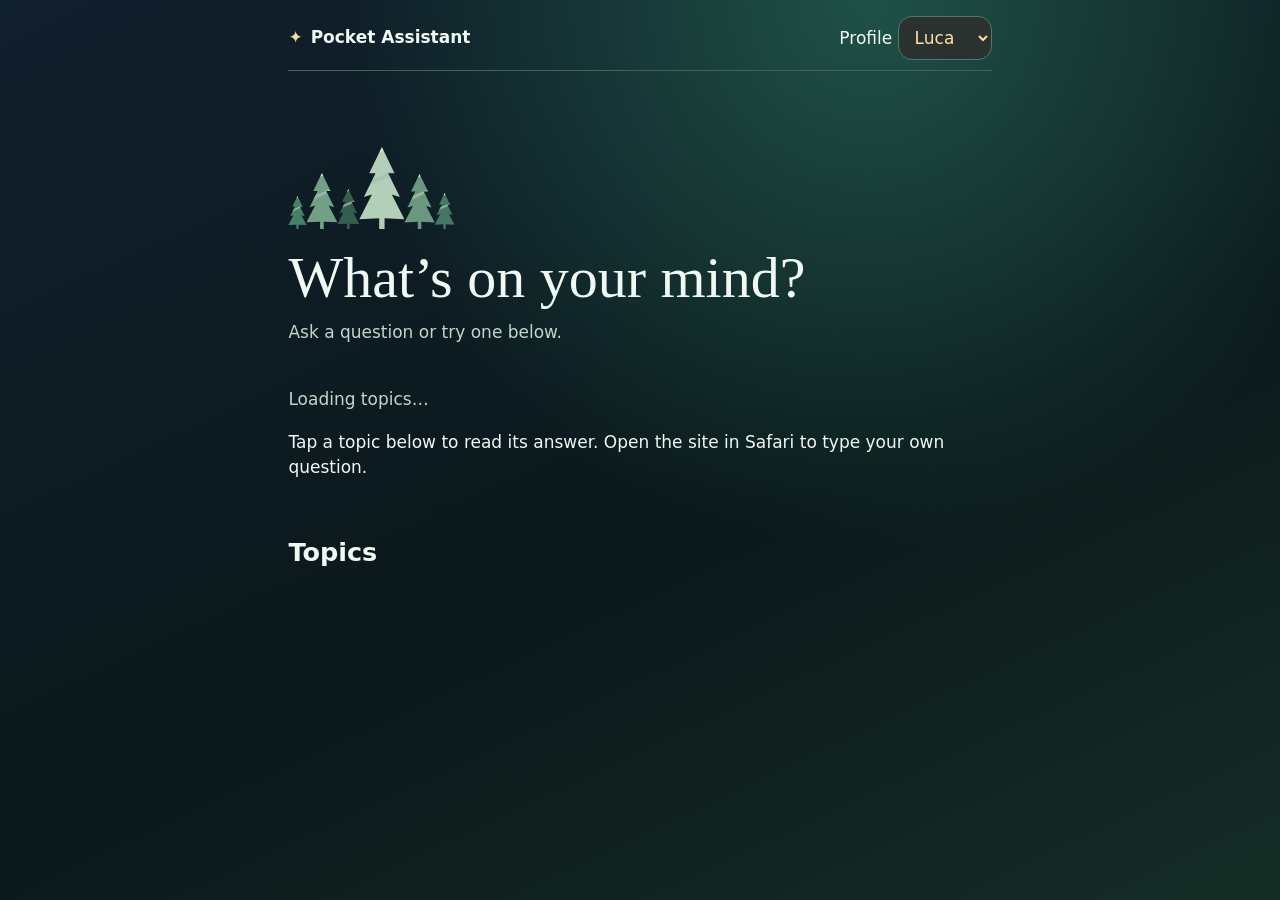
<file: pocket-assistant/_train/prefix.html>
<!doctype html><html lang="en"><meta charset="utf-8"><meta name="viewport" content="width=device-width,initial-scale=1"><title>Pocket Assistant</title>
<style>*{box-sizing:border-box}html{color-scheme:dark}body{margin:0;background:radial-gradient(ellipse at 68% 0,#1f5147 0,transparent 43%),linear-gradient(155deg,#101f2c,#0b191b 58%,#162d26);min-height:100vh;color:#eff8f2;font:17px/1.5 system-ui}main{max-width:780px;margin:auto;padding:16px max(16px,3vw) 20px;position:relative}header,aside,#quick,#picks{display:flex;align-items:center;gap:8px;flex-wrap:wrap}header{justify-content:space-between;border-bottom:1px solid #456259;padding-bottom:10px}button,select,input{font:inherit;color:inherit}button,select,summary{cursor:pointer;min-height:44px}button,select{border:1px solid #55756b;background:#1a322e;border-radius:14px;padding:8px 12px}button:focus-visible,input:focus-visible,select:focus-visible,summary:focus-visible{outline:3px solid #f9d793}#identity{background:#29322e;color:#ffe0a3}.hero{padding:clamp(28px,7vh,72px) 0 12px}.hero span{color:#ffd78a;font-size:2rem}.hero h1{font:500 clamp(36px,7vw,58px)/1.08 Georgia,serif;margin:8px 0}.hero p{color:#c0d6ca;margin:10px 0}#quick{margin-bottom:20px}#quick button{text-align:left;background:#193832}details{border-bottom:1px solid #3f5951}summary{padding:10px 0}#history article{background:#162d29e8;border:1px solid #3f5a50;border-radius:18px;padding:15px 18px;margin:12px 0;overflow-wrap:anywhere}article small{display:block;color:#ffdda2;font-size:1rem}article h2{font-size:1.1rem;margin:.45em 0}article p{margin:.5em 0}pre{white-space:pre-wrap;color:#c6f8dc}input{background:#0e231f;border:1px solid #496b5c;padding:12px;border-radius:12px;min-width:0;width:100%}form{position:sticky;bottom:0;display:flex;gap:6px;padding:10px;background:#203932;border:1px solid #5c806a;border-radius:18px;box-shadow:0 8px 24px #07130eb3;margin:16px 0 max(4px,env(safe-area-inset-bottom));z-index:2}form input{border:0;background:transparent}form button{background:#f3d7a2;color:#202a25;font-weight:700}#snow{position:fixed;inset:0;overflow:hidden;pointer-events:none}#snow i{position:absolute;top:-9px;left:var(--x);width:var(--size);height:var(--size);background:#fff;border-radius:50%;opacity:.56;animation:fall var(--t) linear var(--d) infinite}@keyframes fall{to{transform:translate(22px,105vh)}}@media(prefers-reduced-motion:reduce){#snow i{animation:none;top:var(--x)}}body:has(#history article) .hero{display:none}[hidden]{display:none!important}.hero{position:relative;padding:72px 0 24px}.trees{display:flex;align-items:end;height:86px;gap:0;margin-bottom:18px}.trees i{display:block;height:var(--h);width:calc(var(--h)*.55);background:linear-gradient(156deg,#e8e9ce 13%,var(--tone) 15%,var(--tone) 37%,#a3c2ab 39%,var(--tone) 44%);clip-path:polygon(50% 0,78% 32%,64% 32%,90% 61%,72% 58%,100% 88%,56% 87%,56% 100%,44% 100%,44% 87%,0 88%,28% 58%,10% 61%,36% 32%,22% 32%)}main{min-height:100svh;display:flex;flex-direction:column}#chat{margin-top:auto}#history{padding-bottom:14px}#history article small{background:#2e443d;border-radius:12px;padding:8px 12px;width:fit-content;margin-left:auto}#menu{max-width:100%;align-self:flex-start}header strong:before{content:'✦';color:#f3d7a2;margin-right:8px}@media(max-height:780px){.hero{padding-top:22px}.trees{height:68px;transform-origin:left bottom;transform:scale(.8);margin-bottom:4px}}@media(prefers-reduced-motion:reduce){*{scroll-behavior:auto}} #status{color:#c0d6ca;margin:8px 0 0}#progress{background:#162d29e8;border:1px solid #5c806a;border-radius:16px;padding:12px 14px;margin:10px 0 14px}#progressText{color:#ffe0a3}#bar{height:8px;background:#0e231f;border-radius:99px;overflow:hidden;margin:8px 0}#fill{height:100%;width:0;background:#f3d7a2;border-radius:99px}#progressSub{color:#c0d6ca;font-size:.92rem}#settings{border:0;margin:4px 0 8px}#settings label{display:block;margin:10px 0}#settings input,#settings select{width:100%;margin-top:4px}#note{color:#ffdda2;font-size:.95rem;margin:.4em 0 0}#photoBar{display:flex;align-items:center;gap:8px;margin:0 0 8px}#photoBar img{max-height:72px;max-width:30%;border-radius:10px;border:1px solid #5c806a}form{flex-wrap:wrap}#photoBtn{background:#1a322e}</style>
<div aria-hidden="true" id="snow"><i style="--x:0%;--t:9s;--d:-0s;--size:2px"></i><i style="--x:37%;--t:10s;--d:-3s;--size:3px"></i><i style="--x:74%;--t:11s;--d:-6s;--size:4px"></i><i style="--x:11%;--t:12s;--d:-9s;--size:2px"></i><i style="--x:48%;--t:13s;--d:-12s;--size:3px"></i><i style="--x:85%;--t:14s;--d:-15s;--size:4px"></i><i style="--x:22%;--t:15s;--d:-18s;--size:2px"></i><i style="--x:59%;--t:16s;--d:-2s;--size:3px"></i><i style="--x:96%;--t:17s;--d:-5s;--size:4px"></i><i style="--x:33%;--t:18s;--d:-8s;--size:2px"></i><i style="--x:70%;--t:19s;--d:-11s;--size:3px"></i><i style="--x:7%;--t:20s;--d:-14s;--size:4px"></i><i style="--x:44%;--t:21s;--d:-17s;--size:2px"></i><i style="--x:81%;--t:9s;--d:-1s;--size:3px"></i><i style="--x:18%;--t:10s;--d:-4s;--size:4px"></i><i style="--x:55%;--t:11s;--d:-7s;--size:2px"></i><i style="--x:92%;--t:12s;--d:-10s;--size:3px"></i><i style="--x:29%;--t:13s;--d:-13s;--size:4px"></i><i style="--x:66%;--t:14s;--d:-16s;--size:2px"></i><i style="--x:3%;--t:15s;--d:-0s;--size:3px"></i><i style="--x:40%;--t:16s;--d:-3s;--size:4px"></i><i style="--x:77%;--t:17s;--d:-6s;--size:2px"></i><i style="--x:14%;--t:18s;--d:-9s;--size:3px"></i><i style="--x:51%;--t:19s;--d:-12s;--size:4px"></i><i style="--x:88%;--t:20s;--d:-15s;--size:2px"></i><i style="--x:25%;--t:21s;--d:-18s;--size:3px"></i><i style="--x:62%;--t:9s;--d:-2s;--size:4px"></i><i style="--x:99%;--t:10s;--d:-5s;--size:2px"></i><i style="--x:36%;--t:11s;--d:-8s;--size:3px"></i><i style="--x:73%;--t:12s;--d:-11s;--size:4px"></i><i style="--x:10%;--t:13s;--d:-14s;--size:2px"></i><i style="--x:47%;--t:14s;--d:-17s;--size:3px"></i><i style="--x:84%;--t:15s;--d:-1s;--size:4px"></i><i style="--x:21%;--t:16s;--d:-4s;--size:2px"></i><i style="--x:58%;--t:17s;--d:-7s;--size:3px"></i><i style="--x:95%;--t:18s;--d:-10s;--size:4px"></i><i style="--x:32%;--t:19s;--d:-13s;--size:2px"></i><i style="--x:69%;--t:20s;--d:-16s;--size:3px"></i></div><main><header><strong>Pocket Assistant</strong><label>Profile <select id="identity"><option>Luca</option><option>Omar</option></select></label></header><div class="hero"><div class="trees" aria-hidden="true"><i style="--h:33px;--tone:#477f69"></i><i style="--h:56px;--tone:#729f86"></i><i style="--h:40px;--tone:#365e4f"></i><i style="--h:82px;--tone:#b4cfb9"></i><i style="--h:55px;--tone:#6b9781"></i><i style="--h:36px;--tone:#477665"></i></div><h1 id="welcome">What’s on your mind?</h1><p>Ask a question or try one below.</p></div><p id="status">Loading topics…</p><div id="progress" hidden><div id="progressText">Starting the AI…</div><div id="bar"><div id="fill"></div></div><div id="progressSub"></div></div><details id="settings" hidden><summary>Settings</summary><label>Your name <input id="userName" maxlength="40" autocomplete="name"></label><label>Reply style <select id="replyStyle"><option value="short">Short</option><option value="normal">Normal</option><option value="detailed">Detailed</option></select></label><label>Model <select id="modelPick"><option value="qwen-3b">Qwen2.5 3B (default)</option><option value="qwen-1.5b">Qwen2.5 1.5B (faster)</option></select></label><label><input type="checkbox" id="webSearch" checked> Look things up on the web</label></details>
<p id="viewer">Tap a topic below to read its answer. Open the site in Safari to type your own question.</p><div hidden id="quick"><button>How does a PS5 work?</button><button>What does ping mean in games?</button></div><select hidden id="menu" aria-label="Browse topics"><option value="">Browse all topics</option></select><details id="creative" hidden><summary>My interests &amp; creative tools</summary><label for="interest">Interests for this tab (separate with commas)</label><input id="interest" maxlength="160" placeholder="e.g. music, puzzles"><p id="picks"></p><button type="button" id="names">Generate a name</button> <button type="button" id="stories">Start a story</button></details><section id="history" aria-live="polite"></section><section id="fallback"><h2>Topics</h2>
</file>
